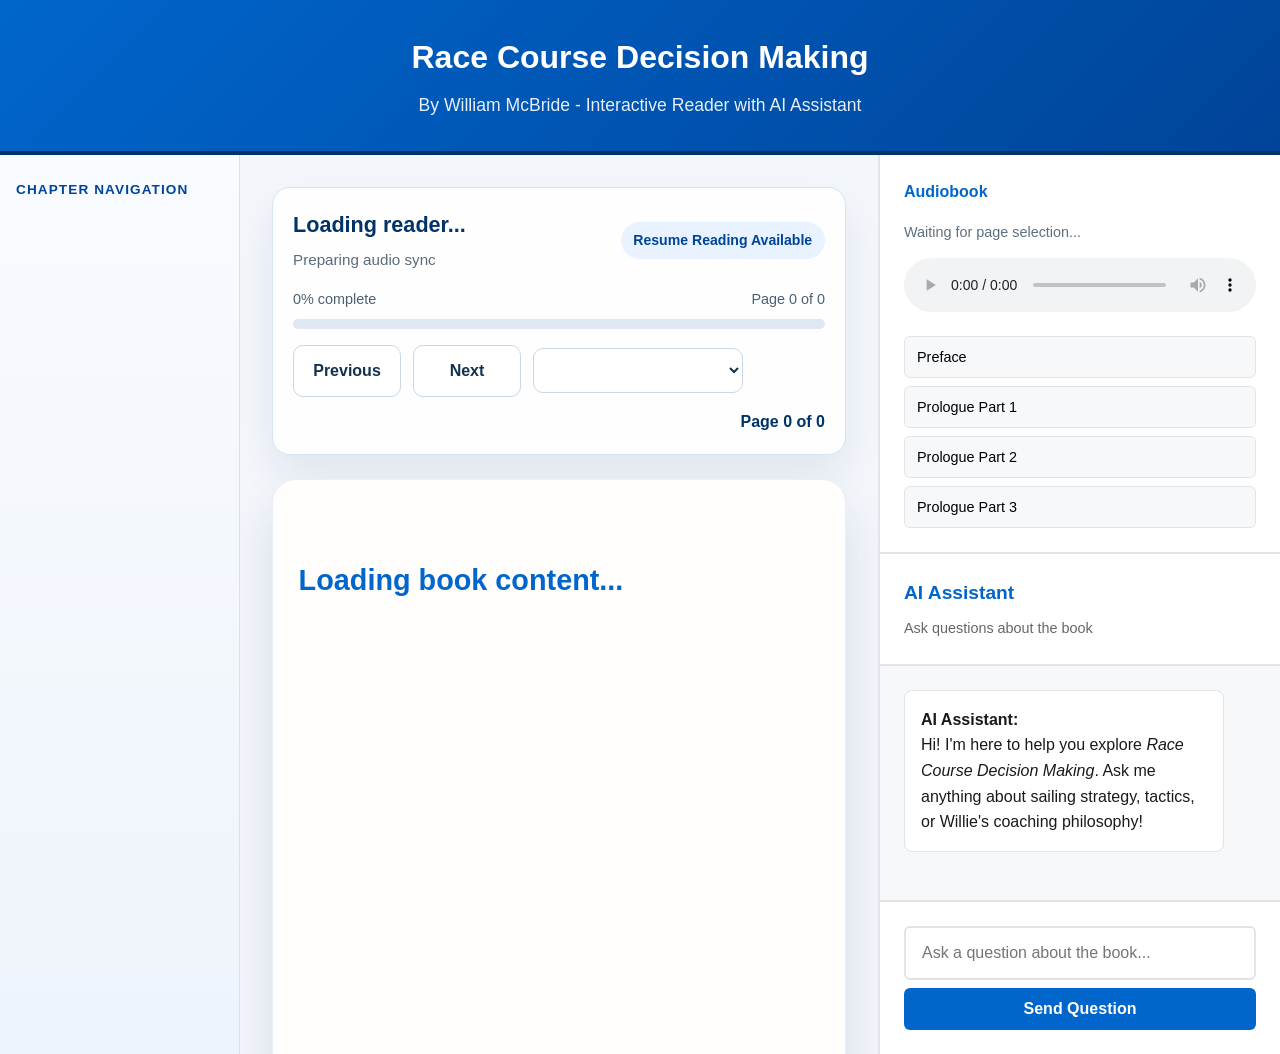
<file: index-broken.html>
<!DOCTYPE html>
<html lang="en">
<head>
    <meta charset="UTF-8">
    <meta name="viewport" content="width=device-width, initial-scale=1.0">
    <title>Race Course Decision Making - Interactive Reader</title>
    <style>
        * {
            margin: 0;
            padding: 0;
            box-sizing: border-box;
        }
        
        body {
            font-family: -apple-system, BlinkMacSystemFont, 'Segoe UI', Helvetica, Arial, sans-serif;
            line-height: 1.6;
            color: #1a1a1a;
            background: #ffffff;
        }
        
        .header {
            background: linear-gradient(135deg, #0066cc 0%, #004499 100%);
            color: white;
            padding: 2rem;
            text-align: center;
            border-bottom: 4px solid #003366;
        }
        
        .header h1 {
            font-size: 2rem;
            margin-bottom: 0.5rem;
        }
        
        .header p {
            font-size: 1.1rem;
            opacity: 0.9;
        }
        
        .container {
            display: grid;
            grid-template-columns: 1fr 400px;
            gap: 0;
            height: calc(100vh - 120px);
        }
        
        .book-pane {
            padding: 0;
            overflow: hidden;
            background: #f3f6fb;
            border-right: 2px solid #e1e4e8;
        }
        
        .book-content {
            max-width: 700px;
            margin: 0 auto;
        }

        .reader-layout {
            display: grid;
            grid-template-columns: 240px minmax(0, 1fr);
            height: 100%;
        }

        .chapter-sidebar {
            background: linear-gradient(180deg, #f8fbff 0%, #eef4fb 100%);
            border-right: 1px solid #d8e2ef;
            padding: 1.5rem 1rem;
            overflow-y: auto;
        }

        .sidebar-title {
            font-size: 0.85rem;
            font-weight: 700;
            letter-spacing: 0.08em;
            text-transform: uppercase;
            color: #004499;
            margin-bottom: 1rem;
        }

        .chapter-nav {
            display: flex;
            flex-direction: column;
            gap: 0.5rem;
        }

        .chapter-link {
            width: 100%;
            padding: 0.85rem 0.95rem;
            border: 1px solid #d7e3f0;
            border-radius: 12px;
            background: rgba(255, 255, 255, 0.85);
            color: #1f2d3d;
            text-align: left;
            cursor: pointer;
            transition: transform 0.18s ease, border-color 0.18s ease, background 0.18s ease;
        }

        .chapter-link:hover,
        .chapter-link:focus-visible {
            border-color: #0066cc;
            transform: translateX(2px);
            outline: none;
        }

        .chapter-link.active {
            background: #0066cc;
            color: white;
            border-color: #0066cc;
            box-shadow: 0 12px 24px rgba(0, 102, 204, 0.18);
        }

        .chapter-link small {
            display: block;
            opacity: 0.75;
            margin-top: 0.2rem;
        }

        .reader-main {
            overflow-y: auto;
            padding: 2rem;
        }

        .reader-toolbar {
            max-width: 860px;
            margin: 0 auto 1.5rem;
            padding: 1.25rem;
            border: 1px solid #d7e3f0;
            border-radius: 18px;
            background: rgba(255, 255, 255, 0.92);
            box-shadow: 0 20px 40px rgba(15, 50, 95, 0.08);
        }

        .reader-toolbar-top {
            display: flex;
            justify-content: space-between;
            gap: 1rem;
            align-items: center;
            margin-bottom: 1rem;
            flex-wrap: wrap;
        }

        .reading-status h2 {
            font-size: 1.35rem;
            color: #003366;
            margin-bottom: 0.3rem;
        }

        .reading-meta {
            font-size: 0.95rem;
            color: #5b6b7a;
        }

        .resume-indicator {
            display: inline-flex;
            align-items: center;
            gap: 0.4rem;
            padding: 0.45rem 0.8rem;
            border-radius: 999px;
            background: #e8f3ff;
            color: #004499;
            font-size: 0.88rem;
            font-weight: 600;
        }

        .progress-wrap {
            margin-bottom: 1rem;
        }

        .progress-meta {
            display: flex;
            justify-content: space-between;
            gap: 1rem;
            margin-bottom: 0.5rem;
            font-size: 0.9rem;
            color: #4c6074;
        }

        .progress-bar {
            height: 10px;
            background: #dfe8f2;
            border-radius: 999px;
            overflow: hidden;
        }

        .progress-fill {
            width: 0;
            height: 100%;
            background: linear-gradient(90deg, #0066cc 0%, #2d8cff 100%);
            transition: width 0.25s ease;
        }

        .reader-controls {
            display: flex;
            gap: 0.75rem;
            align-items: center;
            flex-wrap: wrap;
        }

        .page-btn,
        .page-select {
            border: 1px solid #c9d8e8;
            border-radius: 10px;
            background: white;
            color: #12324f;
            font: inherit;
        }

        .page-btn {
            padding: 0.75rem 1rem;
            cursor: pointer;
            font-weight: 600;
            min-width: 108px;
        }

        .page-btn:hover,
        .page-btn:focus-visible {
            border-color: #0066cc;
            outline: none;
        }

        .page-btn:disabled {
            opacity: 0.45;
            cursor: not-allowed;
        }

        .page-select {
            padding: 0.75rem 0.9rem;
            min-width: 210px;
        }

        .page-indicator {
            margin-left: auto;
            font-weight: 700;
            color: #003366;
        }

        .page-surface {
            max-width: 860px;
            margin: 0 auto;
            padding: 2.75rem clamp(1.5rem, 2vw, 3rem);
            border-radius: 24px;
            background: #fffefc;
            box-shadow: 0 28px 50px rgba(15, 50, 95, 0.12);
            border: 1px solid #ebf0f5;
            min-height: calc(100% - 150px);
        }

        .page-frame {
            opacity: 1;
            transform: translateY(0);
            transition: opacity 0.22s ease, transform 0.22s ease;
        }

        .page-frame.is-fading {
            opacity: 0;
            transform: translateY(12px);
        }

        .book-content h1 {
            font-size: 2.4rem;
            line-height: 1.15;
            color: #002b55;
            margin-bottom: 0.75rem;
            letter-spacing: -0.02em;
        }
        
        .book-content h2 {
            color: #0066cc;
            margin-top: 2.4rem;
            margin-bottom: 1rem;
            font-size: 1.8rem;
            line-height: 1.2;
        }
        
        .book-content h3 {
            color: #004499;
            margin-top: 1.75rem;
            margin-bottom: 0.75rem;
            font-size: 1.3rem;
            line-height: 1.3;
        }
        
        .book-content p {
            margin-bottom: 1.3rem;
            text-align: left;
            font-size: 1.08rem;
            line-height: 1.9;
            color: #203142;
            max-width: 66ch;
        }

        .book-content em,
        .book-content strong {
            color: inherit;
        }

        .book-content img {
            max-width: 100%;
            height: auto;
            border-radius: 14px;
            margin: 1rem 0;
            background: #f3f6fb;
        }

        .book-content a {
            color: #0066cc;
        }
        
        .ai-pane {
            background: #f6f8fa;
            display: flex;
            flex-direction: column;
        }
        
        .ai-header {
            background: #ffffff;
            padding: 1.5rem;
            border-bottom: 2px solid #e1e4e8;
        }
        
        .ai-header h3 {
            font-size: 1.2rem;
            color: #0066cc;
        }
        
        .chat-messages {
            flex: 1;
            overflow-y: auto;
            padding: 1.5rem;
        }
        
        .message {
            margin-bottom: 1.5rem;
            padding: 1rem;
            border-radius: 8px;
        }
        
        .message.user {
            background: #0066cc;
            color: white;
            margin-left: 2rem;
        }
        
        .message.assistant {
            background: #ffffff;
            border: 1px solid #e1e4e8;
            margin-right: 2rem;
        }
        
        .chat-input-area {
            padding: 1.5rem;
            background: #ffffff;
            border-top: 2px solid #e1e4e8;
        }
        
        .chat-input {
            width: 100%;
            padding: 1rem;
            border: 2px solid #e1e4e8;
            border-radius: 6px;
            font-size: 1rem;
            font-family: inherit;
        }
        
        .chat-input:focus {
            outline: none;
            border-color: #0066cc;
        }
        
        .send-btn {
            margin-top: 0.5rem;
            width: 100%;
            padding: 0.75rem;
            background: #0066cc;
            color: white;
            border: none;
            border-radius: 6px;
            font-size: 1rem;
            cursor: pointer;
            font-weight: bold;
        }
        
        .send-btn:hover {
            background: #0052a3;
        }
        
        .audio-player {
            background: #ffffff;
            padding: 1.5rem;
            border-bottom: 2px solid #e1e4e8;
        }
        
        .audio-player h4 {
            margin-bottom: 1rem;
            color: #0066cc;
        }
        
        .audio-controls {
            display: flex;
            flex-direction: column;
            gap: 0.5rem;
        }

        .audio-meta {
            font-size: 0.9rem;
            color: #5f6f7f;
            margin-bottom: 0.9rem;
        }
        
        .chapter-btn {
            padding: 0.75rem;
            background: #f6f8fa;
            border: 1px solid #e1e4e8;
            border-radius: 6px;
            cursor: pointer;
            text-align: left;
            font-size: 0.9rem;
        }
        
        .chapter-btn:hover {
            background: #e1e4e8;
        }
        
        .chapter-btn.active {
            background: #0066cc;
            color: white;
            border-color: #0066cc;
        }
        
        @media (max-width: 1024px) {
            .container {
                grid-template-columns: 1fr;
                height: auto;
            }

            .reader-layout {
                grid-template-columns: 1fr;
            }

            .chapter-sidebar {
                border-right: none;
                border-bottom: 1px solid #d8e2ef;
            }

            .chapter-nav {
                flex-direction: row;
                overflow-x: auto;
                padding-bottom: 0.25rem;
            }

            .chapter-link {
                min-width: 220px;
            }

            .reader-main {
                padding: 1rem;
            }

            .page-surface {
                min-height: auto;
                padding: 2rem 1.25rem;
            }
            
            .ai-pane {
                min-height: 500px;
            }
        }

        @media (max-width: 640px) {
            .header {
                padding: 1.5rem 1rem;
            }

            .reading-status h2 {
                font-size: 1.1rem;
            }

            .reader-toolbar {
                padding: 1rem;
            }

            .reader-controls {
                display: grid;
                grid-template-columns: 1fr 1fr;
            }

            .page-select,
            .page-indicator {
                grid-column: 1 / -1;
                width: 100%;
                margin-left: 0;
            }

            .page-btn {
                min-width: 0;
                width: 100%;
            }

            .book-content h1 {
                font-size: 1.9rem;
            }

            .book-content h2 {
                font-size: 1.5rem;
            }

            .book-content p {
                font-size: 1rem;
            }
        }
    </style>
</head>
<body>
    <div class="header">
        <h1>Race Course Decision Making</h1>
        <p>By William McBride - Interactive Reader with AI Assistant</p>
    </div>
    
    <div class="container">
        <div class="book-pane">
            <div class="reader-layout">
                <aside class="chapter-sidebar">
                    <div class="sidebar-title">Chapter Navigation</div>
                    <div class="chapter-nav" id="chapterNav"></div>
                </aside>
                <div class="reader-main" id="readerMain">
                    <div class="reader-toolbar">
                        <div class="reader-toolbar-top">
                            <div class="reading-status">
                                <h2 id="currentSection">Loading reader...</h2>
                                <div class="reading-meta" id="audioChapterLabel">Preparing audio sync</div>
                            </div>
                            <div class="resume-indicator" id="resumeIndicator" hidden>Resume Reading Available</div>
                        </div>
                        <div class="progress-wrap">
                            <div class="progress-meta">
                                <span id="progressPercent">0% complete</span>
                                <span id="progressDetail">Page 0 of 0</span>
                            </div>
                            <div class="progress-bar">
                                <div class="progress-fill" id="progressFill"></div>
                            </div>
                        </div>
                        <div class="reader-controls">
                            <button class="page-btn" id="prevPageBtn" type="button">Previous</button>
                            <button class="page-btn" id="nextPageBtn" type="button">Next</button>
                            <select class="page-select" id="pageJumpSelect" aria-label="Jump to page"></select>
                            <div class="page-indicator" id="pageIndicator">Page 0 of 0</div>
                        </div>
                    </div>
                    <div class="page-surface">
                        <div class="book-content page-frame" id="bookContent">
                            <h2>Loading book content...</h2>
                        </div>
                    </div>
                </div>
            </div>
        </div>
        
        <div class="ai-pane">
            <div class="audio-player">
                <h4>Audiobook</h4>
                <div class="audio-meta" id="audioMeta">Waiting for page selection...</div>
                <audio id="audioPlayer" controls style="width: 100%; margin-bottom: 1rem;">
                    <source src="" type="audio/mpeg">
                </audio>
                <div class="audio-controls">
                    <button class="chapter-btn" type="button" data-audio-key="preface">Preface</button>
                    <button class="chapter-btn" type="button" data-audio-key="prologue-1">Prologue Part 1</button>
                    <button class="chapter-btn" type="button" data-audio-key="prologue-2">Prologue Part 2</button>
                    <button class="chapter-btn" type="button" data-audio-key="prologue-3">Prologue Part 3</button>
                </div>
            </div>
            
            <div class="ai-header">
                <h3> AI Assistant</h3>
                <p style="font-size: 0.9rem; color: #666; margin-top: 0.5rem;">Ask questions about the book</p>
            </div>
            
            <div class="chat-messages" id="chatMessages">
                <div class="message assistant">
                    <strong>AI Assistant:</strong><br>
                    Hi! I'm here to help you explore <em>Race Course Decision Making</em>. Ask me anything about sailing strategy, tactics, or Willie's coaching philosophy!
                </div>
            </div>
            
            <div class="chat-input-area">
                <input type="text" id="chatInput" class="chat-input" placeholder="Ask a question about the book...">
                <button class="send-btn" id="sendBtn" type="button">Send Question</button>
            </div>
        </div>
    </div>
    <script>
window.BOOK_HTML = "<h1>Race Course Decision Making</h1><h2>2025 Edition</h2><h3>By William McBride</h3><h2>Contents</h2><h2>Preface</h2><p>The following book is the latest version of materials that I use in my remote coaching module on Race Course Decision Making. The online content is in a continual state of improvement and updates, in part because I am constantly trying to improve the curriculum, but to a large extent because these ideas evolve each year that I coach. As such, in some sections you might find references to materials that are not yet available. Despite this, the aim is for each section to be able to stand on its own with descriptions and figures in this book to explain the concepts in a thorough way.</p><p>The objective of writing this book has been as much an exercise for me to organize my own thoughts, as it has been a mission to explain many of the concepts that I teach to sailors and teams that I coach. It is in an ongoing process of revision as I learn more and adapt these ideas and techniques, but if I don't publish it in some way now, it may sit in my personal archive forever, as I will probably never really consider it to be \"complete\"!</p><p>More important than the specific ideas archived here, are the thought process behind them. To become one of the top sailors in the world, it is not enough to memorize facts or follow directions on technique; top teams are thought leaders and pioneers, who study extensively to learn what has come before, and then strive to push the bar forward. This process can be creative at times, while scientific and methodical at others. It is almost certainly messy, and it is far from a straight line. Hopefully the ideas in this book - and more importantly, the thought process behind them - help you to look at your race course decision making in a new and interesting way, and to take a journey down your own path of learning that produces results on the race course!</p><h2>Prologue: The Education of a Coach</h2><p>In 2016, at age 26, I coached Paris Henken—then just 20 years old—and Helena Scutt—24 at the time—at the Rio Olympics, making me the youngest coach for the US Olympic Sailing Team in several decades. At age 34, I still get asked how I could possibly have coached at the Olympics so young.</p><p>The answer starts with Ty Reed. Ty was my high school coach, and the one who introduced me to the 29er. I remember when he asked, \"Do you want to keep sailing the Laser? Because if you start sailing the 29er, you're never going to want to go back.\" He was right. I did my time in the C420, Laser, and FJ, but they were all just stepping stones to what I really cared about: skiff sailing. I sailed the 29er through high school, representing the U.S. at the ISAF Youth Worlds, and by college I was running clinics to pass on the knowledge I had gained from training with teammates like Oliver Toole and our friends and rivals Judge Ryan and Hans Henken.</p><p>That desire to share turned into something bigger: the Skiff Squad. It started small, but it grew fast. Our first BootCamp brought together names that would soon become a big part of the U.S. sailing scene: Dane Wilson, Chris Williford, Riley Gibbs, Tucker Atterbury, and others who would go on to compete in college and beyond. The group dominated the national 29er circuit, with consistent podiums at the Youth Worlds and top finishes at 29er Worlds.</p><p>The secret wasn’t me. It was the system: a generational handoff of knowledge. Most sailors started as helms and aged into crewing roles, helping a younger helm along the same path. Each generation learned from the one before, added their unique learnings, and then passed that knowledge down. It created a pipeline.</p><p>The 29er class has a hard age limit of 18 for the Youth Worlds. That means most sailors have a 2-3 year window as a helm, maybe another 2-3 as a crew. The basic skill set can be taught in a year, refined in the second, and by the third, it’s all about racing. Transitioning to crew brings fresh focus, and mentoring a younger helm becomes part of the challenge. Skiff Squad became a place to refine that process.</p><p>While I was in college, I ran Skiff Squad on the side. It was scrappy. 29ers were expensive. Coach boats were even more expensive. Some days I lost money because teams canceled last-minute, but it taught me how to run a program, manage people, and share a vision.</p><p>Then I got an offer I wasn’t expecting. During my senior year at UC Santa Barbara, the Santa Barbara Youth Sailing Foundation posted a job opening for a program director. I applied on a whim. One parent told me, \"Don't turn down a job you haven't been offered.\" That stuck with me. When the offer came—$42,000 to run the program while finishing school—I couldn't say no. I took my final semesters pass/no-pass and threw myself into it.</p><p>I was on the water 240 days the year I graduated. Tuesdays and Thursdays were high school practice. Wednesdays and Fridays were Opti, Laser, and 29er practice. Weekends were regattas. The program motto was \"Safety, fun, results—always in that order.\" I hired the best coaches I could find, filled in where needed, and built a culture of loving hard work. The results followed: we went from middle of the pack to dominating Southern California.</p><p>At this point, everything I taught came from my own experience. I had been where these kids wanted to go. But as they got better, their questions got harder. Why did this work? Why not that? I started to hit the edge of my own understanding.</p><p>To keep up, I began sailing professionally, including seasons in the Melges 20 with three-time Olympian Chris Rast. Chris accelerated my development. More than anything, he taught me how to ask better questions. His approach was rigorous, almost scientific: start with a hypothesis, test it, and keep testing until you learn something. He once told me, \"Olympic sailing is like getting your PhD in sailing. First, master what's known. Then push beyond it.\"</p><p>I realized that top-level coaching isn’t about being the expert with all the answers—it’s about becoming the kind of person who knows how to ask the right questions. It’s about stepping into the unknown alongside your team, testing ideas, tossing out what doesn’t work, and refining what does. In this phase of coaching, you aren’t the guide on the hill—you’re in the trenches, experimenting and iterating shoulder-to-shoulder with your athletes. You’re building trust, not just by giving answers, but by showing them how to explore the edges of performance with curiosity, discipline, and humility.</p><p>This shift—from teacher to collaborator—was the turning point for me. It marked a new chapter, one that felt less like I was reciting what I had learned, and more like I was participating in the evolution of the sport itself. It changed how I ran training, how I debriefed, and even how I approached planning a season. Everything became more intentional, more data-driven, more dialog-based. And maybe more than anything, it became more human. Coaching became a conversation, not a lecture. And that conversation has been the foundation of everything I’ve done since.</p><p>In August 2024, Paris Henken called. She was thinking about one last campaign. \"But I won't do it if you're not part of it. I feel like we have unfinished business,\" she said.</p><p>By January 2025, she was all in. But she still didn’t have a crew. Then Helena Scutt called. Paris figured it was just to say hi. Instead, Helena said, \"I'm thinking about coming back.\"</p><p>Less than a week later, Paris and Helena were back in the 49erFX—together again, for the first time since Rio.</p><p>And we were back at the edge of the known, ready to push further.</p><h2>Introduction</h2><h3>Introduction To Race Course Decision Making</h3><p>*Day two of the 2020 49er World Championship was do or die for Paris Henken and Anna Tunnacliffe-Tobias in the 2020 Olympic Trials. On day one, a field of seaweed had blown across the course as the afternoon pressure filled, making it impossible to get around the course without collecting bouquets of floating weed on both foils. Teams experimented with different techniques and timings to try to clear blades with minimal losses, but it was experimentation under pressure. Regardless of how well you could clear, there was always that aspect of random bad luck if you hit a patch of weed on starboard layline, and had to gybe out before rounding the weather mark as a result. As the day went on, the kelp got thicker, and the scorelines became more erratic. By the end of day one, Paris and Anna sat in the high teens with 42 points total - 23 points behind Steph Roble and Maggie Shea, whom they needed to beat.*</p><p>*As teams tuned up for day two of racing, the team knew that they needed a big day to get back into contention, and from the coach boat, I knew that we didn't have any races to spare to start the comeback. Despite the big task ahead, confidence was high, and we hit the water focused on executing our routine.*</p><p>*An hour before racing started, we arrived on the race course to find nice breeze, and got to work tuning the rig for the full power, flat water conditions. One solid upwind, one solid downwind, a few turns on the rig, some small adjustments to sheeting ranges and techniques got the boat dialed for the day. And then we set about focusing on the conditions - what type of day would it be, and where would the advantage come from?*</p><p>*Unlike the usual thermal breeze that locals had told us to watch for, this breeze was gradient driven, with puffy, shifty streaks of pressure randomly moving down the course.*</p><p>*First, the randomness in itself held a critical piece of information: lay lines would be risky, but edges of the fleet would create opportunity.*</p><p>*The course was set against a thin peninsula of land obstructing the left corner of the course, and a shoreline a few hundred meters to weather of the windward mark. While the left land was closer, it was also quite low lying, whereas the right land to weather of the course had some large hills and more ground cover - a factor that Wind Strategy (Campbell, Houghton) would say might increase friction.*</p><p>*With the weather shoreline, we might expect more right shift at the top of the course in the Southern Hemisphere, but with the tall hills, this might also be accompanied by less pressure - something we observed in the warm up before racing.*</p><p>*Current was minimal in the bay, but a channel ran across the bottom of the course, diagonally from right to left, so if any water was flowing out in the ebb tide, it might have a small effect on sea state or speed over ground in the bottom third of the course.*</p><p>*With a preliminary mental model of the race course devised, we spent the last few minutes testing our theories, checking angles off of the pin, checking pressure in the left hand corner, and getting as many compass numbers on port and starboard tack as possible.*</p><p>*From the first starting gun, Paris and Anna were on a mission, executing a pin third start to edge out to the left side of the course. Off the line they carved out a nice hole, and then put their heads down in the boat for the first minute, focusing 100% on boat speed. A minute into the race their pack was looking good, so the discussion onboard went something like this: \"High mode to peel the Danes off of our hip - then as soon as they go we're looking for a nice spot to tack with a big lane. Want to be able to hold for a while.\"*</p><p>*The scoreline tells the story of the next three races: their 1, 4, 1 won the day, launching them forward in the standings and setting the stage for the remainder of the event.*</p><p>Unlike football, basketball, or soccer where the strongest team on a given day can usually fight through the competition to carry the day, sailboat racing is a unique game of probabilities, wherein sometimes you do everything wrong and still win, and other times you do everything right only to be disappointed. In studying tactics and strategy, our challenge is to learn how to separate the outcomes from the decision making process.</p><p>Races are often won and lost on big features that change quickly, and are obvious in retrospect: a big shift that defines a beat, or a pressure line that rolls through and helps one side come out way ahead. The storyline as told by race winners often goes like this: \"We looked up the course and saw pressure on one side, so we went there and we were right!\" This is how many of us learn strategy in junior sailing: look upwind, trust your eyes, and bet on what you see. But what carries an individual race, often is not the same thing that carries the day, or wins a regatta.</p><p>What the best strategists tune into on any given day, are the underlying factors and conditions of the weather, the geography, the fleet, and the course that hint at longer term, smaller margin advantages.</p><p>The better the fleet you race in, the more everyone will identify the low hanging fruit, so the more nuanced the understanding must be to extract small gains. In a local fleet, identifying new pressure might be enough to give you the edge, but if everyone is sharp, the whole fleet will tune into the pressure differences. In the more advanced fleet, everyone might bet correctly on the side to play, but as the front row heads to that favored side and the wind oscillates slightly, the question often arises: is it more important to tack on the shift, or to head toward slightly better pressure? Many in the fleet will see this as a 50:50 chance, but top strategists have a system to help answer this question so that they are right 60 or 70 percent of the time. </p><p>To add another layer of complexity to the previous example, if the starting line is biased towards the unfavored side, the odds of the favored side paying off might become even tighter. </p><p>One of the reasons that we love sailboat racing is the dynamic, strategic game that changes every day, in every condition. The ever changing race course and tactical positioning against other boats makes every situation unique, and every tactical decision needs to be evaluated instantaneously as positions change. Dave Ullman likes to say, \"Sailing is not a thinking game, it is a reaction game.\" In the tactical world where an inch or two difference in positioning can shift the balance of who is strong and who is weak, this is exactly right. In the McBride Racing Tactical Playbook, I wrote about some of the most common positioning scenarios, and the communications that set the stage for solid, split second reactions. In the final section of this book I will review some of these ideas as they relate to the execution of strategy, however the main focus of the first two parts of this book will be on big picture decision making. </p><p>The goal of this book is to frame the decision making process in terms of a finite set of slowly changing factors, which can be evaluated ahead of time to identify small margin advantages over long periods of time. The discussion will start by focusing on **Race Course Philosophy** - the biggest of big picture factors, which change rarely if ever for a given class in a particular wind speed. The next section will dig into **Strategy,** building a framework for evaluating the \"betting odds\" on any given race course, and establishing five mindsets that should be applied to help prioritize the right factors across different conditions. Finally, we'll finish by discussing **Tactical positoning** and how your team can develop a playbook of moves that can be used to adapt to the quickly changing scenarios that develop with other boats on the race course. </p><p>To put this all into a real world example, consider Paris and Anna's second day of the 2020 Worlds. Paris' Race Course Philosophy was something that had been built over years of 49er racing. She knew that the beat would be about 7 minutes long, and that she'd need to focus on speed for the first few minutes off the line. The Strategy was devised before the start of the race based on the geography of the surrounding area and the conditions that we saw in the forecast and verified on the race course. This gave us confidence that over the course of three races, the left would hold a slight edge over the right. The Tactical consideration was the discussion about peeling the boat on their hip through a high mode and then taking a big lane back across to the right. </p><p>When these three pieces come together, the decision making process takes into account big picture priorities of the class you're racing, medium term factors of weather and geography that will help to know in advance which priorities are most important on a given day, and short term factors like puffs, lulls, positioning against other boats, etc. </p><p>Hopefully this book will help you to bring these three factors together in your own sailing. </p><h3>Overview of Race Course Philosophy Tactics and Strategy</h3><p>Hi there, I'm Willie McBride and in this book, I'm going to be your coach as we discuss decision making on the race course. For me, understanding the tactical decision making process has been a long road, trying to take a sometimes mystical topic, and understand it in a way that can be articulated, improved upon, taught and ultimately applied successfully. </p><p>Tactics and strategy are probably the most difficult topics to learn in sailing because sometimes you make all the right decisions and lose, and other times you make all the wrong decisions and win. This book is going to cover a lot of ground on race course decision making - from race course fundamentals, to one on one battles, and how to choose a strategy before the race begins. The best tactical systems use logical ideas to create an intuitive approach to racing that can adapt to new situations. My goal in the next few topics is to fast track your understanding of tactics, strategy and race course philosophy, while helping you to develop a process for improving those fundamentals, and ultimately creating your own, intuitive understanding of the race course. </p><p>This book is designed to be used in conjunction with the online McBride Racing Google Classroom curriculum, which will include videos to supplement the reading, quizzes to help you identify gaps in your understanding, and exercises to help you practice applying these ideas on the water. In the book you'll sometimes see references to videos to help you stay on track. I recommend going through the videos and reading together, one section at a time, as there is an order of operations that is designed to build on each idea. If questions arise, please don't hesitate to reach out; when things don't make sense, **these are often some of the most important learning moments!**</p><p>I'm looking forward to diving in, so in the next section we'll talk about the three main building blocks of decision making: tactics, strategy and race course philosophy. </p><h3>The Three Building Blocks Of Race Course Decision Making</h3><p>One of my coaches early in my sailing career had a saying that he liked to repeat whenever we talked about tactics and strategy: he would say, \"Sailing is simple. You only ever have one decision to make: do I tack, or do I go straight?\" </p><p>Some of the sailors who I've coached have also been coached by Ed Baird, who likes to say that, \"When two boats cross, one of them is making the wrong decision and one is making the right decision, so if you're one of the two, you need to figure out which one you are.\" </p><p>In making decisions around the race course, there are three main building blocks that you need to understand in order to make good choices. The first of these building blocks is what I'm going to refer to as **Race Course Philosophy**. Race Course Philosophy is the idea that whether your race course is set in Santa Barbara, California, Miami, Florida, or Auckland, New Zealand, there are some characteristics of the boat that you're racing that will always apply in your decision making. </p><p>Take the 49er class for instance. Like many classes in sailing, the International 49er Class Association provides guidelines to race organizers to help them run good races. Target times for the length of a race are generally 35 minutes, with a matrix of course lengths corresponding to wind strengths to help race committees set good courses. If you know the course length, and you know the approximate wind speed, you can work backwards from there to understand how long the first beat will be, how long you are likely to spend on starboard tack before reaching layline and even what percentage of your overall leverage you stand to take by starting at a particular end of the starting line. If a lot of that went over your head, don't worry, we'll break it all down in the next topic in the course, but for now, what's important to understand is that those factors all fall into this idea of Race Course Philosophy, because they are factors that will generally be predictable no matter where in the world you're racing, how shifty the wind is, or what tack you're on at any given moment. </p><p>The second major building block that you'll need to understand is **Strategy**. I like to think of strategy as your roadmap for a race. To create a good roadmap, you'll need to understand what the weather is on a macro level, as well as how the wind and current are moving on a more micro level. For this section, we're going to talk a lot about different types of days, and I'm going to share the system that I've developed by categorizing and combining the best ideas of the top coaches that I've worked alongside. </p><p>Finally, we'll dig into the one-on-one knife fights that occur around the race course, in the topic on **Tactics**. This section will be all about the nuances of positioning and the tradeoffs that we make when we use our leverage to create big, comfortable lanes, or to put pressure on our competitors. Here we'll discuss how to balance wind prediction - sailing just against the wind without regard to what your competitors are doing - with fleet management - how you respond to competitor position. </p><p>![](/Users/williammcbride/Documents/Race%20Course%20Decision%20Making/Figures/Tables/Table1.png)</p><p>*Table 1. Characteristics of tactical, strategic, and race course philosophy decisions.*</p><p>An interesting piece of race course philosophy in the 49er fleet is that on average, the top boats only pass about two boats per race after the top mark. This means that if you can learn to win the one-on-one match races around the course, and pick the fights you know you have a good chance of winning, you can minimize risks that a lot of competitors take when they feel that they need to bet big to make gains. Instead of betting on factors that are outside of your control, we'll talk about how to consistently pick off a few boats each race while maintaining high percentage strategic execution. </p><p>Understanding the big picture will help you separate these topics in your mind, and organize your thoughts into a more systematic process that you can tweak later on. Ultimately it will shape your mindset to help to know at any moment whether you should tack or go straight! Simplicity is key, but first we need to blow everything up before we can restructure your thinking, and repackage it into a streamlined system, so let's get to work. </p><h3>Building A Process For Learning Race Course Decision Making</h3><p>Tactics and strategy are the most difficult topics in sailing to teach and to learn because you can make all the right decisions and still lose a race, and you can make all the wrong decisions and still win. As a result, it's easy to get confused about what is right, what is wrong, where you might have applied good tactics, but just made a bad big picture strategic call, or vice versa. </p><p>The system that I'm going to teach you can't eliminate that, but it will teach you how to think about your own races to evaluate where errors occurred. To do this, it's helpful to keep a journal where you write about each race you sail in, and follow a repeatable, 3 step process for evaluating those races. </p><p>**Step 1** is to write down observations from before the race: what did you see on the race course that might impact your game plan? </p><p>**Step 2** is to write down what you thought those observations meant, or in other words, what your game plan was based on your observations. </p><p>**Step 3** is to write down what actually happened, and to reflect on whether there were factors that you should have identified or weighted differently. </p><p>Let's look at an example. </p><p>![](/Users/williammcbride/Documents/Race%20Course%20Decision%20Making/Figures/Figures/Figure1.png)</p><p>*Figure 1. Looking upwind from an aerial view of the race course in Arhus, Denmark.*</p><p>Let's say we look up this race course in Aarhus, Denmark. The marks aren't set yet, but we immediately see puffy conditions. There is land close to windward of the course, and the breeze is very shifty. Once the marks are in the water, we recognize that the course is square and the starting line is long enough for all of the boats to fit. All of these observations are the things that we'll record in our notebook at the end of the day for step one. No opinions yet, just observations of what we see. </p><p>Based on these observations, hopefully we made a game plan before the race, and step two of our journal entry is all about writing that game plan down, no matter whether it was right or wrong. In this case let's say, that after looking upwind, we thought that the course would be puffy and shifty, so we picked an \"edge out\" strategy - this is something we'll talk a lot more about when we get into the topic on strategy and type of day. We weren't sure which side to play, so we figured that a boat end start would be high percentage. </p><p>One really important note here is that the edge out strategy has a built in plan B associated with it - if we get shot out at the start, we're still looking to work towards an edge - likely the right edge in this case because we're planning on starting at the boat end. </p><p>We'll talk later about switching the plan at the last minute, and the risks involved there, but if you switched plans after the warning signal or any time during the race, it's important to note that in part two of your journal entry. With our plan A and our plan B clearly defined, we have a game plan that we can follow on the race course to see if it's right or wrong. </p><p>**The biggest mistake that you can make on the racecourse at this point, is to allow yourself to get pushed around and not end up executing your plan**. In step three of your journal entry, you'll be recording whether the plan worked or not, so if you didn't actually end up executing that plan at all, then you're not going to learn much from this exercise. In this case, let's say we executed our plan A, \"edge out right\" strategy, and rounded the top mark in 10th out of 30, winning the right, but losing out to the pack on the left. Obviously there must have been some successes for us to round top 10, but in step 3 it's important to reflect on the fact that the left ended up paying and to ask the question, \"Was there something I could have seen to predict that ahead of time? Was there a geographic feature or visual pressure on the water?\" </p><p>In this case, I might hypothesize that the windward shoreline actually created a left bend to the wind that was more significant than I realized. Again we'll talk about shore effects in a later topic, but the takeaway here was that I expected it to be a puffy, shifty, random course, and in reality I weighted this factor of the windward shoreline too lightly, so in the future maybe I need to put more faith in the left when the mark is close to a windward shore. </p><p>This is just a hypothetical situation, and your own races will all be different, but practicing this process of note taking will make you much better at racing in the long run and help to give you a steeper learning curve to understand factors that others miss. If you do this for 15 regattas per year, with 10 races at each event, you'll have analyzed 150 races. Think about what a difference this will make after a year or two, or four, or ten! </p><h2>I. Race Course Philosophy</h2><h3>What Is Race Course Philosophy?</h3><p>Chances are good that you've talked with coaches in the past about tactics, and strategy - the other two components of this book - but unless you've worked with me before, the term \"Race Course Philosophy\" is probably new. This is something that often gets lumped into Strategy, but to me the important distinction is that Race Course Philosophy covers ideas that carry over from venue to venue, and race course to race course, whereas Strategy is specific to a particular day or weather conditions. </p><p>![Figure2.png](/Users/williammcbride/Documents/Race%20Course%20Decision%20Making/Figures/Figures/Figure2.png)</p><p>*Figure 2. Race tracks of race leaders.*</p><p>Look at these tracks. Can you see similarities between them? </p><p>![Figure3.png](/Users/williammcbride/Documents/Race%20Course%20Decision%20Making/Figures/Figures/Figure3.png)</p><p>*Figure 3. Race tracks of mid fleet boats.*</p><p>How about these? Can you tell that they are different from the first set of tracks? Each of these tracks was recorded on a different race course, in different wind conditions, but the first three were winning tracks, whereas the second three were mid-fleet tracks. </p><p>The winning tracks share characteristics, because regardless of whether you're sailing in an oscillating sea breeze, a shifty gradient, a day with current fighting you on one tack, or a day with flatter water on one side of the course, there are certain factors that remain consistent for a given class in a given windspeed. </p><p>Some of those factors that we'll talk about in the next few sections include: </p><p>- How long it takes to get to the weather mark </p><p>- The cost of a maneuver in a given windspeed </p><p>- How risky each region of the starting line is </p><p>This means that there are certain characteristics of winning tracks that tend to be extremely predictable. </p><p>In this section we'll consider those factors as well as many others, to try to understand what common characteristics winning tracks share, and how we can use that to design a winning mindset. </p><h3>What We Know About The Starting Line</h3><p>I want to start this discussion with a quick thought experiment. I want you to consider the question: if you could only start in one location on the starting line for the rest of your life, where would it be? Remember, you have to start there every race, no matter what. If the right is favored, you start in this spot. If the left is favored, you start in this spot. If you're not sure, you start in this same spot. Take a minute to consider where you would choose to start and write it down. We'll come back to this later in this section to see if your thoughts have changed at all. </p><p>How often do the top sailors get off the line with a plan A start? </p><p>In the 49erFX class, I have reviewed tracks from hundreds of starts to try to answer that question, and what I learned was pretty surprising. While we often end a regatta and tell ourselves that the team that won just got off the starting line clean every time, the reality is that even the top teams often get buried at the start. </p><p>Below is a starting line analysis of Nacra 17 Gold Medalists and World Champions, Ruggero Tita and Caterina Banti, at the 2022 World Championship, which they won by a wide margin. </p><p>![Table2.png](/Users/williammcbride/Documents/Race%20Course%20Decision%20Making/Figures/Tables/Table2.png)</p><p>*Table 2. Ruggero Tita and Caterina Banti starting metrics at the 2022 World Championship.*</p><p>In the same week, the Dutch team of Bart Lambriex and Floris van de Werken won the 49er World Championship with the following starting performance. </p><p>![Table3.png](/Users/williammcbride/Documents/Race%20Course%20Decision%20Making/Figures/Tables/Table3.png)</p><p>*Table 3. Bart Lambriex and Floris Van De Werken starting metrics at the 2022 49er World Championship.*</p><p>Let's break down these score cards. </p><p>I like to categorize starts as plan A, B or C. We all know what a plan A start feels like - you nail the line with speed in a nice hole, and you can continue straight indefinitely. Plan C starts are also probably all too familiar: you come off the line in bad air, and immediately you're looking for an escape route. Plan B starts are a bit more difficult to identify because they can feel hopeful. In a plan B start, you're not immediately in bad air, so you might feel like you can fight for a lane, but what makes a plan B start rough is that you have a boat above or below - sometimes both - that prevents you from putting the bow up or down in sea state or changing pressure. This means that you might be able to sail a good VMG in stable conditions, but you can't sail your own mode, so while you might be able to hang on for a while, eventually your lane will disappear, and you'll slip out the back into a plan C lane. </p><p>In addition, I use the following starting line map to categorize starting positions:</p><p>![Figure4.png](/Users/williammcbride/Documents/Race%20Course%20Decision%20Making/Figures/Figures/Figure4.png)</p><p>Position one is leeward of the pin third; two is weather of the pin third; three is leeward of the middle third; four is weather of the middle third; five is leeward of the boat third; and six is weather of the boat third. </p><p>What I found from watching FX tracks for several years, and what you see in the data from the 2022 Nacra 17 and 49er World Championship, is that in general, even the top teams have about 1/3 of their races where they get off the line in a plan A lane, 1/3 in a plan B lane, and 1/3 in a plan C lane. In the tables above, I calculated the average starting execution for each team by assigning 3 points for a plan A start, 2 points for a plan B, and 1 point for a plan C. In the columns labeled \"average\", you can see that the Italians averaged 2.067 over 16 races while the Dutch averaged 2.000 over 14 races. This reflects the fact that each team had almost exactly the same number of plan A starts as they had plan C starts. In top tier fleets, this should be the expected outcome, whereas in softer fleets, there is more opportunity to build an edge on the starting line. </p><p>If you're interested in a deeper discussion about this, I have a whole starting module that dives into these findings, why they seem to be so consistent across the board, and the factors that can actually help to move the needle. For now though, **the important piece of race course philosophy here is that everyone finds themselves scrapping back off the starting line more often than you might think**, and this is going to shape our approach to the starting line. </p><p>*** </p><p>The next thing that we need to consider on the starting line is the difference between risk and consequence. If you've seen the movie, \"free solo,\" Alex Honold, who climbed El Capitan with no safety gear or harness, talks about this idea. For him, \"risk\" is the likelihood that he falls off the wall, which - with all of his training - is very unlikely. On the other hand, \"consequence\" is what would happen if he did fall - he would die. so obviously the risk has a very high level of consequence associated with it. </p><p>We can think of the starting line the same way. If you start at the pin, the risk might be the same as starting at the boat - you're just as likely to win or lose the battle as you would be anywhere else on the line. But the consequence of losing that battle might be much worse if you have to spend the first two minutes of the race ducking the whole fleet. In contrast, the consequence of a plan C start at the boat end might be very small if you can tack and escape into clear air immediately. </p><p>You can use this idea to evaluate the starting line in all sorts of situations. If the pin end is favored by ten degrees or more, maybe the risk of starting at the boat end goes way down, and risk at the pin goes way up because the fleet is piled up at the pin. On the other hand, the consequence of a plan C start at the pin might be totally acceptable because you'll already be ahead of 90% of the fleet, and your chances of finding a hole to pop through on port is high. The consequence of a plan A start at the boat end is probably quite bad in this scenario, because you'll be far behind from the start, so it's worth taking the risk to try to win the pin, especially if you know how to execute the proper plan C escape in a worst case scenario. </p><p>Starting in the middle of the line can definitely be appealing because it allows you to avoid making a bet early on, and gives you access to either side of the course. We'll talk about how this factors into Strategy in part 2 of the book, but it's important to realize that strategic risk is different than starting line risk and consequence. In the case of a mid line start, line sag is always a significant factor that can sometimes help to lower risk, but will almost always involve a negative consequence of less certainty in line position. Even at the highest level of the sport - Olympic gold fleet racing - line sag is consistently a major factor. Boats in the middle of the line generally start at least a boat length or two under the line, while boats at the ends have an easier time judging how far forward they can be, and consistently start closer. These are the best sailors in the world, who have spent years practicing judging the line, or using line sights to tell where it is, so the fact that this still happens at the top level is testament to an inherent limitation of human perception. **The principle of race course philosophy that we can glean from this is that when we consider where to start, we need to keep line sag in mind as a factor that on average will put you behind from the start** if you choose to start in the middle of the line. </p><p>\\\\*** </p><p>So let's come back to our original thought experiment now: If you could only start in one position, in every race for the rest of your sailing career, what spot would optimize your outcomes? </p><p>Winning the pin is one of the best feelings in sailing, but Dave Perry likes to joke that it's like doing heroin - it might be great once, but eventually it will kill you! The consequence of a plan C start from the pin can be very bad, and considering that probably 50% of races that you'll sail in your life will be right favored, when in doubt it's probably not the spot you want to bet on. </p><p>I think that it's tempting to bet on the middle of the line, because some races are going to be left favored while others will be right favored, and the midline start will allow you to access either. On the other hand, you're starting behind due to line sag, and your escape plan from the middle is more difficult than the escape from the boat end. </p><p>For me personally, I believe that the high percentage answer to this question is to start in the boat third of the line, where the plan A potentially gives you access to either side of the course, the plan B and C starts have lower consequence, and you're not fighting back to make up for line sag. </p><p>Now this obviously doesn't mean that you should always start at the boat end, but **it is a factor in every single race that might tip the scale slightly in the favor of starting closer to that end**, so it's a piece of race course philosophy that is important to understand and internalize when making starting line decisions. This can be helpful when you're not sure what to do, and will make more of your races look like those winning tracks! </p><p>\\\\*** </p><p>When I first wrote this section, I ended the discussion of Race Course Philosophy on the starting line right here. But then I coached at the 2022 Nacra and 49er World Championship, and an interesting counter example popped up that is a worthwhile example of how race course philosophy is an evolving topic that requires lots of data, and long term study to glean advantages from. </p><p>At the 2022 World Championships, we saw the average starting line execution of 2.000 and 2.067 for the winners in both the 49er and the Nacra, confirming my  long standing belief from analyzing 49er racing, that even the leaders have about the same number of plan C starts as plan A starts. However, this year, an interesting development occurred. In the Nacra fleet, the leaders had 7 plan A starts, 6 plan C's and 3 plan B's. In the 49er it was 6 plan A's, 6 plan C's and 2 plan B's. In both cases, this was a departure from a more even distribution of A's, B's and C's that I'm used to seeing because it was more of a \"Ricky Bobby\" approach, where, \"If you're not first, you're last.\" You're either ripping fast in clear air off the line (A), or you're eating bad air from the start (C) with very few starts in the plan B category. </p><p>This might be a random occurrence rather than a shift in starting philosophy, in which case, we would expect to see a reversion to the mean in the future - more plan B starts and fewer of the extremes. But perhaps this could signal a shift in starting strategies from the top of the fleet. </p><p>As you develop your own race course philosophies, data points like this should cause you to pause and ask questions: Why did this approach win the World Championship? And is there something that we can learn from this to help us evolve our own understanding of how to approach racing? </p><p>A theory that we could explore in this particular example would be: perhaps the leaders are taking more risk by starting closer to the ends of the line more often, where there is more traffic, and therefore more of a binary outcome. A plan A start at the favored end, and a plan C start at the favored end with a well-executed escape might yield a better average top mark rounding than two plan B starts up the line in less traffic. Alternatively, maybe these top teams have figured out that they stand a better chance of escaping if they bail out onto port the moment a lane looks like it might become compromised, resulting in more port tack starts. These port starts in turn might be more likely to be a binary outcome. I could see this creating an advantage because the escape from a plan C start on port tack is likely easier than the escape from a plan C start on starboard tack. </p><p>I don't have a definitive answer to this question, nor am I sure whether this is even a long term trend, but hopefully this illustrates how race course philosophy evolves over time, and how you can build your own process for asking these important questions, and trying to find an edge by understanding big picture race course trends in your class of boat. </p><h3>First Beat Fundamentals</h3><p>What does a regular first beat look like for your particular class? Here are some questions that you should know the answers to: </p><p>- How long is the beat? </p><p>- How many times do the leaders generally tack? </p><p>- How much do you lose taking two tacks? </p><p>- How long does it take to create enough leverage to gain the distance lost on two tacks if you get a 5 degree shift? </p><p>Let's start with the simple stuff first. In many classes, the class association provides race guidelines to standardize the length of races for various conditions. In the 49er for example, the light air course length is around .7 nautical miles, while in breeze they'll go up to around 1.3 or 1.4. Their goal is to hit a target time of around 30 minute races, which works out to be about 8 minute beats and 6 minute down winds for the race leaders. We can work backward from that to know that on an average beat, you have about three minutes, forty seconds of port tack and three minutes, forty seconds of starboard on a square racecourse. </p><p>So what good does that do us? </p><p>To go back to our idea that \"winning tracks\" share certain characteristics, **if we know how much time we're going to spend on each tack, we have a much better idea of where certain tacks should take place**. For example, if you're leading off the line and feeling pretty good on the fleet, it's likely that your first tack will be between 2-3 minutes after the start. Working backwards from that, if you have a plan B start where you can hang in clear air, but you aren't able to really sail your own groove, you're likely looking to tack before the plan A starters roll, so your first tack might be 1-2 minutes after the start. If you wait for two minutes or more, be aware that you might be exposing yourself to the risk of plan A boats tacking on you. </p><p>Plan C boats should be looking to escape immediately - as Dave Perry says, \"You don't have to prove that bad air is bad\" - but you'll need to be careful that other plan C boats don't leebow you, or slam you as you duck a pack. As a result, the sailors who really know how to escape from plan C situations will always tack before 1 minute to avoid getting tacked on by plan B boats, but will often wait 30 seconds or more to let other plan C boats clear eachother out and take the big risks. Proximity to the boat end will play a big role in whether you're the plan C boat tacking right away if you started right next to the boat, being patient and waiting 30 seconds if you started to leeward of the boat third or in the middle, or sometimes closer to a minute if you started at the pin. For a full discussion of this, check out my remote coaching module on starting. </p><p>\\\\*** </p><p>One of the best metrics that I have found to assess teams' first beat decision making is **what percentage of their races they are able to sail at full speed for three out of the first five minutes of the race**. Let's break that down to ensure that we understand what that means, and then we'll talk about how the best teams make it happen depending on how their start goes. </p><p>In the last section on starting line race course philosophy, we talked about the fact that even the best teams often have plan C starts. If this is true though, then what actually sets these teams apart from the rest of the fleet? </p><p>What the numbers show is that the **top teams are very good at finding positions where they are able to sail at their absolute full speed for at least three minutes within the first five minutes after the starting gun, regardless of how good or bad their start was**. For those who come off the line in plan A lanes, this might be easy - they can sail at full speed right away, and have a good chance of holding on while everyone else drops back. For plan B teams, or plan C teams however, this may be more difficult.  Essentially it means that from the time the starting gun fires, they have two minutes to find clear air where they can let the boat rip. As the coach of 3x ISSA National Champion, Mater Dei High School, Aubrey Mayer tells his sailors, \"You don't have to **start** well, but you have to **exit** well.\" Fortunately, the mechanics of a good exit are fairly consistent, so when you know what patterns to look for you'll find the exit routes much more consistently. </p><p>The simplest exit, which you probably already know, is the plan A exit. Teams who escape the line in a plan A lane often choose to go straight, unless the other side of the course is obviously favored, because going straight is an almost guaranteed way to sail fast for the first three minutes of the race and lock in a spot in the front row halfway up the first beat. </p><p>Teams who come off the line with plan B lanes, also get to sail fast off the line, and even though they won't be able to hold forever, this means that they have some time to let the plan C teams drop back and pick a lane when the crowd has thinned slightly. If you find yourself in the plan B situation off the line, your goal is to hang in a tight lane for a minute and a half, pick a nice clean lane, and then make the next three minutes full speed ahead. Finally, If you are plan C, you might need to take a clearing tack or in tough circumstances, maybe even two. If you can go from a plan C lane to a plan B lane after the first tack at 30 seconds, hang for a minute and a half, and then upgrade from plan B to plan A for 3 minutes of full speed, you'll likely find yourself in the battle at the top mark. </p><p>One way to think about this idea is that each tack that you take in the first two minutes of the race needs to upgrade your lane. If you come off the line in a plan C lane, your first tack might not put you in a plan A lane (in fact, if it does, it's much more likely that someone else will tack on you!), but you should be looking for a solid plan B lane to exit into within the first 30-60 seconds. If you can achieve this, you have until the two minute mark to find your plan A lane, which you'll then need to hold for the next three minutes. </p><p>If you come off the line in a plan B lane, your first tack should upgrade your lane to a plan A that you can hold for three minutes. Take your time selecting it so that you don't get tacked on, but be sure to go before the two minute mark. </p><p>As a plan A boat off the line, you can just sail fast for the first three minutes, while the rest of the fleet falls back, but if a big shift puts you into a tight lane, don't panic, and don't rush to clear out! Pause for long enough to look around, and think about the best way to escape back into a sustainable clear lane. As long as you can find your way to a plan A lane within two minutes of losing your original lane, you'll have a pretty good shot at a solid top mark rounding! </p><p>My final note on this idea is that obviously this is a generalization that doesn't take into account strategy or tactics. We're talking about averages over the course of a regatta, so while it's a really useful framework that will help with decision making, you'll have to learn how to balance these ideas with strategic specifics for an individual race course. In Part 2 of this book we'll address the fact that it's usually not good enough to just find a clear lane anywhere - you'll need a clear lane that allows you to execute your game plan. We'll look at different strategies for different types of day, and this will help to define where the clear lanes will need to be located to stay in the game. Later, we will go into more depth on balancing race course philosophy, strategy and tactics. To do this, we'll come back to the idea of risk versus consequence, and we'll use this framework to evaluate not only the best plan A strategies, but also the highest percentage plan B and C outcomes. </p><p>\\\\*** </p><p>One exercise that I like to do to help understand how a beat might play out, is to calculate the break even point of doing two extra tacks to take advantage of wind shifts. The basic idea behind this is that if you know how much distance you lose from tacking, you can compare the expected loss of two tacks to the expected gain from sailing a shift for a known amount of time to figure out how long the shift will have to hold for you to create enough leverage to break even. Below you'll find the methodology for calculating what I call the \"tactical calculator\" for a particular class of boat. This is a fairly complex process the first time, but once you've gone through the exercise for your class, you'll have a valuable tool to evaluate tactical trade offs! </p><p>![Figure5.png](/Users/williammcbride/Documents/Race%20Course%20Decision%20Making/Figures/Figures/Figure5.png)</p><p>*Figure 5. Methodology for calculating leverage creation from SOG vectors.*</p><p>![Figure6.png](/Users/williammcbride/Documents/Race%20Course%20Decision%20Making/Figures/Figures/Figure6.png)</p><p>*Figure 6. Methodology for calculating shift gain from shift size and tacking angle.*</p><p>![Figure7.png](/Users/williammcbride/Documents/Race%20Course%20Decision%20Making/Figures/Figures/Figure7.png)</p><p>Figure 7. Methodology for comparing shift timing to maneuver loss.</p><p>By applying these calculations across a few different shift sizes and possible boat speeds, we can create the table below for the J70 in this case, or any other class. </p><p>![Figure8.png](/Users/williammcbride/Documents/Race%20Course%20Decision%20Making/Figures/Figures/Figure8.png)</p><p>*Figure 8. A example of a \"tactical calculator\" for the J70 class.*</p><p>This table tells us that if we're going 4 knots through the water, we're creating 1.31meters of leverage every second, and it will take 34 seconds to create the leverage required for a 5 degree shift to make up for two extra tacks. The assumptions here that we've figured out ahead of time by looking at GPS tracks, are that the boat loses 4 meters in a tack and tacks through 80 degrees. This means that if you tack, sail for 34 seconds, and then get a 5 degree header to tack on, you'll have made the same distance upwind as if you had gone straight for those 34 seconds without tacking. To apply this to racing, this means that if you believe that a 5 degree header will hold for 34 seconds or more, you should tack on it to sail the lifted angle, but if you think it's just a momentary flick in the wind direction that will rebound within 34 seconds, you'll want to stay straight. </p><p>\\\\*** </p><p>The other big thing we know about first beats on any race course is that **priorities need to shift as you head up the beat**. If we were to break the beat into thirds what would the priority be on each third of the course? What would you focus on in the first two minutes? What about in the last two minutes? What about in between? The exact timing might shift slightly in your class of boat, and your team might create your own communication terminology, but the idea is going to be very similar for everyone. </p><p>![Figure9.png](/Users/williammcbride/Documents/Race%20Course%20Decision%20Making/Figures/Figures/Figure9.png)</p><p>*Figure 9. Example first beat priorities & communications diagram.*</p><p>**The first third of the beat is about escaping from the chaos of the line**. If you were a plan A starter, you'll be looking to go fast. If you're a plan B starter, you'll be looking to hang in your lane long enough to find a big fat lane, and then go fast. If you were a plan C starter, you'll be looking to clear out as soon as possible and try to upgrade your lane slightly with each tack. Either way, you're looking to escape, and the focus is largely on lane selection, boat speed, and moding. </p><p>**The second third of the beat will be all about executing the strategy and game plan** that you should have made before the start. We're going to talk about this a lot more in a later topic in this module, but this is where your compass numbers, pressure identification, fleet management and more come into play. The priority is on having your head out of the boat, looking around, and doing what you planned to do. </p><p>Finally, **as you get to the top of the beat, you'll be looking to approach the top mark, and your priority shifts to setting yourself up to manage the laylines**. The next section is all about layline management because it's so important to get it right, but the big picture idea is that you generally have more to gain or lose by setting up for your approach to the mark, than you do from anything else. </p><p>So that's the whole beat! Three sections, three different priorities, and some actionable things to shift your focus to, to help you address each priority. </p><p>\\\\*** </p><p>These upwind principles are the base of the decision making pyramid, and are important to understand, because they will help you settle ties in your mind when you are trying to decide between two opposite strategic factors. If you see pressure on one side of the course for example, but you think the other side might have better shift, go back to basics: which side is easier to get to? Will it be easier to execute your mode off the line on one side than the other? At the end of the day, if you come off the line, and sail fast for three out of the first five minutes, and you're going to a side that you think will likely be competitive, you'll probably be in the hunt by the time you get to the top of the course. From there we need to understand how to manage laylines... </p><h3>Weather Mark Layline Management</h3><p>The approach to the windward mark is one of the first beat priorities that we talked about in the last section, and it's so important that we're going to dedicate a whole section to understanding the average outcomes of different weather mark layline approaches. In later topics we'll get into the tactics around lay lines, and we'll talk about how different conditions affect the strategy of layline management, but there are a few race course philosophy ideas that apply at the top mark, which will be the same on every race course you ever sail on. </p><p>The first idea that a lot of people are familiar with, is the fact that once you get to lay line, you lose on any wind shift. Get lifted, and you're over-stood, which opens the door for people to tack in underneath your line and sail less distance to the mark. On the other hand, headers make you cave to anyone with leverage closer to the center of the course. Both scenarios are bad, so when you get to layline early, all you can do is hope that the wind doesn't shift either direction. Hope generally isn't a good strategy! The farther from the mark you are when you get to lay, the more time there is for a shift to happen before you get around, and the more leverage you'll have, so the bigger the impact. This is why you'll hear coaches tell you never to get to layline too soon. </p><p>![Figure10.png](/Users/williammcbride/Documents/Race%20Course%20Decision%20Making/Figures/Figures/Figure10.png)</p><p>*Figure 10. Communicating about positioning relative to layline in terms of percentages.*</p><p>For any leg of the course, one way that top sailors discuss their position on the course is by referring to how much of each tack they've already sailed in percentage terms (pictured above). If you're expecting a 7 minute beat on a square race course, that means that you'll have 3.5 minutes of starboard and 3.5 minutes of port to sail. If you come off the starting line on starboard tack at the boat end in the diagram above, and you sail for one minute, forty-five seconds, you'll be at, \"50% to port lay.\" In this particular example as pictured, you'll also be about 30% to starboard layline, though on a real race course, this will depend on how long your starting line is, and how long the race course is. </p><p>Using this language, our first race course philosophy rule of thumb around laylines, is that top teams often avoid lay lines early in the beat, preferring to \"tack shy\" around 70% or 80% of the way to lay. </p><p>\\\\*** </p><p>Here's a question that should factor into your decision on when to get to layline: How precise can you be when calling laylines? Can you tell the difference between 100 degrees, and 105 degrees when you look over your shoulder? Even if you're very good at calling lay lines, like we discussed with line sag on the starting line, the precision to call lay line within 5 degrees is a limitation of human perception and paired with the fact that tacking angles actually change a few degrees for most classes as wind speed increases or decreases, it makes it risky to call layline from far away. Let's say you're in the corner of that 1 nautical mile course again, and you're tacking through 105 degrees. You make a judgment call for where the layline is and take the tack. If your judgment was wrong by just 5 degrees, and you sailed 5 degrees past layline, you'll be sailing 182 extra meters. </p><p>If you miss lay by 5 degrees in the left corner 50 percent of the way to starboard lay line, you'll halve that extra distance, only having to make up 91 extra meters. </p><p>Here's how this scenario played out in one race at the 2022 49er World Championship. </p><p>Below is the track for USA 132 in race 2 of the championship: </p><p>![Figure11.png](/Users/williammcbride/Documents/Race%20Course%20Decision%20Making/Figures/Figures/Figure11.png)</p><p>*Figure 11. USA 132 GPS track for Race 2 of the 2022 49er World Championship.*</p><p>Coming into the top mark, SAP shows their rank bouncing around between 10th and 18th place, but generally probably around 14th or 15th. In contrast, two time Olympic Bronze Medalists, Heil/Plousel in Germany 12, are deep in the mid 20s as shown below: </p><p>![Figure12.png](/Users/williammcbride/Documents/Race%20Course%20Decision%20Making/Figures/Figures/Figure12.png)</p><p>*Figure 12. Half way up the first beat of Race 2, USA 132 sits in 14 while GER 12 sits 26th.*</p><p>The Germans take the \"lane you deserve\" under the fleet (an idea we'll talk about more in part 2), avoiding layline. Here's where they tack: </p><p>![Figure13.png](/Users/williammcbride/Documents/Race%20Course%20Decision%20Making/Figures/Figures/Figure13.png)</p><p>*Figure 13. Three minues from W1 USA 132 arrives at layline while GER 12 tacks underneath.*</p><p>In contrast, USA 132 heads into the corner and spends the last 3:36 of the beat on starboard, averaging 4.94knots of VMG: </p><p>![Figure14.png](/Users/williammcbride/Documents/Race%20Course%20Decision%20Making/Figures/Figures/Figure14.png)</p><p>*Figure 14. On layline USA 132 averages 4.94knots of VMG.* </p><p>By comparison, USA 132 had been averaging around 6.06 knots of VMG during the minute of sailing prior to their tack: </p><p>![Figure15.png](/Users/williammcbride/Documents/Race%20Course%20Decision%20Making/Figures/Figures/Figure15.png)</p><p>*Figure 15. Prior to layline USA 132 was averaging 6.06knots of VMG.*</p><p>Here is the comparison by the top mark: </p><p>![Figure16.png](/Users/williammcbride/Documents/Race%20Course%20Decision%20Making/Figures/Figures/Figure16.png)</p><p>*Figure 16. By the top mark, GER 12 rounds 17th while USA 132 rounds 27th*</p><p>In the end, GER 12 rounds 17th, and USA 132 rounds 27th. </p><p>SAP Analytics estimates that teams were losing around 2.5 boat lengths per tack, or 12 meters. If USA 132's speed was 8.25 knots for the last 3:30 of the beat, and the boat tacks through about 105°, that means that they had about 728m of leverage from the center of the course at that point. **Overstanding by 5° there (within the range of human perception to estimate layline), it means that they had to sail an extra 102 meters to get to the mark - well worth the two extra tacks (24m), as well as some bad air**. </p><p>\\\\*** </p><p>In the 49er, this move often creates a big gain for teams in the middle of the fleet because many of the other boats around them will take the high risk move by banging a corner in search of a clear air lane, and end up overstanding. On the other hand, the top pack in a 49er race, might be better off pushing the race all the way to layline to keep things simple and force teams farther back in the fleet to take more difficult positions. In comparison, in the J70 fleet, the leaders will almost always take the option to tack shy of layline, because the cost of tacking is very cheap and the insurance that you get by staying off of layline until very late in the beat is well worth the two extra maneuvers. At the end of the day, the \"conservative\" move is based on the tacking loss in your class and your position in the fleet, so understanding how to adapt your tactical game accordingly is very important. </p><p>\\\\*** </p><p>All of these factors will come into play a lot more when we start talking about the strategy of wind shifts, or the tactics of pinning people into the corners of the course. For now though, understanding that lay lines are risky on any race course, especially when you get close to the corners can help you decide how to set up your final approach to the mark. </p><p>**Edges Pay In Light Air**</p><p>Now that we've discussed the importance of staying off of laylines, let's look at the power of edges! In light air, if you've worked with a coach, you have undoubtedly heard the adage that wind goes up, over and around big packs of boats, so being on the edge of the fleet will result in more wind. While I'm not 100% convinced on the mechanics of why this phenomenon works, there is an unmistakable relationship between boatspeed, and proximity to the edge of the fleet. </p><p>At the 2018 Olympic test event in Enoshima, Japan the first day of racing in the 49erFX fleet saw light air conditions, but a fairly stable wind direction. The following plot shows the relationship between teams' average speed over ground, and XTE - a metric that represents the average distance that a team sailed from the center of the course. High XTE numbers suggest that a team was closer to the edges of the course than their competitors, while low XTE represent a team who sailed up the middle. </p><p>![Figure17.png](/Users/williammcbride/Documents/Race%20Course%20Decision%20Making/Figures/Figures/Figure17.png)</p><p>*Figure 17. A plot of SOG vs. XTE shows a strong relationship between better speed and being closer to the edges of the course when SOG < 6.5knots.*</p><p>What we see is a very strong relationship between SOG and XTE, where the boats farther out on the edges average up to a knot or more faster than the boats closer to the center. The consistency of this phenomenon makes it one of the most important factors in light air racing. </p><h3>9 Ways To Pass Boats Downwind</h3><p>While tactics and strategy will play into our down wind decision making in certain conditions, downwind we move with the wind, so we see far fewer wind shifts, and pressure differences than upwind. As a result, **race course philosophy plays a huge role in decision making downwind**. </p><p>Like the upwind, we can generally split the downwind race track into a few sections but unlike the upwind, I generally like to think about downwind as just two priority groups. First we have the escape from the weather mark, in which we look to execute whatever strategy we discussed before rounding the mark. After that, we need to be thinking very early about the approach to the leeward mark. </p><p>![Figure18.png](/Users/williammcbride/Documents/Race%20Course%20Decision%20Making/Figures/Figures/Figure18.png)</p><p>I have studied downwind asymmetric tactics from the coach boat and the race course for many years, and the system that I'm going to teach you here is what I believe creates the most consistent outcomes in asymmetric boats. In symmetrical boats, a very similar system can be built, but it will be simplified by the fact that there isn't much leverage in symmetrical boats downwind, and clear air is harder to find, making it more of a priority. </p><p>Let's dig in. </p><p>\\\\*** </p><p>In the 49er class, a study of one full season of racing revealed that the top \"boat passers\" in the fleet generally only pass between 2-4 boats per race after the first top mark rounding. To me, what this means is that if we can minimize risks and minimize opportunities for other boats to pass us, then we can be really patient in identifying three or four of the highest percentage opportunities where we stand a good chance of picking off one boat. I believe that there are 9 scenarios that you see repeated over and over again in every race no matter what the conditions, that fit this profile, so if you can learn to identify these 9 ways to pass boats, you'll often have at least one or two chances to make those high percentage passes on each downwind. </p><p>What is the first opportunity you have to pass a boat downwind? **Before you've even rounded the top mark, the topic of discussion should be, \"Do we straight set or gybe set?\"** Oftentimes coming into the top mark, the answer isn't obvious, but when it is, the teams who have that discussion early on, and clearly communicate the plan before rounding the mark make the first gain of the downwind, and have an opportunity to pass boats who aren't considering their options. We're going to go into more detail about when to straight set and when to gybe set when we get to the topic on strategy, but some factors that I always consider are pressure, shift, and course geometry. If there is obviously more pressure on one side, be aggressive about getting there. This is not about sniffing out something that nobody else sees - that would be higher risk. Instead, think of the opportunity here as being more about reacting first to obvious pressure differences. If you're seeing big phases, the gybe set might make sense if it puts you on the headed gybe early. Remember, since we're going with the wind downwind, you might only see one shift in a whole leg, so taking the header early can set you up to be inside the single favorable shift later on. Finally, if the course is obviously super skewed because of a big shift or race committee error, sailing the long gybe first can make a big difference, and winning to the gybe set or even doing a gybe and THEN set can put you in a position to put pressure on those who gybe late. Keep in mind though, **this isn't about betting against the masses - this is about recognizing the high percentage move, and reacting early.**</p><p>\\\\*** </p><p>The next opportunity to pass downwind is a bit of a controversial one, so you might sometimes hear other coaches contradict this advice, but after you've decided whether to straight set or gybe around the mark, I believe that **the next immediate opportunity to pass a boat is to set in the high lane either on port or on starboard**. I personally believe that you should always be looking for this opportunity, and that the default expectation coming into the mark is that you're trying to roll the boat ahead of you. </p><p>Some coaches argue that the low set makes it more likely to jump the boat ahead later in the leg, but for me the decision goes back to percentages. If your default move around the mark is a low set - or even a VMG mode - there may be a higher chance of getting the jump later in the race, but there is also a much higher chance that you lose a boat for a variety of reasons. If everyone has a good set, and everyone is playing a strong tactical game, the fleet should be a parade around the mark at this point - there will be no passing either way - but that's not what we see in reality. </p><p>The reality of the situation is that this is one of the most common passing lanes on the race course, and the opportunities are usually unexpected, presenting themselves when an unforced error by a boat immediately ahead opens the door. As a result, if you have to think about what to do, you're often too late. On the other hand, if you're set up in a position to capitalize on the unexpected mistakes, you'll be able to pounce. The added benefit here is that by taking the high lane by default, you'll make it hard for boats to get around you if the unexpected happens to you! </p><p>At the end of the day, the data is convincing to me that by avoiding unforeseen negative outcomes of the low set, and offering the possibility of picking off one competitor, **the high set is the default move here at the top mark** with a few exceptions that we'll cover in part three when we discuss tactics. </p><p>\\\\*** </p><p>We're actually going to skip ahead now to the fourth opportunity and we'll come back to number three later. This one is the most familiar for most people, and it is the fundamental building block of downwind tactics in asymmetric boats. \"The jump\" is what we call it, and the move is pretty straight forward - if you know where the apparent wind angle is, **you're looking to gybe in a place where you end up on top of your competitor's breeze after a gybe**. The closer to the corner of the course you can push your competition, the easier it will be to really tee them up, and the fewer options they'll have to try to escape, so generally the move is to push into the corner, working low at the end to try to set up for the jump with some lateral separation. </p><p>![Figure19.png](/Users/williammcbride/Documents/Race%20Course%20Decision%20Making/Figures/Figures/Figure19.png)</p><p>*Figure 19. Yellow gybes with Blue, executing the \"jump\" to put Blue in bad air at position 3. This is the fundamental building block of downwind assymetric tactics.*</p><p>The jump is a tactical move that is extremely critical to master as it drives most tactical thinking downwind when looking to control your competitors. For more on the jump, variations, defenses, and how to use the move to manipulate the boats around you, the McBride Racing Tactical Playbook is a more complete resource, and in my Race Course Decision Making Google Classroom, I'll include some more in depth videos. What you need to know about the jump from the standpoint of race course philosophy is that this is a defining move on the downwind race track, and certainly an opportunity that you should be looking for to pass a boat. Interestingly however, because it is such a pillar of downwind tactics, at the top levels it becomes slightly less common to see a clean pass made here, as good teams will have a number of defensive plays. </p><p>**Whether you get the jump on your opponent or not, this will set the stage for how the race plays out before and after the gybe in the corner of the course**. </p><p>\\\\*** </p><p>Let's back up now to opportunity number three. If you discussed the gybe set (opportunity #1), but decided to go straight, then you tried to roll your opponent at the top mark (opportunity #2) and couldn't get over top, now you're probably pushing into the corner of the course, looking for your opportunity to set up for the jump (opportunity #4). If they get a nice puff to get down inside of you, or if it just becomes obvious that you aren't going to be able to get the jump, **at some point around 50-70% of the way to layline, your next opportunity will be to take an early gybe out to create some leverage, and also to give yourself the chance of coming back with starboard advantage later**. </p><p>Most likely, you'll want to be patient for the first 50% of the downwind, clearing out from the top mark, and escaping from bad air and traffic. Once things start to thin out a little bit however, there will often be a moment when **the boats behind you are still trying to escape from traffic, and the boats in front are trying to keep things simple by sailing fast towards layline**. This is your opportunity to lead the pack back to the center of the course and take a little bit of leverage. </p><p>This play is slightly different than the ones that we've talked about so far, because it involves a little bit more risk exposure. If the shift or pressure goes against you, you might lose here, so it's obviously best when paired with a strategic advantage that you think might pay off anyways. However, when you're behind, this is the high percentage, not simply because it is a bet against your opponent, but because it puts you on the inside of the \"bad air diamond\" in the second half of the downwind, and forces your opponent to the outside of the diamond. In addition, the fact that you'll lead into the final shift or pressure gives you the ability to decide whether to go back for one more shot at your opponent, especially in lighter air, or to simply extend to layline to keep things simple. </p><p>The bottom line is that this is slightly riskier than the options that we've discussed so far, but **for teams who are far enough behind that they don't have a shot at the jump in the corner, gybing early often becomes the best percentage outcome**. </p><p>\\\\*** </p><p>So back to number four, let's say you ARE in touch to make the jump happen, this is where this whole process becomes a big exercise in game theory. If you are in touch for the jump, your opponent probably knows what you're trying to do, and if they're good, they know that you'll be trying to push the game into the corner and trap them in a spot where they don't have any options. As a result, **the front boat can and should be looking to gybe early**. If they pick the right moment to gybe at around 50% or 60%, you'll be nervous to match because of bad air from the fleet behind, and because often, trying to get the jump this early in the beat will mean splitting with the majority of the fleet who are still on the train to the right hand corner looking downwind. Again, this is higher risk. So **move number 5, is to extend to the corner when your opponent gybes away early**. </p><p>The key to this move is putting yourself in the shark mindset. You are on offense and you're out there to hunt down the boat in front. If they gybe early to defend, you take what they give you and take the leverage, forcing them to split with the majority of the fleet. If they're nervous, they may gybe back in a risky position under the fleet, otherwise, they're giving you a chance to gain on a shift without taking any risk of losing the main pack behind you who is still probably on starboard. </p><p>\\\\*** </p><p>We're on opportunity number 6 now, and for this one, we need to rewind the race again, and go back to that situation in opportunity number 3 where you DID gybe early. If you recall, we said that **you were giving yourself a chance of coming back with starboard advantage, and that is going to be your next shot at picking off your target**. As you approach the leeward gate, starboard advantage is worth about a boat length and a half of advantage, because that's how much they'll need to be able to cross you by to safely get across. </p><p>If you wait until you're on layline to the gate, there's a good chance that your opponent will be able to neutralize your starboard advantage by using mark room, so the key here is to gybe late enough that you're not at risk of getting into the bad air from boats behind, but early enough that you're not yet on layline to the mark room zone of the first gate mark. The earlier you make your move, the more chances you'll have later on. </p><p>We're going to talk about this much more in the next section about the decision diamond, but the bottom line here, is that **an early gybe either on lay to the windward edge of the mark room zone for the first gate mark, or even before in some situations, can force your opponent to duck you if you've made a little gain by splitting**. </p><p>\\\\*** </p><p>Before we finish off the final three opportunities, it's important to note that opportunities 3-6 often repeat themselves over and over again within a single race, especially if you're sailing a class that has longer races, or you're sailing a light air downwind where boat handling is cheap. </p><p>Let's say you set up for the jump, your opponent knows you've got them, so they gybe at 70%. You jump, and they decide to take another gybe back out to extend to layline. Coming into the leeward mark, you might come back early to ensure that you get them with starboard advantage, but if they've made a gain, you might need to loop back to the jump move in the corner. If they are crossing you and you can't get the jump on them, you may want to go for the early gybe to take a bit more leverage. </p><p>This is all something we'll talk about more later when we talk about tactics, but step one is identifying the opportunities as they arise. </p><p>\\\\*** </p><p>Okay on to number 7. We're closing in on the gate, and our final three opportunities are all going to be about using the gate to our advantage. Seven is simple: **if you're pushing your competitor to the corner and they sail past layline, you nail it, or even push just slightly past it yourself**. Any extra distance that they sail then is all gains for you, and to get to the mark they'll have to sail through your bad air, which is extremely unlikely! </p><p>\\\\*** </p><p>Number 8 is similar, because it's all about sailing less distance. **Knowing the favored gate is critical, because if you have a gate that is one extra boat length downwind, it will be worth two lengths - one on the downwind and one on the upwind**. One trick for this is checking the gate skew before racing starts if the marks are in the water. If you aren't able to check the skew before racing, then your approach to the leeward marks should be based on the type of day that you think you're sailing, which we will get into in Part Two. </p><p>\\\\*** </p><p>Finally, y**our last opportunity to get around your opponent will be to set up for mark room**. The setups and moves for achieving mark room are all about tactical positioning, which we'll cover in Part Three. </p><p>If you stick to this process downwind, and refine your execution over time, you'll have a quiver of high percentage moves that you can use to pick off one or two boats, which will allow you to reduce risk the rest of the way around the race course. </p><h3>The Downwind Decision Diamond</h3><p>Now that we've looked at the downwind overall, let's zero in on the leeward gate. Again, we're not going to get into the weeds of tactical moves yet in this section, but we do need to understand the philosophy of density and risk as it relates to the bottom marks. </p><p>To understand the bounds of our playing field around the leeward mark, first we need to back up to one decision point earlier on in the course. The gybe point in the corner is something we talk a lot about. This is the spot where most of the fleet starts looking to gybe out of the starboard tack train, ripping down from the top mark. While some boats usually choose to gybe set right at the mark, if you miss that opportunity, you're probably locked into a drag race for a while to clear out, and escape from traffic. This means that most boats are looking to gybe between 70% and 100% of the way to layline to the gate. </p><p>On the other end of our playing field, I'm going to make the argument that you should almost never go to the far layline to the near gate for a number of reasons that we'll get into when we talk about strategy and tactics, but gybing on the near layline to the far gate is a really nice option because it gives you the ability to center up, and make a final call on which gate mark is favored when you get down to the bottom of the course. </p><p>![Figure20.png](/Users/williammcbride/Documents/Race%20Course%20Decision%20Making/Figures/Figures/Figure20.png)</p><p>*Figure 20. The Decision Diamond is a way to think about your final approach to the gate, and how to make a high percentage approach.*</p><p>On the other gybe, we have similar boundaries that stem from gybe-set boats, or boats who gybed out early. And **where these laylines all come together is what I call the \"decision diamond\"**. From anywhere inside of the decision diamond you can still get to either gate mark. You can evaluate fleet density, favored side on the next leg of the course, and anything else that you think is important and you can make those things a priority. But once you get outside of the decision diamond, you'll be locked in to one side or the other for the next few minutes of the race, so the decision you make here will be critical to your mark rounding and at least the first third of the next beat. </p><p>\\\\*** </p><p>Not all parts of the diamond were created equal, so it's very important to understand how to decide where to enter the decision diamond. The closer you get to the bottom of the diamond, the easier your layline calls will be, and the simpler your run can be. At the extreme, maybe you don't even gybe after entering the diamond: from the corner of the course, you gybe on the near layline to the far gate, take the left hand turn around the gate, and you're out. On the other hand, if you are fighting a tight battle with the fleet, there will likely be boats who are already committed to one side or the other, and if you enter the diamond down low, there is a very high risk of getting pinwheeled at the mark, or at the very least, not making it to the side that you want. </p><p>So the rule of thumb is this: If you're winning the race and you're clear ahead, hit the bottom of the diamond and keep things simple. The tighter the battle you're in, the more you'll want to enter the diamond at the top, make your decision, and then start fighting to get into the corner (the dotted red circles pictured above) that will give you room at the mark that you want to take by gybe-dousing around the mark. </p><p>If you think about the leeward gate this way, you'll have a much easier time managing traffic, avoiding costly pinwheels, and getting in and out of the bottom corner quickly when the racing is tight. </p><h3>Downwind Philosophy Of Symmetrical Spinnaker Boats</h3><p>Symmetrical spinnaker boats are similar in many ways to asymmetrics, so if you haven't already, I highly encourage you to review the materials on asymmetric downwind Race Course Philosophy. With that said, there is way less playground when racing symmetrical boats downwind, and lanes tend to be much thinner as a result. This means that living in bad air can be a big part of the game. </p><p>![Figure21.png](/Users/williammcbride/Documents/Race%20Course%20Decision%20Making/Figures/Figures/Figure21.png)</p><p>*Figure 21. The field of play for symetric and assymetric boats.*</p><p>Let's look at a few important pieces of Race Course Philosophy that should be considered when sailing symmetrical kite boats. </p><p>\\\\*** </p><p>Like in asymmetrics I encourage you to think of the downwind as two distinct sections - the escape from the windward mark, and the approach to the gate. Unlike in asymmetric racing however, the narrow playing field means that you'll need to commit to one side or the other very early in the downwind, because it is so painful to sail across the middle later in the downwind, so pretty much immediately after establishing your lane around the weather mark you'll need to start thinking about which gate you want to round, and setting yourself up to get to that side. </p><p>![Figure22.png](/Users/williammcbride/Documents/Race%20Course%20Decision%20Making/Figures/Figures/Figure22.png)</p><p>*Figure 22. Downwind priorities for symmetrical boats are impacted by the field of play.*</p><p>Because the playground in symmetrics is so small, the priority downwind is on keeping your air clear. As you look to escape the windward mark, you're looking to be on the \"outside of the diamond\" (see diagram below), meaning that you might need to sail a high mode to ensure that you establish clear air. The gybe set is a tricky move in this case because you'll have bad air from the fleet to contend with immediately at the mark, but if you don't go soon enough, you'll find yourself inside of the diamond. As a result, it is my experience that the gybeset is far less common in symmetric boats on windward leeward courses, though maybe more common on trapezoid courses. On the second half of the downwind, the clearest air will be in the middle of the diamond, so the early gybe will often allow you to stay fast for longer. For this reason, you'll want to have a conversation about which gate you're considering early on, and start thinking about exiting in a clear air lane to get to the side that you want before the rest of the fleet. There is often a small window of time when the boats behind you are still nervous about the bad air from behind, and the boats in front of you have not yet decided which gate they want. </p><p>![Figure23.png](/Users/williammcbride/Documents/Race%20Course%20Decision%20Making/Figures/Figures/Figure23.png)</p><p>*Figure 23. Communicating about where to find clear air on the inside or outside of the diamond.*</p><p>One of the most important things to remember in symmetric boats is that your approach to the leeward mark starts much, much earlier than you think it does. Once you get down to the bottom, your track to the mark will be mostly dictated by bad air, and any time you spend sailing above your VMG angle is generally super painful, so you'll need to plan way ahead for which gate you want to go to, and how you're going to get there. This places a priority on getting a gate heading before the race if the marks are in the water, and really being sharp on the compass angles downwind to try to work out if you are lifted or headed. We'll talk about this more when we talk about types of day in the section on strategy, but keep in mind that this component is super critical in symmetrical boats. </p><p>Coming into the gate marks, there is often no way to avoid bad air in symmetric boats, which can cause the fleet to condense around the bottom. Starboard advantage and room at the mark become extremely important and the left turn might be easier, and higher percentage on average. With that said, make sure that you're having a discussion half way down the run about what side you want upwind, and start playing to that gate early! </p><p>Finally, one thing to keep in mind at the gate is that symmetrical gate marks are often spaced quite similarly to gate marks on an asymmetric race course. Because the VMG angle on symmetrical boats is so much deeper, this means that changing your mind at the last minute means sailing a radically high angle above your VMG mode, so it almost always results in a large loss. A useful tool that you might consider constructing for your class, is a tactical calculator where you consider the tradeoffs between rounding the favored gate and sailing better VMG. If you realize at the last minute that the other gate is favored by a boat length, the question of whether to switch will be a function of the VMG loss to get there, and the amount of extra distance you'll need to sail to round the unfavored gate. The formula is something like: if VMG loss (meters/second) * time (seconds) < gate favor (meters) * 2, then switch sides and round the favored gate. In most classes, the range of possibilities could probably be calculated fairly succinctly, and would provide an objective data point when making decisions around the leeward gate. </p><p>The downwind game in symmetrical boats is strongly driven by Race Course Philosophy because often the decisions made early in the leg are the driving factors when you get to the bottom, so knowing the probabilities that big pictures moves play out is very critical. Personally I have not done a tremendous amount of high level coaching in symmetrical classes, but this should be a major area of focus for anyone who is! </p><h3>The Evolution of Race Course Philosophy</h3><p>As our boats get faster and faster, and disciplines become shorter and shorter in duration, the nature of decision making in sailing becomes more of a reaction game and less of a thinking game. The Formula Kite discipline for the 2024 Olympics featured 10-15 minute races, with speeds over 35 knots. The racing is tight and tactical. But at just over 2.5 minutes for most legs of the course, the decision points are limited, and the options are more defined than ever before. </p><p>In the past, critics of high performance sailing have argued that this makes the racing more of a drag race and less of a chess game. As a junior sailor, I grew up with this debate raging in the sailing community. Even in my own sailing program, there was a faction who thought that clear sails were improper, and that no good tacticians would ever come out of the \"skiff generation.\" </p><p>As a former 29er sailor, 420 sailor, 470 sailor and 49er sailor, I got a little taste of it all, and I realized pretty quickly that the framing of the debate as some boats being \"more tactical\" or \"less tactical\" did not fit the reality of the racing. In reality, the decision making process is different, but the differences are more a question of scale and timing than anything else. As I have watched and coached Olympic class racing over the last few years, this has guided my thinking on race course decision making, and inspired the three pronged model of decision making. </p><p>Tactics are the one on one chess game playing out almost instantaneously, everywhere on the race course. \"If I do this, they'll do that.\" Strategy is all about battle planning for the next race. \"Based on the environment and the type of day, this is the way that I want to engage the fleet.\" Race course philosophy is more of a philosophical poker tournament that is only visible over time. In any given race you might make all the right moves based on the statistics, and a bad wind shift puts you behind. In other races, you might make all the wrong decisions and still win. Ultimately though, over the course of a regatta or a season, the teams who stick to the high percentage decisions find an edge. </p><p>Interestingly, with the new fast paced formats of racing, I believe that Race Course Philosophy is becoming a critical ingredient in the decision making process like never before. At the 2022 Formula Kite World Championship, some competitors completed 19 races over the course of the 6 day event. With so many races to magnify small margin decisions, understanding how the percentages play out on the laylines, or how the average boat end start modifies your chances of escaping the line with a clean lane becomes a critical exercise. </p><p>There is so much more work to do in this area, and with the technology resources available today, we have the ability to answer questions that could never before be addressed in a quantitative way. By pulling data from GPS trackers, mark rounding tallies, and online results, there is a new frontier of race course decision making that is only now evolving. In some cases, these tools will reinforce old wisdom passed down from experienced racers. In other cases, the old wisdom will be proven wrong, or new strategies will be discovered by combining small margin decisions into a high percentage machine. </p><p>Big teams with dedicated analysts are poised to raise the bar in this arena if resources are allocated correctly, but simply adding this category of lessons to your team's decision making process, and understanding how to weight these factors against the strategic and tactical factors will put you on the path to better understanding Race Course Philosophy and the underlying fundamentals that will add context to the rest of our discussion about decision making. </p><h2>II. Strategy</h2><h3>What is Strategy?</h3><p>As a junior sailor, I consumed all of the sailing books that I could get my hands on. From Stuart Walker's Advanced Racing Tactics, I learned that I needed to minimize major mistakes. From Dave Perry's, Winning In One Designs I learned the importance of switching mindsets from moderate wind **assertiveness** to light air **patience**. </p><p>At the same time, my high school sailing coach was teaching me important lessons on the race course. \"Cross when you can,\" was a common mantra. Other days the advice would be, \"Start in a position to get to the first pressure.\" Sometimes I would follow the advice and win, and other times I would follow the advice and lose. The more experience I got, the more I began to **fit the tactical lessons into some rough categories**. If the course was short, it might be more important to start closer to the boat and protect starboard advantage. If the course was long, maybe it didn't matter where I started. In bad fleets I could push the line and use a line-sight to nail my time-on-distance at the start, but in good fleets, I had to start against the fleet. </p><p>I started to be able to see how some days were \"formula\" days, where there was a place to race to, or a formula that just kept working over and over again. If you could figure out the formula on these days, you could just rinse and repeat. Other days, the course was more open, and I realized that it was important to sail the shifts. </p><p>I believe that most sailors coming out of Southern California around that time probably had a similar experience, **soaking in all of the experience and wisdom of the older racers around us, and trying to make sense of it in our own ways**. And it seemed to work! Southern California was the powerhouse of junior sailing in the United States at that time. Sailors from the SCYYRA Race Team or the CISA Sailing team swept the International Orange Bowl on a fairly regular basis. The ISAF Youth World team was disproportionately Californian. The US Youth Championships routinely had Californians standing atop the podium in the 420, 29er, and Laser classes. </p><p>But once we moved up to the next level, the game started to break down a little bit. From my generation we had a big cohort of Olympic hopefuls hit the campaign trail and start testing their mettle against the international competition. </p><p>Chris Barnard and Charlie Buckingham topped the US Laser contingent. Brianna Provancia, Sydney Bolger and Carly Shevitz battled it out in the 470. Dane Wilson, Nevin Snow, Hans Henken, Judge Ryan, and others trained in the 49er. Paris Henken and Helena Scutt were the first US Olympic representatives in the 49er FX. Caleb Paine won an Olympic Bronze medal in the Finn class in 2016. I did a stint in the 470 and the 49er each. </p><p>For each of these teams, I think that there were days of their campaigns when everything seemed to click. We had the speed. We had the moves on the starting line. We had the smarts around the race course. It all came together and we could walk away from a day of racing with great scores. Other days however, it felt like we were banging our heads against the wall. </p><p>We were told that this was all part of the learning process, and that with time, we would figure out how to put it all together. But as time went on, it seemed like our international competition learned faster than us. Years one and two of Olympic quadrenniums might show signs of hope - a great result here and there, renewing the faith, and keeping us hungry. **But by year three, international teams were firing on all cylinders and while we still had good days every once in a while, the good regattas became fewer and fewer**. </p><p>Some people pointed to big picture structural issues in funding and organization as the culprit, while others focused on tiny details that might in theory all add up over time. </p><p>At the end of the day however, I think it goes back to our foundation of race course decision making. The days that American teams walk away with solid score lines are disproportionately the \"formula days,\" where they figure out what is working, and do the same thing in every race. </p><p>\\\\*** </p><p>When I started coaching full time, the first question that I wanted to answer was, \"Do coaches matter?\" Were results simply the expression of some natural ability - talent - or were the best coaches somehow cultivating the skills needed to succeed? To me, Victor Kovelenko was the answer to the question. If you haven't read Victor's biography called, The Medal Maker, I recommend it. The book chronicles Victor's training in Ukraine under the soviet system, before moving to Australia and taking the Australian 470 program from a bottom tier program to a double Olympic Gold Medal winning (men's and women's) juggernaut in his first quad with the team. He then proceeded to repeat this success each year until the 2021 Olympics in Tokyo. **Undoubtedly, Victor has created a process for learning and improvement in the Australian 470 program, that systematically creates championship capable teams**. </p><p>When one of Victor's most successful proteges, the most decorated double handed Olympic crew in the history of the sport, Malcolm Paige was hired to lead the US Sailing Team after another bleak quad for the Stars and Stripes in 2016, I was excited for the opportunity to pull back the curtain to find out what it was that made the Aussies so successful. I learned a lot from Malcolm during the time that he ran the team, but one of the most important takeaways was that he always talked about strategy in terms of the **type of day**. </p><p>A critical moment for me was at the 2018 World Sailing Championship in Aarhus, Denmark. As a whole, the US Sailing Team was off to a solid start to the event, but on day two, the wind shifted around to the west - a puffy, shifty wind direction - and across the board, performance plummeted. We were no longer in the \"formula\" racing sweet spot. </p><p>We kept trying to predict which side would pay, but the wind was unpredictable. It wasn't a college sailing, \"head out of the boat,\" style of racing where you sail to what you see up the course. Fundamentally, this racing did not fit into any of the styles of racing that we talked about on a regular basis. </p><p>![Figure1.png](/Users/williammcbride/Documents/Race%20Course%20Decision%20Making/Figures/Figures/Figure1.png)</p><p>Malcolm identified it as an \"edge of the group\" type of day, where boats on either edge of a pack would come out ahead, whereas boats in the middle of groups would get burned. He explained the logic of how boats gained or lost in the randomness, and described a strategy designed to maximize performance in a fundamentally unpredictable wind. At that point, I didn't fully grasp the strategy yet, and there were many nuances to work out, but the idea opened my eyes to the power of understanding the type of day, and ensuring that our toolbox contained strategies to address each type of day that we might encounter. This Part of the book will lay out a foundation for thinking about types of day in a way that is both logical and systematic enough to be predictable and repeatable from venue to venue, while also being flexible enough to encompass every scenario that you might encounter on a race course. </p><p>\\\\*** </p><p>When I think back to the cohort of Southern California sailors who I grew up with, I think that we had a lot of the right raw materials to become really great sailors, but ultimately succeeding in today's professional Olympic environment requires a better process for learning, and in the case of race course decision making, a better framework for thinking about strategy. We need a systematic approach that allows us to file away lessons for retrieval at the right time later on. This isn't necessarily a complete decision making system by itself, but it is a scaffolding to organize the wisdom, advice, and lessons learned that we get from coaches, and experience on the race course. </p><p>Instead of random tactical thoughts floating around in our heads that create a \"gut feeling\" which may or may not be correct, this provides a system that we can draw on with more confidence to help predict which days might be \"connect the dots\" days, which ones we might want to \"cross when we can,\" and which days are \"formula\" race days. </p><h3>Making Your Bet: The Game Of Odds</h3><p>Oftentimes at the end of a big day of racing, I hear the top teams come off the water and talk about what was working. \"We just stayed lifted and it worked well,\" one team might say, while another might explain that, \"We kept our heads out of the boat and sailed to pressure,\" and another might think that, \"The bottom left was strong, but you had to get to the top right.\" **Even with dramatically different ideas of what was working on the race course, those three teams might be top three on the day**. One of the most interesting things about our sport is that **sometimes you can do everything right and lose, while other times, you can get it all wrong and still win**. </p><p>The margins on each decision are often very, very small. Maybe the right pays on a beat and six out of the top ten come from that side, but four teams on the left side keep their air clear, stay fast and stay lifted for most of the beat to round out the top ten. Maybe one team focuses most of their energy on using a compass to stay lifted every beat, and another team doesn't even have a compass, instead relying 100% on fleet management. One of the top international 470 teams with several Olympic appearances and multiple 470 World Championship medals to their names, who I trained with during the summer of 2009 used to say, \"We always play the wind as if it was oscillating. We focus our energy on timing the shifts and staying lifted. Even if that's not exactly what is happening, or the shift persists, it works out enough of the time that we are always in the battle.\" </p><p>What all of this means is that we are constantly making little bets about what will work, and even the best sailors in the world are wrong a very significant percentage of the time. The five types of day outlined here are designed to offer specific strategies tailored for the conditions on each day. The percentage chance that they work out for any given race is high, but certainly not assured, and the better you can get at incorporating other information into your decision making model, the better you'll get at using these types of day effectively. </p><p>In the next few sections we're going to dig into some of the tools that we can use to help us decide on which strategy to play. This is something that you'll need to do every race, and the more you practice, the better you'll get at it. </p><p>\\\\*** </p><p>Over the summer of 2022 I coached with Evan Aras, who made the analogy that **every race is a story**: you make your decisions based on the events that have transpired so far in the story, and those decisions should line up in a consistent way. When you are making good decisions, they align with your beliefs about what the wind is doing, what the current is doing and how to manage the fleet. When you make bad decisions, it's generally because you've lost the plot a little bit, and you start making decisions that do not align with the rest of the storyline.  </p><p>I used to talk about this same idea as your \"mental model\" for the race course. Your mental model of the race course is the full set of facts that you're using to make decisions. The more you sail on the course, the more you prove or disprove your model, and adjust it to fit the observations that you're making. Here's an example from an event that I coached in 2022: </p><p>![Figure24.png](/Users/williammcbride/Documents/Race%20Course%20Decision%20Making/Figures/Figures/Figure24.png)</p><p>*Figure 24. A mental model articulated and pictured in a debrief from coaching at Oakcliff.*</p><p>We're going to talk about how to create these mental models, or storylines and how to use them along with the type of day, to end up with a plan for your race. </p><p>Many coaches and sailors call this part, making a \"game plan,\" but I prefer to think of it as \"placing a bet\". To me, the term \"game plan\" is too black and white: \"X is what is happening, therefore Y is what I'm going to do.\" The game plan is either right or wrong, and if you get off script, there's no coming back. In contrast, placing a bet is a little bit more about playing the odds. Maybe we'll be a little bit correct; maybe we'll really nail it; maybe we'll be a little bit wrong; or maybe we'll totally blow it. Either way, each bet is an important data point that helps to inform our next bet. On any day, there is a lot of uncertainty and the ability to adapt your strategy to roll with the punches comes from this idea of playing the odds. </p><p>\\\\*** </p><p>Let's look at one, super simple example of race course betting odds to start thinking about what this tool looks like. In the last section we talked about Race Course Philosphy, and the fact that Plan A boats off the starting line tend to go straight more often than plan B and Plan C starters. This means that a disproportionate number of teams who have good starts end up on the left side of the course. With all else being equal, you might expect a small bias towards the top 10 rounders coming from the left, so your base case betting odds for which side might come out ahead could be 55/45 favoring the left. If however, you see the right looking strong after the first beat, this might be a stronger indicator of a right favored race course than if the top pack comes from the left, so we might adjust our bettering odds to 45/55 favoring the right. </p><p>\\\\*** </p><p>One analogy that I think is really important to understand is card counting in blackjack. The whole idea of blackjack is that you play the odds - you win some, you lose some, but the question is when to bet big. People who count cards win by betting small amounts on the first several hands, so they might win some and lose some, but they're never winning or losing very much. What they ARE doing though, is collecting data to help them understand the odds, so that as more cards become visible, they have a better idea of when to bet big. In sailing, you should always be filing away data points in your mind. Ultimately the goal is to build a mental model of the race course that you can use to decide when to bet big. On some types of day, you'll never have high enough confidence in the odds to want to bet big, and that's okay! But the more you think about this, the better you'll get at assessing your confidence in the type of day, and the next feature of the course, and the better your decision making will get. </p><p>\\\\*** </p><p>One of the biggest things that I've found is that if you do your homework, you settle on a strategy and you make a bet prior to the starting sequence, it rarely pays to change your mind halfway through the sequence. All of those data points that you'll collect before racing that we're about to talk about - forecast data or compass numbers or split tacks - are like counting cards. Each one is a data point, and each one helps to refine your model for what is going on in the day. If you have an hour before your first race to do your homework, the chances that a last minute shift or puff should cause you to throw out all of that research is really low. My rule of thumb is that you should stick with your plan unless there is a change in the big picture weather in the area - so if it was foggy for instance, and the fog starts pushing out, you might change your bet. Otherwise, stick to your guns and trust the work that you did before the start. </p><p>The beauty of thinking about your plan as betting odds is that you can account for new factors without throwing out the whole plan. Let's say you think that the right is going to be strong because you see more consistent pressure there, so you decide on the outside right strategy. But as you get into sequence, the wind shifts a bit left, favoring the pin. Do you change your game plan to start at the pin, and try to tack and cross immediately? With the odds based approach, I would probably just shift my starting position slightly towards the pin, choosing to err a bit more towards the favored end of the line, but sticking to the same plan. It allows me to keep my confidence high, while adjusting slightly for those new factors that will undoubtedly appear around the race course. </p><p>In the next sevreral sections we'll look at specific data points that you should be collecting before every race to help you place your bet. </p><p>#### Making Your Bet: Venue Research</p><p>In preparing for big regattas, one of the most important pieces of homework that you can do well ahead of time, is to research your venue. In some cases, you may be able to find local experts to help you understand the dynamics of the race course that you'll be on, but even if you can't there are still a lot of insights that you can glean with a few online tools. Let's put in place a process for venue research that you can do before any big event. </p><p>Before we dive in, if you haven't read Wind Strategy, by David Houghton and Fiona Campbell it is a must read for strategic thinking on the water and venue research beforehand. A lot of the ideas that I'm going to lay out here come straight out of Wind Strategy, and that book dives a lot deeper into the mechanics of all of this, so if any of this section seems a little bit mystical or unclear, do yourself a favor, and read Wind Strategy! </p><p>Step one when we're researching a new venue is to get a chart of the water, and a map of the land. For water charts, I generally use the Navionics app, which is available on pretty much any tablet or phone, and can generally provide you with detailed sonar soundings of the bathymetry of any venue. For topography of the surrounding land, I use [topographic-map.com](http://topographic-map.com). Finally, I often check a Google satellite image of the area just to start to get a sense of what the surrounding land usage looks like - buildings, trees, farmland, etc. All of this will be useful when determining what different wind directions might look like. </p><p>My next stop in researching a venue is generally to visit the \"Statistics\" section of [windfinder.com](http://windfinder.com). This is a useful tool that can help to understand what the wind has historically done in a venue, but you have to be a little bit careful. The data presented on the stats page here will generally give 24 hour statistics, which might throw you off a little bit. In Long Beach for example, Wind Finder shows historical data of 0-7 knots 75% of the time during the summer. While anyone who has sailed in Long Beach knows that the summer is a super reliable, 15 knot sea breeze, the low numbers reflect the light air evenings and mornings from around 6pm to 12pm the next day - 75% of the day. </p><p>![Figure25.png](/Users/williammcbride/Documents/Race%20Course%20Decision%20Making/Figures/Figures/Figure25.png)</p><p>*Figure 25. A wind rose from a year of venue data in Long Beach found at windfinder.com.*</p><p>There's no substitute for a local weather guru to make sure that you're pointed in the right direction, but once you know what you're looking for, you'll feel pretty confident from looking at the Windfinder data that the thermal wind direction is generally from the SW to WSW shown above, and that July is the peak season. </p><p>Wind direction will start to hint at what might be driving the racing breeze. Compare Long Beach above, to Gulfport below. </p><p>A big difference that should jump out at you, is the fact that the Gulfport wind is far less onetrack than Long Beach. In Gulfport we see the distribution of wind directions and wind speeds spread out a lot more from every direction except maybe due West. </p><p>![Figure26.png](/Users/williammcbride/Documents/Race%20Course%20Decision%20Making/Figures/Figures/Figure26.png)</p><p>*Figure 26. A wind rose from a year of venue data in Gulfport at windfinder.com.*</p><p>Knowing this, we might focus a lot of attention on the South Westerly in Long Beach, whereas in Gulfport, we're going to need our callbook to cover a number of directions. </p><p>\\\\*** </p><p>Okay, let's get into the real work of constructing our call book. What we do now, is essentially apply the lessons from Wind Strategy to our particular venue to start making some guesses about what we might see from various wind directions. If the Windfinder homework, or discussions with locals have revealed some specific wind directions to focus on, I'll generally start with those directions, otherwise, I like to measure the orientation of the coastline at the venue, and then look at the 4 directions perpendicular or parallel to the coastline. </p><p>Here are some examples of how that looks. </p><p>![Figure27.png](/Users/williammcbride/Documents/Race%20Course%20Decision%20Making/Figures/Figures/Figure27.png)</p><p>*Figure 27. An example callbook page from Gulfport, MS in an easterly wind.*</p><p>The Gulfport coastline runs roughly east to west with a compass axis around 70 degrees, or a perpendicular axis of 160 degrees. As such, in the Easterly wind, you have a breeze blowing down the shoreline. Over land in the northern hemisphere, additional friction from trees and other land use increases friction between the air and the surface, so on average, wind directions over land will be left shifted relative to wind directions over the water. </p><p>In the case of Gulfport in the Easterly, what this means is that we might expect a left shifted wind over land to converge with the easterly direction over water, increasing the wind speed in a zone of convergence. If the wind were from a Westerly or WSW'ly direction we might expect the opposite, because in this case, the left shift over land pulls the wind AWAY from the wind over the water, causing a zone of divergence and lighter wind next to the shoreline. Wind Strategy explains the mechanics of this in detail, so I recommend adding the book to your reading list! </p><p>In addition to this zone of convergence, one question to consider in the easterly wind direction in Gulfport is whether the wind is thermal or gradient driven. In general, the Easterly is fairly far left of the direction that we might expect to see thermal development, so in general we would expect to see this wind develop as the result of a pressure system driven gradient wind. One expectation in gradient wind is that the best pressure will generally sit offshore, where there is less friction from the land. </p><p>If we are sailing in an Easterly breeze in Gulfport, these two features - (1) the near-shore convergence and left shift, and (2) the offshore increase in wind speed - will be features worth looking for. Depending on where your course is set, you may be too far from the shoreline to see the convergence zone, and the offshore pressure might play a big role. On the other hand, if you're closer to the shoreline, the convergence and associated left shift near land might overpower the offshore pressure to be the defining feature on the race course. </p><p>Finally, knowing the shoreline axis in the easterly can help to understand when conditions might change. In this case, the shoreline runs from 250 WSW to 70 ENE, making the perpendicular axis 160 SSE. With this in mind, the most basic factor that we should keep in mind is that Starboard tack will take us closer to shore both upwind and downwind, while Port will take us away from shore. Assuming that we're sailing a boat that tacks through 90 degrees, if the wind shifts to the right of 105 however, this dynamic changes so that both tacks take us away from the shoreline upwind, and both gybes take us closer to shore downwind. </p><p>Let's consider the convergence versus offshore pressure example above in this context. At the 2022 Viper 640 North American Championship, the final day of racing started with wind blowing from around 90 degrees, and the course was set close to shore. In the first few races of the day, the left paid big, likely as a result of a combination of convergence on the left side of the course, and slightly less adverse current in shallower water, closer to shore. Starboard tack was critical off the line because it took you to more pressure, left shift, and less adverse current. As the day continued however, the wind slowly shifted right to 105 and even had moments as far right as 115. Once right of 105, the zone of left shifted convergence was no longer on the race course, so while Starboard tack still kept you in shallow water and thus better current for longer, additional gradient pressure on the right side of the course made the race course far more even. Teams who identified this change in wind axis relative to the shoreline realized that there were now more passing lanes, opening up the course and bringing the right side into play. </p><p>By mapping out these features ahead of time we can create a better idea of what to look for and what to test on the race course before we ever get to the venue. On this particular day at the Viper 640 North Americans, the left was very strong early in the day, so it was surprising to see the right start working as the wind settled in from a few degrees farther right. Understanding the role that the shoreline axis played was critical to shifting the mindset, and understanding how to adjust the betting odds as the day progressed. Let's look at another example. </p><p>![Figure28.png](/Users/williammcbride/Documents/Race%20Course%20Decision%20Making/Figures/Figures/Figure28.png)</p><p>*Figure 28. Example callbook page from Lake Como, Italy.*</p><p>In addition to looking at the theoretical mechanics of the wind in an area, talking to local experts is one of the best ways to fast track your understanding of a venue. Above is an example of a briefing constructed from a call with a local expert in Lake Como. I find that this type of graphical layout to distill a conversation into bullet points linked to a map can help you to start visualizing a venue, and visualizing situations that might unfold on the race course. In this case I included a photo from a Google Images search of the \"Lake Boats Museum\" that our local expert referenced, so that we could start visualizing the building that we were trying to find on the shoreline. </p><p>The next step in developing a good Callbook is to combine the wind mechanics illustrated in the Gulfport example with the types of local knowledge that can only come from experience in a venue, or a local expert. Let's look at how your Callbook can evolve over time as you spend more time sailing on a venue and getting familiar with the features. </p><p>![Figure29.png](/Users/williammcbride/Documents/Race%20Course%20Decision%20Making/Figures/Figures/Figure29.png)</p><p>*Figure 29. Example Coronado Sea Breeze callbook page.*</p><p>In Coronado, California, the Sea Breeze is one of the most common conditions to see year round, so focusing on the subtleties of the wind range between the South West to the West North Westerly will cover a lot of bases. Above is a page from my Coronado Callbook, focused on the building seabreeze, and the shift caused by the wind blowing over the \"Silver Strand\" beach to the west of the race area. </p><p>This is a good example of how a Callbook might evolve over time, after racing on a venue a number of times. Instead of assumptions about what the conditions might be like, this section has been built out to incorporate actual observations from past racing at the venue. One thing you'll see here, is that the mechanics behind the past observations have been explained rather than just saying, \"When X happens, Y tends to pay.\" Working towards building out a deeper understanding of the mechanics behind the conditions at a particular venue will help to identify changing conditions, and again, adjust your betting odds to help predict the outcomes of changing weather factors throughout the day. </p><p>![Figure30.png](/Users/williammcbride/Documents/Race%20Course%20Decision%20Making/Figures/Figures/Figure30.png)</p><p>*Figure 30. Example callbook page from Saint Margaret's Bay, Canada.*</p><p>This callbook becomes a tool that I like to check each morning, and modify as we get more time on the venue to improve our models of the local knowledge. Above is an example from Saint Margaret's Bay in Nova Scotia, where the 2022 49er, 49er FX and Nacra 17 World Championships were held. After checking the forecast for the day, part of the morning routine for the teams that I was coaching at this event was to review our previous notes from the expected wind direction. Given that we saw a different direction almost every day, this was a very important exercise to help refresh our memories of what had worked the last time we saw the forecasted wind direction. At the end of each day, we added notes on how that day had played out to improve the Callbook. </p><p>Once you have your preliminary Callbook constructed, you'll be able to use the tool to help make difficult decisions when other advantages are more subtle. Let's walk through how we adjust the betting odds on a day of racing in a North Westerly breeze on Biscayne Bay in Miami. </p><p>When low pressure systems bring winter cold fronts through Miami, it is common to get one to three days of South Westerly breeze, becoming Westerly and then slowly shifting right to become North Westerly and eventually Northerly on Biscayne Bay. In the North Westerly, the wind blowing through the city often creates very shifty and very puffy wind, with super flat water close to land, and steep, tight chop as you get farther South East towards Key Biscayne. Looking upwind, the race course is often very visual because the puffs are so much bigger than the lulls, which creates either a \"connect-the-dots'' type of day if the differential between puffs and lulls are big enough, or an \"edge out\" type of day, if the pressure differences are a bit smaller. We'll get into this a lot more later in part 2, but for the sake of this example, let's say that the puffs are around 17 knots, and the lulls are down to 14 - a significant difference, but not enough to outweigh the importance of the shifts that often accompany the pressure changes rolling off the shoreline. As a result, in this example, we're going to play this race as the \"edge out\" type of day. Once we have identified the type of day, the next step is to decide on how to hedge our bets. This is where the Miami Callbook and the Wind Strategy mechanics come in. </p><p>What we know from the mechanics of the wind, is that we expect to see a left shift in the wind over land, so in the case of the NW'ly, offshore breeze in Miami, we expect to see more left angle as we get closer to the land at the top of the course, and more right angle towards the bottom. In addition, in a gradient wind, we expect to see more pressure farther from shore, and lighter pressure as we get farther away from the city. As we look up the racecourse at a puffy, shifty race track, it might not be immediately apparent whether the right or left will pay, but knowing that the wind is theoretically left shifted closer to the top, I would likely shift my betting odds slightly to a, \"60:40 left favored,\" bet before doing any testing. </p><p>On the other hand, the exact wind direction might factor in in terms of which tack might keep us in pressure longer. Depending on where your course is set, the shoreline axis might change a little bit, but in our example, let's say that our course is set about a mile east of the Coconut Grove Sailing Club, where the shoreline axis is approximately 200°. Early in the cold front, the wind direction might be left of perpendicular to that axis (i.e. left of 290°), and if this is the case, Port will take us closer to land sooner, potentially taking us out of pressure due to our theoretical expectation about more pressure offshore in gradient winds. Starboard will keep us offshore for longer, so in this case, maybe we modify the betting odds to favor the left a little bit more than our previous assessment: maybe instead of, \"60:40 left,\" we adjust our bet to \"65:35 left.\" What we're essentially saying here is that while we expect both sides to be in play, the left might have a decent edge over the course of the day. </p><p>What I like to tell sailors that I'm coaching on this type of day is that it's likely a day where it seems random in the moment because of the puffy shifty conditions, but when you look back on the day as a whole, you'll often realize that the left was actually pretty strong on average, and that teams who played the right had to work harder and be more precise about connecting the dots to come out ahead. This mindset will keep you open to opportunities from either side, but will help you settle the low margin decisions with more confidence than you might otherwise have. </p><p>As the cold front progresses through Miami, the wind ticks slowly to the right. Often this shift is too slow to matter over an hour long race, but what it does change is how the wind axis relates to the shoreline axis. As the wind gets to the right of perpendicular to the shoreline axis, now Starboard tack takes us closer to land sooner, and Port theoretically keeps us in more wind for longer. In this case, we need to shift our betting odds back in the opposite direction: instead of, \"65:35 left\", now the theoretical odds change to, \"55:45 right.\" This is a much tighter margin, so your conviction in one side should probably be weaker, and other factors might be more likely to sway your decision making. </p><p>One of the most important advantages that top teams take advantage of in these tight margin races is the psychological confidence that comes from knowing that either side could come  in, and that often times the best you can do is to win your side and hope the final shift and puff go your way. This makes it easier to shake it off and focus on the next play when things go wrong. Sometimes we talk about needing to be a \"goldfish\" with a short memory on these days. </p><p>This should not mean that we abandon our type of day strategy to try to sail up the middle of the course because we're not sure which side will pay! Instead, it means that we should stick to our guns - bet on edging out left, and play our strategy well. If the right comes in at the top, chances are pretty good that the left won't be far behind and that the top 10 teams will include boats from either side who \"won their side.\" An added benefit is that often this means that fewer teams will be tempted to fight hard for the pin end, because they don't see a strong reason to bet on the left. This can make the \"edge out left\" strategy easier for you to execute! </p><p>\\\\*** </p><p>In this example that I gave, I nudged the betting odds 10% left or right due to expected **shift geographies** (the windward shoreline) - particularly because I have experience racing in Miami where I've seen this situation play out many times. I adjusted the odds 5% due to theoretical **pressure differences due to the shoreline axis** (port took us a bit closer to shore than starboard when TWD was left of 290°, but not a LOT closer). </p><p>After adjusting the theoretical odds, the next step would be to actually test those odds on the course. Warming up before the race I'd be looking for evidence to confirm or reject the mental model and betting odds that we've generated so far. The modification here might be an overall adjustment of 5% one way or the other based on general confidence, or it might be 5% one way or another on an individual factor like pressure based on a visual observation or a compass confirmation. For example, if I can visually confirm more pressure offshore, I might increase that component of my bet. If I see the opposite of what I expect, it might negate the theoretical bet completely, or even swing it in the opposite direction if I'm confident enough in what my eyes are telling me. </p><p>At the end of the day, how you adjust the betting odds on your boat might vary - you might treat every factor with equal weight or you might be a little bit less quantitative and more abstract. Over time, no matter how you adjust the betting odds, practicing this system of strategic hedging will improve your ability to understand how different factors will impact racing, and will improve your confidence when playing the game against other tacticians! </p><p>\\\\*** </p><p>Smaller margins in the betting odds may also modify your **plan B gameplan**, which is extremely important to articulate. Once again let's consider our example of the Miami North Westerly where we have narrowed our odds to 55:45 left. In this example we're dealing with a 10 percentage point spread - 55% left to 45% right. This is a pretty small margin when betting on a particular side of the course to play, and below a certain point, if a bad start makes it easier to execute your \"type of day\" strategy on the other side of the course, you might consider taking it. </p><p>With the edge out type of day, the main pillar of the racing style is getting to an outside edge of your group. Let's say we wanted to edge out left, but at the start we end up too shy on layline to the pin end, and are forced to tack and duck a big portion of the fleet. Initially our plan B will be to find a decent lane back left to start working our way towards that outside left edge of the group as we discussed earlier. But in a tight fleet, there's a decent chance that a lot of boats come off the line with good lanes, and by the time we find a lane back left, we find ourselves to the right of 70% of the fleet. In this circumstance, if the spread on our betting odds were big - let's say 65:35 left - we might still consider taking the lane back left to do our best to work that side. On the other hand, the closer we get to 50:50 odds, the more likely we might be to abandon the left, and instead focus on edging out to the right of the fleet. </p><p>Knowing when to switch the plan B is a bit of an art depending on where you are in the fleet, what type of day you think it is, starting line bias, what you've decided on as your betting odds, and how likely you think you are to be able to execute the type of day strategy on the other side. As you start to implement this system, the best rule of thumb is to err on the side of caution by trusting your original evaluation. If you thought the left was slightly favored, bet on the left and vice versa. This will ensure that you have a more reliable data point to debrief on and learn from after the race. The more you practice, however, the better you'll get at recognizing the moments when small spreads and potential line bias present the opportunity to switch your plan B to control the other side of the course than you were originally planning. </p><p>\\\\*** </p><p>This venue based model for adjusting the betting odds is a great way to build a big picture understanding of where you're going to go race, but in the next chapter we're going to zoom in one level to look at an individual day of racing, to understand how we can utilize the weather forecast to improve our betting odds even more. </p><p>#### Making Your Bet: Incorporating Forecasts Into Decision Making</p><p>Every day of the 2021 J70 World Championship in Marina Del Rey, Dave Ullman arrived at Maxwell's Cafe like clockwork with his first few coffees deleted, and a paper printout of the day's forecast to pass around the table. Dave is a legend in so many areas of the sport, and he is religious about checking the forecast ahead of time to try to understand the impact that it will have on the day of racing. </p><p>On the flip side of the coin is Olympic Gold medalist, Kevin Burnham, who legend has it, went racing every day without a forecast, instead preferring to wake up and smell the wind - feel it on his face - without preconceptions to bias his view of what he was seeing develop, and watching on the race course. </p><p>The difference in mindset between these two top sailors illustrates dramatic differences between some of the best sailors in the world, and highlights the fact that the advantage that can be gained from a forecast is a subtle and fickle factor in decision making. On formula race days where the same game plan works over and over again, a forecast might help to identify the important factors early in the day, build the confidence needed to commit to the game plan in race one, and identify when those factors might stop working. On the other hand, in inshore buoy racing, granularity matters, and when forecasts take a big picture view that conflicts with the micro level wind shifts and pressure differences that we see in an hour long race, they can distract and confuse, obscuring the type of day and the priorities that really matter. </p><p>One trick that Dave Ullman uses is that he always uses the same forecaster - someone who he trusts to get it right - and he trusts them completely until the first sign that the forecast is wrong, at which point he throws it out completely for the given day. </p><p>In just the last few years however, forecasting technology has improved so quickly, and online tools have provided access to so many free data sets and forecasting models, that for tacticians willing to get into the nuts and bolts, it is possible to pull back the curtains around professional level forecasting and improve the decision making process. The goal here is to take advantage of the insights that a forecast might offer, while being more tuned into when those forecasts might get things wrong. This fits very nicely into our betting odds model, so let's look at how we can drill down another level to make our race course decisions more robust. </p><p>\\\\*** </p><p>When many sailors check the forecast in the morning, the first three things that often come to mind are, \"Are we going to have 'nice' conditions for racing today?\" \"What is the wind going to be like for the rest of the regatta?\" And, \"What should I pack for clothes today?\" As a coach, my goal is to shift these priorities. I want my athletes to eventually be relaxed in any conditions, and to feel like any conditions are \"nice\" conditions to go racing! I want them to focus on the things that they can control, and let go of things that they can't, such as what the wind is going to do later in the week. As for the question of wardrobe, I believe that the philosophy should be, \"Bring it all, every day and focus on what matters.\" The more you understand how to derive real, valuable information from the forecast, the more your gear selection becomes an afterthought... </p><p>The first question that should come to mind every day when you see the forecast is, \"What type of day do we expect to see on the race course?\" We are going to discuss how to ue the forecast to help answer this question soon, but for now we'll focus on how we can use the forecast to start to understand what is driving the wind on our race course, how these observations can be appplied to anticipate the characteristics of the breeze, and ultimately how this should shape our strategic thinking. </p><p>The first tool that I use each day when checking the wind is PredictWind because personally I have had a lot of good experience with their proprietary forecasting models - PWE (a modified version of the European model) and PWG (a modified version of the GFS model). SailFlow is another great tool, espeically for those racing primarilly in the United States. </p><p>No matter what tool you use, most modern forecasting tools will show a range of forecasting models, so step one is to see what the different models say, and start developing an idea of which ones to trust. Below is a super simplified list of models that I like to look at, and my understanding of how each model is biased. This is a field that is constantly changing, and one that I am constantly learning about, so full disclosure here: I recommend doing your own research into the models available on your forecasting service, how they work, and what factors they are optimized to predict. </p><p>![Table4.png](/Users/williammcbride/Documents/Race%20Course%20Decision%20Making/Figures/Tables/Table4.png)</p><p>*Table 4. Some common forecasting models and when to use each.*</p><p>Ultimately, checking all of the models for agreement, and then focusing on the ones that you think will be most relevant for the day and the venue that you'll be racing in can help to understand how much stock to put in each model. </p><p>\\\\*** </p><p>As you look at the forecast, the first question that I like to ask is, **\"Are we expecting a thermal or a gradient wind?\"** I've used the term on a number of occasions already, but let's quickly review the difference between thermal circulations, and gradient driven wind. Again, Wind Strategy covers this topic in more detail, so the following section is meant more as a review. If you're new to the idea, go read Wind Strategy! </p><p>Gradient wind is driven by large scale atmospheric pressure systems creating areas of high and low pressure, which drive air movement across the globe. In contrast, thermal wind is driven by more localized temperature differences that drive closed circulations. When you hear weather forecasters talking about high pressure, low pressure, cold fronts, warm fronts, or these types of weather phenomena, these are drivers of the gradient, whereas a local sea breeze is an example of a thermal.</p><p>An important thing to understand about gradient wind, is that it varies depending on elevation in the atmosphere. A low pressure system moving over Florida may be characterized by very strong winds 600 meters above sea level, and strong winds 300 meters above sea level, but under certain circumstances, this wind may not mix down to the surface of the water where we race. In this case, we often say that, \"The gradient wind is weak,\" because in sailing we're concerned mainly with the surface gradient, even though it is windy higher up in the atmosphere. When we know that we're racing in a gradient wind, we want a forecast that gives us an idea of what the wind is doing within the first 600 meters of the surface, because we can use that information to try to predict how the wind might change if mixing in the atmosphere increases. </p><p>**Thermal Wind**</p><p>Thermally driven wind generally refers to more localized wind patterns, driven by a cycle of diurnal heating and cooling. In Southern California this is a common weather pattern thanks to the dramatic heating and cooling of the inland deserts each day. Heating inland causes air to rise. In areas with enough moisture in the atmosphere this often appears in the form of cumulus cloud development. The rising air creates low pressure close to the ground, sucking in cooler surrounding air. As the cool air gets sucked in, higher level air subsides to take its place. The subsidence pulls the upper level air in what we call, \"counterflow,\" drawing in the air that previously rose due to heating. This cycle of heating, counterflow, and subsidence, sucking cooler surrounding air in creates a circulation that grows and grows, building in strength as heating continues. </p><p>This thermal circulation requires two things: (1) at least three degrees celsius of temperature differential between the water and the land, and (2) calm upper level gradient wind. To understand if thermal development may impact your race course, start by checking temperature differentials between the water on the venue and nearby inland cities. If the differential is at least 3 degrees celsius, next check the gradient wind forecasts. For this, I like to use [windy.com](http://windy.com) to check the surface level wind (use the slider in the bottom right corner of the screen to ensure that \"surface\" is selected) on the European model at 8am in the morning, as well as the 100m and 300m level winds. If these are all less than about 7 knots, this sets the stage for thermal development. Direction of this gradient wind also matters as discussed in Wind Strategy's section on quadrant analysis. Essentially, gradient wind at the 100m and 300m levels that **promote counterflow** can help to facilitate thermal development as long as it doesn't overpower the subsidence. </p><p>Investigating these factors can help to understand if there is potential for thermal development, and knowing this will help you to identify the thermal component if it starts to happen. Ultimately however, localized conditions can be difficult to predict because they depend on dynamic conditions like cloud cover, sun angle and more. Keep in mind that the rules of thumb given above are just the starting place. More temperature differential and more favorable upper level gradient will increase the likelihood of a stronger thermal. If three degrees of temperature differential is enough to drive a thermal on a day with a 2-3 knot gradient aiding counterflow aloft, a 6 knot temperature differential might be able to overcome worse counterflow conditions, or might drive a stronger thermal given the same favorable conditions aloft. </p><p>One of the best signs to look for to help identify developing thermal circulations is the appearance of cumulus clouds over land. Cumulus clouds indicate moist air rising to a level where the temperature drop causes the moisture to condense into clouds. While dry environments like California may not always have enough moisture in the air for this phenomenon to occur, if there is enough moisture, this will be one of the first signs to look for to identify strong enough to influence the wind. </p><p>\\\\*** </p><p>One common misconception that I hear repeated often is that if the wind is from the same direction as the thermal in the morning, that it will add to the thermal and cause it to be stronger. While this can sometimes be true, the reality is more nuanced. Below is a back and forth that I had with weather guru, Mike Godsey, to help clarify some aspects of the interaction between thermal development and gradient augmentation. </p><p>![Table5.png](/Users/williammcbride/Documents/Race%20Course%20Decision%20Making/Figures/Tables/Table5.png)</p><p>Once you get on the water, a few hints will help you confirm whether the wind is thermal or gradient driven. Wind early in the morning is a sign of gradient, as are cloudy skies, or winds that come with stormy conditions. Thermals generally develop on clear days where heating can occur as the sun gets higher in the sky. Thermals generally fill from the shoreline out towards the water, with the strongest wind on the shoreline, whereas gradients fill from the water first, in towards the beach with the maximum pressure offshore. There are plenty of exceptions to these generalizations, but knowing the factors to look for can help to confirm what you're seeing. </p><p>\\\\*** </p><p>The toughest days to tell apart are often light gradients and light thermals. Light thermals are often driven by small temperature differentials, so when you check the forecasts in the morning, you might see a 2-3 degree temperature difference followed by a 6-9 knot afternoon wind. This wind could be a building gradient mixing down to the surface from higher levels, or it could be a light thermal circulation. On these days, getting eyes on the water early to watch the wind fill in can help to tell the difference. </p><p>In Marina Del Rey, one sign that you're seeing a light thermal fill is that the harbor channel will show good wind - a \"Harbor Hurricane\" - while everything else is dead calm. You might start sailing out to the race course, only to exit the jetty into glassy water. Making the distinction can help you predict whether the wind will present a stable oscillation, or whether you should expect a more random, puffy shifty racing style. Next we'll look at how to use your forecast to select the strategic \"type of day.\" </p><p>\\\\*** </p><p>The basis for the five types of day that we mentioned earlier, is the randomness and the variance between two factors - pressure and shift. These factors are often (though not always) closely related to the type of wind that we expect to see, so once we answer the question, \"Thermal or gradient?\" we can start to predict how the day might play out. </p><p>With a thermal wind, generally we expect to see less random variation in both pressure and shift. The extreme example of this might be days where you can almost set your watch to time the oscillations in wind shifts. When we get these conditions, shifts will last a predictable amount of time, and the amplitude of the shifts will fall within a predictable range. Five to ten degrees of oscillation every five to fifteen minutes is a common thermal pattern. The exact timing and size of the shifts will depend largely on the heating source for the thermal circulation: how far it is from the race area, how easily it heats and cools, and other atmospheric factors impacting the circulation development. Ground cover, slope angle of the heating area, and moisture in the soil might all be examples of factors that would impact heating, and therefore determine how pressure and shift change thoughout the day. What is important to understand here, is that a set of physical factors driving the wind will determine the variations in shifts and pressure changes, and these physical factors do not change over the course of a race day, so there will be less variation in wind conditions. </p><p>On a thermal day, it is common to see patterns change slowly around the hours of peak heating (generally 2-3pm), and more quickly as temperatures change more dramatically early in the day or late in the afternoon. If we see a thermal shift pattern persist over the course of an hour or two in the afternoon, and then the wind goes outside of this range - maybe we see a left shift falling five degrees outside of the wind range from the previous two hours - it might be a strong sign that the temperature differential driving the thermal is changing, and we can expect to see more trend in that direction. </p><p>A classic example of this is in Long Beach, California which is well known for the consistent thermally driven sea breeze during the summer. In Long Beach, we often arrive at the venue in the morning to a light southerly flow from around 180°S. This light gradient wind is driven by a low pressure system sitting over California. The light gradient wind, paired with intense desert heating inland from Long Beach create ideal conditions for thermal development. During the light morning gradient, racing often occurs in random, shifty conditions, with slightly more pressure farther from shore. Around noon however, flicks of right shift will begin to influence the race course. </p><p>When the thermal begins to fill in, the wind will quickly shift right to 200°, 210° and then 220° over the course of an hour, settling in to a long, tight oscillation. Depending on heating, the right shift can continue slowly over the next few hours to get as far right as 235°. As discussed in the segment by Mike Godsey above, this max pressure, and max right angle is likely driven by the Pacific High gradient connecting with the thermal wind later in the day. </p><p>As the land starts to cool however, the thermal effects begin to fade, and flicks of left angle might offer a warning that the stable racing conditions are about to give way to a relatively quick, persistent left shift, back to the low pressure gradient angle of 180°. Tuning into these momentary deviations outside of the typical range can help you to hedge your bets, and start preparing for a new racing condition. </p><p>\\\\*** </p><p>On thermal days, geographic effects will often be magnified in importance, because other factors are minimized. In Santa Barbara, California, the summer sea breeze often builds around 12 or 1pm, bringing very stable wind from the West. In general, this wind exhibits almost no oscillation, with uniform pressure across the race area. In this case, the geographic impacts become the primary feature of the race course, because a small advantage gained from sailing in less current near shore, or a slight geographic wind shift around Ledbetter Point outweigh the nearly non-existent thermal oscillations. If you have ever sailed in Santa Barbara, you know that local knowledge is \"go right\" when the thermal is in! </p><p>\\\\*** </p><p>Because of these characteristics of thermal wind, the most common types of day to see during a thermal are (1) **Inside Track** days where we want to stay in phase with a predicatble windshift by leading packs into the next shift, and (2) **Place To Race To** days where one side continues to pay. We will talk about both of these types far mor later in this section. Whether we see an Inside Track day or a Place To Race To day  in the thermal often depends on the size and length of the shifts as well as the surrounding geography. Margins are fairly large between teams who get it right, and teams who get it wrong, so going out early to figure out what range the wind is in, and how often it is shifting will pay dividends on these days. The more homework you do here, the higher your confidence should become, and the better you should be able to predict what is coming next. </p><p>Hedge your bets around transitional periods early in the day or late in the day, when temperatures are changing quickly, and the thermal circulation is changing rapidly, but once you get into the thermal conditions trust your homework. Look for shifts outside of the expected range to help you understand when you are in this timeframe or not. </p><p>\\\\*** </p><p>**Gradient Wind**</p><p>In contrast to thermal winds, gradient driven wind is far more dynamic. Pressure systems moving through the atmosphere impact each other constantly, changing timing, trajectory and intensity. In addition, local factors like heating determine how much mixing occurs between atmospheric layers, changing how gradient wind mixes down to the surface. Let's briefly look at some of those mechanics to understand why gradient wind is less stable than thermal wind, and then dig into how we can use this information to help improve our approach to racing on gradient days. </p><p>When we talk about gradient wind, the wind that we race in is the \"surface level gradient\" next to the water, but to understand how gradient wind changes over the course of the day, it is important to understand that wind speed and direction change a lot with relation to elevation. On [windy.com](http://www.windy.com), checking the 100m gradient, 300m gradient and 600m gradient can give you an idea of what is happening higher above sea level, and as a result, what might make it down to the surface if the atmospheric layers begin to mix. </p><p>When temperatures are cold, atmospheric stratification occurs, creating a situation where different layers of wind can become very compartmentalized. This often happens overnight. Heating however can create vertical columns of air movement much in the same way that heating causes air to rise in a thermal breeze. The main difference here however, is that the vertical movement is more random. Imagine a situation where relatively calm air at the surface rises into a higher atmospheric layer where the gradient is moving at 20 knots. This calm air accelerates into the higher layer, but leaves a vacuum where it came from. If the wind aloft is moving at 20 knots, it is unlikely to experience enough cooling to fall to the surface, reverse direction and complete a thermal circulation, but it might drop into the lower pressure zone created by the rising surface air. For our purposes as racers, this essentially creates random columns of rising and falling air, all moving in similar directions, but with highly variable velocities, or \"puffy\" conditions. </p><p>In addition to velocity differences aloft, the wind direction is often different higher in the air column than it is at the surface. We call this phenomenon, \"wind shear.\" On average, wind higher up is often right shifted in the northern hemisphere relative to wind at the surface due to more friction with the land surface down low - a result of the coriolis effect. This means that as mixing occurs, the wind from aloft might bring right shifted, puffs on average. This depends a lot on the pressure system however, so two tricks for determining wind shear are (1) looking at the movement of the clouds aloft to see what direction they are moving relative to the surface wind, and (2) checking the [windy.com](http://www.windy.com) forecast for gradient wind direction at the surface level, 100m level and 300m level. If you see variation of more than 10°-15° forecasted, this might be a good indication of significant wind shear. </p><p>\\\\*** </p><p>On days where you expect wind shear, work hard to figure out if the puffs on the water are related to a specific wind direction - for example, if puffs bring right shift while lulls bring left shift. On puffy, shifty days, this can sometimes be a subtle but important factor that can create a small margin advantage to bet on. </p><p>If pressure is associated with a specific direction, the rule of thumb to remember is that it will be easier to come out of that side. This is because you will have more opportunities to cross back to the center, towards your opponents on a lifted puff. This can be factored into your game plan by nudging your betting odds a few percentage points in the direction of the expected puff direction. </p><p>Because this phenomenon most often occurs on very puffy, shifty days it can be quite challenging to pick up on, even if you're looking for it. As a coach, if I'm seeing wind shear in the clouds, and seeing wind shear in the forecast, the line that I like to use with my sailors is, \"This is the type of day where both sides look good at times, and both sides look bad at times, but at the end of the day when you look back on the racing, you realize that if you had bet on the side with wind shear aloft, it was quite strong on average.\" The more you do your homework to determine wind shear, the more you'll start to notice the impact that it has, especially on small margin days, and the more confident you'll be in nudging your bet towards the 100m wind direction. </p><p>\\\\*** </p><p>Gradient winds are generally puffier, shiftier and harder to predict than thermally driven winds. Often, either side can win because shifts will make both sides strong at least once in a beat. These are the days where one team might come off the water thinking that the left worked all day long, and another team might come in thinking that the right was the place to be. The reality in these situations is often that \"right\" versus \"left\" is the wrong construct for thinking about what paid. Instead, success is more about leading into either side so that when the shift happens to put your side of the course ahead, you can come back at the fleet looking strong. I like to tell teams that on these days, \"Leading to the first feature on your side is important.\" </p><p>One metric that I like to track during racing, is how many of the top 10 teams come from the left and how many come from the right side of the course. In a thermal wind, if the right side is favored, the split will often be dramatic - 70% or more of the lead pack will come from the same side of the course on average. In contrast, gradient days will often be much closer. </p><p>Two important takeaways come from this. The first is that on gradient days, it's more likely that you can make either side of the course work. The second is that the advantage on gradient days is a much smaller margin than on thermal days, so we need to be very perceptive to pick up on the average advantage. </p><p>On day one of the 2022 Viper North American Championship, the top team was extremely fast, winning 4 out of 4 races on a gradient driven day by playing into the left side of the course early in each race and coming back on the first big left shift. At the debrief later that day, they concluded that the left was strong, and that this was why they won the day. Zooming out however, in the top 10, 57%  of the top 10 teams came from the right with only 43% coming from the left.  The takeaway here is that both sides worked - top teams came from the left, and top teams came from the right. If the left won every race, it obviously wasn't bad! On average however,  the right had a 14% edge over the left in that top group. </p><p>If the regatta leaders had played the opposite side well, it's likely that they would have still won every race. On the other hand, it would be easy for a team who finished 5th on the day by playing the right to draw the conclusion that they were on the wrong side of the course if they don't have the ability to zoom out and see all of the factors at play. If you have the benefit of a coach on the water, this is a great data point for them to keep track of, and if not, one factor you'll want to discuss at the end of each race in addition to what paid, is how important it was to bet on a side versus playing the edge out strategy well. </p><p>\\\\*** </p><p>One of the things that makes sailing such a challenging and interesting sport is that in some races you make all the right decisions and lose, while in others you make all the wrong decisions and win. Keeping your strategic learning curve steep requires you to try to distinguish between these two situations and everything in between. The top tacticians are constantly asking, \"Was I focused on the right factors?\" \"How would I know to shift my focus in the future?\" \"Did the people who beat me predict what was going to happen better than I did? Did they just deal with uncertainty in a smarter way?\" And finally, \"How can I adjust my decision making system to do it better in the future?\" If you put the work in to understand the forecast ahead of time, you will better understand the factors at play, and get more out of each debrief to help refine your decision making process over time. </p><p>#### Making Your Bet: Master The Compass</p><p>Using the compass has aspects of art and science and takes practice that can distract from other important race decisions at first, but this is one of your best tools for determining the type of day and executing your plan. I'm going to walk you through the basics, but I can't stress the point enough, that you should absolutely have a compass on your boat, and you should practice using it until it becomes part of your every day process. If you're a junior sailor, learning how to use the compass now will give you a huge leg up down the road because you'll start to see the art of interpreting the numbers. If you've been sailing for a while and are just now learning how to use the compass or looking to add some tricks, this will be a great way to make your decision making more process oriented and reproducible. Okay, let's dive in.  </p><p>So the process that I use to start understanding a day of racing is pretty simple. Some people sail upwind and record a compass heading every minute for 30 minutes or something like that, but personally, I like to just keep track of the heading on an ongoing basis without writing anything down. Specifically what I'm looking for is my max lift and max header number on each tack along with the average range. For instance you might sail along for 10 minutes on starboard and see the compass click back and forth between 190 and 195 with periods where it ticks up to 200 for a while. Maybe you see a momentary spike to 205 for a few seconds. We could call that a range from 190-205, but where the art comes in, is recognizing that the momentary spike to 205 might not be a repeatable moment - maybe it was a wave, or maybe just one random puff - so we might actually call that a range from 190-200. This is one reason that **you need to practice using the compass**.   </p><p>Once we get those numbers, I would write them down - \"190/200\" - on the starboard side of my boat. If I'm sailing upwind during the race, and I see 190 on the compass, that lets me know that I'm on a pretty down angle, and I should probably consider tacking. One little convention here that you can use to help stay organized, and help you make faster decisions, is to always record wind angles in 5 degree increments when possible. If I see my compass bouncing around between 203 and 207 for a long period of time, and then shifting back to 191-194, I'll generally write that down as 190-205. This keeps the math simple, and accounts for the fact that some of the compass movement might be due to the boat bouncing around. On the other hand, if I see the compass locked on 207 for a minute or so, I might actually record the 207 number, because I might be looking that more precise number again.   </p><p>When you're warming up, you want to get numbers for both starboard tack and port tack, though in my experience it's common to dedicate a lot of time to one side and not a lot to the other tack. Again, this is where you'll need to practice and figure out the process that works best for your team. On a J70 team that I raced with, we would spend a lot of time getting our starboard angles, and then often only have five minutes left on port before we needed to head back downwind. If you consider the fact that many wind shifts take ten minutes or sometimes longer, this means that we likely didn't see the whole range on port. In this case, a trick that you can use is that if you know the tacking angle of your boat, and you know that you tacked on a left shift, you can estimate what the port angles might be, or what range you might expect to see. As you go through the day, you'll have more and more opportunity to write these numbers down, and the picture will become clearer.  </p><p>One of the tricks with the compass is knowing what number to tack on. In certain conditions we see a steady, symmetrical oscillation in the wind - it trends slowly left and then slowly right and then back left, etc. In this circumstance, the goal is to always be lifted, so we need to know the average wind direction. If we're looking at our wind range of 190-200, the average here would be 195. In the other example, where the wind range was 190-205, the average would be 197.5. If we saw a range of 191-207, the average would be 199. This is an example of where recording wind directions in 5 degree increments makes the math a little bit easier. In any of these cases, if we're seeing a steady oscillation, our goal is to tack anytime we find ourselves on the headed side of the average number. That's an important idea, because many people like to wait until they see the max down number to tack, but at that point, you might have already been sailing a header for a while.   </p><p>So when would you want to wait to see those max down numbers? Well the last example was very idealistic - a slow steady oscillation going one direction and then the next. In a well developed sea breeze we might see this, but in practice it is somewhat rare. Instead, what we often see is more sporadic movement. Maybe the wind has angles that it likes to settle into, so instead of a slow, steady shift, we see 190 hold for a few minutes, and then - bang - it shifts quickly to 205, where it holds for a few minutes before shifting back quickly. Sometimes we see a slow shift one way and a quick shift another way, like in the case of an undeveloped thermal breeze close to shore. This might happen when the land heats slowly causing the sea breeze to build and shift right slowly, and then at a certain point the cold air from the sea breeze cuts off the thermal circulation, speed drops quickly and the shift goes back left, hard. Without the sea breeze to cool the land, now it heats back up and the cycle repeats. Other times, we might see a random, gradient breeze where the wind shifts 5 degrees left, then 5 right, then 5 left, and then 5 MORE left, and 5 right. This less systematic shift pattern tells us something about the wind that we can use to help predict the type of day, and also might make us more hesitant to tack on the average because it might flick back into a header on the new tack as soon as we go.   </p><p>All of this can be a bit overwhelming at first, but like I said, the key is practice.  </p><p>**Here are a few questions that you should be asking on a regular basis to help you make use of the compass.**  </p><p>The first one that I ask all the time as the tactician is, **\"Where are we in our range?\"** Basically I'm asking my helmsman or someone designated to watch the numbers, what range we've been seeing, and whether they think we're lifted or headed. If we've written down 190-205 as our range on starboard, and they've been watching the compass, and our number has been hovering around 202, 203, 204, they might report, \"We've been seeing about 203 - pretty high in our range.\" And if they're really over achieving they might say something about the average number or what they think a header looks like, so maybe, \"195 is average angle, and 190 was the lowest we saw before racing.\"   </p><p>In response, **one thing that I like to talk to my team about, is what number we're looking for**. Again, this will depend on what you think the wind is doing and where you are on the course. If you're getting close to an edge, you might be willing to tack on a small header, so you might let them know, \"We're looking for 195 - happy to take anything under that.\" Or you might see a big left angle up the course on cruising boats so you might tell them, \"We're going to be patient here and wait to see pretty down numbers. I think we're going to see 190 again.\"  </p><p>As you get to the top of the course, something that is important to consider is **how LONG you have been in a phase for**. If you just saw a right shift, you might expect the wind to spend some time in that phase before it comes back, so it might be the final shift of the beat. On the other hand, if it has been in that phase for several minutes, maybe you expect it to come back soon. This is something that you'll learn from spending more time watching the compass and understanding the wind on a particular day.  </p><p>The best tacticians have spent enough time looking at the compass that they develop an intuitive sense for the size and length of the shifts that they're looking for on a given day. They recognize that the compass can tell you a lot about what the wind is doing and that helps them make a call on the type of day. They use the compass a little bit differently depending on the type of day. We're going to look at all of this in more detail as we get into the five types of day.</p><p>#### Making Your Bet: Course Geometry</p><p>Course geometry can have a big impact on your race course strategy, and it's one piece of homework that often gets overlooked. When we talk about course geometry, we're talking about how square the marks are to the wind and to each other -  how square the starting line is to the wind axis, or how square the gates are. I like to draw a picture on the deck to ensure that I don't miss anything and so that I don't have to hold all of the numbers in my head. Using your compass, you'll want to measure the bearing from the starting line to the weather mark, the bearing from one end of the starting line to the other and the bearing of the gate. </p><p>I like to report the gate and the starting line bearing as the perpendicular angle rather than the sighted angle so that we're comparing apples to apples when we talk about wind directions. If the bearing from the pin end back to the boat end is 275° for example, I would subtract 90° so that I know the line is square to a wind direction of 185°. </p><p>Course geometry is important because it helps us keep our options open in shifty conditions. One question that I like to ask before every race is, \"Where is the risk on this race course?\" In most conditions, getting to the corners too early in a beat eliminates options and increases the chance of over-standing lay lines. Let's say the windward mark is skewed right so that you'll be sailing a lot of port tack, and not much starboard. In this case, there is more risk on the left side of the course because the corner will come up on you really quickly. So the rule of thumb here is that when in doubt, sailing the long tack first will keep your options open. </p><p>\\\\*** </p><p>The idea of sailing the long tack or long gybe first is one that you'll hear a lot, and it's worth understanding why it works so often. To think about this idea, think about a typical one nautical mile race track. On a square course, any boat sailing up that track will spend 50% of their time on starboard and 50% of their time on port. With 5 degrees of skew those numbers change so that that long tack accounts for 55% of the beat while the short is only 45%. Skew 10 degrees, and now 59% of the beat will be spent on the long tack, while only 41% will be sailed on the short tack. In terms of a 49er race, where the target time for a beat is about seven minutes, this translates into an extra 1:16 on the long tack compared to the short tack. </p><p>Now think about how many times you've been racing upwind, waiting for your shift to come, hoping and praying that it comes before you get to layline... **The advantage of sailing the long tack first, is that it buys you time for the shift to go your direction**. </p><p>\\\\*** </p><p>For me, course geometry can be a really helpful tie breaker if I'm looking up a race course, and I can't really tell which side has more pressure. If I'm sailing an inside track strategy or an edge out strategy with equal pressure across the course, and I have low confidence in what the weather is doing, the next question is always, is there more port or starboard in this beat? If the weather mark is skewed, then I'll favor the side that keeps me centered up relative to the mark for longer. For example, if the weather mark is skewed right by 5 degrees in gradient wind, I might play the edge out right strategy, because the left edge of the fleet will get to the port lay line sooner, giving the boats on the right more options and opportunities. </p><p>\\\\*** </p><p>One obvious advantage of knowing your course geometry is if  you can identify a bias in the leeward gate. Often the gate is set before racing starts, and if you can measure the bias ahead of time, you'll have a much better chance of picking the correct gate at the bottom of your run. </p><p>\\\\*** </p><p>Something that we touched on briefly when talking about venue research, callbooks and geographic effects, is how the course geometry relates to the shoreline. In almost any breeze, there are some rules of thumb around how the wind changes near land. Whether you're sailing in a thermal sea breeze, or a gradient, you'll want to know which tack or gybe takes you towards land faster or which one gets you off shore. At the J70 Worlds at Cal Yacht Club, the course was often set at a slight right tilt to the shoreline, so that Starboard tack took you offshore slightly quicker than port tack. This was almost impossible to see from our vantage point on the water, but we spent a lot of time looking at our GPS tracks, so we knew that this was a feature of the course. There were several days where the strategy was a bit of a tossup between edging out right or edging out left - looking upwind, the pressure looked the same on both sides - but knowing that starboard took us out to the ocean, we favored that tack if we expected to be sailing in a gradient because even though we didn't see much pressure difference on the water, we expected that getting offshore in the gradient would give us just a bit more pressure. In these situations we played an edge out left strategy, and it worked out more often than not. </p><p>\\\\*** </p><p>Finally, knowing the course geometry before the start can also help you adapt to changing conditions if you need to revise your bet. One situation that happens a lot in Southern California, is a transition from a southerly, morning gradient wind, to the thermal in the afternoon. If you find yourself sailing through the transition, knowing the bearing from the weather mark to the gate or the finish line can make a huge difference if the breeze starts to clock. Often, the question you'll need to answer is: \"Should I extend around the top mark into the persistent lift to be inside the wheel on the wind shift and gain on the fleet, or do I need to gybe early here to avoid over-standing the lay line to the bottom?\" If you know how square the top mark was at the start, and you knew the wind direction at the start, you can generally do some quick math with your upwind headings at the top of the course as the wind starts to clock, to estimate the wind direction, and figure out how close to the layline you'll be, and whether there will be any opportunity from extending farther. </p><p>\\\\*** </p><p>One last piece of course geometry that I've seen play a big role in racing, from time to time is the ratio of starting line length to windward mark length. This isn't necessarily something that you need to draw with the sharpie, but it's worth thinking about how much leverage you're going to start the race with. Occasionally, on really short courses, or very long starting lines, a large percentage of your total leverage will be available right at the starting gun by starting to one side or the other. In these races, you'll need to fight hard for the side you want early on, because that first decision will have a big impact on your final leverage. </p><p>\\\\*** </p><p>The more you make course geometry part of your pre-race homework, the more little tricks you'll pick up, and the more ways you'll find to apply it, so start carrying a compass and a sharpie and make it part of your routine every race. </p><p>#### Making Your Bet: Hedging Your Bets</p><p>When your confidence is high in the favored side of the course, or the favored end of the line, it's likely that other people will notice the same factors that you're betting on, and develop similar ideas. As more people pile into the same strategy, traffic will increase, and you'll need to consider how much you want to fight the fight and how you plan on hedging your bets. </p><p>The most common way that teams hedge their bets is generally to balance their decision making between traffic considerations and their ideal plan: if the left looks good, start at the pin end, but start to windward of the crowd fighting for the pin. While this is by far the most common way to hedge bets, it's not the best fit for every situation, so **in this section we're going to look at different ways to hedge your bets, and when each might be best**. </p><p>\\\\*** </p><p>When we talk about making \"high percentage decisions\" we're talking about making decisions that have a high chance of a good outcome. We need to break this thinking into two parts: first is the chance of each possible outcome that could come from a decision, and second is how good each outcome could be. </p><p>Let's look at Ricky Bobby, who either wins, or crashes his car trying to win... He lives by the philosophy, [\"If you're not first, you're last.\"](https://www.youtube.com/watch?v=ZWICKSP6vhQ) In this case, there's maybe a 50% chance that everything goes right, but also a 50% chance that everything goes wrong. In the case that everything goes right, he wins the race. But if things go wrong he is guaranteed a last place finish. When you combine these factors you get a 50% chance of first, 50% chance of last, which on average puts you right in the middle. Maybe good enough for race car drivers, but not good enough for sailors who want to win regattas! </p><p>Okay back to sailing. Let's look at a situation where the left side of the course is favored on a square starting line with a lot of traffic pushing down towards the pin. In this case, If we decide to fight the fight, and slug it out with the pack at the pin, we might win the pin end and come off the line winning the race. However, there's also a chance that we don't lay the pin end, and immediately we find ourselves close to last. There is a third possibility, which is that we get off the line on starboard, but bad chop from the crowd puts us in a plan B or plan C lane, and we have to tack within the first few minutes of the race to get out of bad air. We're not quite Ricky Bobby here, but maybe this means that there's a 25% chance of being the first boat into the favored side, a 25% chance of being last off the line because we don't lay the pin, a 25% chance of being in a plan B lane off the line where we need to tack within the first 2 minutes of the race, and a 25% chance of being in a plan C lane off the line where we're actively in bad air from the gun. </p><p>Instead, if we start to weather of the pin pack, we know that we're going to at least lay, and our chance of a plan A start might increase a little bit just because there is less traffic to contend with. With the plan A start, we're still in a position to get to the left side of the course, so while it's not quite as good as winning the pin, we can expect that some of the pin pack will have plan B starts or worse, and we'll probably come out beating them. In addition, if we have a plan B or C start, we're already a little bit farther up the line, which might make the bailout easier. Ultimately, maybe the likelihood of plan A, B, and C become 40%, 30% and 30% respectively. Maybe we expect to be the 5th front row team into the favored side if we get off the line as the plan A boat, whereas the B and C outcomes might be similar to B and C from the pin. </p><p>Ultimately, this isn't an exact calculation that you're going to do every time you line up for a start, but intuitively you'll need to learn how to hedge your bets by adjusting how aggressive you are willing to be to gain a potential advantage. </p><p>\\\\*** </p><p>In the film, Free Solo, Alex Honald discusses [the distinction between \"risk\" and \"consequence\" as they relate to his climbing.](https://youtu.be/OX7NAlLkLs4) Because he trained on the route he was going to climb so many times, and knew how to approach each section, he felt that the chance of failure, or the \"risk\" was low. In contrast, in the event that he did fall... the consequence of certain death was as high as it gets! </p><p>We can apply this same idea on the starting line. </p><p>What is the chance that you escape from a certain situation given the fleet density, skew of the line, etc.? In Alex's terms, that's the risk. </p><p>But on the other hand, what is the cost if you don't escape? What place will you be in? Will you have to sit in bad air? Will you be able to go to the side that you like? That's the consequence. </p><p>If Ricky Bobby crashes 50% of the time, risk is high and consequences are high, but if he knows that he'll only crash 10% of the time, risk is low and consequences are still the same high standard of \"first or last\". </p><p>Keeping those two factors separate is very important. </p><p>Here's a thought experiment to consider for a minute: what is the difference in risk and consequence between starting at the favored end on a ten degree boat favored line versus a fifteen degree pin favored line? </p><p>In both cases, the fleet is likely to pile up at the favored end making starting difficult. In both cases, the layline is going to play a big role, making it hard to judge where you need to be. In both cases, your rate of approach to the line will likely be different than you are used to, because with the pin favor you'll be approaching very flat to the line, while with the boat favor, you'll be approaching closer to perpendicular than you're used to. </p><p>As such, the risk in both situations is probably fairly high. </p><p>But the consequences for a second row start in each are very different. </p><p>On the pin favored line, a second row start, or missing the layline to the mark probably means ducking a significant portion of the fleet. Hopefully a hole opens up to pop through, but there's a good chance that you're ducking several boats, and that other boats with plan B starts are bailing out as well, which can make escape lanes more limited. </p><p>In contrast, the boat favored plan B is fairly forgiving. If you were fighting it out at the boat end already, there aren't many boats keeping you from tacking out right. Clear lanes on port open up quickly, and because you were already on the favored end, you're likely beating most of the fleet. </p><p>The first hedge - moving towards the center of the line to avoid the traffic that tends to pile up at a favored end - had to do with minimizing risk. In the thought experiment above however, you might realize that we can hedge our bet by focusing not on the risk aspect of the equation, but on the consiquence. In the pin favored versus boat favored example, a hedge when starting at a crowded pin might be to start up the line to minimize risk. With a boat favored line however, we could hedge out bets by agressively fighting for the boat end of the line - a super risky play, but one in which the consiquence of the plan B escape route - tacking immediately - is probably much easier to manage than the plan B of starting closer to the middle in this situation. Let's take a look at a few more ways that we can move the needle on the consequence side of the equation to hedge our bets in a different way. </p><p>\\\\*** </p><p>One metric that I like to track as a coach is how often teams that I'm working with stick to the plan that they made before the start of a race. If they tell me, \"We like the outside right track,\" and then they start at the boat end and tack right away, that's likely a tick in the positive column. On the other hand if they tell me they want the left, but bailout due to a bad start and never make it back to the left side, that's a mark in the negative column. In plan A situations, this metric is an indication of confidence and clarity in game plans, but in plan B and plan C situations, this metric often indicates a team's ability to manage consequences of a bad start in such a way that allows them to stick to their beliefs on the race course. </p><p>When it comes to improving plan B and plan C outcomes, this metric is the best one that I've found. Teams who stick to their guns and find ways to execute their gameplan even after compromised starts are the ones who are able to string together a full regatta rather than just having a few good races. There are a few things that these teams focus on that can help you improve your bailout game. </p><p>First, trust your homework. More often than not, changing your plan at the last minute because you've seen a momentary change in angle or pressure should not override the hour of prep or even the fifteen minutes of homework that you did in clear air before the race started. If you thought the left was favored then, it's probably still favored. </p><p>Second, learn to identify which escape routes apply to your gameplan and which do not. If you think one side is heavily favored, it's probably not a great plan to tack away from the favored side and continue across to the opposite corner in search of clear air. On the other hand, if you felt that the breeze was fairly uniform across the course, maybe the escape route does differ from the side that you were originally planning on heading towards. In the next few sections we'll be digging into this to identify the escape routes for five different types of days. If you can come away with a systematic plan for how to execute your gameplan when you've had a plan B or C start, you'll be able to keep your confidence high and focus on the factors that matter after a compromised start. </p><p>At the end of the day, one of the best things that you can do to improve your bailouts is to practice doing it! This is often a neglected focus during practices because it's so much easier to train in clear air, ideal situations, but once you realize that even the top teams spend the majority of their races digging back from compromised starts, the importance of this skill set should be clear. </p><p>\\\\*** </p><p>An interesting example of two different way of hedging bets can be seen by comparing the starting strategies of the winners of the 2022 49er Worlds, with the starting strategies of the winners of the 2020 49er Worlds. </p><p>At the 2020 49er Worlds in Australia, Pete Burling and Blaire Tuke won the regatta with about ⅓ plan A starts, ⅓ plan B starts, and ⅓ plan C starts. They often hedged their bets by choosing low traffic positions on the starting line, where they could get off clean in the front pack, and work through the fleet from there. </p><p>In contrast, at the 2022 World Championship in Canada, Bart Lambriex and Floris van de Werken took a much more aggressive approach to starting, pushing their starting positions closer to the ends of the line, and taking more risk. In 14 races, they had about 43% plan A starts, 43% plan C starts and only about 14% plan B starts. This was much closer to the Ricky Bobby mentality of starting, but they were exceptionally good at selecting lanes to bail out into, and very disciplined about sticking to their game plan after the bailout. This allowed them to win more races outright than Pete and Blair, which made up for the bad races. </p><p>This is a good illustration of two different hedging strategies applied extremely well. Both of these teams knew how much risk they were willing to take, and how to battle back when they didn't come off the line in the plan A lane. </p><p>Which hedging strategy is better? This will depend on the fleet that you're sailing in and where you find your strengths and weaknesses to be. In many cases, I tend to think that the best approach to hedging is the one that less of the fleet is comfortable with. If everyone focuses on minimizing risk by staying out of traffic, the top teams will all migrate towards the middle of the line making it easier to win the pin if you decide to fight the fight! On the other hand, if the top teams are all counting on their plan B and C execution to get them out of trouble when their aggressive starting strategies go wrong, you'll have more of those top teams taking high risk positions, and the risk might go up even more than usual. </p><p>On the other hand, some tacticians believe in the opposite: they think that sticking with the top players is the high percentage move, because if you're doing the same thing as the other top teams, it comes down to who executes best. One of my coaches growing up recommended a strategy that he called, \"Polling the players.\" The idea was to keep one eye on where the other top teams were setting up on the line, and when in doubt, to crowdsource decision making by starting near the other good teams. </p><p>One other factor that might determine whether you hedge risk or consequence is what factors are driving your decision making. In cases where one side of the course is favored, but the line is square, hedging based on risk by finding the low traffic location is likely a better choice because the whole fleet will start on the same ladder rung, so there will be fewer opportunities to find sneaky lanes to live in when executing the plan B or C strategies. When the starting line is skewed, more opportunities present themselves for plan B and C teams who know what to look for. </p><p>Ultimately, as the 49er Worlds example shows, there are a range of strategies that can work. The work that you have to do as a team is practicing where to take risk, and where to be conservative to create a risk profile that works out over the course of a whole regatta. With the information that we've discussed here, you'll be well equipped to have these discussions as a team after each race, each day of sailing and each regatta to adjust your risk taking over time. </p><p>\\\\*** </p><p>We've focused a lot on starting line bets here because that's the first bet you'll need to make when deciding your gameplan for a race, but this same idea can be applied to upwind positioning, downwind positioning, mark rounding decisions, and more around the race course. In the next section we're going to look at five types of days, and we'll dissect the decision making process on each part of the course. See if you can identify the hedges that we make on each section to ensure that we're ultimately making high percentage decisions for the conditions of the day. </p><h3>5 Types of Day</h3><p>Ask ten Olympic caliber coaches or athletes what strategy will win on a given day, and you're likely to get ten different answers. While all ten of them may have a similar vision in their minds of what a good race looks like in a certain set of conditions, the way that they describe these strategies varies a lot. </p><p>Make no mistake, I'm not saying that these people aren't good - in fact, these are the best in the biz. But in a sport where there is so much ambiguity in language - so much subtlety and nuance to strategic decision making and tactical ideas - even the top sailors and coaches often speak in generalities, trying to convey an attitude or a mindset through a series of observations or through a stream of consciousness. </p><p>So how do we improve communication about strategy to create more consistent decisions? How do we convey specific, repeatable lessons that our athletes will be able to extrapolate to future situations? How do we clarify and categorize strategy in a more productive, objective system in our own minds? </p><p>I believe we can understand strategy in a far more objective, factual way, thus removing a lot of the uncertainty, and introducing confidence into the process, which becomes the most important strategic weapon of all. </p><p>#### Foundations Of The System</p><p>When I began this process of developing a more precise system for communication strategic decision making, I started by listening to everyone who would talk to me about strategy to find out what advice was floating around, what categories it could fit into, and how we could do a better job of syncing up strategic ideas across days, venues, teams, age levels, regions of the country, etc. While everyone seemed to have some specific ideas about different sailing styles that were required to race, and everyone had some key nuggets of advice for different conditions that seemed to fall into a few categories, nobody was really able to present a cohesive system for thinking about types of day. </p><p>I started organizing the information that I was hearing from other coaches and thinking about the logical underpinnings behind it. Why were some days best played one way, while other days required a whole different set of priorities? And could we use this information to predict the racing style before the start of the first race? </p><p>As I sorted the responses from coaches, I found that almost all of the feedback that I was getting fell into one of five categories, and I started to piece together connections between these categories that pointed to underlying conditions based on two aspects of wind stability: stability in angle (shiftiness) and stability in pressure (puffiness). Within each of these categories there were further distinctions: were the puffs \"units\" or \"bands\"? Were the shifts predictable or random? </p><p>Our discussion of strategy is going to start out by focusing on these 5 types of day - how to identify them, how to set the proper priorities and mind set for each - and then we'll go into some additional strategic skills that will help you implement these ideas in real racing situations. </p><p>The top sailors and coaches that I spoke to about types of day were generally concerned with predicting how the fleet would behave, and what the priorities would look like on the race course. The question that they all started with could be boiled down to: **\"What matters today?\"** </p><p>And within that question, there were several smaller questions that could help figure out more details of the day: </p><p>- Does shift matter? </p><p>- Does pressure matter? </p><p>- Do both matter? </p><p>- Is there a place to race to? </p><p>- How confident are you? </p><p>By looking at the forecast and the course location you should be able to take a pretty good stab at answering all five of these questions, and when you do, you'll start to zero in on the type of day. </p><p>**The Five Types**</p><p>The questions that we use to help determine the type of day are critical because they allow us to have a flexible enough system that it can encompass an endless number of scenarios that we might encounter on the water, while being specific enough to answer objectively. The underlying assumption is that on any race course, the priorities that we focus on when creating a game plan for a race is either dictated by wind shifts, by pressure differences, by both, or else we just aren't sure. Occationally venue specific features such as sea state differences or current differences can create an advantage, but for the most part, there are no other logical, strategic possibilities. </p><p>The following scenarios illustrate the five types of days that we're going to discuss in this section. </p><p>On a day with consistent wind speed where shift matters a lot, we'll talk about the **Inside Track** and how to stay in phase to win the day. On light air days where pressure comes down the course in patches, we'll discuss **Connecting The Dots**. One of the most commonly misunderstood types of day is the **Edge Out** day, where both pressure and shift matter. This might be a day where your coach is telling you to \"win your side\". Sometimes we'll have days where pressure matters because there is a place to race to - one side of the course with more wind - or sometimes there is a place to race to because of sea state, whether that's favorable current or flat water. On these days we'll implement an **Outside Track** strategy. And finally, there will be days where confidence is low, and we need to **Minimize Decisions**, so this last strategy will be optimized for decision making in low certainty situations. </p><p>![Figure31.png](/Users/williammcbride/Documents/Race%20Course%20Decision%20Making/Figures/Figures/Figure31.png)</p><p>*Figure 31. A flowchart for decision making on all 5 types of day.*</p><p>We'll talk about the ideal way to play each of these strategies, as well as the plan B execution in each case. We'll talk about how to identify when the type of day is actually changing - for instance when it is changing from an inside track, to an outside track day. </p><p>![Table6.png](/Users/williammcbride/Documents/Race%20Course%20Decision%20Making/Figures/Tables/Table6.png)</p><p>*Table 6. Characteristics of the 5 types of days.*</p><p>By understanding the five types of day and how to identify them, you'll have a very effective toolbox for setting the correct mindset and making a game plan, so let's dive in, and start talking about the connect the dots strategy. </p><p>#### Type 1: Connect the Dots</p><p>![Figure32.png](/Users/williammcbride/Documents/Race%20Course%20Decision%20Making/Figures/Figures/Figure32.png)</p><p>The first type of day that we're going to look at is a \"Connect the dots\" day, which is likely a term that you've heard before, or maybe even used to describe a day where pressure is the most important feature of the course. The description should conjur a picture of distinct puffs, rolling down the race course, and a type of day where sailors need to have their heads out of the boat, eyes scanning for the next opportunity. Often times, these days are light air days, when the difference between puffs and lulls is a large percentage of the overall wind speed. We'll talk about how to approach this on the starting line, the first beat, the plan B, and elsewhere around the race course, but before we get started, it's important to address one common misconception.</p><p>When I talk to coaches and sailors about identifying the type of day, I am constantly surprised at how often days get categorized as Connect The Dots days, and I think that it stems from a misunderstanding of the Edge Out type of day that we will address later. On Connect The Dots days, **pressure is the most important feature on the race course, and there are many distinct pressure features on the course**. To fall into the connect the dots category, **pressure must be overwhelmingly more important than shift**. As a result, many connect the dots days are light air days, where the difference between sailing in a puff and a lull might be a 100% change in speed - enough to make any wind shift insignificant in comparison. When this is the case, it is worthwhile to sail through a header if it gets you to more pressure sooner. This should be a distinctly different sailing style than the one adopted on shifty, puffy (often gradient wind driven) days where both pressure and shift play a role in getting up the course.</p><p>The mistake that I often observe teams make, is identifying the puffs visually and determining that the day will be a Connect the Dots type of day without assessing the importance of the shift component. If the prssure isn't overwhelmingly more important than the shift, then we're probably not talking about a Connect The Dots day, and if you sail those days the same way, you'll definitely come away frustrated! </p><p>A question that you should be asking every day that you go sailing is, \"What matters today?\" or \"What is going to make the difference between winning and losing today?\" </p><p>If the answer to that question when you look out at the water, or you look at the forecast is, \"Pressure is going to matter most today.\" Then there's a good chance that we're looking at a Connect The Dots type of day. The main feature of connect the dots is that we have **really distinct units of pressure** that are going to be driving the decision making. If you can stay in the pressure, you'll be faster than anyone else, and that will be the most important factor. </p><p>On light, gradient wind days we see this a lot. If the windspeed is 4-6 knots, someone sailing in a puff of 6 might be sailing in 50% more pressure than another boat in a lull. This is going to make it critical to stay in pressure while wind shifts are probably secondary at best. Compare this to a puffy, shifty, 15 knot day, where that same 2 knot puff is only worth 13% more, and you can see why Connect The Dots conditions are usually light air days. Patchy texture on the water can be a good indicator of connect the dots conditions, as well as distinct puffs that fan out. </p><p>One of the most common mistakes when identifying Connect The Dots days, is that pressure is often associated with with shifts, and if those shifts are big enough to matter, you'll need to play the Edge Out strategy instead of Connect The Dots. </p><p>So once we have identified a connect the dots day, how do we use that knowledge to craft a high percentage strategy? </p><p>To start with, connecting the dots is much more about seeing the wind and fighting to stay in the pressure than it is about managing the fleet. Some top coaches that I talked to about this condition used the terms, \"Head on a swivel,\" or, \"Do what you see,\" as mantras for the day because the **visual aspect of wind prediction is so critical on these patchy days**. With that said, positioning matters relative to other boats because the wind is so localized, that **you'll need the freedom to tack**, so getting locked into packs is really bad. Keeping your head out of the boat is key to sailing well in this condition, because the \"dots\" are visible, making this a very visual style of racing.</p><p>One key to understanding Connect The Dots is realizing that wind is three dimensional, and the texture that you're seeing on the water is probably skipping or bouncing or falling from higher levels in the atmosphere where there is more wind. Generally, pressure is just as likely to fill in anywhere on the course, so \"dots\" are just as likely to fill on the edges as in the middle. This tends to mean that there is very little repeatablity from race to race, or even leg to leg. Instead, the teams who move forward in the fleet in these conditions do so by hunting for the next pressure, keeping their options open and their eyes up the beat. There is a tremendous amount of opportunity to move forward in these conditions, so stay alert and keep betting! </p><p>While repeatability from race to race is low, there are a few tricks that top tacticians use to find small advanatages on the margins. We've discussed why pressure is the dominant feature in these conditions, and this generally means that if you play the pressure well anywhere on the course, you'll have a good shot at rounding the top mark in a strong position. As a secondary consideration however, this pressure is often associated with shift, either because the pressure is fanning out on the water (sometimes described as a \"cat's paw\" puff), because the wind from higher atmospheric levels is coming from a slightly different direction, or just for the reason that the boat can point higher in pressure (velocity lift - not a real wind shift). This means that it can often be helpful on connect the dots days to use a tool like windy.com to check the wind shear or to look at what direction the clouds are moving higher in the sky to understand if there might be a bias to the puff shift direction. If the higher level wind is left shifted, we might see more of the puffs resulting in left angle, which could make it advantageous to connect the dots on the left side of the course, in contrast to a scenario where the wind aloft is right shifted, and thus the righty puffs make the right side slightly advantageous. In either of these scenarios, it's still likely that playing the pressure anywhere on the course will still be the most important factor, but within the top group, the advantage may go to the team who identifies this underlying shift bias. </p><p>When in doubt, keep your head out of the boat, trust your eyes, stay lifted, and stay off of lay lines to keep your options open. </p><p>##### Starting</p><p>On the starting line, committing to your position late in the sequence can give you an opportunity to start in more pressure, so spend a lot of time in the sequence hanging out on port tack to get an idea of what's coming down the course. Once you have an idea of where you need to start to get to the first puff, sail on port against the grain to go find your hole. Starting in low density in a spot on the line is probably more important in these conditions than in any other conditions, because it will allow you to make your own decisions up the course. On these days, a port tack start can be a great way to pop out into a position where you have freedom to tack early on. Often times if you can create a small advantage at the start, it gets easier to go where you see the most pressure, so the rich often get richer. If you get pinned by a group, you'll have a harder time controlling your destiny for the rest of the race. </p><p>##### First Tack</p><p>Your first tack off the line will be all about sailing to pressure. Have your head out of the boat, and believe what your eyes tell you. The key to executing here is keeping your options open, so low density positioning with the option to tack is important. </p><p>##### Plan B</p><p>If you find yourself battling back from a bad start, remember that **there is a lot of opportunity on Connect The Dots days, because pressure and shifts are so localized**. If you can get free to a place where you can make your own decisions, and work the pressure that you have, you'll move forwards in the fleet. A mantra to live by in this condition is, \"Do the best you can with the pressure you have.\" Especially if you had a bad start, you might not be in a position to get to the very best pressure on the course, but the most important thing you can do is focus on your little local area and making the most of what you have rather than getting greedy and trying to get across the course to something better. Connect the dots wind is often fickle, and by the time you cross the course, the whole landscape will probably look different. </p><p>##### Downwind</p><p>Downwind racing in this condition can be really dynamic because the speed gain of staying in pressure can offset the losses from many , if that's what it takes to stay in the puffs. Be sure to gybe while you're still in the puff, rather than waiting to feel the pressure decrease. Once again, this means trusting your eyes! If the dots are moving down the course, you may be able to take one or two all the way from top to bottom, so it may seem a bit more like a channel of wind rather than a \"dot\" as you see on the upwind. </p><p>One comment that I often hear on connect the dots days, is that boats chasing a leader sometimes have an easier time making decisions downwind than the leaders. This is because the chasing boat can watch the lead boat, and the moment the lead boat shows signs of sailing into less pressure, the chasing boat prepares to gybe. If you're the leader in this situation, it's important to practice rolling straight into a gybe the moment the boat goes soft. Instead of waiting to see if the pressure comes back, or heading up to re-pressure the foils, try using the softening pressure to create weather heel and using that weather heel to roll into a slow carving gybe*. This will often be your best chance of surviving the jump from the boat behind. </p><p>**\\\\*Note:** Slowing the turn down when sailing into a lull is very important because your apparent wind will be swinging forwards. If the wind is light enough, a normal rate of turn may collapse your sails, and in most conditions it will take longer for you to rebuild speed on the exit unless you slow enough to allow the apparent wind to swing back aft. </p><p>##### Second Beat</p><p>On the second beat, the biggest mistake that I see teams make in this condition is that they get defensive and start trying to fleet manage. Keep in mind that what got you to the front of the fleet in the first place in this condition was keeping your head out of the boat and hunting for more wind. Because the wind is so localized, the moment you start trying to fleet manage in this condition, you're likely to get sucked back into the battle with the boats behind. Instead, be confident in what your eyes are telling you and keep hunting for more wind! </p><p>Overall, we don't see this condition super often in skiff racing, because race committees like to try to wait for wind to solidify more, but knowing how to get it done in connect the dots can be worth a lot of points when you do get to put your skills to work, so roll this strategy around in your head, and jump on the opportunity to practice in these conditions. </p><p>#### Type 2: Inside Track</p><p>![Figure33.png](/Users/williammcbride/Documents/Race%20Course%20Decision%20Making/Figures/Figures/Figure33.png)</p><p>In steady oscillating conditions, with mostly uniform pressure, when you ask the question, \"What matters today?\" hopefully the answer will be, \"Wind shifts.\" In typical sea breeze conditions with a stable oscillation, everyone has the same pressure, so the **main strategic focus that the top teams prioritize is sailing less distance by staying lifted**. You'll hear some coaches call this condition, \"Cross when you can,\" because a good indicator that you're headed is that you have the angle to cross the boats on your hip. In a good fleet though, you'll notice that there is rarely any crossing because as soon as you tack to cross the boats on your hip, they'll lead back, and when they get the next header and tack on it, you'll likely want to lead them. In this way, you can almost crowdsource your decision making by ensuring that you never cross any packs, and never get crossed by any packs. **The mantra here should be, \"Do the average thing, and let other people take themselves out.\"** </p><p>While some coaches call this an \"open race course\" because you're not pushing hard to get to one side or the other, generally it is a higher percentage move to try to play towards one side of the course based on other observations like geographic effects, weather trends, cloud patterns, or sea state. Keep in mind though that you'll likely be mostly focused on fleet management with only a small portion of attention required to keep track of factors outside of positioning and angle. </p><p>Compass numbers are critical on this type of day, so get out early and do your homework to try to create a little edge on the rest of the fleet. </p><p>##### Starting</p><p>If you know your compass numbers, the first big opportunity to execute this strategy better than others is to practice starting in a spot where you can get on the lifted tack with a big lane early. Starting closer to the boat end often makes this easier because you'll have options off the line. If the race committee is sharp, they'll likely be trying to set the line square to the average wind direction, so the favored end won't matter as much as just being able to get lifted right away. This also means that you should consider starting on port tack at the boat end if it puts you on the lift at the starting gun. This is probably not a condition to fight hard for a 5 degree line bias. </p><p>##### First Tack</p><p>Off the line, your first tack will be all about tacking to stay lifted. You should be tracking the wind angle through the whole sequence if possible, to know if the wind is shifting, so that off the line you're verifying with the compass and then either holding in the lift, or tacking as soon as possible to get lifted. The biggest mistake that most teams make in this condition is sailing out of phase for the first few minutes because they don't know what a lift looks like or what a header looks like. Work hard between races in this condition to know the compass numbers and you will be rewarded with confidence off the line! </p><p>##### The Last Shift</p><p>The other big opportunity on the inside track is getting the final shift right. Again, this is an area where many people just go with the flow rather than fighting for the favored side, and if you can learn to identify the final shift, you'll be able to make gains at the very end of the beat. To find the favored side at the end of the beat you need to know two things. First you need to understand that the final shift is like a persistent shift. As the wind oscillates back and forth, you would generally shoot to stay lifted by tacking on the mean compass heading as the breeze swings. For the final shift however, digging hard into that last shift is critical. This means though that you need to know which shift is going to be the last one, so the second thing you'll need to know is how long the shifts are generally lasting and how long ago the last shift happened. If you've been seeing a shift every three minutes, and it has been two minutes since the last shift, you'll likely be looking for one more shift if the mark is more than a minute away. On the other hand, if the mark is two minutes away when you feel an oscillation happen, you know that this is likely to be the last shift. One thing that will help build your confidence in these conditions is understanding how consistently the oscillations are timed, so do your homework before the racing starts, and write down your compass number every minute. </p><p>A good conversation to have before each race in this condition is to articulate how many tacks you think the leaders will do, and how many tacks the mid-fleet pack will do. On a long course, or a day with frequent shifts, this number will be higher. On days with more stable breeze, or shorter courses, this number will be smaller. The closer to the front of the pack, the more patient you can be in waiting for the ideal numbers, while the farther back you are, the more you'll be willing to take smaller shifts. </p><p>One trick that I use in venues where I expect to see a sea breeze over several days, is to record GPS tracks each day to review each evening to help figure out the timing of the shifts. Often times big picture shift tracking isn't something that you have a lot of time to do on the water, but if you record a GPS track, you'll be able to review it later on. </p><p>If you are coaching and have wind instrumentation, sea breeze days are good days to be sharp on the instruments to try to time the shifts. Keep in mind that if you are motoring or sailing upwind, the shifts will come to you faster than if you are moving downwind. </p><p>##### Plan B</p><p>The plan B for inside tracks depends on the size and length of the shifts - the fewer shifts you'll experience, and the smaller in magnitude, the more important it is to just get to a nice open piece of water to go fast. With more shifts, or bigger magnitude though, you'll need to stay lifted even if it means taking a slightly more compromised lane. One important exercise when executing plan B on the inside track is to **think about what lane you deserve** - if you came off the line in front, don't settle for a second tier lane, but at the same time, if you're 12th in the race, you need to take the 12th best lane - too good and one of the top 11 teams will likely tack on you; too bad and you'll bleed boat lengths by sailing in bad air. Boats sailing the plan B strategy on the inside track make gains by staying lifted in lanes that aren't worse than the other boats that they're racing against (if you're 10th for instance, find a lane that keeps you lifted, and isn't worse than the 9th place team or the 11th place team). Stay in phase with the fleet, and let other teams take themselves out. Find the \"sneaky lanes\" that allow you to stay alive and lifted while others drop back. As with the plan A strategy, the mantra here should be, \"Do the average thing, and let other people take themselves out.\" </p><p>##### The Lane You Deserve</p><p>The idea of \"The Lane You Deserve\" is critical to understand on inside track days, so I'm going to include an excerpt from *The McBride Racing Tactical Playbook* here, to dig into the concept a little bit more. </p><p>![Table7.png](/Users/williammcbride/Documents/Race%20Course%20Decision%20Making/Figures/Tables/Table7.png)</p><p>##### Downwind</p><p>In inside track conditions, the first decision you'll need to make downwind is which gybe is headed. On the first lap of a track, you may need to postpone a gybe onto the headed board to avoid bad air from the upwind starboard tack lay line, but you'll want to get onto the headed gybe as quickly as possible. From here, generally the tactical game is all about trying to jump the boat in front of you. The early gybe back towards the gate (\"the decision point diamond\") keeps your options open in these conditions, ensures that you don't over stand the leeward mark, and gives you one last play coming into the leeward gate. Remember, downwind you'll be moving with the wind, so if you saw two oscillations on your upwind, chances are good that you'll only see one on the downwind. </p><p>##### Second Beat</p><p>As a coach at the Olympic level, I work with some of the best sailors in the country. I always have my own opinions about how they should race on a certain day, but when coaching top athletes, I try to avoid the narrative of, \"I thought X, but you did Y, so you must be wrong.\" Instead, I find that a more productive way to evaluate teams' strategies is to ask the question, \"Did every decision make sense based on a consistent narrative?\" The gate rounding of the inside track strategy is one of the most common places that I see this narrative break down, even for experienced teams and if you can build the correct habits here, you'll pick up a lot of boat lengths at the bottom of the course on an oscillating day. </p><p>On a good race course with square geometry, race committees generally try to set gate marks square to the average wind direction. In an oscillating breeze, this means that rounding the favored gate will also put you on the headed tack. As such, on oscillating days the expectation should be that more often than not, if you are able to round the favored gate, the maneuver will be a \"round-and-tack\" to get on the lift right away. </p><p>Because of these same fundamentals, if you find yourself farther back in the fleet on an oscillating day, the gate becomes one of the best passing lanes on the race course. Option A as you come into the gate should be the same as the leaders: in low traffic situations, you'll round the favored gate and try to tack immediately. If you can execute a good round-and-tack maneuver, you'll often be able to sneak inside of teams who rounded, sailed for a minute, and then tacked, which will set you up to gain on the next shift. Interestingly, option B can also be a good opportunity to gain if you recognize that there is traffic at the favored gate. In option B, the move is to round the unfavored gate in less traffic, and hang straight to stay on the lifted tack. By executing a slightly simpler maneuver, you'll have a quicker escape from the mark, and you'll gain some leverage into the next shift, which should be a gain as you continue up the race course. </p><p>In reality, this leeward gate will almost always be dictated largely by traffic, so the main priority to keep in mind on the second beat, is to get lifted as quickly as possible in the lane that you deserve! </p><p>#### Type 3: Outside Track</p><p>![Figure34.png](/Users/williammcbride/Documents/Race%20Course%20Decision%20Making/Figures/Figures/Figure34.png)</p><p>This next strategy - the Outside Track - is really straight forward, but often one of the most challenging to execute well. When we're asking the question about what matters on this type of day, the answer will generally be that there is a \"place to race to.\" This scenario generally sets up with a pressure gradient across the course, a current gradient, or a persistent shift, and **the farther you get to the favored side, the more you'll gain**. </p><p>If you suspect that a condition might create a place to race to, work hard with a training partner to split tacks before the start, build confidence in the favored side, and then take advantage of your confidence by making a plan that will get you into the favored side. Often an advantage on outside track days can be found in the first race of the day by being the first boat to commit to the outside track while others are trying to be conservative by tacking shy of layline. </p><p>If you're not the first boat to lead to the favored side, boats ahead of you will probably start tacking out of the favored side, and the question that you need to be asking is, \"Is there room to play through?\" Often opportunities present themselves when leaders tack to cross the fleet without going all the way to layline. If those boats have gone shy, leaving space on their hip, look to play through to get closer to the side that you know will keep paying. Your challenge will be avoiding bad air, so knowing how to manage blockers - a topic we'll cover in the tactics segment - will be really important here. </p><p>In a dying breeze, look for the outside track to pay - be patient on your side, and play it out to the last of the breeze. Common in stable, light air conditions, and/or fading, stable breeze. </p><p>##### Starting</p><p>Starting near the favored side of the course generally outweighs other considerations in the outside track, but if it's obvious that the left is favored, sometimes it's better to be 1/3 of the way up from the pin end of the line to avoid the crowd. If the right side is favored, don't be afraid to fight hard to win the boat end. Plan B options are generally pretty good when this is the case, so it's a good moment to really get in the fight and take a big risk with a relatively low consequence if you get it wrong. Ultimately, on outside track days, success on the starting line is best measured by looking one minute up the beat, at whether you are in a good lane going to the favored side. </p><p>##### First Tack</p><p>In an outside track situation, one of the keys is to minimize maneuvers, so if you've executed a plan A start, hopefully you'll be drag racing into the corner, and tacking as close to lay line as you dare. </p><p>##### Plan B</p><p>If you find yourself in plan B on the outside track, you'll have your work cut out for you, so one of the most important things you can do right away is to adopt a mindset that **the goal is to not lose any more** rather than trying to bet big or split and lose even more. The plan B from the outside track is one of the most difficult strategies to execute because generally if there is a place to race to, the leaders will lock down all of the lanes in that direction. The big judgment call here, is how far to go to get a better lane, versus how favored that side is. The most common mistake that I see people make is to abandon the favored side completely to try to get to a big open lane. The more you practice this, the better you'll get at knowing where the happy medium lies for a given condition, but one thing that can help is to remember that you're racing the boats immediately around you - not the people 2 boat lengths ahead. The rich often get richer on outside track courses, so if you can hold your ground and let other people take themselves out, you'll be doing alright. </p><p>![Figure35.png](/Users/williammcbride/Documents/Race%20Course%20Decision%20Making/Figures/Figures/Figure35.png)</p><p>*Figure 35. Two examples of successful Plan B tracks (Orange & Yellow respectively).*</p><p>Your goal is to get back onto the tack that takes you to the favored side as soon as possible after the start so keep your head out of the boat for sneaky lanes as you bail out, and remember that in extreme cases, it may be worth sailing in bad air to get to the favored side. One thing that is super important in this condition is to discuss the plan B ahead of time so that you know how good your lane needs to be incase you don't have a Plan A start. </p><p>When you find yourself executing a plan B outside track, look for passing lanes that might not exist in other conditions by sailing slightly past layline. Oftentimes, the fleet will play the laylines like a normal beat, tacking shy and leaving clear air just beyond lay, especially early in the day. This can pay big if you get to take advantage of the favored condition in clear air, however, the more obvious it becomes as the day goes on, the less likely it is to pay. </p><p>##### Downwind</p><p>In outside track conditions, there is generally a place to race to downwind, whether that is pressure, favorable current, better sea state, or whatever made it an outside track course upwind. Interestingly, in apparent wind boats, current plays a much smaller role downwind than upwind, because it has a big impact on apparent wind in addition to speed over ground. On outside track courses, look to play it out to the favorable corner and gybe late if there are any lanes to make that happen. A lot of times you can gain if the fleet gets sucked into the typical jumping duel downwind, and you just stay clear and extend into the corner. </p><p>##### Second Beat</p><p>The second beat on outside track race courses is all about lane management. In general, when there is a place to race to, the fleet will figure out the formula by the second lap around the course, so the leaders will take the best lanes to the favored side. If you find yourself in this lead group, life is easy! Take the gate that allows you to head to the favored side, or think about hedging your bet a little bit by rounding the opposite mark and tacking if you have a little bit of lead to burn. </p><p>Where the second beat gets challenging is when you find yourself behind, looking for a lane to get to the favored side. In this case, two rules of thumb can help you make the right decision around the gate. First, focus on the boats on or near your ladder rung. Figure out who you are racing against, and ignore the boats significantly ahead. At this point in the race, on an outside track race course, the rich tend to get richer, so trying to get the same quality of lane as the boats in the pack ahead of you is often a recipe for losing out to the boats nearby. Instead, you're looking for a lane that is about as good as the boats that you're racing against that takes you to the favored side. </p><p>The second rule of thumb is: focus on traffic at the leeward gate. If you're all by yourself coming into the gate, keep things simple and round the gate mark closest to the favored side of the course. This minimizes maneuvers, and puts you to the favored side of your competition immediately out of the gate. Often times however, this gate will be the crowded one, because the fleet will be fighting for the favored side. In this case, the high percentage move is often to round the gate on the unfavored side (especially if the gate itself is favored) and do an extra tack to head the direction that you want to go. The worst case scenario when you find yourself in the middle of the fleet is to round the favored gate in traffic, or behind a pack of boats, causing you to have to take a clearing tack and then an additional tack to get going the right direction. </p><p>Depending on your class, and the maneuver loss that you expect from taking extra tacks, it's often useful to think through this whole scenario in terms of the number of meters lost from a left turn or a right turn to get going to the favored side, and then factor in the favor of the gate mark. At the end of the day, the goal is to get going to the side that you like as quickly as possible, with minimal maneuvers, and an equal lane to the boats you're racing against. </p><p>#### Type 4: Edge Out</p><p>![Figure36.png](/Users/williammcbride/Documents/Race%20Course%20Decision%20Making/Figures/Figures/Figure36.png)</p><p>Okay, so we've talked about situations where pressure matters, where shift matters, and where there is a place to race to, but what if both pressure and shift matter? Have you ever come in from a day of sailing and felt like you were torn all day between tacking on the shifts or waiting it out for more pressure? If you find yourself making this evaluation, it's likely that you're sailing in an Edge Out condition. We often see this condition in gradient wind, and in most of the venues that you'll sail in, this will likely make up the majority of your racing. Oddly, this is also generally the worst understood strategy of them all. </p><p>The Edge Out strategy can be challenging because you'll have moments where you have both pressure and shift making you look good, followed by moments where you don't have either, or you only have one of the two. In this condition, the top teams often comment that they're trusting their instincts to decide where to go, but this approach makes it hard to learn how to become one of the top teams! Trying to predict the wind is generally very difficult in this condition, so instead, we need to play a special form of fleet management designed to consolidate strength and keep options open in moments of weakness. We'll get into the strategy in a minute, but first, let's dig into how we identify Edge Out conditions. </p><p>Edge Out conditions are characterized by two or more unpredictable features per leg, as is often the case in a gradient-driven breeze. In previous sections, we've discussed how to tell the difference between a gradient wind and a thermal, and if the morning forecast shows a setup for a moderate gradient breeze, the edge out strategy should be top of mind. One common mantra in this condition is, \"Win your side,\" so if you hear coaches repeating this line, it might be a hint that they're seeing an edge out condition. </p><p>The other piece of advice that fits closely on this type of day is, \"Sail the long tack first.\" This goes back to the thought experiment posed at the beginning of this chapter: \"How would you win on an infinitely long race course?\" The idea behind this thought experiment is that on an infinitely long race course, you could wait as long as you needed to, to get a big enough shift to put you in the lead before tacking. On a random day, if you can lead the fleet on the long tack off of the starting line, chances are good that you'll get a favorable shift before you get to layline, and you can use this shift to come back at your competition with an advantage. This is particularly true with fewer, or longer shifts on a beat. </p><p>The Edge Out strategy can also be relevant when it is difficult to see pressure differences on the water. For example, the strategy works well on connect the dots days if you can't see the pressure well. Pressure might be the dominant feature, but if it's really hard to see the pressure differences visually, your gains and losses may become more random and less predictable. </p><p>The key to making high percentage decisions on an Edge Out day is to understand where to look for opportunities to make gains, and how to lock in gains once they've been made. Specifically, **being near an outside edge of the fleet or a pack of boats** gives you the ability to sail towards an edge of the course  in clear air, even if you are not strong on the boats around you, whereas the boats in the middle are forced to try to live in tough lanes. Then **when you get your shift in pressure, and feel strong, you can head back towards the center to push the fleet together**. Boats in the middle of a pack might look good at moments, but their ability to tack to consolidate gains will be compromised by traffic, and their ability to sail in clear air when they are weak will be almost non-existent. Keep in mind however, that because these days are inherently shifty, the edges are risky. This means that when we're strong, we want to stay off of laylines so that we don't sail extra distance. </p><p>**The strategy can be summed up as follows: sail on the edges of the fleet, but avoid the corners of the course by herding the fleet back to the middle when you are strong. Tack away from the fleet when you are weak, and take strength back towards your competition.**</p><p>To execute this strategy well, you should try to work hard in the pre-start to understand which phase you are in at the gun and which end of the line is favored. Fight for the favored end of the line, and prioritize starting on the edge of that side so that you can **lead into the first feature**. If you can win the favored end, it is worth a lot more in this condition than in many other conditions because you'll be on the edge of your group from the start. Gains in this condition come from forcing your competition to fight for lanes in the middle, so the earlier you can start to pinch people off, and herd the fleet back towards the middle, the more room you will have to work with, and the easier your job will get. </p><p>![Figure37.png](/Users/williammcbride/Documents/Race%20Course%20Decision%20Making/Figures/Figures/Figure37.png)</p><p>*Figure 37. Outside and inside edges of groups are relative to the axis of the course.*</p><p>In the example above, let's say that we looked up the course and determined that the pressure is either slightly better on the left or fairly uniform across the course. We would want to start closest to the left edge of the course, and importantly, we want to make our way to the outside edge of our group. </p><p>To stay in a high percentage position, your goal is to be on the outside edge of your group (the left edge if you're to the left of the center of the course; right edge if you're to the right), while \"herding\" the fleet away from laylines as it will be shifty and unpredictable. </p><p>One trick here is to **talk about who you are racing against**. Unlike in a steady thermal oscillation, in unpredictable conditions, there will be less of a consensus within the fleet about which tack to be on, so there will likely be moments where you have to decide whether to tack on a boat that's playing through your line towards the edge of the fleet, or let them go so that you can consolidate teams closer to the center. If a boat on your ladder rung pushes towards your edge of the course, the decision should be pretty easy - you'll likely want to lead them. However, if it's a tight race and one or two boats try to play beyond your line to get towards the edge of the fleet, you'll be forced to decide whether to edge out more or continue consolidateing towards the middle. To help make this decision, discuss which boats around you are the main threats. </p><p>Depending on the day, the size of the shifts, the skill level of the boats around you, and how close to the top of the course you are, the decision you'll need to make is whether the boat behind has a good shot at getting you if you allow them to play through, and whether it's worth defending, by tacking towards the edge yourself, even though this puts you closer to layline.  This is where top teams who have raced in these conditions a lot develop a \"gut feeling\" for when to cover the teams heading towards the edges, and when to consolidate the majority of the  fleet by pushing back towards the middle. </p><p>If you are on port tack coming back towards the center of the course from the left corner, and you feel like you're in a fairly strong shift towards the top of the course, a boat crossing two boat lengths behind headed to the corner might not be a big threat, and you'll likely be better off consolidating and staying off of layline incase you have one or two more shifts in the beat. On the other hand, if this same situation plays out early in the race, farther from layline, it might be worth tight covering to send the starboard tacker back towards the center of the course, creating more traffic for your opponents, and protecting the edge of the pack. Similarly, if a boat is positioned to cross less than a boat length behind near the top of the course, you might take the tight cover because they're more of a threat, and will be more of an inconvenience for your opponents if you can send them back into traffic. </p><p>The mantra that I like to remember here is: \"Stay on the edge of the fleet, but out of the corner of the course.\" </p><p>In this condition, it is important to realize that sometimes you may guess wrong because the condition is unpredictable, but you need to \"keep betting\" on the side that you think will pay. At the end of the day, you'll be correct more often than if you stop betting. </p><p>An important thing to recognize is that often in edge out conditions, the top 10 teams at the first weather mark will be fairly evenly split between the left and the right sides unless there is an underlying advantage making one side stronger than the other. As a result, if you find yourself near the top of the fleet, there is often a time at the top of the course when you have the option to switch from edging out to one side of the course to edging out to the other. Depending on how many boats are still on your ladder rung, there may be an opportunity to play through (especially if there are fewer boats near you). If playing through allows you to lead into the long tack at the top of the course, this can often be a good move. For example, let's imagine that you have edged out left for the first two thirds of the beat. Your race is going well, and you're solidly in the top ten as you enter the last third of the beat. The opportunity presents itself for you to duck a few boats to edge out right, and port is the long tack from where you are on the course. This might be a good play, if it allows you to lead a majority of those top 10 boats that you're racing against into a side that you have more opportunity on (more time before you're forced to tack on the layline). This last part of the beat is an important moment to bet on what your eyes tell you. If you see pressure, don't be afraid to switch sides at the end. </p><p>##### Starting</p><p>My most common advice on Edge Out days is, \"Race to the first feature.\" This becomes much easier to execute if you can start close to the side that you think will pay. Teams who start closer to the middle in these conditions often spend the first half of the beat battling towards and edge of the fleet, and by the top, half, find themselves with few options left. While it is possible to battle to an edge from the middle, the earlier you make it to the edge of the fleet, the better your lane will be in the difficult moments, and the easier your race will be. It pays in this condition to know how to win an end, so do your homework in practice, and use your skills to own your side! </p><p>##### The Boat-End-Start-Edge-Out-Left Gameplan</p><p>One special case that comes up often, and is worth discussing, is what to do when you identify an Edge Out Left strategy, but the pin is super crowded, or the boat end is meaningfully favored. In either of these scenarios, one possible gameplan might be to start at the boat end, and battle towards the top left edge. One piece of advice that you'll hear from coaches quite often in these conditions, is that it's easier to go to the side that you start on, so you might want to think twice before starting at the boat end and battling for the top left, however, there are definitely times when you need to make it happen, so it's important to know what to look for when you do. </p><p>Let's use an example where your betting odds are 60/40 left, but the pin is very crowded on a fairly square line. You decide that the risk factor from battling for the pin isn't worth the possible reward. You could shift half way up the line, but then you'd be in the middle of the fleet, and you'd be following the top pack into the left. Instead, one option is to start near the boat end, where you can play the Edge Out strategy on the right side of the left pack. This can be a strong position, especially in the first two thirds of the beat, because you will have freedom to tack, allowing you to cross boats from the left when you feel strong, and lead the pack when you feel weak. The issue usually comes in the final third of the course, when the right pack and the left pack converge. Near the top of the course, if you are still to the right side of the left pack, or the left side of the right pack as the fleet comes back together, you'll be stuck in the middle between the hammer and the anvil... As such, it is critical to work your way to an outside edge before the final third of the beat, even if that means cutting your losses at some point and finding a spot to punch through. </p><p>##### First Tack</p><p>One of the most important things you can do in Edge Out conditions, is to bring the first shift back towards the middle when you feel strong. The idea of this strategy is that everyone across the course will have moments where they feel lifted in pressure, and look good as a result. If you can play from the edges, the advantage is not about having pressure that the rest of the fleet doesn't have, but it's about giving yourself the opportunity to stay alive when you don't look strong. By pushing the game back towards the center as soon as possible when you do look strong, you'll take advantage of momentary strength to force a lot of your competition to sail in bad air, or tack before they get the shift they're looking for. The earlier you can start forcing the boats in the middle to fight with each other, the more likely you are to have an advantage at the next cross, and the stronger your position will be to continue to control the race. If you take the first tack back with strength, and a lot of the fleet decides to play through rather than leading you back to the center, consider a tight cover back towards the edge. </p><p>##### Plan B</p><p>If you don't get off the line cleanly, the key to a good plan B in the Edge Out strategy is figuring out how to work your way out to an edge. Generally, you should look to tack quickly on shifts that will take you to the edge, and dig a bit more into shifts that are going to send you back into the middle. This might mean going against the shift a bit longer than you would like, but it will be a longer term investment in positioning that will start to pay off as you work your way up the course. </p><p>Another way to think about this same idea is to think about how you will deal with close crosses. On an inside track day, we said that the goal is to \"crowd source\" decision making by never crossing anyone and never getting crossed by anyone. This means that on inside track days, we almost always \"lead back\" packs of boats. In contrast, on the Edge Out day, we only lead back close crosses when it takes us towards the edge of our group. On close crosses back towards the middle, the move is generally to play through to get closer to the edge, and then \"hip up\" on the competition. 2016 Olympian Riley Gibbs thinks about this as an arrow shape, where the question is whether to be inside of the arrow or outside of the arrow. </p><p>One thing to keep in mind is that the plan B is much more difficult in this condition the closer you are to the middle of the starting line, so don't let yourself get pushed into the middle of the line. </p><p>##### Downwind</p><p>Downwind in this condition, we follow many of the same rules as upwind, with one big difference: downwind we will encounter fewer pressure changes and angle changes because we are moving with the wind, so it is critical to take advantage of each one. To help achieve this, one of the first rules of thumb downwind in this condition is to get onto the long gybe early. Just like upwind, this gives you more opportunities for the randomness to go your direction before you reach layline, so when in doubt at the top mark, get on the long gybe early. </p><p>Once on the long gybe, the goal is to find a nice lifting puff to gybe in. If that puff arrives early in the leg, take it. If you have to wait all the way until the corner to get it, be patient. Chances are good that you'll only have a few opportunities to make the gain. </p><p>In these conditions, making the correct decision on the straight set versus the gybe set is particularly important because if you can hook into the pressure and shift, it will immediately put you on a different ladder rung. </p><p>##### Second Beat</p><p>On the second beat of an edge out race course, an interesting thing often happens: because the fleet is now spread out, the edge out strategy doesn't work the same way that it does when the fleet is tight. On the first beat, making gains was all about keeping your air clear when you were weak and forcing your competition to sail in more traffic when you were strong. But as the fleet spreads out, traffic gets thinner, everyone at the front of the fleet has a pretty good lane. This means that you can no longer rely on the same mechanism to make gains. When the fleet thins out (which sometimes happens as early as the first beat), the game becomes more about staying lifted, and trying to lead the pack on the long tack. </p><p>To set yourself up for this strategy, it's helpful to start thinking about which tack is going to be the long tack before you reach the leeward gate. If the gate is square to the average wind direction, then the long tack will be defined by the shift at the bottom, so you'll likely need to round the favored mark and tack immediately.</p><p>One passing lane to look for in these conditions is the lane that gets created by teams who round the favored gate, but wait to see what the boats behind do before tacking. If you can round and tack before the boat ahead of you tacks, you'll be leading on the long tack, where you can be patient and wait for a good shift to tack on.</p><p>After rounding the gate, focus on staying lifted. On puffy, shifty days, there are often several shifts per beat, so if you are diligent about staying lifted, you can make big gains. In my experience, boats who play the fleet too much here lose out to those who just focus on staying lifted, even though it might have worked on the first beat to pay more attention to fleet management. If you're not sure what phase you're in, or which way the shift is going to go next, get back on the long tack, and wait until you feel strong again!</p><p>#### Type 5: Uncertain</p><p>![Figure38.png](/Users/williammcbride/Documents/Race%20Course%20Decision%20Making/Figures/Figures/Figure38.png)</p><p>Finally, if we're really unsure of the conditions, we need a default strategy that will keep us in the hunt. If you're not sure what is going to matter, then the best strategy is to go back to basics and focus on a few simple things that we picked apart in the Race Course Philosophy section.</p><p>Knowing when to use this strategy is really important. So far, most of the strategies we've talked about take place in dynamic conditions with significant pressure differences or shifty wind. In contrast, this final strategy works best in conditions where big picture weather aspects create uncertainty in what will happen next. Two breezes fighting is the perfect example - you may be sailing in a relatively stable breeze, but if another wind is nearby, and it pushes in, it might really mix up the racing. Other times, maybe this is a scenario where you know that a sea breeze will fill in, but you don't know when. On the flip side, this often happens when a thermal circulation falls apart at the end of the day as the land starts to cool. Or maybe it's a wind with very slow, long, random shifts, with one feature per beat where you're not sure which direction the shift will go. Finally, we sometimes see this strategy work well when a factor like sun angle, water color, or nearby shoreline makes it hard to see wind on the water. **These are situations where its hard to predict what will happen next, so we just need to make high percentage decisions, let our strengths work for us, and trust that with enough races, the percentages will work out**. If you've done your homework well, and you're still having a hard time placing a high percentage bet, the minimize decisions strategy goes back to basics with planned decision points to keep you focused on the right things.</p><p>##### Starting</p><p>On the starting line, the general rule of thumb here should be that you are shooting to execute a high percentage escape. Prioritizing low density, and an easy bailout is a good idea if you have the option. In my remote starting module I lay out a flowchart for deciding where to start on the starting line, and I really encourage you to go review that, but for the sake of the Minimize Decisions strategy, here's a simplified version.</p><p>If the line is biased by five degrees or less, starting near the leeward side of the boat third of the line puts you in a strong position to play from the middle of the fleet, while keeping options open to both the left and right sides. In addition, it gives you high percentage escape routes if you come off the line in plan B or plan C lanes. </p><p>If the line is 5-10 degrees biased towards the pin, you'll probably want to shift to the windward portion of the pin third to lock in the early advantage, though low density will be more important than bias, so if that means starting in the middle third, do it.</p><p>Finally, if either end is more than 10 degrees favored, you'll need to go fight it out at that end. Again, go review the starting strategies presented in the stating module, because they go into a lot more depth on how to evaluate risk and consequence on the starting line, and how to build this into your strategy.</p><p>##### First Tack</p><p>On the first beat, the metric that we discussed in the Race Course Philosophy section that is most strongly correlated with good outcomes, is whether you are able to sail at full speed for three out of the first five minutes. If you're playing the Minimize Decisions strategy, focus on executing your escape from the line to prioritize having a nice lane where you can let your speed work for you. Again, there's more discussion about this in the Race Course Philosophy topic, and even more in the Google Classroom starting module, but Plan A boats should generally be looking to go fast for two to three minutes and tack in a big lane. Plan B starters should be looking to hang for a minute or a minute and a half, and then find a fat lane to escape into. Plan C boats are looking to escape as early as possible without getting tacked on. If you can upgrade your lane once within the first thirty seconds of the race, and again in the next minute and a half, you'll likely be able to sail full speed for three out of those first five minutes.</p><p>Once you have made your escape, your first decision point will be around 70% of the way to layline whether that's on the left side of the course in the plan A scenario or on the right side if you find yourself flushed off the line. The question at that point will be, \"Which side has paid so far, and why?\" The more you practice this strategy, the better you'll get at answering that question. Generally there are four possible answers - either the right or left paid, and they generally either paid primarily because of pressure or shift. If you think the left paid because of pressure, you'll want to keep extending that direction. If you think it paid because of shift, you'll have to decide whether you think it might persist, or rebound in the other direction. You'll apply the same logic to the right side of the course if you ended up in executing your plan B strategy.</p><p>![Figure39.png](/Users/williammcbride/Documents/Race%20Course%20Decision%20Making/Figures/Figures/Figure39.png)</p><p>*Figure 39. The Minimize Decisions strategy boils down to two decision points.*</p><p>If you decide to tack, ensure that you're exiting into a fat lane that will allow you to keep sailing fast. If you're still not sure what is paying, this might be a good time to cross boats on your hip as long as you don't have to duck anyone to make it happen, that way you can center up for the approach to the weather mark.</p><p>##### Plan B</p><p>Because you were unsure what to do in the first place, plan B in the Minimize Decisions Strategy is to take a clearing tack in a fat lane, and let it rip for 3 minutes, essentially executing the same strategy as before, but on the right side of the track rather than the left.</p><p>##### Approaching the Weather Mark</p><p>Your second and final decision in the minimize decisions strategy will happen in the last 10% of the beat, so you'll want to center up on the course at 90% to layline, no matter what you see around you. By centering up with 10% of the course left to go, you'll put yourself in a position to ask two important questions while you still have options left. The first question is, \"How crowded will the starboard tack layline be?\" If the layline is stacking up to be super crowded, you may need to get to lay early, to ensure that you have a spot to get around the mark. This often happens in stable conditions, where the wind speed is moderate, so everyone is going fast, and you haven't seen much movement in the breeze. If there's a chance that there will be gaps in the fleet at the weather mark however, you'll likely want to stay off of layline as long as possible to keep your air clear and avoid over standing. Finally, if you find yourself ahead in the fleet, or you think that the layline will be pretty low density, you'll need to answer the second question, which is, \"Where will the final gain be made?\"</p><p>If you're able to follow this strategy, it will keep you going fast, keep maneuvers to a minimum, minimize risk on the laylines, and allow you to execute a game plan with confidence, knowing that nobody really knows what will happen next.</p><p>##### Downwind</p><p>When minimizing decisions downwind, start on the gybe that takes you closest to the leeward mark if possible. Rely on the \"9 Ways to Pass Boats Downwind\" from the Race Course Philosophy section, and boat on boat tactics to pick off one or two boats if possible. The early gybe back towards the gate (\"the decision diamond\") keeps your options open in these conditions, ensures that you don't over stand the leeward mark, and gives you one last play coming into the leeward gate.</p><p>One of the most important aspects of the Minimize Decisions strategy is that it works out to be a high percentage strategy by hedging against any major mistakes using race course philosophy. This should be a fairly infrequent strategy because the better you get, the more you'll have a prediction about what might happen next, and the more little geographic features will influence your decision making. You can still apply aspects of meteorology and wind prediction to help hedge your bet a little bit in this strategy, so in the next section on tactics we'll start digging into some of the other tools that you have to help bring it all together.</p><h3>Spirit Animals Of the Five Types Of Day</h3><p>The previous section includes a lot of details about how to address each type of day. As a coach, what I look for, is that each decision fits within a certain mindset. If a team is fighting agressively for one side of the starting line in an \"Outside Track\" mentality, I want to see every other aspect of the race reflect those priorities. They should be digging into the corners upwind, using a plan B strategy that gets them back into the favored side, shaping their downwind strategy around the same beliefs, and taking the gate mark that allows them to stick to the same strategy. Overall, this means that each type of day has a very specific mindset that the most successful racers are able to adopt. For some teams that I work with, we have a list of \"type of day mantras\" - a little reminder of the mindset for each day of racing. For other teams, we've created a list of five spirit animals to channel, depending on the type of day! </p><p>![Figure40.2.jpeg](/Users/williammcbride/Documents/Race%20Course%20Decision%20Making/Figures/Figures/V2%20Figures/Figure40.2.jpeg)</p><p>The five spirit animals are: </p><p>- Inside Track: The Owl</p><p>- Outside Track: The Salmon</p><p>- Edge Out: The Wolf</p><p>- Connect The Dots: The Meercat</p><p>- Minimize Decisions: The Crocodile</p><p>Let's look at the mantras and mentalities of each spirit animal!</p><p>**The Owl:** The owl is calucluating and surgical. On days where the breeze is shifting within a consistent range, the Owl works hard before racing to collect compass numbers, and remains very tuned into the compass during racing. The owl stays in phase upwind and downwind, talking constantly about whether the numbers are showing a lift or a header, and striving to sail the shortest distance to the mark by staying lifted. So often, the inside track is a game of inches, and the Owl excels through surgical precision and adherance to the numbers. Our mantra in this condition is: \"Do the average thing and let everyone else take themselves out.\"</p><p>**The Salmon:** Outside track days are challenging because the whole fleet often knows which side is favored, and the strategic game becomes an unforgiving battle for specific spots on the starting line and on the race course. As a result, the execution is hard, but you have to embrace the fight. The Salmon is stubborn, and is a master of remaining calm while fighting the upstream battle. The Salmon gets to the favored end of the line early and is willing to battle on the starting line for the full 5 minute sequence. If they win the start, they lock in on their long journey to the favored side. In plan B scenarios, the destination is the priority, and they find a slippery lane that will take them all the way to the final destination.</p><p>**The Wolf:** On Edge Out days, the Wolf is agressive about attacking the first feature of the course, and using the feature strategically to apply maximium pressure to the rest of the fleet. When behind, the Wolf is always hunting for passing lanes, always looking for ways to cut off her prey, and pick off competitors one at a time.</p><p>**The Meercat:** When many features and opportunities present themselves, the meercat is alert, observant and opportunistic. The Meercat has her head on a swivel, looking around constantly, and is ready to dart towards the nearest pressure, even if that means doing extra maneuvers. </p><p>**The Croccodile:** On uncertain days, the croccodile is patient and waits until she sees an opportunity to strike. Setting herself up for success, the Croccodile sets up in a high percentage spot on the starting line (low density) where she can go straight for a while. As soon as the opportunity becomes clear, however, the Crocodile strikes agressively and decisively.</p><p>If you choose the wrong spirit animal for the conditions, you will know it. In the outside track conditions, the stubborn salmon excels, but the hunting Wolf gets spooked if she starts to drown in the long jounrey upstream, and often makes a rash decision to hunt for passing lanes on the other side of the course. This is a major mistake!</p><p>Obviously we've had fun coming up with these mental models, but it can be a super helpful excercise for your team to articulate the mantra or spirit animal before each race, and spend a moment resetting the mind in the style that will fit the condition. </p><p>\\\\***</p><p>By studying these five types of day, you'll be able to build out a very adaptable framework for making a gameplan. By sticking to a system like this, you'll be able to apply lessons that you lean over time to improve your system, and recall the important mantras, communications, and decision points for each type of race course. The outline provided here is just a start for you to build from, so work hard to understand the reasoning behind each type of day, and then make it your own! In the next section, we'll switch our focus to the third and final aspect of race course decision making: tactics.</p><h2>III. Tactics</h2><h3>What Are Tactics?</h3><p>*With a minute and a half to the final start of the 2022 J70 World Championship, points were tight at the front of the fleet. All the players were stacked up, jockeying for position at a very favored pin end, and the seconds seemed to drag on as we got closer and closer to the pin boat and the layline that would force us to bail out.*</p><p>*\"One minute to go.\" We were still okay.*</p><p>So far in this book we've discussed big picture factors of decision making including Race Course Philosophy and Strategy, but no matter how good you are at analyzing the type of day and figuring out where the marginal advantages might lie, your ability to execute on those ideas often comes down to split second actions that have to be automatic. Dave Ullman likes to say, \"Sailing is not a thinking game, it's a reaction game.\" In the tight situations, there's not enough time to think - you just have to react. The study of tactics is all about creating an intuition about the boats, conditions and situations unfolding around you, that allow you to make the right response before the window of opportunity closes and the situation changes.</p><p>Two months before the J70 World Championship, the top tacticians in the world lined up at the 202One Tokyo Olympics, and my whole J70 team gathered around the television to watch and learn. In race one, we were already taking notes. Pete Burling and Blair Tuke - Olympic favorites and eventual silver medalists - lined up on starboard tack, outside of the port layline to the pin end of the starting line with a minute to go to the first start of their Gold Medal defense. As the time ticked down, they sat on starboard, wide of the line while the whole fleet battled with each other. At 30 seconds, we couldn't believe that they were still on starboard, pointed away from the line. At 20 we thought they must be making a mistake. Not until 10 seconds did they tack to port, and even then, they didn't accelerate towards the line - they just waited patiently. The gun went off, and still Pete and Blair were patient, waiting for the fleet to flop to port on a very pin favored line. As it turns out, the pin had been so favored, that simply by waiting for the gun to go off, and the fleet to clear out, they were able to snag a top five position of of the starting line, and two minutes into the race were battling for the lead. </p><p>Flash back forward to the 2022 J70 Worlds.</p><p>*\"50 seconds. Bogey behind you.\" Uh oh - need to defend - bow down hard.*</p><p>*\"40 seconds. Not making it!\"*</p><p>*As soon as we realized that we weren't laying the pin end, there was no time to think - only time to react.*</p><p>*\"Pete and Blair Olympic race 1 start - do it.\" I didn't know what would happen next - if anyone would have any idea what I meant, but immediately everyone sprang into action. The jib came on hard and the bow came down low to create space for a tack. As soon as we were beyond layline, Jordan put the helm down to whip the boat around 180 degrees with the jib fully luffing. And then we waited... In front of us the fleet was in disarray.*</p><p>*We waited more. Boats who weren't laying started tacking onto port and starboard tackers who couldn't avoid, screamed as rails locked and gelcoat flew.*</p><p>*The starting gun went off and we waited a little bit more. Plan C boats started bailing out and suddenly there were several holes in front of us. We trimmed in and shot through a hole, eyes searching for our escape lane onto starboard.*</p><p>*Ten seconds passed and we ducked a starboard tacker with a nice line on their hip. We tacked into the upgraded lane, now going full speed, in clear air with only a few boats to the left of us who had started ahead.*</p><p>*Thirty seconds passed in this lane, and suddenly we were in clear water, racing hard against the top five in the fleet. We led back to the right near layline, and slowly inched away from the competition to take the bullet in the final race of the regatta.*</p><p>In that final race, we sailed like we had nothing to lose. We fought hard for the side that we wanted at the favored end, and took a lot of risk in doing so. It could have gone really poorly, but at the end of the day, the difference maker was a split second assessment and reaction to the positioning of boats around us that allowed us to execute a solid escape at the favored end, in a high-risk, high-consequence position and it all came together.</p><p>The study of tactics is about developing an intuitive sense of high percentage positioning based on where you want to go, and what unique situation presents itself. No two situations are exactly alike, but patterns can help you understand where to look for opportunity, and how different positioning decisions will impact the boats around you.</p><p>Tactics deserves a book of its own and in the McBride Racing Tactical Handbook, I've laid out a framework for a more complete study of the topic. In the book, I define tactics as: **Momentary deviations from the pre-planned strategy, which allow you to continue executing that strategy from the most effective position possible.**</p><p>In the future I plan to update that work and build an online curriculum around it. In this book, the tactical discussion will specifically focus on how we can use positioning to help execute our gameplans in the five types of days that we outlined in the strategy section. We'll talk about subtleties of lane selection, terminology to help clarify communications around positioning, and how to assess risk in positioning.</p><p>Ultimately the goal is to help you start to think about the push and pull of positioning on boats around you. The better you get at this skill, the more you will be able to **\"read the minds\" of your competitors**, and position yourself in lanes that will encourage them to do what you want them to do, whether that's bailing out of a lane early, consolidating with the fleet, or picking a fight with another boat.</p><p>Let's dive in.</p><h3>Tactics of Connect The Dots</h3><p>On connect the dots days, the number one mantra is, \"Sail your own race.\" Pressure is localized, so what you feel and the opportunities that you have access to are different from any other boat on the course. You might see big pressure on one side of the course, but if you can't get there, it doesn't matter - you have to **do what you can with what you have.**</p><p>How does this impact our tactical positioning around other boats? The main answer is that we need to maintain our ability to make our own decisions while closing down options for others. Getting pinned from tacking can be disastrous, because if the boat preventing you from tacking is in better pressure than you, there will be nothing you can do to upgrade your position.</p><p>Starting on port can be a big weapon here because it immediately gets you out of sync with the rest of the fleet, and makes it harder for other boats to control you. Low density starts and boat end starts are good for similar reasons - freedom to tack is everything.</p><p>On one connect the dots day of racing, debriefing with the 49er fleet at the Oakcliff Sailing Center in Oyster Bay, one of the sailors remarked, \"We always wanted to round the top mark just behind the leaders. We would follow them until they started to run out of pressure at which point they had to point higher, and we would roll into a gybe immediately forcing them to extend straight into the lull for a few seconds, while we stayed in the puff.\"</p><p>If you're the boat ahead in this case, it's worth learning from the boat behind! They're looking for signs of lighter pressure to inform their gybe, so if you feel the pressure lightening, and put the bow up in response, you're telegraphing the change, and giving them time to set up for an easy jump. On the other hand, if you have the discussion ahead of time, that at the first sign of lighter pressure the skipper is going to turn the boat to gybe, both team members can be poised so that when pressure fades, rather than going bow up to build pressure, you let the pressure fade, the boat heel to weather and use this weather heel to roll straight into a gybe.</p><p>In response, maybe the boat behind changes their plan to a simultaneous gybe rather than gybing when you go bow up, but now you can defend by gybing to a hot angle - on my teams we use the term, “Gybe to hot.”</p><p>This game of cat and mouse is how the tactical game works, so learning to read the mind of your competition to understand where they think the opportunities lie is very important!</p><h3>Tactics of The Inside Track</h3><p>One mantra that I like to keep in mind when executing the inside track strategy is, \"Lead back lead packs.\"</p><p>In the section on Edge Out Tactics we'll talk about when to take fat lanes, and when to take thin lanes, but in contrast, the inside track usually benefits from taking \"average\" lanes - not so big that it tempts your competitors to take it, but not so small that you're forced to tack early, or forced to take losses by sailing in worse air than your closest competitors.</p><p>When we're sailing the inside track strategy, there are a few rules of thumb that can help with lane selection and shift recognition that I'll illustrate in a series of examples below. Each example is from the McBride Racing Tactical Playbook, and presents a hypothetical scenario, followed by a rule of thumb and description of the discussion and decision making process surrounding the scenario.</p><p>Take a look, decide how you would respond to these setups, and then read about the approach that we would recommend.</p><p>#### UW 5.1 -- Cross When You Can</p><p>![Figure40.png](/Users/williammcbride/Documents/Race%20Course%20Decision%20Making/Figures/Figures/Figure40.png)</p><p>**Guiding Principle(s):** Inside track.</p><p>**The Play:** In a steady oscillating breeze, the minimum distance around the course is to tack each time the wind shifts through the average wind direction, however, in practice, it can often times be difficult to know where that average direction is, and even if you know what it is, tactically there is often a higher percentage move: cross when you can. This nugget of wisdom that coaches often preach, ticks off a lot of different boxes on the strategic checklist. First of all, crossing packs when you have the opportunity often helps to put you in phase if you are uncertain of the shift pattern. If this is the case, chances are, much of the pack on your hip will end up tacking also. Probably more importantly, crossing when you can, establishes control over the boats around you. Putting you in a strong position to fleet manage the pack that you have just crossed. If the fleet does not tack to match your play, consider hipping back up on the fleet to loose cover and minimize leverage as you sail into the next shift.</p><p>In the scenario pictured, Red has gained enough of an advantage (likely from a small right shift) that she can tack without the threat of being lee-bowed by any of the boats on her hip. Using the boats on your hip as an indicator of whether or not a wind shift has occurred is a very good way to stay in phase. On port, the play applies in the same circumstances, however, you would need a bigger shift to tack and cross because you don't have right of way to force your competitors to avoid you.</p><p>**Most Common Mistakes:** Applying this play if it takes you out of pressure or into traffic.</p><p>**Pro Tip:** To defend against this, competitors will often tack simultaneously to prevent you from consolidating gains. Pair this play with UW 4.1 to close leverage and lock in gains when you are in a strong shift.</p><p>**Best Communication:** \"We can cross the boats on our hip,\" \"Let's consolidate,\" \"Center up on this pack\"</p><h3>UW 6</h3><p>![Figure41.png](/Users/williammcbride/Documents/Race%20Course%20Decision%20Making/Figures/Figures/Figure41.png)</p><p>**Description:** In an oscillating breeze you are on the outside of a lift, and you believe that the next shift will be a header.  What is the high percentage move?</p><p>#### UW 6.1 -- Consolidate Gains By Footing In Lifts</p><p>![Figure42.png](/Users/williammcbride/Documents/Race%20Course%20Decision%20Making/Figures/Figures/Figure42.png)</p><p>**Guiding Principle(s):** Inside track.</p><p>**The Play:** VMG is typically independent of phases or shifts, but consolidating your lead when you are in a strong shift eliminates the need to time shifts perfectly, keeps options open, and becomes a higher and higher percentage option, as the breeze becomes less predictable. To execute this play, take advantage of lifts by sailing a low, fast mode to get over top of your competition as they get lifted into you. Essentially, you are burning some of your (recently extended) lead in order to close leverage, and assume a more dominant position over your competition.</p><p>The benefits of this play are obvious when a shift puts you out in front of your competition, but you can leverage the same idea even in close quarters, by footing into a controlling position where you can pin your opponent from tacking.</p><p>**Most Common Mistakes:** Footing too aggressively and ending up in bad air!</p><p>**Pro Tip:** In unstable, unpredictable conditions, this play paired with a tiny speed edge makes for a super powerful combination. Use your speed edge to stay alive when you feel weak, and then consolidate your lead when you feel strong against your competition. This tactics will create a lot of options down the road.</p><p>**Best Communication:** \"Fast mode here,\" \"Consolidate with a fast mode,\" \"Kill mode\"</p><h3>UW 7</h3><p>![Figure43.png](/Users/williammcbride/Documents/Race%20Course%20Decision%20Making/Figures/Figures/Figure43.png)</p><p>**Description:** You are approaching the lead pack out of the left and you are nearly even with Green and Yellow. Your strategy is to play the inside track. Should you play through, or lead back?</p><p>#### UW 7.1 -- Lead Back Leading Packs</p><p>![Figure44.png](/Users/williammcbride/Documents/Race%20Course%20Decision%20Making/Figures/Figures/Figure44.png)</p><p>**Guiding Principle(s):** Inside track.</p><p>**The Play:** The dialogue that should be initiated at position one or earlier is, \"Are we playing through or leading back?\" In an oscillating breeze, this discussion should always occur before every crossing situation. In this case, favored side does not matter because this is the lead pack from the left, and they are all on port. Red should get as close to the leaders as possible, in order to shut down lanes, and make it difficult for Green to sail his own groove. Leading back is the high percentage move here both in terms of wind prediction as well as fleet management. The lead packing being on port is a good indicator that we might be in left phase, which means that the next shift will be back right. Even if the fleet is not a good indication of the phase, tacking to leeward puts Red in a position to consolidate any gains by tacking first, should the breeze go right. Finally, if Red is bow behind at all, leading back saves any potential ducking situations. If left pressure begins to come in hard, it is likely that Green will tack to minimize Yellow's leverage, in which case Red will be able to go as well. This also preserves starboard advantage.</p><p>**Most Common Mistakes:** Don't get greedy, and try to force the fleet to tack just because you are a Starboard boat. Chances are, one or two boats from the pack will find a way to get to the right of you (either by ducking, or by crossing you), which gives them starboard advantage and control of the right shift.</p><p>**Pro Tip:** The deeper you are in the fleet, the earlier this conversation needs to take place. If half of the port pack is crossing you, you need to know early on whether your plan is to play through or lead back so that you can tack early enough to keep your bow clear.</p><p>**Best Communication:** \"Lead back or play through?\" \"Leading back,\" \"Tacking to leeward of the pack\"</p><h3>Tactics of The Edge Out Strategy</h3><p>When it comes to learning how to execute the Edge Out strategy well, one of the most challenging aspects of these types of day is that often the rich get richer. If you can escape from the line and make the first decision correctly, you set yourself up to control the fleet, making the next move easier, and the move after that even easier. Get it wrong however, and it will be an especially difficult fight to get back into the race. As a result we're going to start with a discussion about the first tactical decision off the line - the timing of the first tack relative to other boats - and then we'll build from there.</p><p>The following illustration shows the importance of this first tack timing. In these three images, Red, Purple, and Green have started to leeward of Blue, and have created a half boat length advantage one minute after the start. All three are looking to tack.</p><p>Red is not sure where she wants to go, but after seeing Blue decide to tack, matches the maneuver a second later.</p><p>![Figure45.png](/Users/williammcbride/Documents/Race%20Course%20Decision%20Making/Figures/Figures/Figure45.png)</p><p>*Figure 45. Subtleties in the leeward boat's tack position can make a big difference tactically.*</p><p>Purple knows she wants to tack, and communicates that she wants a \"simultaneous tack\" with Blue, turning at the same time and maintaining the original distance.</p><p>Green knows that she is looking to tack and pressure Blue, so the moment she sees Blue prepping sheets for the tack, she starts cheating into the turn to be one step ahead.</p><p>The end result is that Green can put the bow down to pressure Blue, but may need to tack away fairly quickly if Blue gains an advantage. Red has a big lane to live in, which may be good if she expects to go straight for a long time, but doesn't put much pressure on Blue, and is at a disadvantage if she expects a right shift next, because she has given Blue additional leverage. Purple maintains the same leverage, which gives her tactical options in the next shift.</p><p>While the Red position is likely good for a Place To Race To/Outside Track race, or a Minimize Decisions strategy because it will allow Red to hang for a long time, Purple is likely better for the Inside Track strategy because she will be able to live through some small shifts, while having the option of a tight leebow on the next shift. Green is ideal for an Edge Out strategy where Green started close to the pin. In this case, pressuring Blue back to the middle of the course takes away their ability to sail a high mode tactically or for VMG reasons, and forces them to sail quickly back towards the rest of the fleet.</p><p>![Figure46.png](/Users/williammcbride/Documents/Race%20Course%20Decision%20Making/Figures/Figures/Figure46.png)</p><p>*Figure 46. A real-life example of the importance of subtle positioning differences.*</p><p>Let's look at an example from a small, regional 49er race in 2022.</p><p>On this track, the boat that we're looking at - let's call him George - won the pin end, and quickly gained an advantage on 3 boats on his hip.</p><p>The weather boat of the three - let's call him Larry - had a plan A start and hug on George's hip, while the other two were forced to bail out. After about a minute of sailing on starboard tack, Larry faded slightly into George, and tacked to clear. Seeing Larry tack out, George looked around, realized that he too wanted to tack to cover the fleet, and tacked about 10 seconds later.</p><p>As we can see from the speed graph, George was going 10 knots upwind just before his first tack, which means that by waiting 10 seconds to match Larry, George gave him about 40 additional meters of leverage. In a 5 degree right shift, this is an extra 3.5 meter gain for Larry, or 7 meters in a 10 degree shift. Assuming he is likely going to wait for a favorable shift to bring back, this probably negates George's lead on the next 10 degree shift.</p><p>In this case, George should have had the discussion much earlier, about whether he wanted to tack, so that when Larry tacked, the decision was already made. From there, the question is one of how strong George is. If George has a full boat length advantage or more, he may want to try for the tight cover from the Green example above. If he is moderately strong, but worried that a wind shift might be enough for Larry to get to his breeze in the tight lane, maybe he would take the purple lane. If he feels that he has made all of his gains due to a speed advantage despite being in right phase, or if he feels that there is more left shift left to come, maybe the red positioning makes more sense to take additional leverage to the left, but in this case confidence would need to be quite high, and one of the characteristics that we have discussed about edge out conditions is the inherent randomness and instability in the wind, so this is probably not a bet that aligns with your underlying thesis.</p><p>#### Edge Out Tactics From Front v. Middle; Early v. Late</p><p>One characteristic of edge out tactics is that they change slightly as the fleet thins out throughout the race. Let's dig into the differences.</p><p>![Figure47.png](/Users/williammcbride/Documents/Race%20Course%20Decision%20Making/Figures/Figures/Figure47.png)</p><p>*Figure 47. Subtleties in the weather boat positioning can make a big difference.*</p><p>In the illustration above, let's say you're the weather boat racing against Blue, and you've built a 1 boat length advantage. You're edging out left, and when the left shift happens, Blue suddenly starts feeling stronger - let's say they pull bow even - and tack back at you. You could call starboard, but if they decide to leebow, they'll be in a strong position to pinch you off, and you'll be forcing a split, which is not really what we want with our close competitors. Instead, the move here is to decide what you think the best weapon to attack might be.</p><p>In this illustration, Yellow tacks at the same time as Blue to maintain leverage and keep enough of a gap that she can tack back without getting pinned. This is a nice option because it maximizes your time sailing the lifted tack (you tack on the shift instead of before or after it), and because it keeps you bow forward enough that you don't worry about blue being a threat if the wind shifts more left.</p><p>In contrast, Green goes for a tighter leebow on Blue, which is a bit more of a match racing move. This is more aggressive, and gives Green the opportunity to start hurting Blue in just a tiny right shift. If you have separated from the fleet more - often later on in the race (second beat?) - and you're not worried about losing the boats behind you, this is a nice move because it can basically only go 1 way: you either hurt Blue, or you hold even. In contrast, giving Blue more leverage can allow them to escape into different pressure or a bit more lefty, which might give them the ability to turn the tables on you and put you in this same tight leebow position when you have to tack back.</p><p>Finally, Red sees the shift coming, and tacks quickly onto the shift. The communication in the boat before the tack was, **\"As soon as I feel any left shift, I'm turning the boat.\"** Instead of putting the bow down in the lefty and then tacking, Red then is prepared to roll straight into the tack and opens up a bit more leverage. This is generally a nice move early in the beat, when the rest of the fleet on your hip is still an issue because you are able to bring strength back at them, while building slightly more leverage to gain on Blue when the next right shift comes. By doing this early in the beat, you ensure that there is plenty of run-way left for the right shift to come in (as opposed to late in the beat, where you might never get the righty to bring back at Blue).</p><p>**To be clear, there is not an initial VMG difference with any of these scenarios, but the tactical positioning changes the pressure on the boats around you in subtle but critical ways.**</p><p>#### Leverage And Risk</p><p>One of the ideas here that can be applied across any type of day, is that risk is a function of leverage, and that you want to adjust your strategy depending on where you are in the fleet. When you are winning the race, you can still play the edge out left strategy, but your willingness to give leverage to the boats you're racing should be lower. In contrast, when you're 3rd, or 5th or 10th playing the edge out strategy, you may be looking for a bit more leverage on the boats nearby, because you might be looking for the next shift to get you a bit more of an advantage.</p><p>Notice that in any case, I'm talking about pretty subtle differences. The difference between Green's position and Red's position, might be a total of 2, 3, or 4 seconds between when they tack, but that time and leverage can make a significant difference in the game of inches.</p><p>The better you get at this, the more you will find the position that both (1) keeps you executing your strategy for the type of day, while (2) scaling risk appropriately through leverage depending on where you are in the fleet. If you tack too close on your competitor you will not be able to execute your strategy, but if you give them too much leverage, you won't be able to control them and you give them a chance of getting back into the race with some good luck.</p><p>The example below, is an excerpt from a debrief that I wrote after a day of practice racing. See if you can pick out some of the scenarios that we've discussed so far:</p><p>![Figure48.png](/Users/williammcbride/Documents/Race%20Course%20Decision%20Making/Figures/Figures/Figure48.png)</p><h3>Tactics of the Outside Track</h3><p>When you identify the type of day as an Outside Track day, the tactical game becomes one of lane preservation and balancing how important it is to get to the favored side with how important it is to have a clear lane. In the earlier section on the outside track strategy, we discussed the importance of evaluating how much clear air is the right amount of clear air, but sometimes you need to tough it out in bad air for a while to get to the favored side. This is where it can really pay to have some tactical tricks up your sleeve. </p><p>In particular, in this situation **blockers become a big part of the game**, and the next play will give an example of how a blocker might be used to ensure that your lane doesn't get taken away later in the beat.</p><p>#### UW 3.1 -- Find A Blocker To The Favored Side</p><p>![Figure49.png](/Users/williammcbride/Documents/Race%20Course%20Decision%20Making/Figures/Figures/Figure49.png)</p><p>**Guiding Principle(s):** Outside track.</p><p>**The Play:** Red should duck Blue and use her as a blocker to go to the left, that way there is no way for Yellow to bounce Red back right.  In this scenario, Yellow is essentially looking to execute UW 1.1, so the high percentage move accounts for Yellow's likely next move.  In this situation Yellow will likely lee-bow Blue and force them to tack out, or at least make it very hard for her to sail full speed.</p><p>If there is a line of boats above Blue that Red would have to deal with if she ducked Blue, Red should tack as early as possible to force Yellow to decide whether to tack or duck.  If Yellow lee-bows, then Red might have a chance to survive by double-tacking.</p><p>**Most Common Mistakes:** The obvious mistake here occurs when Red fails to account for Yellow's presence.  If Red lee-bows Blue, and then Yellow lee-bows Red, chances are good that Red (being the sandwiched boat) will get shot out the back and have to tack away.</p><p>**Pro Tip:** The key to making this play happen as effectively as possible, is knowing exactly how far past Blue you must sail in order to live on her hip.  Go too far and you lose leverage toward the favored side as well as control of when the other two boats tack, while not going far enough can result in an early exit due to bad air from Blue.  For the best chances of success, master your ducking maneuvers, as well as your tacks, and be sure to spend some time practicing sailing in a tight lane!</p><p>**Best Communication:** \"Need a blocker back left,\" \"Blue is our blocker,\" \"Tacking to pin after Blue\"</p><p>\\\\***</p><p>In addition to using blockers on the race course, it is important to think about how to preserve your lane once you get to layline, as outside track race courses often necessitate early layline arrival. While the next play isn't exclusively an Outside Track play, it is an important one to have in the tool bag any time you get to layline early, and you'll often need to use it on the outside track.</p><p>#### WM 6.1 -- Live On Lay Line By Attacking Port Threats</p><p>![Figure50.png](/Users/williammcbride/Documents/Race%20Course%20Decision%20Making/Figures/Figures/Figure50.png)</p><p>**Guiding Principle(s):** Small gains at the mark rounding pay big in the escape\nfrom the mark.</p><p>**The Play:** When you get to lay line early, any extra boat handling will result in a big loss -- not only will you be doing extra maneuvers, you'll be sailing extra distance as well -- so it's critical to manage nearby competitors correctly in order to live. The goal of this play is to avoid a brutal lee-bow, by creating space to leeward, buying yourself clear air, and the ability to live to the mark. In the best case scenario, you'll force your competition to either tack shy of lay, or go behind you, but even if they live to round the mark ahead of you, you'll be in a much better position for the downwind leg. The key here is building speed early with a bow-down mode. The more speed you have, the more difficult it will be for Blue to judge where they need to tack, which will generally result in them tacking early. Once Blue commits to the tack, burn your speed in a high mode, to lift back into a higher lane and create even more space.</p><p>**Most Common Mistakes:** Success here requires an aggressive mindset; the harder you attack the port tacker, and the more speed you can generate, the more difficult their life will be. This move can work in so many situations, but a tentative approach will only result in giving away gage on the mark. Bev aggressive and commit to your play!</p><p>**Pro Tip:** A good discussion to have before every race is how much risk versus reward is in each corner of the course. When current is pushing up course, and there is a current gradient across the course, often times, the corner with favorable current will be very high risk but very high reward. In these situations, getting to lay line early can pay big if you have the tactical tools to live, so be aggressive, and go for the big rewards, but use your tactics (definitely keep this play in mind!) to mitigate risk.</p><p>It can be slightly more difficult to make this decision when you are barely laying; putting the bow down might kill your chance of making the mark. The discussion that will help make the decision should be about how critical it is to sail in clear air. If you have a long way to go before you round the mark, clear air is king, but if you'll be rounding in the next thirty seconds, maybe it's better to suck it up, stay high, and let the lee bow happen to ensure you make it around the mark.</p><p>**Best Communication:**</p><p>\"Incoming threat on port tack,\" \"We need to live here; we're on lay line,\" \"We have quite a while left on starboard lay line -- clear air is the priority,\" \"Create a lane here,\" \"Bow down - attack mode\"</p><h3>Tactical Summary</h3><p>As I said at the beginning, tactics deserve a whole book to themselves, but hopefully this section has helped you to understand how to better distinguish your tactical decisions from the strategic ones, and how to align your tactics with the type of day.</p><p>As with every other piece of race course decision making, each team will develop their own plays, communications, and archive of memories to draw from when making the split second reactions to situations around the race course. With that said, there is no substitute for sitting down with your teammates and talking through the intended responses before they occur to create a baseline system that you can build from. Do the homework and you will be rewarded on the race course!</p><h2>Conclusion: Balancing Race Course Philosophy, Strategy and Tactics</h2><h3>When The Unconscious Becomes Conscious</h3><p>On the race course, decision making often boils down to a gut feeling and an intuitive reaction in the moment. It can feel spontaneous, and magical - like a sixth sense for sailboat racing. But underneath these intuitions - behind the curtain - is a complex process that your brain is constantly performing whether you realize it or not. One of the Kite Foil athletes that I have worked with loves the quote by psychologist Carl Jung: ​​\"Until the unconscious becomes conscious, it will direct your life and you will call it fate.\" In the case of race course decision making, if we can break down the components of this mystical \"sixth sense,\" we can start to understand the mechanics behind our intuition, and rebuild a new process for decision making based on measurements and logic instead of a conglomeration of random experiences.</p><p>In this book we've drilled down into the mechanics that drive this decision making process. We've highlighted some big picture factors of Race Course Philosophy that rarely change for individual racing disciplines. We've outlined five categories that wind patterns might fit into - how to predict those days, and ultimately how to adapt our strategies to fit them. And finally, we've looked at some tools that teams need to carry in their tactical repertoires to adapt for other boats on the race course so that the strategic aims can be realized.</p><p>Hopefully one of your takeaways here is that while we've presented a framework for each of these topics, the work is not complete. With today's technology, we have more data to analyze racing than ever before. GPS tracking will continue to push our understanding of high percentage race course decisions. Wind measurement systems will improve our ability to categorize conditions. For teams (likely at the Federation level) who invest in this research, and who are willing to evolve from traditional wisdom, there is a new frontier of tactical advantage that will produce sharper, more confident athletes. For teams who can implement this objective feedback into their process without losing sight of the intuitive, creative, feel-based decisions, there is an opportunity to learn faster than ever before.</p><p>Once this model begins to take shape however, we have one more task: putting it all together.</p><p>**No Mind.**</p><p>If we can make the unconscious conscious by drilling down into individual pieces, hopefully your experience on the race course feels less like fate and more like individual agency. But sometimes this same process that can be such a critical tool for expediting our learning can work against us.</p><p>In the movie, The Last Samurai, there's a ridiculous scene that I love, where Tom Cruise is learning to fight with a Samurai sword, and after practicing all of the moves, he starts sparring with some of the other samurai. For several rounds, he tries to use the moves that he has practiced, but time and time again, the other warriors slap his wooden sword aside, and connect with his face, ending the match in a few moves. One of the younger samurai who is watching comes to Cruise's rescue, counseling the dejected warrior after he finds himself on the ground yet again.</p><p>\"Too many mind,\" says the character.</p><p>At first Tom doesn't understand what he means at first, but then the young samurai elaborates: \"Mind sword. Mind the people watching. Mind enemy. Too many mind... No mind.\"</p><p>And suddenly Tom understands: he is thinking about all of the details of his training, and by getting lured into the details, he keeps getting schooled.</p><p>Queue inspirational music.</p><p>As Cruise stands up, he clears his mind. The first strike comes, and he responds fluidly - mindlessly - executing what he has practiced and flowing into the next movement, and then the next, and the next. </p><p>Okay, I know it's kind of corny, but there is so much going on in this scene that I love, and I think it represents one of the biggest challenges that we face as athletes and coaches.</p><p>During training, we talk about the importance of the details. We break things down into tiny pieces and strive at every turn to understand not just WHAT works, but WHY it works. In this book we have gone deep into details of wind mechanics, tactical decision making and race course strategy that is likely far more detailed than any discussion you have had on the subjects. In my experience as a coach, dissecting the concepts like this creates a far more efficient way to learn very hard ideas.</p><p>But once you have explored these ideas in a critical way, we need to move them from the analytical realm to the intuitive. We need to think about the ideas long enough that they can percolate through our minds, and then trust that they will impact our split second responses. We need to move from an adult's analytical approach, to a child's fearless mindset of \"no mind.</p><p>\\\\***</p><p>An exercise that I like to use to analyze decision making with teams that I'm coaching, is to show them a clip of drone video and point to a boat: \"You're dropped into this situation - what do you do from here?\" In the classroom, we discuss positioning relative to other boats. We discuss wind that we see on the water. We discuss the big picture of where the boat is on the race course, and how many options are left. We try to weigh the importance of each of these factors, often categorizing them in terms of meters gained or lost to try to compare options. But on the water, we don't have this luxury.</p><p>In the heat of battle, every moment is a decision - either to continue straight, or to start executing a maneuver. Every decision requires the right balance of strategy, tactics and race course philosophy. Without thinking about it, each decision that you make on the race course draws from ideas in all three of those categories, and the x factor is how you balance them.</p><p>Some people call this talent. Others realize that this skill comes from experience, but they don't realize that experience alone isn't enough. Without the conceptual underpinnings in the back of your mind, reps on the race course aren't enough to produce this skill set. Equipped with the knowledge that you've picked up by working through this course, you now have the conceptual underpinnings floating around in your mind, and if you can pair these ideas with reps on the race course, you'll begin to find balance between these ideas in a way that will produce the x factor.</p><p>The trick here is to not get too fixated on any single idea. This is\neasier said than done.</p><p>Armed with your new knowledge on types of day, it can be tempting to get on the course and focus all of your attention on the one or two factors that you think will be important on a given day. The pitfall here is that it's too easy to get tunnel vision, and miss big opportunities on the starting line, or miss changes in the weather.</p><p>In tight tactical situations, it's easy to focus on winning the boat-on-boat battle, but if this takes you to the wrong part of the race track, then you and your competitor will both lose out.</p><p>One way that I like to address this issue is to work very hard in the\nmornings before racing, doing the homework, and then once the picture\nhas been painted, relax and tell some jokes as we get on the water. This\nensures that we are prepared with all of the necessary information, but\nloose and relaxed going into racing.</p><p>Ultimately, once you have done your homework, letting things flow and trusting your gut is the final step that will allow you to develop a winning mindset over time.</p><p>\\\\***</p><p>For some people, the analytical realm is the comfortable place to be. They're happy getting deeper and deeper into details, picking things apart more and more, to build a theoretical masterpiece... but often these people will have trouble executing what they have built when the pressure is on. If this is you, the final step after you've done the work of reading and thinking hard, is to turn your brain off, and go place yourself in difficult situations, where you can let the academic lessons become intuitive ones. If you're looking for more guidance in this area, I highly recommend reading the book, \"The Inner Game of Tennis,\" or [listening to Michael Lewis' podcast with the author, Timothy Galloway.](https://podcasts.apple.com/ca/podcast/against-the-rules-with-michael-lewis/id1455379351?i=1000475065232)</p><p>Others live in the intuitive realm, and if that is you, congratulations on making it through this book! I hope that you have slowed down with the reading enough to really soak in the information, engage in the thought process, and make these ideas your own. For these people, it will be easier to switch back into competition mode, but more difficult to adapt and improve - especially at the top level. If this is you, it's worth reminding yourself frequently that \"talent\" only gets you so far, and that you need to put in the analytical work in the off seasons to ensure that you're bringing new ideas into your competition season.</p><p>While \"talent\" and \"natural ability\" are popular narratives from club level racing all the way up to the Olympics, there is no substitute for deep thinking, many hours of training to make these ideas second nature, and then reps around the race course learning to trust your intuition. The balance that we are looking to strike, and the process that we need to build, is one which leverages a deep analytical understanding of the decision making process to make improvements, but then allows these ideas to flow naturally on the race course without over analyzing.</p><p>There is no magic bullet; talent (nature) can't be separated from the learning process (nurture); and in our sport, there are as many different ways to build a successful program as there are teams. At the end of the day, the time that you've dedicated to this process of learning by reading this book will help these ideas percolate into your decision making on the race course, help you trust your gut feelings more, and give you more confidence as a person, as an athlete, and as a racer.</p><p>See you on the race course!</p>";

    </script>
    

    <script>
const STORAGE_KEY = "bookReader.paginationState.v2";
const PAGE_WORD_TARGET = 650;
const PAGE_WORD_MIN = 500;
const FADE_DURATION = 180;
const OLLAMA_URL = "http://localhost:11434/api/chat";
const audioFiles = {
    preface: {
        label: "Preface",
        src: "audiobook/01-preface.mp3"
    },
    "prologue-1": {
        label: "Prologue Part 1",
        src: "audiobook/02-prologue-part-1.mp3"
    },
    "prologue-2": {
        label: "Prologue Part 2",
        src: "audiobook/02-prologue-part-2.mp3"
    },
    "prologue-3": {
        label: "Prologue Part 3",
        src: "audiobook/02-prologue-part-3.mp3"
    }
};

const state = {
    currentPage: 0,
    activeAudioKey: "preface",
    audioPositions: {},
    wasPlaying: false,
    pages: [],
    chapterNav: [],
    resumeAvailable: false
};

const elements = {};

function countWords(text) {
    const clean = text.replace(/\s+/g, " ").trim();
    return clean ? clean.split(" ").length : 0;
}

function clampPage(pageNumber) {
    return Math.max(0, Math.min(pageNumber, state.pages.length - 1));
}

function normalizeChapterTitle(text) {
    return text.replace(/\s+/g, " ").trim();
}

function chapterDisplayLabel(page) {
    if (page.audioDerived) {
        return `${page.audioLabel} for ${page.chapterTitle}`;
    }
    return page.audioLabel;
}

function showReaderError(message) {
    if (elements.currentSection) {
        elements.currentSection.textContent = "Reader failed to load";
    }
    if (elements.audioChapterLabel) {
        elements.audioChapterLabel.textContent = message;
    }
    if (elements.bookContent) {
        elements.bookContent.innerHTML = `<p>${message}</p>`;
    }
}

function loadState() {
    try {
        const raw = localStorage.getItem(STORAGE_KEY);
        if (!raw) {
            return;
        }
        const saved = JSON.parse(raw);
        if (Number.isInteger(saved.currentPage)) {
            state.currentPage = saved.currentPage;
        }
        if (saved.activeAudioKey && audioFiles[saved.activeAudioKey]) {
            state.activeAudioKey = saved.activeAudioKey;
        }
        if (saved.audioPositions && typeof saved.audioPositions === "object") {
            state.audioPositions = saved.audioPositions;
        }
        state.wasPlaying = Boolean(saved.wasPlaying);
        state.resumeAvailable = Number.isInteger(saved.currentPage) && saved.currentPage > 0;
    } catch (error) {
        console.warn("Could not restore reader state", error);
    }
}

function saveState() {
    if (!elements.audioPlayer) {
        return;
    }
    localStorage.setItem(STORAGE_KEY, JSON.stringify({
        currentPage: state.currentPage,
        activeAudioKey: state.activeAudioKey,
        audioPositions: state.audioPositions,
        wasPlaying: !elements.audioPlayer.paused
    }));
}

function buildPagesFromHtml(html) {
    const parser = document.createElement("div");
    parser.innerHTML = html;
    const blocks = [];
    let currentChapterTitle = "Opening";

    Array.from(parser.children).forEach((node) => {
        const tag = node.tagName.toLowerCase();
        const text = node.textContent || "";
        const normalizedText = normalizeChapterTitle(text);
        if (!normalizedText && tag !== "img") {
            return;
        }
        if (tag === "h2" && normalizedText !== "Contents" && normalizedText !== "2025 Edition") {
            currentChapterTitle = normalizedText;
        }
        blocks.push({
            tag,
            html: node.outerHTML,
            words: countWords(text),
            chapterTitle: currentChapterTitle
        });
    });

    const pages = [];
    let pageBlocks = [];
    let pageWords = 0;
    let pageChapter = blocks[0] ? blocks[0].chapterTitle : "Opening";

    function flushPage() {
        if (!pageBlocks.length) {
            return;
        }
        pages.push({
            html: pageBlocks.map((block) => block.html).join(""),
            wordCount: pageWords,
            chapterTitle: pageChapter
        });
        pageBlocks = [];
        pageWords = 0;
    }

    blocks.forEach((block, index) => {
        const nextBlock = blocks[index + 1];
        const startsNewChapter =
            block.tag === "h2" &&
            pageBlocks.length > 0 &&
            pageChapter !== "Opening" &&
            block.chapterTitle !== pageChapter;

        if (startsNewChapter) {
            flushPage();
            pageChapter = block.chapterTitle;
        }

        if (!pageBlocks.length) {
            pageChapter = block.chapterTitle;
        }
        if (pageChapter === "Opening" && block.chapterTitle !== "Opening") {
            pageChapter = block.chapterTitle;
        }

        pageBlocks.push(block);
        pageWords += block.words;

        const nextStartsChapter =
            nextBlock &&
            nextBlock.tag === "h2" &&
            nextBlock.chapterTitle !== pageChapter;
        const isSafeBreakpoint = pageWords >= PAGE_WORD_TARGET || (pageWords >= PAGE_WORD_MIN && nextStartsChapter);

        if (isSafeBreakpoint) {
            flushPage();
        }
    });

    flushPage();
    return pages;
}

function assignAudioToPages(pages) {
    const prologuePages = pages
        .map((page, index) => ({ page, index }))
        .filter(({ page }) => /Prologue/i.test(page.chapterTitle));

    const prologueChunk = prologuePages.length ? Math.ceil(prologuePages.length / 3) : 0;

    pages.forEach((page, index) => {
        let audioKey = "prologue-3";
        let audioDerived = false;

        if (index === 0 || /Preface/i.test(page.chapterTitle)) {
            audioKey = "preface";
        } else if (/Prologue/i.test(page.chapterTitle) && prologueChunk) {
            const position = prologuePages.findIndex((entry) => entry.index === index);
            if (position < prologueChunk) {
                audioKey = "prologue-1";
            } else if (position < prologueChunk * 2) {
                audioKey = "prologue-2";
            } else {
                audioKey = "prologue-3";
            }
        } else {
            audioDerived = true;
        }

        page.audioKey = audioKey;
        page.audioLabel = audioFiles[audioKey].label;
        page.audioDerived = audioDerived;
        page.number = index + 1;
    });

    return pages;
}

function buildChapterNavigation() {
    const seen = new Set();
    state.chapterNav = state.pages.reduce((items, page, index) => {
        if (seen.has(page.chapterTitle)) {
            return items;
        }
        seen.add(page.chapterTitle);
        items.push({
            title: page.chapterTitle,
            pageIndex: index
        });
        return items;
    }, []);
}

function populatePageJump() {
    elements.pageJumpSelect.innerHTML = state.pages.map((page, index) => {
        return `<option value="${index}">Page ${index + 1}: ${page.chapterTitle}</option>`;
    }).join("");
}

function renderChapterNav() {
    const currentPage = state.pages[state.currentPage];
    elements.chapterNav.innerHTML = state.chapterNav.map((chapter) => {
        const active = currentPage.chapterTitle === chapter.title ? "active" : "";
        return `
            <button class="chapter-link ${active}" type="button" data-page-index="${chapter.pageIndex}">
                ${chapter.title}
                <small>Starts on page ${chapter.pageIndex + 1}</small>
            </button>
        `;
    }).join("");
}

function updateAudioButtons(activeKey) {
    document.querySelectorAll(".chapter-btn").forEach((button) => {
        button.classList.toggle("active", button.dataset.audioKey === activeKey);
    });
}

function restoreAudioPosition(audioKey, shouldAutoplay) {
    const targetTime = state.audioPositions[audioKey] || 0;
    const player = elements.audioPlayer;

    function applyPosition() {
        if (targetTime > 0 && Number.isFinite(targetTime)) {
            player.currentTime = targetTime;
        }
        if (shouldAutoplay) {
            player.play().catch(() => {});
        }
    }

    if (player.readyState >= 1) {
        applyPosition();
        return;
    }

    player.addEventListener("loadedmetadata", applyPosition, { once: true });
}

function resolveAssetUrl(relativePath) {
    return new URL(relativePath, document.baseURI).href;
}

function syncAudioForPage(page, forceReload = false) {
    const player = elements.audioPlayer;
    const nextAudioKey = page.audioKey;
    const currentSrc = player.currentSrc || player.getAttribute("src") || "";
    const nextSrc = resolveAssetUrl(audioFiles[nextAudioKey].src);
    const sameAudio = currentSrc === nextSrc;
    const wasPlaying = !player.paused;

    if (state.activeAudioKey) {
        state.audioPositions[state.activeAudioKey] = player.currentTime || state.audioPositions[state.activeAudioKey] || 0;
    }

    state.activeAudioKey = nextAudioKey;
    updateAudioButtons(nextAudioKey);

    if (!sameAudio || forceReload) {
        player.src = nextSrc;
        player.load();
        restoreAudioPosition(nextAudioKey, wasPlaying || state.wasPlaying);
    }

    elements.audioMeta.textContent = page.audioDerived
        ? `Current page uses ${audioFiles[nextAudioKey].label}. Additional audiobook chapters have not been mapped yet.`
        : `Current page is synced to ${audioFiles[nextAudioKey].label}.`;
}

function renderPage(pageIndex, options = {}) {
    const index = clampPage(pageIndex);
    const page = state.pages[index];
    state.currentPage = index;

    const applyRender = () => {
        elements.bookContent.innerHTML = page.html;
        elements.currentSection.textContent = page.chapterTitle;
        elements.audioChapterLabel.textContent = `Audio chapter: ${chapterDisplayLabel(page)}`;
        elements.pageIndicator.textContent = `Page ${page.number} of ${state.pages.length}`;
        elements.progressDetail.textContent = `Page ${page.number} of ${state.pages.length}`;
        const progress = Math.round((page.number / state.pages.length) * 100);
        elements.progressPercent.textContent = `${progress}% complete`;
        elements.progressFill.style.width = `${progress}%`;
        elements.pageJumpSelect.value = String(index);
        elements.prevPageBtn.disabled = index === 0;
        elements.nextPageBtn.disabled = index === state.pages.length - 1;
        renderChapterNav();
        syncAudioForPage(page, options.forceAudioReload);
        saveState();
        elements.readerMain.scrollTop = 0;
        elements.bookContent.classList.remove("is-fading");
    };

    if (options.skipFade) {
        applyRender();
        return;
    }

    elements.bookContent.classList.add("is-fading");
    window.setTimeout(applyRender, FADE_DURATION);
}

function goToPage(pageIndex, options = {}) {
    const clamped = clampPage(pageIndex);
    if (clamped === state.currentPage && !options.forceAudioReload) {
        return;
    }
    renderPage(clamped, options);
}

function jumpToAudioChapter(audioKey) {
    const matchingPageIndex = state.pages.findIndex((page) => page.audioKey === audioKey);
    if (matchingPageIndex === -1) {
        return;
    }
    state.audioPositions[audioKey] = state.audioPositions[audioKey] || 0;
    state.wasPlaying = true;
    goToPage(matchingPageIndex, { forceAudioReload: true });
}

function handleKeyNavigation(event) {
    const activeTag = document.activeElement && document.activeElement.tagName;
    if (activeTag === "INPUT" || activeTag === "TEXTAREA" || activeTag === "SELECT") {
        return;
    }

    if (event.key === "ArrowRight") {
        event.preventDefault();
        goToPage(state.currentPage + 1);
    } else if (event.key === "ArrowLeft") {
        event.preventDefault();
        goToPage(state.currentPage - 1);
    }
}

function appendChatMessage(role, html, id = "") {
    const wrapper = document.createElement("div");
    wrapper.className = `message ${role}`;
    if (id) {
        wrapper.id = id;
    }
    wrapper.innerHTML = html;
    elements.chatMessages.appendChild(wrapper);
    elements.chatMessages.scrollTop = elements.chatMessages.scrollHeight;
    return wrapper;
}

function escapeHtml(value) {
    return value
        .replaceAll("&", "&amp;")
        .replaceAll("<", "&lt;")
        .replaceAll(">", "&gt;")
        .replaceAll('"', "&quot;")
        .replaceAll("'", "&#39;");
}

async function askOllama(question) {
    const response = await fetch(OLLAMA_URL, {
        method: "POST",
        headers: { "Content-Type": "application/json" },
        body: JSON.stringify({
            model: "llama3.1:8b",
            messages: [
                {
                    role: "system",
                    content: "You are an expert sailing coach assistant helping readers understand Willie McBride's book Race Course Decision Making. Answer questions based on sailing strategy, tactics, and race course philosophy."
                },
                {
                    role: "user",
                    content: question
                }
            ],
            stream: false
        })
    });

    if (!response.ok) {
        throw new Error(`Ollama returned ${response.status}`);
    }

    const data = await response.json();
    const content = data && data.message && data.message.content;
    if (!content) {
        throw new Error("Ollama response was missing message content");
    }
    return content;
}

function placeholderAnswer(question) {
    return [
        "AI placeholder mode is active.",
        "Local Ollama was not reachable, so this fallback confirms the chat UI is working.",
        `Question received: "${question}"`,
        "Start Ollama to get live answers from the local model."
    ].join(" ");
}

async function sendMessage() {
    const question = elements.chatInput.value.trim();
    if (!question) {
        return;
    }

    appendChatMessage("user", `<strong>You:</strong><br>${escapeHtml(question)}`);
    elements.chatInput.value = "";

    const thinking = appendChatMessage("assistant", "<strong>AI Assistant:</strong><br>Thinking...", "thinking");

    try {
        const answer = await askOllama(question);
        thinking.innerHTML = `<strong>AI Assistant:</strong><br>${escapeHtml(answer).replaceAll("\n", "<br>")}`;
    } catch (error) {
        console.warn("Falling back to placeholder AI response", error);
        thinking.innerHTML = `<strong>AI Assistant:</strong><br>${escapeHtml(placeholderAnswer(question))}`;
    }

    thinking.id = "";
    elements.chatMessages.scrollTop = elements.chatMessages.scrollHeight;
}

function bindEvents() {
    elements.prevPageBtn.addEventListener("click", () => goToPage(state.currentPage - 1));
    elements.nextPageBtn.addEventListener("click", () => goToPage(state.currentPage + 1));
    elements.pageJumpSelect.addEventListener("change", (event) => goToPage(Number(event.target.value)));

    elements.chapterNav.addEventListener("click", (event) => {
        const target = event.target.closest("[data-page-index]");
        if (!target) {
            return;
        }
        goToPage(Number(target.dataset.pageIndex));
    });

    document.querySelectorAll(".chapter-btn").forEach((button) => {
        button.addEventListener("click", () => jumpToAudioChapter(button.dataset.audioKey));
    });

    elements.chatInput.addEventListener("keydown", (event) => {
        if (event.key === "Enter") {
            event.preventDefault();
            sendMessage();
        }
    });
    elements.sendBtn.addEventListener("click", sendMessage);

    elements.audioPlayer.addEventListener("timeupdate", () => {
        state.audioPositions[state.activeAudioKey] = elements.audioPlayer.currentTime;
        saveState();
    });

    elements.audioPlayer.addEventListener("play", () => {
        state.wasPlaying = true;
        saveState();
    });

    elements.audioPlayer.addEventListener("pause", () => {
        state.wasPlaying = false;
        saveState();
    });

    window.addEventListener("keydown", handleKeyNavigation);
    window.addEventListener("beforeunload", saveState);
}

function cacheElements() {
    elements.bookContent = document.getElementById("bookContent");
    elements.chapterNav = document.getElementById("chapterNav");
    elements.currentSection = document.getElementById("currentSection");
    elements.audioChapterLabel = document.getElementById("audioChapterLabel");
    elements.resumeIndicator = document.getElementById("resumeIndicator");
    elements.progressPercent = document.getElementById("progressPercent");
    elements.progressDetail = document.getElementById("progressDetail");
    elements.progressFill = document.getElementById("progressFill");
    elements.prevPageBtn = document.getElementById("prevPageBtn");
    elements.nextPageBtn = document.getElementById("nextPageBtn");
    elements.pageJumpSelect = document.getElementById("pageJumpSelect");
    elements.pageIndicator = document.getElementById("pageIndicator");
    elements.audioPlayer = document.getElementById("audioPlayer");
    elements.audioMeta = document.getElementById("audioMeta");
    elements.readerMain = document.getElementById("readerMain");
    elements.chatMessages = document.getElementById("chatMessages");
    elements.chatInput = document.getElementById("chatInput");
    elements.sendBtn = document.getElementById("sendBtn");
}

async function setTimeout(initReader, 100) {
    cacheElements();
    loadState();

    const bookHtml = typeof window.BOOK_HTML === "string" ? window.BOOK_HTML : "";
    if (!bookHtml) {
        throw new Error("BOOK_HTML was not available on window");
    }
    state.pages = assignAudioToPages(buildPagesFromHtml(bookHtml));

    if (!state.pages.length) {
        throw new Error("No pages were generated from book content");
    }

    buildChapterNavigation();
    state.currentPage = clampPage(state.currentPage);
    populatePageJump();

    if (state.resumeAvailable) {
        elements.resumeIndicator.hidden = false;
        elements.resumeIndicator.textContent = `Resume Reading: Page ${state.currentPage + 1}`;
    }

    bindEvents();
    renderPage(state.currentPage, { skipFade: true, forceAudioReload: true });
}

document.addEventListener("DOMContentLoaded", () => {
    setTimeout(initReader, 100).catch((error) => {
        console.error("Reader initialization failed", error);
        cacheElements();
        showReaderError("The reader could not initialize. Check book-content.js and reader.js.");
    });
});

window.sendMessage = sendMessage;

    </script>
</body>
</html>
</file>
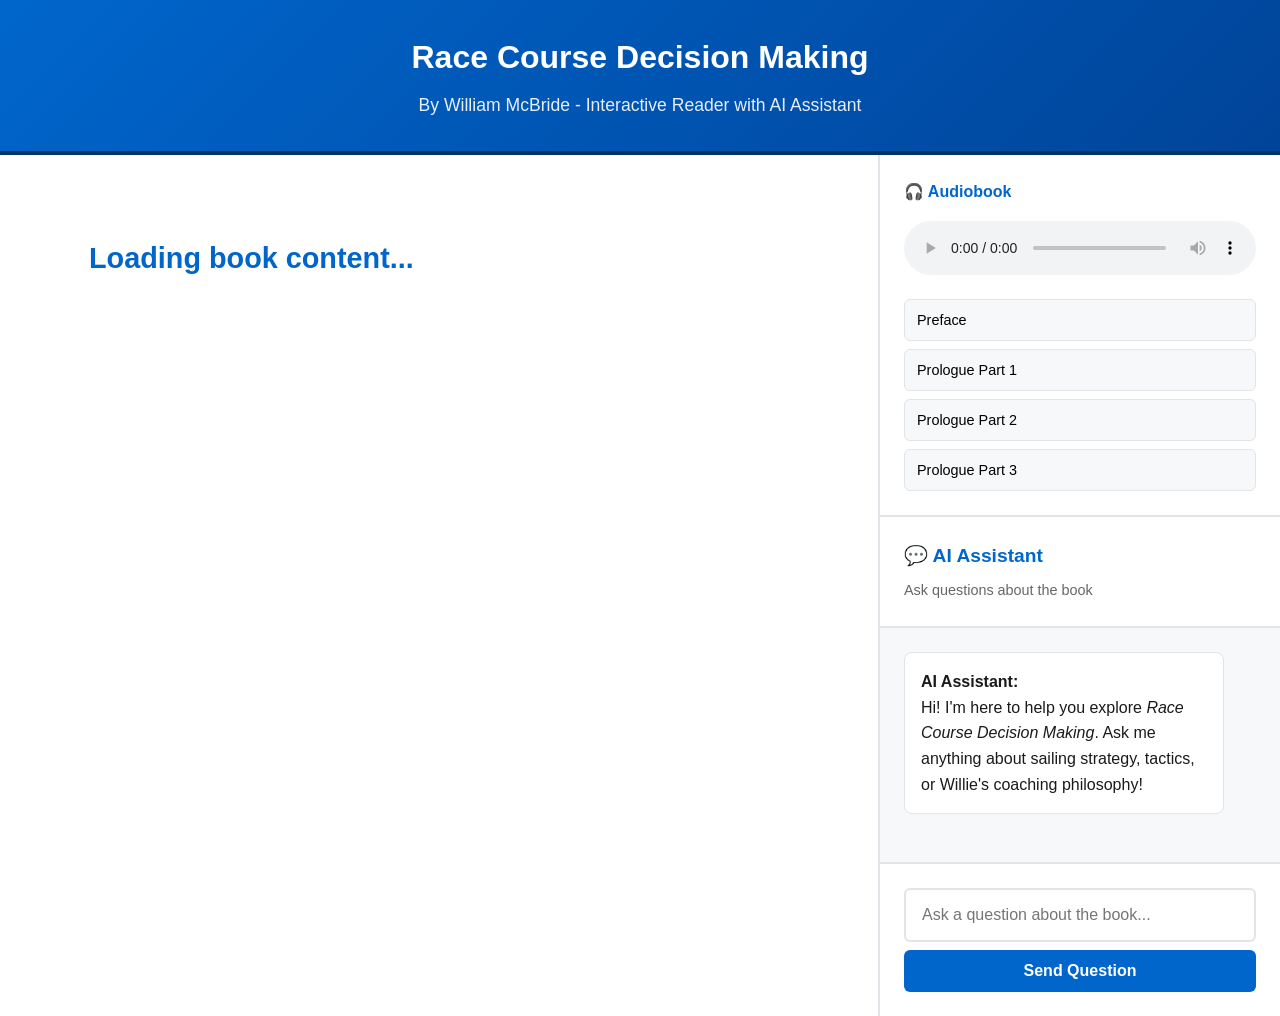
<file: index-embedded.html>
<!DOCTYPE html>
<html lang="en">
<head>
    <meta charset="UTF-8">
    <meta name="viewport" content="width=device-width, initial-scale=1.0">
    <title>Race Course Decision Making - Interactive Reader</title>
    <style>
        * {
            margin: 0;
            padding: 0;
            box-sizing: border-box;
        }
        
        body {
            font-family: -apple-system, BlinkMacSystemFont, 'Segoe UI', Helvetica, Arial, sans-serif;
            line-height: 1.6;
            color: #1a1a1a;
            background: #ffffff;
        }
        
        .header {
            background: linear-gradient(135deg, #0066cc 0%, #004499 100%);
            color: white;
            padding: 2rem;
            text-align: center;
            border-bottom: 4px solid #003366;
        }
        
        .header h1 {
            font-size: 2rem;
            margin-bottom: 0.5rem;
        }
        
        .header p {
            font-size: 1.1rem;
            opacity: 0.9;
        }
        
        .container {
            display: grid;
            grid-template-columns: 1fr 400px;
            gap: 0;
            height: calc(100vh - 120px);
        }
        
        .book-pane {
            padding: 3rem;
            overflow-y: auto;
            background: #ffffff;
            border-right: 2px solid #e1e4e8;
        }
        
        .book-content {
            max-width: 700px;
            margin: 0 auto;
        }
        
        .book-content h2 {
            color: #0066cc;
            margin-top: 2rem;
            margin-bottom: 1rem;
            font-size: 1.8rem;
        }
        
        .book-content h3 {
            color: #004499;
            margin-top: 1.5rem;
            margin-bottom: 0.75rem;
            font-size: 1.3rem;
        }
        
        .book-content p {
            margin-bottom: 1.2rem;
            text-align: justify;
        }
        
        .ai-pane {
            background: #f6f8fa;
            display: flex;
            flex-direction: column;
        }
        
        .ai-header {
            background: #ffffff;
            padding: 1.5rem;
            border-bottom: 2px solid #e1e4e8;
        }
        
        .ai-header h3 {
            font-size: 1.2rem;
            color: #0066cc;
        }
        
        .chat-messages {
            flex: 1;
            overflow-y: auto;
            padding: 1.5rem;
        }
        
        .message {
            margin-bottom: 1.5rem;
            padding: 1rem;
            border-radius: 8px;
        }
        
        .message.user {
            background: #0066cc;
            color: white;
            margin-left: 2rem;
        }
        
        .message.assistant {
            background: #ffffff;
            border: 1px solid #e1e4e8;
            margin-right: 2rem;
        }
        
        .chat-input-area {
            padding: 1.5rem;
            background: #ffffff;
            border-top: 2px solid #e1e4e8;
        }
        
        .chat-input {
            width: 100%;
            padding: 1rem;
            border: 2px solid #e1e4e8;
            border-radius: 6px;
            font-size: 1rem;
            font-family: inherit;
        }
        
        .chat-input:focus {
            outline: none;
            border-color: #0066cc;
        }
        
        .send-btn {
            margin-top: 0.5rem;
            width: 100%;
            padding: 0.75rem;
            background: #0066cc;
            color: white;
            border: none;
            border-radius: 6px;
            font-size: 1rem;
            cursor: pointer;
            font-weight: bold;
        }
        
        .send-btn:hover {
            background: #0052a3;
        }
        
        .audio-player {
            background: #ffffff;
            padding: 1.5rem;
            border-bottom: 2px solid #e1e4e8;
        }
        
        .audio-player h4 {
            margin-bottom: 1rem;
            color: #0066cc;
        }
        
        .audio-controls {
            display: flex;
            flex-direction: column;
            gap: 0.5rem;
        }
        
        .chapter-btn {
            padding: 0.75rem;
            background: #f6f8fa;
            border: 1px solid #e1e4e8;
            border-radius: 6px;
            cursor: pointer;
            text-align: left;
            font-size: 0.9rem;
        }
        
        .chapter-btn:hover {
            background: #e1e4e8;
        }
        
        .chapter-btn.active {
            background: #0066cc;
            color: white;
            border-color: #0066cc;
        }
        
        @media (max-width: 1024px) {
            .container {
                grid-template-columns: 1fr;
                height: auto;
            }
            
            .ai-pane {
                min-height: 500px;
            }
        }
    </style>
</head>
<body>
    <div class="header">
        <h1>Race Course Decision Making</h1>
        <p>By William McBride - Interactive Reader with AI Assistant</p>
    </div>
    
    <div class="container">
        <div class="book-pane">
            <div class="book-content" id="bookContent">
                <h2>Loading book content...</h2>
            </div>
        </div>
        
        <div class="ai-pane">
            <div class="audio-player">
                <h4>🎧 Audiobook</h4>
                <audio id="audioPlayer" controls style="width: 100%; margin-bottom: 1rem;">
                    <source src="" type="audio/mpeg">
                </audio>
                <div class="audio-controls">
                    <button class="chapter-btn" onclick="playChapter('preface')">Preface</button>
                    <button class="chapter-btn" onclick="playChapter('prologue-1')">Prologue Part 1</button>
                    <button class="chapter-btn" onclick="playChapter('prologue-2')">Prologue Part 2</button>
                    <button class="chapter-btn" onclick="playChapter('prologue-3')">Prologue Part 3</button>
                </div>
            </div>
            
            <div class="ai-header">
                <h3>💬 AI Assistant</h3>
                <p style="font-size: 0.9rem; color: #666; margin-top: 0.5rem;">Ask questions about the book</p>
            </div>
            
            <div class="chat-messages" id="chatMessages">
                <div class="message assistant">
                    <strong>AI Assistant:</strong><br>
                    Hi! I'm here to help you explore <em>Race Course Decision Making</em>. Ask me anything about sailing strategy, tactics, or Willie's coaching philosophy!
                </div>
            </div>
            
            <div class="chat-input-area">
                <input type="text" id="chatInput" class="chat-input" placeholder="Ask a question about the book..." onkeypress="if(event.key==='Enter') sendMessage()">
                <button class="send-btn" onclick="sendMessage()">Send Question</button>
            </div>
        </div>
    </div>
    
    <script>
        // Audio player mapping (you'll need to upload these files to Squarespace)
        const audioFiles = {
            'preface': 'https://YOUR-SITE.squarespace.com/s/01-preface.mp3',
            'prologue-1': 'https://YOUR-SITE.squarespace.com/s/02-prologue-part-1.mp3',
            'prologue-2': 'https://YOUR-SITE.squarespace.com/s/02-prologue-part-2.mp3',
            'prologue-3': 'https://YOUR-SITE.squarespace.com/s/02-prologue-part-3.mp3'
        };
        
        function playChapter(chapter) {
            const player = document.getElementById('audioPlayer');
            player.src = audioFiles[chapter];
            player.play();
            
            // Update active button
            document.querySelectorAll('.chapter-btn').forEach(btn => btn.classList.remove('active'));
            event.target.classList.add('active');
        }
        
        async function sendMessage() {
            const input = document.getElementById('chatInput');
            const messages = document.getElementById('chatMessages');
            const question = input.value.trim();
            
            if (!question) return;
            
            // Add user message
            messages.innerHTML += `
                <div class="message user">
                    <strong>You:</strong><br>${question}
                </div>
            `;
            
            input.value = '';
            messages.scrollTop = messages.scrollHeight;
            
            // Add thinking indicator
            messages.innerHTML += `
                <div class="message assistant" id="thinking">
                    <strong>AI Assistant:</strong><br>Thinking...
                </div>
            `;
            messages.scrollTop = messages.scrollHeight;
            
            try {
                // Call Ollama API (you'll need to set up CORS or use a proxy)
                const response = await fetch('http://localhost:11434/api/chat', {
                    method: 'POST',
                    headers: {'Content-Type': 'application/json'},
                    body: JSON.stringify({
                        model: 'llama3.1:8b',
                        messages: [{
                            role: 'system',
                            content: 'You are an expert sailing coach assistant helping readers understand Willie McBride\'s book "Race Course Decision Making". Answer questions based on sailing strategy, tactics, and race course philosophy.'
                        }, {
                            role: 'user',
                            content: question
                        }],
                        stream: false
                    })
                }
                
                const data = await response.json();
                const answer = data.message.content;
                
                // Replace thinking with answer
                document.getElementById('thinking').innerHTML = `
                    <strong>AI Assistant:</strong><br>${answer}
                `;
                document.getElementById('thinking').id = '';
                
            } catch (error) {
                document.getElementById('thinking').innerHTML = `
                    <strong>AI Assistant:</strong><br>
                    <span style="color: #cc0000;">Error: Could not connect to AI. Make sure Ollama is running.</span>
                `;
                document.getElementById('thinking').id = '';
            }
            
            messages.scrollTop = messages.scrollHeight;
        }
        
        // Load book content
        const markdown = `# Race Course Decision Making

## 2025 Edition

### By William McBride

## Contents

## Preface

The following book is the latest version of materials that I use in my remote coaching module on Race Course Decision Making. The online content is in a continual state of improvement and updates, in part because I am constantly trying to improve the curriculum, but to a large extent because these ideas evolve each year that I coach. As such, in some sections you might find references to materials that are not yet available. Despite this, the aim is for each section to be able to stand on its own with descriptions and figures in this book to explain the concepts in a thorough way.

The objective of writing this book has been as much an exercise for me to organize my own thoughts, as it has been a mission to explain many of the concepts that I teach to sailors and teams that I coach. It is in an ongoing process of revision as I learn more and adapt these ideas and techniques, but if I don't publish it in some way now, it may sit in my personal archive forever, as I will probably never really consider it to be "complete"!

More important than the specific ideas archived here, are the thought process behind them. To become one of the top sailors in the world, it is not enough to memorize facts or follow directions on technique; top teams are thought leaders and pioneers, who study extensively to learn what has come before, and then strive to push the bar forward. This process can be creative at times, while scientific and methodical at others. It is almost certainly messy, and it is far from a straight line. Hopefully the ideas in this book - and more importantly, the thought process behind them - help you to look at your race course decision making in a new and interesting way, and to take a journey down your own path of learning that produces results on the race course!

## Prologue: The Education of a Coach

In 2016, at age 26, I coached Paris Henken—then just 20 years old—and Helena Scutt—24 at the time—at the Rio Olympics, making me the youngest coach for the US Olympic Sailing Team in several decades. At age 34, I still get asked how I could possibly have coached at the Olympics so young.

The answer starts with Ty Reed. Ty was my high school coach, and the one who introduced me to the 29er. I remember when he asked, "Do you want to keep sailing the Laser? Because if you start sailing the 29er, you're never going to want to go back." He was right. I did my time in the C420, Laser, and FJ, but they were all just stepping stones to what I really cared about: skiff sailing. I sailed the 29er through high school, representing the U.S. at the ISAF Youth Worlds, and by college I was running clinics to pass on the knowledge I had gained from training with teammates like Oliver Toole and our friends and rivals Judge Ryan and Hans Henken.

That desire to share turned into something bigger: the Skiff Squad. It started small, but it grew fast. Our first BootCamp brought together names that would soon become a big part of the U.S. sailing scene: Dane Wilson, Chris Williford, Riley Gibbs, Tucker Atterbury, and others who would go on to compete in college and beyond. The group dominated the national 29er circuit, with consistent podiums at the Youth Worlds and top finishes at 29er Worlds.

The secret wasn’t me. It was the system: a generational handoff of knowledge. Most sailors started as helms and aged into crewing roles, helping a younger helm along the same path. Each generation learned from the one before, added their unique learnings, and then passed that knowledge down. It created a pipeline.

The 29er class has a hard age limit of 18 for the Youth Worlds. That means most sailors have a 2-3 year window as a helm, maybe another 2-3 as a crew. The basic skill set can be taught in a year, refined in the second, and by the third, it’s all about racing. Transitioning to crew brings fresh focus, and mentoring a younger helm becomes part of the challenge. Skiff Squad became a place to refine that process.

While I was in college, I ran Skiff Squad on the side. It was scrappy. 29ers were expensive. Coach boats were even more expensive. Some days I lost money because teams canceled last-minute, but it taught me how to run a program, manage people, and share a vision.

Then I got an offer I wasn’t expecting. During my senior year at UC Santa Barbara, the Santa Barbara Youth Sailing Foundation posted a job opening for a program director. I applied on a whim. One parent told me, "Don't turn down a job you haven't been offered." That stuck with me. When the offer came—$42,000 to run the program while finishing school—I couldn't say no. I took my final semesters pass/no-pass and threw myself into it.

I was on the water 240 days the year I graduated. Tuesdays and Thursdays were high school practice. Wednesdays and Fridays were Opti, Laser, and 29er practice. Weekends were regattas. The program motto was "Safety, fun, results—always in that order." I hired the best coaches I could find, filled in where needed, and built a culture of loving hard work. The results followed: we went from middle of the pack to dominating Southern California.

At this point, everything I taught came from my own experience. I had been where these kids wanted to go. But as they got better, their questions got harder. Why did this work? Why not that? I started to hit the edge of my own understanding.

To keep up, I began sailing professionally, including seasons in the Melges 20 with three-time Olympian Chris Rast. Chris accelerated my development. More than anything, he taught me how to ask better questions. His approach was rigorous, almost scientific: start with a hypothesis, test it, and keep testing until you learn something. He once told me, "Olympic sailing is like getting your PhD in sailing. First, master what's known. Then push beyond it."

I realized that top-level coaching isn’t about being the expert with all the answers—it’s about becoming the kind of person who knows how to ask the right questions. It’s about stepping into the unknown alongside your team, testing ideas, tossing out what doesn’t work, and refining what does. In this phase of coaching, you aren’t the guide on the hill—you’re in the trenches, experimenting and iterating shoulder-to-shoulder with your athletes. You’re building trust, not just by giving answers, but by showing them how to explore the edges of performance with curiosity, discipline, and humility.

This shift—from teacher to collaborator—was the turning point for me. It marked a new chapter, one that felt less like I was reciting what I had learned, and more like I was participating in the evolution of the sport itself. It changed how I ran training, how I debriefed, and even how I approached planning a season. Everything became more intentional, more data-driven, more dialog-based. And maybe more than anything, it became more human. Coaching became a conversation, not a lecture. And that conversation has been the foundation of everything I’ve done since.

In August 2024, Paris Henken called. She was thinking about one last campaign. "But I won't do it if you're not part of it. I feel like we have unfinished business," she said.

By January 2025, she was all in. But she still didn’t have a crew. Then Helena Scutt called. Paris figured it was just to say hi. Instead, Helena said, "I'm thinking about coming back."

Less than a week later, Paris and Helena were back in the 49erFX—together again, for the first time since Rio.

And we were back at the edge of the known, ready to push further.

## Introduction

### Introduction To Race Course Decision Making

*Day two of the 2020 49er World Championship was do or die for Paris Henken and Anna Tunnacliffe-Tobias in the 2020 Olympic Trials. On day one, a field of seaweed had blown across the course as the afternoon pressure filled, making it impossible to get around the course without collecting bouquets of floating weed on both foils. Teams experimented with different techniques and timings to try to clear blades with minimal losses, but it was experimentation under pressure. Regardless of how well you could clear, there was always that aspect of random bad luck if you hit a patch of weed on starboard layline, and had to gybe out before rounding the weather mark as a result. As the day went on, the kelp got thicker, and the scorelines became more erratic. By the end of day one, Paris and Anna sat in the high teens with 42 points total - 23 points behind Steph Roble and Maggie Shea, whom they needed to beat.*

*As teams tuned up for day two of racing, the team knew that they needed a big day to get back into contention, and from the coach boat, I knew that we didn't have any races to spare to start the comeback. Despite the big task ahead, confidence was high, and we hit the water focused on executing our routine.*

*An hour before racing started, we arrived on the race course to find nice breeze, and got to work tuning the rig for the full power, flat water conditions. One solid upwind, one solid downwind, a few turns on the rig, some small adjustments to sheeting ranges and techniques got the boat dialed for the day. And then we set about focusing on the conditions - what type of day would it be, and where would the advantage come from?*

*Unlike the usual thermal breeze that locals had told us to watch for, this breeze was gradient driven, with puffy, shifty streaks of pressure randomly moving down the course.*

*First, the randomness in itself held a critical piece of information: lay lines would be risky, but edges of the fleet would create opportunity.*

*The course was set against a thin peninsula of land obstructing the left corner of the course, and a shoreline a few hundred meters to weather of the windward mark. While the left land was closer, it was also quite low lying, whereas the right land to weather of the course had some large hills and more ground cover - a factor that Wind Strategy (Campbell, Houghton) would say might increase friction.*

*With the weather shoreline, we might expect more right shift at the top of the course in the Southern Hemisphere, but with the tall hills, this might also be accompanied by less pressure - something we observed in the warm up before racing.*

*Current was minimal in the bay, but a channel ran across the bottom of the course, diagonally from right to left, so if any water was flowing out in the ebb tide, it might have a small effect on sea state or speed over ground in the bottom third of the course.*

*With a preliminary mental model of the race course devised, we spent the last few minutes testing our theories, checking angles off of the pin, checking pressure in the left hand corner, and getting as many compass numbers on port and starboard tack as possible.*

*From the first starting gun, Paris and Anna were on a mission, executing a pin third start to edge out to the left side of the course. Off the line they carved out a nice hole, and then put their heads down in the boat for the first minute, focusing 100% on boat speed. A minute into the race their pack was looking good, so the discussion onboard went something like this: "High mode to peel the Danes off of our hip - then as soon as they go we're looking for a nice spot to tack with a big lane. Want to be able to hold for a while."*

*The scoreline tells the story of the next three races: their 1, 4, 1 won the day, launching them forward in the standings and setting the stage for the remainder of the event.*

Unlike football, basketball, or soccer where the strongest team on a given day can usually fight through the competition to carry the day, sailboat racing is a unique game of probabilities, wherein sometimes you do everything wrong and still win, and other times you do everything right only to be disappointed. In studying tactics and strategy, our challenge is to learn how to separate the outcomes from the decision making process.

Races are often won and lost on big features that change quickly, and are obvious in retrospect: a big shift that defines a beat, or a pressure line that rolls through and helps one side come out way ahead. The storyline as told by race winners often goes like this: "We looked up the course and saw pressure on one side, so we went there and we were right!" This is how many of us learn strategy in junior sailing: look upwind, trust your eyes, and bet on what you see. But what carries an individual race, often is not the same thing that carries the day, or wins a regatta.

What the best strategists tune into on any given day, are the underlying factors and conditions of the weather, the geography, the fleet, and the course that hint at longer term, smaller margin advantages.

The better the fleet you race in, the more everyone will identify the low hanging fruit, so the more nuanced the understanding must be to extract small gains. In a local fleet, identifying new pressure might be enough to give you the edge, but if everyone is sharp, the whole fleet will tune into the pressure differences. In the more advanced fleet, everyone might bet correctly on the side to play, but as the front row heads to that favored side and the wind oscillates slightly, the question often arises: is it more important to tack on the shift, or to head toward slightly better pressure? Many in the fleet will see this as a 50:50 chance, but top strategists have a system to help answer this question so that they are right 60 or 70 percent of the time. 

To add another layer of complexity to the previous example, if the starting line is biased towards the unfavored side, the odds of the favored side paying off might become even tighter. 

One of the reasons that we love sailboat racing is the dynamic, strategic game that changes every day, in every condition. The ever changing race course and tactical positioning against other boats makes every situation unique, and every tactical decision needs to be evaluated instantaneously as positions change. Dave Ullman likes to say, "Sailing is not a thinking game, it is a reaction game." In the tactical world where an inch or two difference in positioning can shift the balance of who is strong and who is weak, this is exactly right. In the McBride Racing Tactical Playbook, I wrote about some of the most common positioning scenarios, and the communications that set the stage for solid, split second reactions. In the final section of this book I will review some of these ideas as they relate to the execution of strategy, however the main focus of the first two parts of this book will be on big picture decision making. 

The goal of this book is to frame the decision making process in terms of a finite set of slowly changing factors, which can be evaluated ahead of time to identify small margin advantages over long periods of time. The discussion will start by focusing on **Race Course Philosophy** - the biggest of big picture factors, which change rarely if ever for a given class in a particular wind speed. The next section will dig into **Strategy,** building a framework for evaluating the "betting odds" on any given race course, and establishing five mindsets that should be applied to help prioritize the right factors across different conditions. Finally, we'll finish by discussing **Tactical positoning** and how your team can develop a playbook of moves that can be used to adapt to the quickly changing scenarios that develop with other boats on the race course. 

To put this all into a real world example, consider Paris and Anna's second day of the 2020 Worlds. Paris' Race Course Philosophy was something that had been built over years of 49er racing. She knew that the beat would be about 7 minutes long, and that she'd need to focus on speed for the first few minutes off the line. The Strategy was devised before the start of the race based on the geography of the surrounding area and the conditions that we saw in the forecast and verified on the race course. This gave us confidence that over the course of three races, the left would hold a slight edge over the right. The Tactical consideration was the discussion about peeling the boat on their hip through a high mode and then taking a big lane back across to the right. 

When these three pieces come together, the decision making process takes into account big picture priorities of the class you're racing, medium term factors of weather and geography that will help to know in advance which priorities are most important on a given day, and short term factors like puffs, lulls, positioning against other boats, etc. 

Hopefully this book will help you to bring these three factors together in your own sailing. 

### Overview of Race Course Philosophy Tactics and Strategy

Hi there, I'm Willie McBride and in this book, I'm going to be your coach as we discuss decision making on the race course. For me, understanding the tactical decision making process has been a long road, trying to take a sometimes mystical topic, and understand it in a way that can be articulated, improved upon, taught and ultimately applied successfully. 

Tactics and strategy are probably the most difficult topics to learn in sailing because sometimes you make all the right decisions and lose, and other times you make all the wrong decisions and win. This book is going to cover a lot of ground on race course decision making - from race course fundamentals, to one on one battles, and how to choose a strategy before the race begins. The best tactical systems use logical ideas to create an intuitive approach to racing that can adapt to new situations. My goal in the next few topics is to fast track your understanding of tactics, strategy and race course philosophy, while helping you to develop a process for improving those fundamentals, and ultimately creating your own, intuitive understanding of the race course. 

This book is designed to be used in conjunction with the online McBride Racing Google Classroom curriculum, which will include videos to supplement the reading, quizzes to help you identify gaps in your understanding, and exercises to help you practice applying these ideas on the water. In the book you'll sometimes see references to videos to help you stay on track. I recommend going through the videos and reading together, one section at a time, as there is an order of operations that is designed to build on each idea. If questions arise, please don't hesitate to reach out; when things don't make sense, **these are often some of the most important learning moments!**

I'm looking forward to diving in, so in the next section we'll talk about the three main building blocks of decision making: tactics, strategy and race course philosophy. 

### The Three Building Blocks Of Race Course Decision Making

One of my coaches early in my sailing career had a saying that he liked to repeat whenever we talked about tactics and strategy: he would say, "Sailing is simple. You only ever have one decision to make: do I tack, or do I go straight?" 

Some of the sailors who I've coached have also been coached by Ed Baird, who likes to say that, "When two boats cross, one of them is making the wrong decision and one is making the right decision, so if you're one of the two, you need to figure out which one you are." 

In making decisions around the race course, there are three main building blocks that you need to understand in order to make good choices. The first of these building blocks is what I'm going to refer to as **Race Course Philosophy**. Race Course Philosophy is the idea that whether your race course is set in Santa Barbara, California, Miami, Florida, or Auckland, New Zealand, there are some characteristics of the boat that you're racing that will always apply in your decision making. 

Take the 49er class for instance. Like many classes in sailing, the International 49er Class Association provides guidelines to race organizers to help them run good races. Target times for the length of a race are generally 35 minutes, with a matrix of course lengths corresponding to wind strengths to help race committees set good courses. If you know the course length, and you know the approximate wind speed, you can work backwards from there to understand how long the first beat will be, how long you are likely to spend on starboard tack before reaching layline and even what percentage of your overall leverage you stand to take by starting at a particular end of the starting line. If a lot of that went over your head, don't worry, we'll break it all down in the next topic in the course, but for now, what's important to understand is that those factors all fall into this idea of Race Course Philosophy, because they are factors that will generally be predictable no matter where in the world you're racing, how shifty the wind is, or what tack you're on at any given moment. 

The second major building block that you'll need to understand is **Strategy**. I like to think of strategy as your roadmap for a race. To create a good roadmap, you'll need to understand what the weather is on a macro level, as well as how the wind and current are moving on a more micro level. For this section, we're going to talk a lot about different types of days, and I'm going to share the system that I've developed by categorizing and combining the best ideas of the top coaches that I've worked alongside. 

Finally, we'll dig into the one-on-one knife fights that occur around the race course, in the topic on **Tactics**. This section will be all about the nuances of positioning and the tradeoffs that we make when we use our leverage to create big, comfortable lanes, or to put pressure on our competitors. Here we'll discuss how to balance wind prediction - sailing just against the wind without regard to what your competitors are doing - with fleet management - how you respond to competitor position. 

![](/Users/williammcbride/Documents/Race%20Course%20Decision%20Making/Figures/Tables/Table1.png)

*Table 1. Characteristics of tactical, strategic, and race course philosophy decisions.*

An interesting piece of race course philosophy in the 49er fleet is that on average, the top boats only pass about two boats per race after the top mark. This means that if you can learn to win the one-on-one match races around the course, and pick the fights you know you have a good chance of winning, you can minimize risks that a lot of competitors take when they feel that they need to bet big to make gains. Instead of betting on factors that are outside of your control, we'll talk about how to consistently pick off a few boats each race while maintaining high percentage strategic execution. 

Understanding the big picture will help you separate these topics in your mind, and organize your thoughts into a more systematic process that you can tweak later on. Ultimately it will shape your mindset to help to know at any moment whether you should tack or go straight! Simplicity is key, but first we need to blow everything up before we can restructure your thinking, and repackage it into a streamlined system, so let's get to work. 

### Building A Process For Learning Race Course Decision Making

Tactics and strategy are the most difficult topics in sailing to teach and to learn because you can make all the right decisions and still lose a race, and you can make all the wrong decisions and still win. As a result, it's easy to get confused about what is right, what is wrong, where you might have applied good tactics, but just made a bad big picture strategic call, or vice versa. 

The system that I'm going to teach you can't eliminate that, but it will teach you how to think about your own races to evaluate where errors occurred. To do this, it's helpful to keep a journal where you write about each race you sail in, and follow a repeatable, 3 step process for evaluating those races. 

**Step 1** is to write down observations from before the race: what did you see on the race course that might impact your game plan? 

**Step 2** is to write down what you thought those observations meant, or in other words, what your game plan was based on your observations. 

**Step 3** is to write down what actually happened, and to reflect on whether there were factors that you should have identified or weighted differently. 

Let's look at an example. 

![](/Users/williammcbride/Documents/Race%20Course%20Decision%20Making/Figures/Figures/Figure1.png)

*Figure 1. Looking upwind from an aerial view of the race course in Arhus, Denmark.*

Let's say we look up this race course in Aarhus, Denmark. The marks aren't set yet, but we immediately see puffy conditions. There is land close to windward of the course, and the breeze is very shifty. Once the marks are in the water, we recognize that the course is square and the starting line is long enough for all of the boats to fit. All of these observations are the things that we'll record in our notebook at the end of the day for step one. No opinions yet, just observations of what we see. 

Based on these observations, hopefully we made a game plan before the race, and step two of our journal entry is all about writing that game plan down, no matter whether it was right or wrong. In this case let's say, that after looking upwind, we thought that the course would be puffy and shifty, so we picked an "edge out" strategy - this is something we'll talk a lot more about when we get into the topic on strategy and type of day. We weren't sure which side to play, so we figured that a boat end start would be high percentage. 

One really important note here is that the edge out strategy has a built in plan B associated with it - if we get shot out at the start, we're still looking to work towards an edge - likely the right edge in this case because we're planning on starting at the boat end. 

We'll talk later about switching the plan at the last minute, and the risks involved there, but if you switched plans after the warning signal or any time during the race, it's important to note that in part two of your journal entry. With our plan A and our plan B clearly defined, we have a game plan that we can follow on the race course to see if it's right or wrong. 

**The biggest mistake that you can make on the racecourse at this point, is to allow yourself to get pushed around and not end up executing your plan**. In step three of your journal entry, you'll be recording whether the plan worked or not, so if you didn't actually end up executing that plan at all, then you're not going to learn much from this exercise. In this case, let's say we executed our plan A, "edge out right" strategy, and rounded the top mark in 10th out of 30, winning the right, but losing out to the pack on the left. Obviously there must have been some successes for us to round top 10, but in step 3 it's important to reflect on the fact that the left ended up paying and to ask the question, "Was there something I could have seen to predict that ahead of time? Was there a geographic feature or visual pressure on the water?" 

In this case, I might hypothesize that the windward shoreline actually created a left bend to the wind that was more significant than I realized. Again we'll talk about shore effects in a later topic, but the takeaway here was that I expected it to be a puffy, shifty, random course, and in reality I weighted this factor of the windward shoreline too lightly, so in the future maybe I need to put more faith in the left when the mark is close to a windward shore. 

This is just a hypothetical situation, and your own races will all be different, but practicing this process of note taking will make you much better at racing in the long run and help to give you a steeper learning curve to understand factors that others miss. If you do this for 15 regattas per year, with 10 races at each event, you'll have analyzed 150 races. Think about what a difference this will make after a year or two, or four, or ten! 

## I. Race Course Philosophy

### What Is Race Course Philosophy?

Chances are good that you've talked with coaches in the past about tactics, and strategy - the other two components of this book - but unless you've worked with me before, the term "Race Course Philosophy" is probably new. This is something that often gets lumped into Strategy, but to me the important distinction is that Race Course Philosophy covers ideas that carry over from venue to venue, and race course to race course, whereas Strategy is specific to a particular day or weather conditions. 

![Figure2.png](/Users/williammcbride/Documents/Race%20Course%20Decision%20Making/Figures/Figures/Figure2.png)

*Figure 2. Race tracks of race leaders.*

Look at these tracks. Can you see similarities between them? 

![Figure3.png](/Users/williammcbride/Documents/Race%20Course%20Decision%20Making/Figures/Figures/Figure3.png)

*Figure 3. Race tracks of mid fleet boats.*

How about these? Can you tell that they are different from the first set of tracks? Each of these tracks was recorded on a different race course, in different wind conditions, but the first three were winning tracks, whereas the second three were mid-fleet tracks. 

The winning tracks share characteristics, because regardless of whether you're sailing in an oscillating sea breeze, a shifty gradient, a day with current fighting you on one tack, or a day with flatter water on one side of the course, there are certain factors that remain consistent for a given class in a given windspeed. 

Some of those factors that we'll talk about in the next few sections include: 

- How long it takes to get to the weather mark 

- The cost of a maneuver in a given windspeed 

- How risky each region of the starting line is 

This means that there are certain characteristics of winning tracks that tend to be extremely predictable. 

In this section we'll consider those factors as well as many others, to try to understand what common characteristics winning tracks share, and how we can use that to design a winning mindset. 

### What We Know About The Starting Line

I want to start this discussion with a quick thought experiment. I want you to consider the question: if you could only start in one location on the starting line for the rest of your life, where would it be? Remember, you have to start there every race, no matter what. If the right is favored, you start in this spot. If the left is favored, you start in this spot. If you're not sure, you start in this same spot. Take a minute to consider where you would choose to start and write it down. We'll come back to this later in this section to see if your thoughts have changed at all. 

How often do the top sailors get off the line with a plan A start? 

In the 49erFX class, I have reviewed tracks from hundreds of starts to try to answer that question, and what I learned was pretty surprising. While we often end a regatta and tell ourselves that the team that won just got off the starting line clean every time, the reality is that even the top teams often get buried at the start. 

Below is a starting line analysis of Nacra 17 Gold Medalists and World Champions, Ruggero Tita and Caterina Banti, at the 2022 World Championship, which they won by a wide margin. 

![Table2.png](/Users/williammcbride/Documents/Race%20Course%20Decision%20Making/Figures/Tables/Table2.png)

*Table 2. Ruggero Tita and Caterina Banti starting metrics at the 2022 World Championship.*

In the same week, the Dutch team of Bart Lambriex and Floris van de Werken won the 49er World Championship with the following starting performance. 

![Table3.png](/Users/williammcbride/Documents/Race%20Course%20Decision%20Making/Figures/Tables/Table3.png)

*Table 3. Bart Lambriex and Floris Van De Werken starting metrics at the 2022 49er World Championship.*

Let's break down these score cards. 

I like to categorize starts as plan A, B or C. We all know what a plan A start feels like - you nail the line with speed in a nice hole, and you can continue straight indefinitely. Plan C starts are also probably all too familiar: you come off the line in bad air, and immediately you're looking for an escape route. Plan B starts are a bit more difficult to identify because they can feel hopeful. In a plan B start, you're not immediately in bad air, so you might feel like you can fight for a lane, but what makes a plan B start rough is that you have a boat above or below - sometimes both - that prevents you from putting the bow up or down in sea state or changing pressure. This means that you might be able to sail a good VMG in stable conditions, but you can't sail your own mode, so while you might be able to hang on for a while, eventually your lane will disappear, and you'll slip out the back into a plan C lane. 

In addition, I use the following starting line map to categorize starting positions:

![Figure4.png](/Users/williammcbride/Documents/Race%20Course%20Decision%20Making/Figures/Figures/Figure4.png)

Position one is leeward of the pin third; two is weather of the pin third; three is leeward of the middle third; four is weather of the middle third; five is leeward of the boat third; and six is weather of the boat third. 

What I found from watching FX tracks for several years, and what you see in the data from the 2022 Nacra 17 and 49er World Championship, is that in general, even the top teams have about 1/3 of their races where they get off the line in a plan A lane, 1/3 in a plan B lane, and 1/3 in a plan C lane. In the tables above, I calculated the average starting execution for each team by assigning 3 points for a plan A start, 2 points for a plan B, and 1 point for a plan C. In the columns labeled "average", you can see that the Italians averaged 2.067 over 16 races while the Dutch averaged 2.000 over 14 races. This reflects the fact that each team had almost exactly the same number of plan A starts as they had plan C starts. In top tier fleets, this should be the expected outcome, whereas in softer fleets, there is more opportunity to build an edge on the starting line. 

If you're interested in a deeper discussion about this, I have a whole starting module that dives into these findings, why they seem to be so consistent across the board, and the factors that can actually help to move the needle. For now though, **the important piece of race course philosophy here is that everyone finds themselves scrapping back off the starting line more often than you might think**, and this is going to shape our approach to the starting line. 

*** 

The next thing that we need to consider on the starting line is the difference between risk and consequence. If you've seen the movie, "free solo," Alex Honold, who climbed El Capitan with no safety gear or harness, talks about this idea. For him, "risk" is the likelihood that he falls off the wall, which - with all of his training - is very unlikely. On the other hand, "consequence" is what would happen if he did fall - he would die. so obviously the risk has a very high level of consequence associated with it. 

We can think of the starting line the same way. If you start at the pin, the risk might be the same as starting at the boat - you're just as likely to win or lose the battle as you would be anywhere else on the line. But the consequence of losing that battle might be much worse if you have to spend the first two minutes of the race ducking the whole fleet. In contrast, the consequence of a plan C start at the boat end might be very small if you can tack and escape into clear air immediately. 

You can use this idea to evaluate the starting line in all sorts of situations. If the pin end is favored by ten degrees or more, maybe the risk of starting at the boat end goes way down, and risk at the pin goes way up because the fleet is piled up at the pin. On the other hand, the consequence of a plan C start at the pin might be totally acceptable because you'll already be ahead of 90% of the fleet, and your chances of finding a hole to pop through on port is high. The consequence of a plan A start at the boat end is probably quite bad in this scenario, because you'll be far behind from the start, so it's worth taking the risk to try to win the pin, especially if you know how to execute the proper plan C escape in a worst case scenario. 

Starting in the middle of the line can definitely be appealing because it allows you to avoid making a bet early on, and gives you access to either side of the course. We'll talk about how this factors into Strategy in part 2 of the book, but it's important to realize that strategic risk is different than starting line risk and consequence. In the case of a mid line start, line sag is always a significant factor that can sometimes help to lower risk, but will almost always involve a negative consequence of less certainty in line position. Even at the highest level of the sport - Olympic gold fleet racing - line sag is consistently a major factor. Boats in the middle of the line generally start at least a boat length or two under the line, while boats at the ends have an easier time judging how far forward they can be, and consistently start closer. These are the best sailors in the world, who have spent years practicing judging the line, or using line sights to tell where it is, so the fact that this still happens at the top level is testament to an inherent limitation of human perception. **The principle of race course philosophy that we can glean from this is that when we consider where to start, we need to keep line sag in mind as a factor that on average will put you behind from the start** if you choose to start in the middle of the line. 

\\*** 

So let's come back to our original thought experiment now: If you could only start in one position, in every race for the rest of your sailing career, what spot would optimize your outcomes? 

Winning the pin is one of the best feelings in sailing, but Dave Perry likes to joke that it's like doing heroin - it might be great once, but eventually it will kill you! The consequence of a plan C start from the pin can be very bad, and considering that probably 50% of races that you'll sail in your life will be right favored, when in doubt it's probably not the spot you want to bet on. 

I think that it's tempting to bet on the middle of the line, because some races are going to be left favored while others will be right favored, and the midline start will allow you to access either. On the other hand, you're starting behind due to line sag, and your escape plan from the middle is more difficult than the escape from the boat end. 

For me personally, I believe that the high percentage answer to this question is to start in the boat third of the line, where the plan A potentially gives you access to either side of the course, the plan B and C starts have lower consequence, and you're not fighting back to make up for line sag. 

Now this obviously doesn't mean that you should always start at the boat end, but **it is a factor in every single race that might tip the scale slightly in the favor of starting closer to that end**, so it's a piece of race course philosophy that is important to understand and internalize when making starting line decisions. This can be helpful when you're not sure what to do, and will make more of your races look like those winning tracks! 

\\*** 

When I first wrote this section, I ended the discussion of Race Course Philosophy on the starting line right here. But then I coached at the 2022 Nacra and 49er World Championship, and an interesting counter example popped up that is a worthwhile example of how race course philosophy is an evolving topic that requires lots of data, and long term study to glean advantages from. 

At the 2022 World Championships, we saw the average starting line execution of 2.000 and 2.067 for the winners in both the 49er and the Nacra, confirming my  long standing belief from analyzing 49er racing, that even the leaders have about the same number of plan C starts as plan A starts. However, this year, an interesting development occurred. In the Nacra fleet, the leaders had 7 plan A starts, 6 plan C's and 3 plan B's. In the 49er it was 6 plan A's, 6 plan C's and 2 plan B's. In both cases, this was a departure from a more even distribution of A's, B's and C's that I'm used to seeing because it was more of a "Ricky Bobby" approach, where, "If you're not first, you're last." You're either ripping fast in clear air off the line (A), or you're eating bad air from the start (C) with very few starts in the plan B category. 

This might be a random occurrence rather than a shift in starting philosophy, in which case, we would expect to see a reversion to the mean in the future - more plan B starts and fewer of the extremes. But perhaps this could signal a shift in starting strategies from the top of the fleet. 

As you develop your own race course philosophies, data points like this should cause you to pause and ask questions: Why did this approach win the World Championship? And is there something that we can learn from this to help us evolve our own understanding of how to approach racing? 

A theory that we could explore in this particular example would be: perhaps the leaders are taking more risk by starting closer to the ends of the line more often, where there is more traffic, and therefore more of a binary outcome. A plan A start at the favored end, and a plan C start at the favored end with a well-executed escape might yield a better average top mark rounding than two plan B starts up the line in less traffic. Alternatively, maybe these top teams have figured out that they stand a better chance of escaping if they bail out onto port the moment a lane looks like it might become compromised, resulting in more port tack starts. These port starts in turn might be more likely to be a binary outcome. I could see this creating an advantage because the escape from a plan C start on port tack is likely easier than the escape from a plan C start on starboard tack. 

I don't have a definitive answer to this question, nor am I sure whether this is even a long term trend, but hopefully this illustrates how race course philosophy evolves over time, and how you can build your own process for asking these important questions, and trying to find an edge by understanding big picture race course trends in your class of boat. 

### First Beat Fundamentals

What does a regular first beat look like for your particular class? Here are some questions that you should know the answers to: 

- How long is the beat? 

- How many times do the leaders generally tack? 

- How much do you lose taking two tacks? 

- How long does it take to create enough leverage to gain the distance lost on two tacks if you get a 5 degree shift? 

Let's start with the simple stuff first. In many classes, the class association provides race guidelines to standardize the length of races for various conditions. In the 49er for example, the light air course length is around .7 nautical miles, while in breeze they'll go up to around 1.3 or 1.4. Their goal is to hit a target time of around 30 minute races, which works out to be about 8 minute beats and 6 minute down winds for the race leaders. We can work backward from that to know that on an average beat, you have about three minutes, forty seconds of port tack and three minutes, forty seconds of starboard on a square racecourse. 

So what good does that do us? 

To go back to our idea that "winning tracks" share certain characteristics, **if we know how much time we're going to spend on each tack, we have a much better idea of where certain tacks should take place**. For example, if you're leading off the line and feeling pretty good on the fleet, it's likely that your first tack will be between 2-3 minutes after the start. Working backwards from that, if you have a plan B start where you can hang in clear air, but you aren't able to really sail your own groove, you're likely looking to tack before the plan A starters roll, so your first tack might be 1-2 minutes after the start. If you wait for two minutes or more, be aware that you might be exposing yourself to the risk of plan A boats tacking on you. 

Plan C boats should be looking to escape immediately - as Dave Perry says, "You don't have to prove that bad air is bad" - but you'll need to be careful that other plan C boats don't leebow you, or slam you as you duck a pack. As a result, the sailors who really know how to escape from plan C situations will always tack before 1 minute to avoid getting tacked on by plan B boats, but will often wait 30 seconds or more to let other plan C boats clear eachother out and take the big risks. Proximity to the boat end will play a big role in whether you're the plan C boat tacking right away if you started right next to the boat, being patient and waiting 30 seconds if you started to leeward of the boat third or in the middle, or sometimes closer to a minute if you started at the pin. For a full discussion of this, check out my remote coaching module on starting. 

\\*** 

One of the best metrics that I have found to assess teams' first beat decision making is **what percentage of their races they are able to sail at full speed for three out of the first five minutes of the race**. Let's break that down to ensure that we understand what that means, and then we'll talk about how the best teams make it happen depending on how their start goes. 

In the last section on starting line race course philosophy, we talked about the fact that even the best teams often have plan C starts. If this is true though, then what actually sets these teams apart from the rest of the fleet? 

What the numbers show is that the **top teams are very good at finding positions where they are able to sail at their absolute full speed for at least three minutes within the first five minutes after the starting gun, regardless of how good or bad their start was**. For those who come off the line in plan A lanes, this might be easy - they can sail at full speed right away, and have a good chance of holding on while everyone else drops back. For plan B teams, or plan C teams however, this may be more difficult.  Essentially it means that from the time the starting gun fires, they have two minutes to find clear air where they can let the boat rip. As the coach of 3x ISSA National Champion, Mater Dei High School, Aubrey Mayer tells his sailors, "You don't have to **start** well, but you have to **exit** well." Fortunately, the mechanics of a good exit are fairly consistent, so when you know what patterns to look for you'll find the exit routes much more consistently. 

The simplest exit, which you probably already know, is the plan A exit. Teams who escape the line in a plan A lane often choose to go straight, unless the other side of the course is obviously favored, because going straight is an almost guaranteed way to sail fast for the first three minutes of the race and lock in a spot in the front row halfway up the first beat. 

Teams who come off the line with plan B lanes, also get to sail fast off the line, and even though they won't be able to hold forever, this means that they have some time to let the plan C teams drop back and pick a lane when the crowd has thinned slightly. If you find yourself in the plan B situation off the line, your goal is to hang in a tight lane for a minute and a half, pick a nice clean lane, and then make the next three minutes full speed ahead. Finally, If you are plan C, you might need to take a clearing tack or in tough circumstances, maybe even two. If you can go from a plan C lane to a plan B lane after the first tack at 30 seconds, hang for a minute and a half, and then upgrade from plan B to plan A for 3 minutes of full speed, you'll likely find yourself in the battle at the top mark. 

One way to think about this idea is that each tack that you take in the first two minutes of the race needs to upgrade your lane. If you come off the line in a plan C lane, your first tack might not put you in a plan A lane (in fact, if it does, it's much more likely that someone else will tack on you!), but you should be looking for a solid plan B lane to exit into within the first 30-60 seconds. If you can achieve this, you have until the two minute mark to find your plan A lane, which you'll then need to hold for the next three minutes. 

If you come off the line in a plan B lane, your first tack should upgrade your lane to a plan A that you can hold for three minutes. Take your time selecting it so that you don't get tacked on, but be sure to go before the two minute mark. 

As a plan A boat off the line, you can just sail fast for the first three minutes, while the rest of the fleet falls back, but if a big shift puts you into a tight lane, don't panic, and don't rush to clear out! Pause for long enough to look around, and think about the best way to escape back into a sustainable clear lane. As long as you can find your way to a plan A lane within two minutes of losing your original lane, you'll have a pretty good shot at a solid top mark rounding! 

My final note on this idea is that obviously this is a generalization that doesn't take into account strategy or tactics. We're talking about averages over the course of a regatta, so while it's a really useful framework that will help with decision making, you'll have to learn how to balance these ideas with strategic specifics for an individual race course. In Part 2 of this book we'll address the fact that it's usually not good enough to just find a clear lane anywhere - you'll need a clear lane that allows you to execute your game plan. We'll look at different strategies for different types of day, and this will help to define where the clear lanes will need to be located to stay in the game. Later, we will go into more depth on balancing race course philosophy, strategy and tactics. To do this, we'll come back to the idea of risk versus consequence, and we'll use this framework to evaluate not only the best plan A strategies, but also the highest percentage plan B and C outcomes. 

\\*** 

One exercise that I like to do to help understand how a beat might play out, is to calculate the break even point of doing two extra tacks to take advantage of wind shifts. The basic idea behind this is that if you know how much distance you lose from tacking, you can compare the expected loss of two tacks to the expected gain from sailing a shift for a known amount of time to figure out how long the shift will have to hold for you to create enough leverage to break even. Below you'll find the methodology for calculating what I call the "tactical calculator" for a particular class of boat. This is a fairly complex process the first time, but once you've gone through the exercise for your class, you'll have a valuable tool to evaluate tactical trade offs! 

![Figure5.png](/Users/williammcbride/Documents/Race%20Course%20Decision%20Making/Figures/Figures/Figure5.png)

*Figure 5. Methodology for calculating leverage creation from SOG vectors.*

![Figure6.png](/Users/williammcbride/Documents/Race%20Course%20Decision%20Making/Figures/Figures/Figure6.png)

*Figure 6. Methodology for calculating shift gain from shift size and tacking angle.*

![Figure7.png](/Users/williammcbride/Documents/Race%20Course%20Decision%20Making/Figures/Figures/Figure7.png)

Figure 7. Methodology for comparing shift timing to maneuver loss.

By applying these calculations across a few different shift sizes and possible boat speeds, we can create the table below for the J70 in this case, or any other class. 

![Figure8.png](/Users/williammcbride/Documents/Race%20Course%20Decision%20Making/Figures/Figures/Figure8.png)

*Figure 8. A example of a "tactical calculator" for the J70 class.*

This table tells us that if we're going 4 knots through the water, we're creating 1.31meters of leverage every second, and it will take 34 seconds to create the leverage required for a 5 degree shift to make up for two extra tacks. The assumptions here that we've figured out ahead of time by looking at GPS tracks, are that the boat loses 4 meters in a tack and tacks through 80 degrees. This means that if you tack, sail for 34 seconds, and then get a 5 degree header to tack on, you'll have made the same distance upwind as if you had gone straight for those 34 seconds without tacking. To apply this to racing, this means that if you believe that a 5 degree header will hold for 34 seconds or more, you should tack on it to sail the lifted angle, but if you think it's just a momentary flick in the wind direction that will rebound within 34 seconds, you'll want to stay straight. 

\\*** 

The other big thing we know about first beats on any race course is that **priorities need to shift as you head up the beat**. If we were to break the beat into thirds what would the priority be on each third of the course? What would you focus on in the first two minutes? What about in the last two minutes? What about in between? The exact timing might shift slightly in your class of boat, and your team might create your own communication terminology, but the idea is going to be very similar for everyone. 

![Figure9.png](/Users/williammcbride/Documents/Race%20Course%20Decision%20Making/Figures/Figures/Figure9.png)

*Figure 9. Example first beat priorities & communications diagram.*

**The first third of the beat is about escaping from the chaos of the line**. If you were a plan A starter, you'll be looking to go fast. If you're a plan B starter, you'll be looking to hang in your lane long enough to find a big fat lane, and then go fast. If you were a plan C starter, you'll be looking to clear out as soon as possible and try to upgrade your lane slightly with each tack. Either way, you're looking to escape, and the focus is largely on lane selection, boat speed, and moding. 

**The second third of the beat will be all about executing the strategy and game plan** that you should have made before the start. We're going to talk about this a lot more in a later topic in this module, but this is where your compass numbers, pressure identification, fleet management and more come into play. The priority is on having your head out of the boat, looking around, and doing what you planned to do. 

Finally, **as you get to the top of the beat, you'll be looking to approach the top mark, and your priority shifts to setting yourself up to manage the laylines**. The next section is all about layline management because it's so important to get it right, but the big picture idea is that you generally have more to gain or lose by setting up for your approach to the mark, than you do from anything else. 

So that's the whole beat! Three sections, three different priorities, and some actionable things to shift your focus to, to help you address each priority. 

\\*** 

These upwind principles are the base of the decision making pyramid, and are important to understand, because they will help you settle ties in your mind when you are trying to decide between two opposite strategic factors. If you see pressure on one side of the course for example, but you think the other side might have better shift, go back to basics: which side is easier to get to? Will it be easier to execute your mode off the line on one side than the other? At the end of the day, if you come off the line, and sail fast for three out of the first five minutes, and you're going to a side that you think will likely be competitive, you'll probably be in the hunt by the time you get to the top of the course. From there we need to understand how to manage laylines... 

### Weather Mark Layline Management

The approach to the windward mark is one of the first beat priorities that we talked about in the last section, and it's so important that we're going to dedicate a whole section to understanding the average outcomes of different weather mark layline approaches. In later topics we'll get into the tactics around lay lines, and we'll talk about how different conditions affect the strategy of layline management, but there are a few race course philosophy ideas that apply at the top mark, which will be the same on every race course you ever sail on. 

The first idea that a lot of people are familiar with, is the fact that once you get to lay line, you lose on any wind shift. Get lifted, and you're over-stood, which opens the door for people to tack in underneath your line and sail less distance to the mark. On the other hand, headers make you cave to anyone with leverage closer to the center of the course. Both scenarios are bad, so when you get to layline early, all you can do is hope that the wind doesn't shift either direction. Hope generally isn't a good strategy! The farther from the mark you are when you get to lay, the more time there is for a shift to happen before you get around, and the more leverage you'll have, so the bigger the impact. This is why you'll hear coaches tell you never to get to layline too soon. 

![Figure10.png](/Users/williammcbride/Documents/Race%20Course%20Decision%20Making/Figures/Figures/Figure10.png)

*Figure 10. Communicating about positioning relative to layline in terms of percentages.*

For any leg of the course, one way that top sailors discuss their position on the course is by referring to how much of each tack they've already sailed in percentage terms (pictured above). If you're expecting a 7 minute beat on a square race course, that means that you'll have 3.5 minutes of starboard and 3.5 minutes of port to sail. If you come off the starting line on starboard tack at the boat end in the diagram above, and you sail for one minute, forty-five seconds, you'll be at, "50% to port lay." In this particular example as pictured, you'll also be about 30% to starboard layline, though on a real race course, this will depend on how long your starting line is, and how long the race course is. 

Using this language, our first race course philosophy rule of thumb around laylines, is that top teams often avoid lay lines early in the beat, preferring to "tack shy" around 70% or 80% of the way to lay. 

\\*** 

Here's a question that should factor into your decision on when to get to layline: How precise can you be when calling laylines? Can you tell the difference between 100 degrees, and 105 degrees when you look over your shoulder? Even if you're very good at calling lay lines, like we discussed with line sag on the starting line, the precision to call lay line within 5 degrees is a limitation of human perception and paired with the fact that tacking angles actually change a few degrees for most classes as wind speed increases or decreases, it makes it risky to call layline from far away. Let's say you're in the corner of that 1 nautical mile course again, and you're tacking through 105 degrees. You make a judgment call for where the layline is and take the tack. If your judgment was wrong by just 5 degrees, and you sailed 5 degrees past layline, you'll be sailing 182 extra meters. 

If you miss lay by 5 degrees in the left corner 50 percent of the way to starboard lay line, you'll halve that extra distance, only having to make up 91 extra meters. 

Here's how this scenario played out in one race at the 2022 49er World Championship. 

Below is the track for USA 132 in race 2 of the championship: 

![Figure11.png](/Users/williammcbride/Documents/Race%20Course%20Decision%20Making/Figures/Figures/Figure11.png)

*Figure 11. USA 132 GPS track for Race 2 of the 2022 49er World Championship.*

Coming into the top mark, SAP shows their rank bouncing around between 10th and 18th place, but generally probably around 14th or 15th. In contrast, two time Olympic Bronze Medalists, Heil/Plousel in Germany 12, are deep in the mid 20s as shown below: 

![Figure12.png](/Users/williammcbride/Documents/Race%20Course%20Decision%20Making/Figures/Figures/Figure12.png)

*Figure 12. Half way up the first beat of Race 2, USA 132 sits in 14 while GER 12 sits 26th.*

The Germans take the "lane you deserve" under the fleet (an idea we'll talk about more in part 2), avoiding layline. Here's where they tack: 

![Figure13.png](/Users/williammcbride/Documents/Race%20Course%20Decision%20Making/Figures/Figures/Figure13.png)

*Figure 13. Three minues from W1 USA 132 arrives at layline while GER 12 tacks underneath.*

In contrast, USA 132 heads into the corner and spends the last 3:36 of the beat on starboard, averaging 4.94knots of VMG: 

![Figure14.png](/Users/williammcbride/Documents/Race%20Course%20Decision%20Making/Figures/Figures/Figure14.png)

*Figure 14. On layline USA 132 averages 4.94knots of VMG.* 

By comparison, USA 132 had been averaging around 6.06 knots of VMG during the minute of sailing prior to their tack: 

![Figure15.png](/Users/williammcbride/Documents/Race%20Course%20Decision%20Making/Figures/Figures/Figure15.png)

*Figure 15. Prior to layline USA 132 was averaging 6.06knots of VMG.*

Here is the comparison by the top mark: 

![Figure16.png](/Users/williammcbride/Documents/Race%20Course%20Decision%20Making/Figures/Figures/Figure16.png)

*Figure 16. By the top mark, GER 12 rounds 17th while USA 132 rounds 27th*

In the end, GER 12 rounds 17th, and USA 132 rounds 27th. 

SAP Analytics estimates that teams were losing around 2.5 boat lengths per tack, or 12 meters. If USA 132's speed was 8.25 knots for the last 3:30 of the beat, and the boat tacks through about 105°, that means that they had about 728m of leverage from the center of the course at that point. **Overstanding by 5° there (within the range of human perception to estimate layline), it means that they had to sail an extra 102 meters to get to the mark - well worth the two extra tacks (24m), as well as some bad air**. 

\\*** 

In the 49er, this move often creates a big gain for teams in the middle of the fleet because many of the other boats around them will take the high risk move by banging a corner in search of a clear air lane, and end up overstanding. On the other hand, the top pack in a 49er race, might be better off pushing the race all the way to layline to keep things simple and force teams farther back in the fleet to take more difficult positions. In comparison, in the J70 fleet, the leaders will almost always take the option to tack shy of layline, because the cost of tacking is very cheap and the insurance that you get by staying off of layline until very late in the beat is well worth the two extra maneuvers. At the end of the day, the "conservative" move is based on the tacking loss in your class and your position in the fleet, so understanding how to adapt your tactical game accordingly is very important. 

\\*** 

All of these factors will come into play a lot more when we start talking about the strategy of wind shifts, or the tactics of pinning people into the corners of the course. For now though, understanding that lay lines are risky on any race course, especially when you get close to the corners can help you decide how to set up your final approach to the mark. 

**Edges Pay In Light Air**

Now that we've discussed the importance of staying off of laylines, let's look at the power of edges! In light air, if you've worked with a coach, you have undoubtedly heard the adage that wind goes up, over and around big packs of boats, so being on the edge of the fleet will result in more wind. While I'm not 100% convinced on the mechanics of why this phenomenon works, there is an unmistakable relationship between boatspeed, and proximity to the edge of the fleet. 

At the 2018 Olympic test event in Enoshima, Japan the first day of racing in the 49erFX fleet saw light air conditions, but a fairly stable wind direction. The following plot shows the relationship between teams' average speed over ground, and XTE - a metric that represents the average distance that a team sailed from the center of the course. High XTE numbers suggest that a team was closer to the edges of the course than their competitors, while low XTE represent a team who sailed up the middle. 

![Figure17.png](/Users/williammcbride/Documents/Race%20Course%20Decision%20Making/Figures/Figures/Figure17.png)

*Figure 17. A plot of SOG vs. XTE shows a strong relationship between better speed and being closer to the edges of the course when SOG < 6.5knots.*

What we see is a very strong relationship between SOG and XTE, where the boats farther out on the edges average up to a knot or more faster than the boats closer to the center. The consistency of this phenomenon makes it one of the most important factors in light air racing. 

### 9 Ways To Pass Boats Downwind

While tactics and strategy will play into our down wind decision making in certain conditions, downwind we move with the wind, so we see far fewer wind shifts, and pressure differences than upwind. As a result, **race course philosophy plays a huge role in decision making downwind**. 

Like the upwind, we can generally split the downwind race track into a few sections but unlike the upwind, I generally like to think about downwind as just two priority groups. First we have the escape from the weather mark, in which we look to execute whatever strategy we discussed before rounding the mark. After that, we need to be thinking very early about the approach to the leeward mark. 

![Figure18.png](/Users/williammcbride/Documents/Race%20Course%20Decision%20Making/Figures/Figures/Figure18.png)

I have studied downwind asymmetric tactics from the coach boat and the race course for many years, and the system that I'm going to teach you here is what I believe creates the most consistent outcomes in asymmetric boats. In symmetrical boats, a very similar system can be built, but it will be simplified by the fact that there isn't much leverage in symmetrical boats downwind, and clear air is harder to find, making it more of a priority. 

Let's dig in. 

\\*** 

In the 49er class, a study of one full season of racing revealed that the top "boat passers" in the fleet generally only pass between 2-4 boats per race after the first top mark rounding. To me, what this means is that if we can minimize risks and minimize opportunities for other boats to pass us, then we can be really patient in identifying three or four of the highest percentage opportunities where we stand a good chance of picking off one boat. I believe that there are 9 scenarios that you see repeated over and over again in every race no matter what the conditions, that fit this profile, so if you can learn to identify these 9 ways to pass boats, you'll often have at least one or two chances to make those high percentage passes on each downwind. 

What is the first opportunity you have to pass a boat downwind? **Before you've even rounded the top mark, the topic of discussion should be, "Do we straight set or gybe set?"** Oftentimes coming into the top mark, the answer isn't obvious, but when it is, the teams who have that discussion early on, and clearly communicate the plan before rounding the mark make the first gain of the downwind, and have an opportunity to pass boats who aren't considering their options. We're going to go into more detail about when to straight set and when to gybe set when we get to the topic on strategy, but some factors that I always consider are pressure, shift, and course geometry. If there is obviously more pressure on one side, be aggressive about getting there. This is not about sniffing out something that nobody else sees - that would be higher risk. Instead, think of the opportunity here as being more about reacting first to obvious pressure differences. If you're seeing big phases, the gybe set might make sense if it puts you on the headed gybe early. Remember, since we're going with the wind downwind, you might only see one shift in a whole leg, so taking the header early can set you up to be inside the single favorable shift later on. Finally, if the course is obviously super skewed because of a big shift or race committee error, sailing the long gybe first can make a big difference, and winning to the gybe set or even doing a gybe and THEN set can put you in a position to put pressure on those who gybe late. Keep in mind though, **this isn't about betting against the masses - this is about recognizing the high percentage move, and reacting early.**

\\*** 

The next opportunity to pass downwind is a bit of a controversial one, so you might sometimes hear other coaches contradict this advice, but after you've decided whether to straight set or gybe around the mark, I believe that **the next immediate opportunity to pass a boat is to set in the high lane either on port or on starboard**. I personally believe that you should always be looking for this opportunity, and that the default expectation coming into the mark is that you're trying to roll the boat ahead of you. 

Some coaches argue that the low set makes it more likely to jump the boat ahead later in the leg, but for me the decision goes back to percentages. If your default move around the mark is a low set - or even a VMG mode - there may be a higher chance of getting the jump later in the race, but there is also a much higher chance that you lose a boat for a variety of reasons. If everyone has a good set, and everyone is playing a strong tactical game, the fleet should be a parade around the mark at this point - there will be no passing either way - but that's not what we see in reality. 

The reality of the situation is that this is one of the most common passing lanes on the race course, and the opportunities are usually unexpected, presenting themselves when an unforced error by a boat immediately ahead opens the door. As a result, if you have to think about what to do, you're often too late. On the other hand, if you're set up in a position to capitalize on the unexpected mistakes, you'll be able to pounce. The added benefit here is that by taking the high lane by default, you'll make it hard for boats to get around you if the unexpected happens to you! 

At the end of the day, the data is convincing to me that by avoiding unforeseen negative outcomes of the low set, and offering the possibility of picking off one competitor, **the high set is the default move here at the top mark** with a few exceptions that we'll cover in part three when we discuss tactics. 

\\*** 

We're actually going to skip ahead now to the fourth opportunity and we'll come back to number three later. This one is the most familiar for most people, and it is the fundamental building block of downwind tactics in asymmetric boats. "The jump" is what we call it, and the move is pretty straight forward - if you know where the apparent wind angle is, **you're looking to gybe in a place where you end up on top of your competitor's breeze after a gybe**. The closer to the corner of the course you can push your competition, the easier it will be to really tee them up, and the fewer options they'll have to try to escape, so generally the move is to push into the corner, working low at the end to try to set up for the jump with some lateral separation. 

![Figure19.png](/Users/williammcbride/Documents/Race%20Course%20Decision%20Making/Figures/Figures/Figure19.png)

*Figure 19. Yellow gybes with Blue, executing the "jump" to put Blue in bad air at position 3. This is the fundamental building block of downwind assymetric tactics.*

The jump is a tactical move that is extremely critical to master as it drives most tactical thinking downwind when looking to control your competitors. For more on the jump, variations, defenses, and how to use the move to manipulate the boats around you, the McBride Racing Tactical Playbook is a more complete resource, and in my Race Course Decision Making Google Classroom, I'll include some more in depth videos. What you need to know about the jump from the standpoint of race course philosophy is that this is a defining move on the downwind race track, and certainly an opportunity that you should be looking for to pass a boat. Interestingly however, because it is such a pillar of downwind tactics, at the top levels it becomes slightly less common to see a clean pass made here, as good teams will have a number of defensive plays. 

**Whether you get the jump on your opponent or not, this will set the stage for how the race plays out before and after the gybe in the corner of the course**. 

\\*** 

Let's back up now to opportunity number three. If you discussed the gybe set (opportunity #1), but decided to go straight, then you tried to roll your opponent at the top mark (opportunity #2) and couldn't get over top, now you're probably pushing into the corner of the course, looking for your opportunity to set up for the jump (opportunity #4). If they get a nice puff to get down inside of you, or if it just becomes obvious that you aren't going to be able to get the jump, **at some point around 50-70% of the way to layline, your next opportunity will be to take an early gybe out to create some leverage, and also to give yourself the chance of coming back with starboard advantage later**. 

Most likely, you'll want to be patient for the first 50% of the downwind, clearing out from the top mark, and escaping from bad air and traffic. Once things start to thin out a little bit however, there will often be a moment when **the boats behind you are still trying to escape from traffic, and the boats in front are trying to keep things simple by sailing fast towards layline**. This is your opportunity to lead the pack back to the center of the course and take a little bit of leverage. 

This play is slightly different than the ones that we've talked about so far, because it involves a little bit more risk exposure. If the shift or pressure goes against you, you might lose here, so it's obviously best when paired with a strategic advantage that you think might pay off anyways. However, when you're behind, this is the high percentage, not simply because it is a bet against your opponent, but because it puts you on the inside of the "bad air diamond" in the second half of the downwind, and forces your opponent to the outside of the diamond. In addition, the fact that you'll lead into the final shift or pressure gives you the ability to decide whether to go back for one more shot at your opponent, especially in lighter air, or to simply extend to layline to keep things simple. 

The bottom line is that this is slightly riskier than the options that we've discussed so far, but **for teams who are far enough behind that they don't have a shot at the jump in the corner, gybing early often becomes the best percentage outcome**. 

\\*** 

So back to number four, let's say you ARE in touch to make the jump happen, this is where this whole process becomes a big exercise in game theory. If you are in touch for the jump, your opponent probably knows what you're trying to do, and if they're good, they know that you'll be trying to push the game into the corner and trap them in a spot where they don't have any options. As a result, **the front boat can and should be looking to gybe early**. If they pick the right moment to gybe at around 50% or 60%, you'll be nervous to match because of bad air from the fleet behind, and because often, trying to get the jump this early in the beat will mean splitting with the majority of the fleet who are still on the train to the right hand corner looking downwind. Again, this is higher risk. So **move number 5, is to extend to the corner when your opponent gybes away early**. 

The key to this move is putting yourself in the shark mindset. You are on offense and you're out there to hunt down the boat in front. If they gybe early to defend, you take what they give you and take the leverage, forcing them to split with the majority of the fleet. If they're nervous, they may gybe back in a risky position under the fleet, otherwise, they're giving you a chance to gain on a shift without taking any risk of losing the main pack behind you who is still probably on starboard. 

\\*** 

We're on opportunity number 6 now, and for this one, we need to rewind the race again, and go back to that situation in opportunity number 3 where you DID gybe early. If you recall, we said that **you were giving yourself a chance of coming back with starboard advantage, and that is going to be your next shot at picking off your target**. As you approach the leeward gate, starboard advantage is worth about a boat length and a half of advantage, because that's how much they'll need to be able to cross you by to safely get across. 

If you wait until you're on layline to the gate, there's a good chance that your opponent will be able to neutralize your starboard advantage by using mark room, so the key here is to gybe late enough that you're not at risk of getting into the bad air from boats behind, but early enough that you're not yet on layline to the mark room zone of the first gate mark. The earlier you make your move, the more chances you'll have later on. 

We're going to talk about this much more in the next section about the decision diamond, but the bottom line here, is that **an early gybe either on lay to the windward edge of the mark room zone for the first gate mark, or even before in some situations, can force your opponent to duck you if you've made a little gain by splitting**. 

\\*** 

Before we finish off the final three opportunities, it's important to note that opportunities 3-6 often repeat themselves over and over again within a single race, especially if you're sailing a class that has longer races, or you're sailing a light air downwind where boat handling is cheap. 

Let's say you set up for the jump, your opponent knows you've got them, so they gybe at 70%. You jump, and they decide to take another gybe back out to extend to layline. Coming into the leeward mark, you might come back early to ensure that you get them with starboard advantage, but if they've made a gain, you might need to loop back to the jump move in the corner. If they are crossing you and you can't get the jump on them, you may want to go for the early gybe to take a bit more leverage. 

This is all something we'll talk about more later when we talk about tactics, but step one is identifying the opportunities as they arise. 

\\*** 

Okay on to number 7. We're closing in on the gate, and our final three opportunities are all going to be about using the gate to our advantage. Seven is simple: **if you're pushing your competitor to the corner and they sail past layline, you nail it, or even push just slightly past it yourself**. Any extra distance that they sail then is all gains for you, and to get to the mark they'll have to sail through your bad air, which is extremely unlikely! 

\\*** 

Number 8 is similar, because it's all about sailing less distance. **Knowing the favored gate is critical, because if you have a gate that is one extra boat length downwind, it will be worth two lengths - one on the downwind and one on the upwind**. One trick for this is checking the gate skew before racing starts if the marks are in the water. If you aren't able to check the skew before racing, then your approach to the leeward marks should be based on the type of day that you think you're sailing, which we will get into in Part Two. 

\\*** 

Finally, y**our last opportunity to get around your opponent will be to set up for mark room**. The setups and moves for achieving mark room are all about tactical positioning, which we'll cover in Part Three. 

If you stick to this process downwind, and refine your execution over time, you'll have a quiver of high percentage moves that you can use to pick off one or two boats, which will allow you to reduce risk the rest of the way around the race course. 

### The Downwind Decision Diamond

Now that we've looked at the downwind overall, let's zero in on the leeward gate. Again, we're not going to get into the weeds of tactical moves yet in this section, but we do need to understand the philosophy of density and risk as it relates to the bottom marks. 

To understand the bounds of our playing field around the leeward mark, first we need to back up to one decision point earlier on in the course. The gybe point in the corner is something we talk a lot about. This is the spot where most of the fleet starts looking to gybe out of the starboard tack train, ripping down from the top mark. While some boats usually choose to gybe set right at the mark, if you miss that opportunity, you're probably locked into a drag race for a while to clear out, and escape from traffic. This means that most boats are looking to gybe between 70% and 100% of the way to layline to the gate. 

On the other end of our playing field, I'm going to make the argument that you should almost never go to the far layline to the near gate for a number of reasons that we'll get into when we talk about strategy and tactics, but gybing on the near layline to the far gate is a really nice option because it gives you the ability to center up, and make a final call on which gate mark is favored when you get down to the bottom of the course. 

![Figure20.png](/Users/williammcbride/Documents/Race%20Course%20Decision%20Making/Figures/Figures/Figure20.png)

*Figure 20. The Decision Diamond is a way to think about your final approach to the gate, and how to make a high percentage approach.*

On the other gybe, we have similar boundaries that stem from gybe-set boats, or boats who gybed out early. And **where these laylines all come together is what I call the "decision diamond"**. From anywhere inside of the decision diamond you can still get to either gate mark. You can evaluate fleet density, favored side on the next leg of the course, and anything else that you think is important and you can make those things a priority. But once you get outside of the decision diamond, you'll be locked in to one side or the other for the next few minutes of the race, so the decision you make here will be critical to your mark rounding and at least the first third of the next beat. 

\\*** 

Not all parts of the diamond were created equal, so it's very important to understand how to decide where to enter the decision diamond. The closer you get to the bottom of the diamond, the easier your layline calls will be, and the simpler your run can be. At the extreme, maybe you don't even gybe after entering the diamond: from the corner of the course, you gybe on the near layline to the far gate, take the left hand turn around the gate, and you're out. On the other hand, if you are fighting a tight battle with the fleet, there will likely be boats who are already committed to one side or the other, and if you enter the diamond down low, there is a very high risk of getting pinwheeled at the mark, or at the very least, not making it to the side that you want. 

So the rule of thumb is this: If you're winning the race and you're clear ahead, hit the bottom of the diamond and keep things simple. The tighter the battle you're in, the more you'll want to enter the diamond at the top, make your decision, and then start fighting to get into the corner (the dotted red circles pictured above) that will give you room at the mark that you want to take by gybe-dousing around the mark. 

If you think about the leeward gate this way, you'll have a much easier time managing traffic, avoiding costly pinwheels, and getting in and out of the bottom corner quickly when the racing is tight. 

### Downwind Philosophy Of Symmetrical Spinnaker Boats

Symmetrical spinnaker boats are similar in many ways to asymmetrics, so if you haven't already, I highly encourage you to review the materials on asymmetric downwind Race Course Philosophy. With that said, there is way less playground when racing symmetrical boats downwind, and lanes tend to be much thinner as a result. This means that living in bad air can be a big part of the game. 

![Figure21.png](/Users/williammcbride/Documents/Race%20Course%20Decision%20Making/Figures/Figures/Figure21.png)

*Figure 21. The field of play for symetric and assymetric boats.*

Let's look at a few important pieces of Race Course Philosophy that should be considered when sailing symmetrical kite boats. 

\\*** 

Like in asymmetrics I encourage you to think of the downwind as two distinct sections - the escape from the windward mark, and the approach to the gate. Unlike in asymmetric racing however, the narrow playing field means that you'll need to commit to one side or the other very early in the downwind, because it is so painful to sail across the middle later in the downwind, so pretty much immediately after establishing your lane around the weather mark you'll need to start thinking about which gate you want to round, and setting yourself up to get to that side. 

![Figure22.png](/Users/williammcbride/Documents/Race%20Course%20Decision%20Making/Figures/Figures/Figure22.png)

*Figure 22. Downwind priorities for symmetrical boats are impacted by the field of play.*

Because the playground in symmetrics is so small, the priority downwind is on keeping your air clear. As you look to escape the windward mark, you're looking to be on the "outside of the diamond" (see diagram below), meaning that you might need to sail a high mode to ensure that you establish clear air. The gybe set is a tricky move in this case because you'll have bad air from the fleet to contend with immediately at the mark, but if you don't go soon enough, you'll find yourself inside of the diamond. As a result, it is my experience that the gybeset is far less common in symmetric boats on windward leeward courses, though maybe more common on trapezoid courses. On the second half of the downwind, the clearest air will be in the middle of the diamond, so the early gybe will often allow you to stay fast for longer. For this reason, you'll want to have a conversation about which gate you're considering early on, and start thinking about exiting in a clear air lane to get to the side that you want before the rest of the fleet. There is often a small window of time when the boats behind you are still nervous about the bad air from behind, and the boats in front of you have not yet decided which gate they want. 

![Figure23.png](/Users/williammcbride/Documents/Race%20Course%20Decision%20Making/Figures/Figures/Figure23.png)

*Figure 23. Communicating about where to find clear air on the inside or outside of the diamond.*

One of the most important things to remember in symmetric boats is that your approach to the leeward mark starts much, much earlier than you think it does. Once you get down to the bottom, your track to the mark will be mostly dictated by bad air, and any time you spend sailing above your VMG angle is generally super painful, so you'll need to plan way ahead for which gate you want to go to, and how you're going to get there. This places a priority on getting a gate heading before the race if the marks are in the water, and really being sharp on the compass angles downwind to try to work out if you are lifted or headed. We'll talk about this more when we talk about types of day in the section on strategy, but keep in mind that this component is super critical in symmetrical boats. 

Coming into the gate marks, there is often no way to avoid bad air in symmetric boats, which can cause the fleet to condense around the bottom. Starboard advantage and room at the mark become extremely important and the left turn might be easier, and higher percentage on average. With that said, make sure that you're having a discussion half way down the run about what side you want upwind, and start playing to that gate early! 

Finally, one thing to keep in mind at the gate is that symmetrical gate marks are often spaced quite similarly to gate marks on an asymmetric race course. Because the VMG angle on symmetrical boats is so much deeper, this means that changing your mind at the last minute means sailing a radically high angle above your VMG mode, so it almost always results in a large loss. A useful tool that you might consider constructing for your class, is a tactical calculator where you consider the tradeoffs between rounding the favored gate and sailing better VMG. If you realize at the last minute that the other gate is favored by a boat length, the question of whether to switch will be a function of the VMG loss to get there, and the amount of extra distance you'll need to sail to round the unfavored gate. The formula is something like: if VMG loss (meters/second) * time (seconds) < gate favor (meters) * 2, then switch sides and round the favored gate. In most classes, the range of possibilities could probably be calculated fairly succinctly, and would provide an objective data point when making decisions around the leeward gate. 

The downwind game in symmetrical boats is strongly driven by Race Course Philosophy because often the decisions made early in the leg are the driving factors when you get to the bottom, so knowing the probabilities that big pictures moves play out is very critical. Personally I have not done a tremendous amount of high level coaching in symmetrical classes, but this should be a major area of focus for anyone who is! 

### The Evolution of Race Course Philosophy

As our boats get faster and faster, and disciplines become shorter and shorter in duration, the nature of decision making in sailing becomes more of a reaction game and less of a thinking game. The Formula Kite discipline for the 2024 Olympics featured 10-15 minute races, with speeds over 35 knots. The racing is tight and tactical. But at just over 2.5 minutes for most legs of the course, the decision points are limited, and the options are more defined than ever before. 

In the past, critics of high performance sailing have argued that this makes the racing more of a drag race and less of a chess game. As a junior sailor, I grew up with this debate raging in the sailing community. Even in my own sailing program, there was a faction who thought that clear sails were improper, and that no good tacticians would ever come out of the "skiff generation." 

As a former 29er sailor, 420 sailor, 470 sailor and 49er sailor, I got a little taste of it all, and I realized pretty quickly that the framing of the debate as some boats being "more tactical" or "less tactical" did not fit the reality of the racing. In reality, the decision making process is different, but the differences are more a question of scale and timing than anything else. As I have watched and coached Olympic class racing over the last few years, this has guided my thinking on race course decision making, and inspired the three pronged model of decision making. 

Tactics are the one on one chess game playing out almost instantaneously, everywhere on the race course. "If I do this, they'll do that." Strategy is all about battle planning for the next race. "Based on the environment and the type of day, this is the way that I want to engage the fleet." Race course philosophy is more of a philosophical poker tournament that is only visible over time. In any given race you might make all the right moves based on the statistics, and a bad wind shift puts you behind. In other races, you might make all the wrong decisions and still win. Ultimately though, over the course of a regatta or a season, the teams who stick to the high percentage decisions find an edge. 

Interestingly, with the new fast paced formats of racing, I believe that Race Course Philosophy is becoming a critical ingredient in the decision making process like never before. At the 2022 Formula Kite World Championship, some competitors completed 19 races over the course of the 6 day event. With so many races to magnify small margin decisions, understanding how the percentages play out on the laylines, or how the average boat end start modifies your chances of escaping the line with a clean lane becomes a critical exercise. 

There is so much more work to do in this area, and with the technology resources available today, we have the ability to answer questions that could never before be addressed in a quantitative way. By pulling data from GPS trackers, mark rounding tallies, and online results, there is a new frontier of race course decision making that is only now evolving. In some cases, these tools will reinforce old wisdom passed down from experienced racers. In other cases, the old wisdom will be proven wrong, or new strategies will be discovered by combining small margin decisions into a high percentage machine. 

Big teams with dedicated analysts are poised to raise the bar in this arena if resources are allocated correctly, but simply adding this category of lessons to your team's decision making process, and understanding how to weight these factors against the strategic and tactical factors will put you on the path to better understanding Race Course Philosophy and the underlying fundamentals that will add context to the rest of our discussion about decision making. 

## II. Strategy

### What is Strategy?

As a junior sailor, I consumed all of the sailing books that I could get my hands on. From Stuart Walker's Advanced Racing Tactics, I learned that I needed to minimize major mistakes. From Dave Perry's, Winning In One Designs I learned the importance of switching mindsets from moderate wind **assertiveness** to light air **patience**. 

At the same time, my high school sailing coach was teaching me important lessons on the race course. "Cross when you can," was a common mantra. Other days the advice would be, "Start in a position to get to the first pressure." Sometimes I would follow the advice and win, and other times I would follow the advice and lose. The more experience I got, the more I began to **fit the tactical lessons into some rough categories**. If the course was short, it might be more important to start closer to the boat and protect starboard advantage. If the course was long, maybe it didn't matter where I started. In bad fleets I could push the line and use a line-sight to nail my time-on-distance at the start, but in good fleets, I had to start against the fleet. 

I started to be able to see how some days were "formula" days, where there was a place to race to, or a formula that just kept working over and over again. If you could figure out the formula on these days, you could just rinse and repeat. Other days, the course was more open, and I realized that it was important to sail the shifts. 

I believe that most sailors coming out of Southern California around that time probably had a similar experience, **soaking in all of the experience and wisdom of the older racers around us, and trying to make sense of it in our own ways**. And it seemed to work! Southern California was the powerhouse of junior sailing in the United States at that time. Sailors from the SCYYRA Race Team or the CISA Sailing team swept the International Orange Bowl on a fairly regular basis. The ISAF Youth World team was disproportionately Californian. The US Youth Championships routinely had Californians standing atop the podium in the 420, 29er, and Laser classes. 

But once we moved up to the next level, the game started to break down a little bit. From my generation we had a big cohort of Olympic hopefuls hit the campaign trail and start testing their mettle against the international competition. 

Chris Barnard and Charlie Buckingham topped the US Laser contingent. Brianna Provancia, Sydney Bolger and Carly Shevitz battled it out in the 470. Dane Wilson, Nevin Snow, Hans Henken, Judge Ryan, and others trained in the 49er. Paris Henken and Helena Scutt were the first US Olympic representatives in the 49er FX. Caleb Paine won an Olympic Bronze medal in the Finn class in 2016. I did a stint in the 470 and the 49er each. 

For each of these teams, I think that there were days of their campaigns when everything seemed to click. We had the speed. We had the moves on the starting line. We had the smarts around the race course. It all came together and we could walk away from a day of racing with great scores. Other days however, it felt like we were banging our heads against the wall. 

We were told that this was all part of the learning process, and that with time, we would figure out how to put it all together. But as time went on, it seemed like our international competition learned faster than us. Years one and two of Olympic quadrenniums might show signs of hope - a great result here and there, renewing the faith, and keeping us hungry. **But by year three, international teams were firing on all cylinders and while we still had good days every once in a while, the good regattas became fewer and fewer**. 

Some people pointed to big picture structural issues in funding and organization as the culprit, while others focused on tiny details that might in theory all add up over time. 

At the end of the day however, I think it goes back to our foundation of race course decision making. The days that American teams walk away with solid score lines are disproportionately the "formula days," where they figure out what is working, and do the same thing in every race. 

\\*** 

When I started coaching full time, the first question that I wanted to answer was, "Do coaches matter?" Were results simply the expression of some natural ability - talent - or were the best coaches somehow cultivating the skills needed to succeed? To me, Victor Kovelenko was the answer to the question. If you haven't read Victor's biography called, The Medal Maker, I recommend it. The book chronicles Victor's training in Ukraine under the soviet system, before moving to Australia and taking the Australian 470 program from a bottom tier program to a double Olympic Gold Medal winning (men's and women's) juggernaut in his first quad with the team. He then proceeded to repeat this success each year until the 2021 Olympics in Tokyo. **Undoubtedly, Victor has created a process for learning and improvement in the Australian 470 program, that systematically creates championship capable teams**. 

When one of Victor's most successful proteges, the most decorated double handed Olympic crew in the history of the sport, Malcolm Paige was hired to lead the US Sailing Team after another bleak quad for the Stars and Stripes in 2016, I was excited for the opportunity to pull back the curtain to find out what it was that made the Aussies so successful. I learned a lot from Malcolm during the time that he ran the team, but one of the most important takeaways was that he always talked about strategy in terms of the **type of day**. 

A critical moment for me was at the 2018 World Sailing Championship in Aarhus, Denmark. As a whole, the US Sailing Team was off to a solid start to the event, but on day two, the wind shifted around to the west - a puffy, shifty wind direction - and across the board, performance plummeted. We were no longer in the "formula" racing sweet spot. 

We kept trying to predict which side would pay, but the wind was unpredictable. It wasn't a college sailing, "head out of the boat," style of racing where you sail to what you see up the course. Fundamentally, this racing did not fit into any of the styles of racing that we talked about on a regular basis. 

![Figure1.png](/Users/williammcbride/Documents/Race%20Course%20Decision%20Making/Figures/Figures/Figure1.png)

Malcolm identified it as an "edge of the group" type of day, where boats on either edge of a pack would come out ahead, whereas boats in the middle of groups would get burned. He explained the logic of how boats gained or lost in the randomness, and described a strategy designed to maximize performance in a fundamentally unpredictable wind. At that point, I didn't fully grasp the strategy yet, and there were many nuances to work out, but the idea opened my eyes to the power of understanding the type of day, and ensuring that our toolbox contained strategies to address each type of day that we might encounter. This Part of the book will lay out a foundation for thinking about types of day in a way that is both logical and systematic enough to be predictable and repeatable from venue to venue, while also being flexible enough to encompass every scenario that you might encounter on a race course. 

\\*** 

When I think back to the cohort of Southern California sailors who I grew up with, I think that we had a lot of the right raw materials to become really great sailors, but ultimately succeeding in today's professional Olympic environment requires a better process for learning, and in the case of race course decision making, a better framework for thinking about strategy. We need a systematic approach that allows us to file away lessons for retrieval at the right time later on. This isn't necessarily a complete decision making system by itself, but it is a scaffolding to organize the wisdom, advice, and lessons learned that we get from coaches, and experience on the race course. 

Instead of random tactical thoughts floating around in our heads that create a "gut feeling" which may or may not be correct, this provides a system that we can draw on with more confidence to help predict which days might be "connect the dots" days, which ones we might want to "cross when we can," and which days are "formula" race days. 

### Making Your Bet: The Game Of Odds

Oftentimes at the end of a big day of racing, I hear the top teams come off the water and talk about what was working. "We just stayed lifted and it worked well," one team might say, while another might explain that, "We kept our heads out of the boat and sailed to pressure," and another might think that, "The bottom left was strong, but you had to get to the top right." **Even with dramatically different ideas of what was working on the race course, those three teams might be top three on the day**. One of the most interesting things about our sport is that **sometimes you can do everything right and lose, while other times, you can get it all wrong and still win**. 

The margins on each decision are often very, very small. Maybe the right pays on a beat and six out of the top ten come from that side, but four teams on the left side keep their air clear, stay fast and stay lifted for most of the beat to round out the top ten. Maybe one team focuses most of their energy on using a compass to stay lifted every beat, and another team doesn't even have a compass, instead relying 100% on fleet management. One of the top international 470 teams with several Olympic appearances and multiple 470 World Championship medals to their names, who I trained with during the summer of 2009 used to say, "We always play the wind as if it was oscillating. We focus our energy on timing the shifts and staying lifted. Even if that's not exactly what is happening, or the shift persists, it works out enough of the time that we are always in the battle." 

What all of this means is that we are constantly making little bets about what will work, and even the best sailors in the world are wrong a very significant percentage of the time. The five types of day outlined here are designed to offer specific strategies tailored for the conditions on each day. The percentage chance that they work out for any given race is high, but certainly not assured, and the better you can get at incorporating other information into your decision making model, the better you'll get at using these types of day effectively. 

In the next few sections we're going to dig into some of the tools that we can use to help us decide on which strategy to play. This is something that you'll need to do every race, and the more you practice, the better you'll get at it. 

\\*** 

Over the summer of 2022 I coached with Evan Aras, who made the analogy that **every race is a story**: you make your decisions based on the events that have transpired so far in the story, and those decisions should line up in a consistent way. When you are making good decisions, they align with your beliefs about what the wind is doing, what the current is doing and how to manage the fleet. When you make bad decisions, it's generally because you've lost the plot a little bit, and you start making decisions that do not align with the rest of the storyline.  

I used to talk about this same idea as your "mental model" for the race course. Your mental model of the race course is the full set of facts that you're using to make decisions. The more you sail on the course, the more you prove or disprove your model, and adjust it to fit the observations that you're making. Here's an example from an event that I coached in 2022: 

![Figure24.png](/Users/williammcbride/Documents/Race%20Course%20Decision%20Making/Figures/Figures/Figure24.png)

*Figure 24. A mental model articulated and pictured in a debrief from coaching at Oakcliff.*

We're going to talk about how to create these mental models, or storylines and how to use them along with the type of day, to end up with a plan for your race. 

Many coaches and sailors call this part, making a "game plan," but I prefer to think of it as "placing a bet". To me, the term "game plan" is too black and white: "X is what is happening, therefore Y is what I'm going to do." The game plan is either right or wrong, and if you get off script, there's no coming back. In contrast, placing a bet is a little bit more about playing the odds. Maybe we'll be a little bit correct; maybe we'll really nail it; maybe we'll be a little bit wrong; or maybe we'll totally blow it. Either way, each bet is an important data point that helps to inform our next bet. On any day, there is a lot of uncertainty and the ability to adapt your strategy to roll with the punches comes from this idea of playing the odds. 

\\*** 

Let's look at one, super simple example of race course betting odds to start thinking about what this tool looks like. In the last section we talked about Race Course Philosphy, and the fact that Plan A boats off the starting line tend to go straight more often than plan B and Plan C starters. This means that a disproportionate number of teams who have good starts end up on the left side of the course. With all else being equal, you might expect a small bias towards the top 10 rounders coming from the left, so your base case betting odds for which side might come out ahead could be 55/45 favoring the left. If however, you see the right looking strong after the first beat, this might be a stronger indicator of a right favored race course than if the top pack comes from the left, so we might adjust our bettering odds to 45/55 favoring the right. 

\\*** 

One analogy that I think is really important to understand is card counting in blackjack. The whole idea of blackjack is that you play the odds - you win some, you lose some, but the question is when to bet big. People who count cards win by betting small amounts on the first several hands, so they might win some and lose some, but they're never winning or losing very much. What they ARE doing though, is collecting data to help them understand the odds, so that as more cards become visible, they have a better idea of when to bet big. In sailing, you should always be filing away data points in your mind. Ultimately the goal is to build a mental model of the race course that you can use to decide when to bet big. On some types of day, you'll never have high enough confidence in the odds to want to bet big, and that's okay! But the more you think about this, the better you'll get at assessing your confidence in the type of day, and the next feature of the course, and the better your decision making will get. 

\\*** 

One of the biggest things that I've found is that if you do your homework, you settle on a strategy and you make a bet prior to the starting sequence, it rarely pays to change your mind halfway through the sequence. All of those data points that you'll collect before racing that we're about to talk about - forecast data or compass numbers or split tacks - are like counting cards. Each one is a data point, and each one helps to refine your model for what is going on in the day. If you have an hour before your first race to do your homework, the chances that a last minute shift or puff should cause you to throw out all of that research is really low. My rule of thumb is that you should stick with your plan unless there is a change in the big picture weather in the area - so if it was foggy for instance, and the fog starts pushing out, you might change your bet. Otherwise, stick to your guns and trust the work that you did before the start. 

The beauty of thinking about your plan as betting odds is that you can account for new factors without throwing out the whole plan. Let's say you think that the right is going to be strong because you see more consistent pressure there, so you decide on the outside right strategy. But as you get into sequence, the wind shifts a bit left, favoring the pin. Do you change your game plan to start at the pin, and try to tack and cross immediately? With the odds based approach, I would probably just shift my starting position slightly towards the pin, choosing to err a bit more towards the favored end of the line, but sticking to the same plan. It allows me to keep my confidence high, while adjusting slightly for those new factors that will undoubtedly appear around the race course. 

In the next sevreral sections we'll look at specific data points that you should be collecting before every race to help you place your bet. 

#### Making Your Bet: Venue Research

In preparing for big regattas, one of the most important pieces of homework that you can do well ahead of time, is to research your venue. In some cases, you may be able to find local experts to help you understand the dynamics of the race course that you'll be on, but even if you can't there are still a lot of insights that you can glean with a few online tools. Let's put in place a process for venue research that you can do before any big event. 

Before we dive in, if you haven't read Wind Strategy, by David Houghton and Fiona Campbell it is a must read for strategic thinking on the water and venue research beforehand. A lot of the ideas that I'm going to lay out here come straight out of Wind Strategy, and that book dives a lot deeper into the mechanics of all of this, so if any of this section seems a little bit mystical or unclear, do yourself a favor, and read Wind Strategy! 

Step one when we're researching a new venue is to get a chart of the water, and a map of the land. For water charts, I generally use the Navionics app, which is available on pretty much any tablet or phone, and can generally provide you with detailed sonar soundings of the bathymetry of any venue. For topography of the surrounding land, I use [topographic-map.com](http://topographic-map.com). Finally, I often check a Google satellite image of the area just to start to get a sense of what the surrounding land usage looks like - buildings, trees, farmland, etc. All of this will be useful when determining what different wind directions might look like. 

My next stop in researching a venue is generally to visit the "Statistics" section of [windfinder.com](http://windfinder.com). This is a useful tool that can help to understand what the wind has historically done in a venue, but you have to be a little bit careful. The data presented on the stats page here will generally give 24 hour statistics, which might throw you off a little bit. In Long Beach for example, Wind Finder shows historical data of 0-7 knots 75% of the time during the summer. While anyone who has sailed in Long Beach knows that the summer is a super reliable, 15 knot sea breeze, the low numbers reflect the light air evenings and mornings from around 6pm to 12pm the next day - 75% of the day. 

![Figure25.png](/Users/williammcbride/Documents/Race%20Course%20Decision%20Making/Figures/Figures/Figure25.png)

*Figure 25. A wind rose from a year of venue data in Long Beach found at windfinder.com.*

There's no substitute for a local weather guru to make sure that you're pointed in the right direction, but once you know what you're looking for, you'll feel pretty confident from looking at the Windfinder data that the thermal wind direction is generally from the SW to WSW shown above, and that July is the peak season. 

Wind direction will start to hint at what might be driving the racing breeze. Compare Long Beach above, to Gulfport below. 

A big difference that should jump out at you, is the fact that the Gulfport wind is far less onetrack than Long Beach. In Gulfport we see the distribution of wind directions and wind speeds spread out a lot more from every direction except maybe due West. 

![Figure26.png](/Users/williammcbride/Documents/Race%20Course%20Decision%20Making/Figures/Figures/Figure26.png)

*Figure 26. A wind rose from a year of venue data in Gulfport at windfinder.com.*

Knowing this, we might focus a lot of attention on the South Westerly in Long Beach, whereas in Gulfport, we're going to need our callbook to cover a number of directions. 

\\*** 

Okay, let's get into the real work of constructing our call book. What we do now, is essentially apply the lessons from Wind Strategy to our particular venue to start making some guesses about what we might see from various wind directions. If the Windfinder homework, or discussions with locals have revealed some specific wind directions to focus on, I'll generally start with those directions, otherwise, I like to measure the orientation of the coastline at the venue, and then look at the 4 directions perpendicular or parallel to the coastline. 

Here are some examples of how that looks. 

![Figure27.png](/Users/williammcbride/Documents/Race%20Course%20Decision%20Making/Figures/Figures/Figure27.png)

*Figure 27. An example callbook page from Gulfport, MS in an easterly wind.*

The Gulfport coastline runs roughly east to west with a compass axis around 70 degrees, or a perpendicular axis of 160 degrees. As such, in the Easterly wind, you have a breeze blowing down the shoreline. Over land in the northern hemisphere, additional friction from trees and other land use increases friction between the air and the surface, so on average, wind directions over land will be left shifted relative to wind directions over the water. 

In the case of Gulfport in the Easterly, what this means is that we might expect a left shifted wind over land to converge with the easterly direction over water, increasing the wind speed in a zone of convergence. If the wind were from a Westerly or WSW'ly direction we might expect the opposite, because in this case, the left shift over land pulls the wind AWAY from the wind over the water, causing a zone of divergence and lighter wind next to the shoreline. Wind Strategy explains the mechanics of this in detail, so I recommend adding the book to your reading list! 

In addition to this zone of convergence, one question to consider in the easterly wind direction in Gulfport is whether the wind is thermal or gradient driven. In general, the Easterly is fairly far left of the direction that we might expect to see thermal development, so in general we would expect to see this wind develop as the result of a pressure system driven gradient wind. One expectation in gradient wind is that the best pressure will generally sit offshore, where there is less friction from the land. 

If we are sailing in an Easterly breeze in Gulfport, these two features - (1) the near-shore convergence and left shift, and (2) the offshore increase in wind speed - will be features worth looking for. Depending on where your course is set, you may be too far from the shoreline to see the convergence zone, and the offshore pressure might play a big role. On the other hand, if you're closer to the shoreline, the convergence and associated left shift near land might overpower the offshore pressure to be the defining feature on the race course. 

Finally, knowing the shoreline axis in the easterly can help to understand when conditions might change. In this case, the shoreline runs from 250 WSW to 70 ENE, making the perpendicular axis 160 SSE. With this in mind, the most basic factor that we should keep in mind is that Starboard tack will take us closer to shore both upwind and downwind, while Port will take us away from shore. Assuming that we're sailing a boat that tacks through 90 degrees, if the wind shifts to the right of 105 however, this dynamic changes so that both tacks take us away from the shoreline upwind, and both gybes take us closer to shore downwind. 

Let's consider the convergence versus offshore pressure example above in this context. At the 2022 Viper 640 North American Championship, the final day of racing started with wind blowing from around 90 degrees, and the course was set close to shore. In the first few races of the day, the left paid big, likely as a result of a combination of convergence on the left side of the course, and slightly less adverse current in shallower water, closer to shore. Starboard tack was critical off the line because it took you to more pressure, left shift, and less adverse current. As the day continued however, the wind slowly shifted right to 105 and even had moments as far right as 115. Once right of 105, the zone of left shifted convergence was no longer on the race course, so while Starboard tack still kept you in shallow water and thus better current for longer, additional gradient pressure on the right side of the course made the race course far more even. Teams who identified this change in wind axis relative to the shoreline realized that there were now more passing lanes, opening up the course and bringing the right side into play. 

By mapping out these features ahead of time we can create a better idea of what to look for and what to test on the race course before we ever get to the venue. On this particular day at the Viper 640 North Americans, the left was very strong early in the day, so it was surprising to see the right start working as the wind settled in from a few degrees farther right. Understanding the role that the shoreline axis played was critical to shifting the mindset, and understanding how to adjust the betting odds as the day progressed. Let's look at another example. 

![Figure28.png](/Users/williammcbride/Documents/Race%20Course%20Decision%20Making/Figures/Figures/Figure28.png)

*Figure 28. Example callbook page from Lake Como, Italy.*

In addition to looking at the theoretical mechanics of the wind in an area, talking to local experts is one of the best ways to fast track your understanding of a venue. Above is an example of a briefing constructed from a call with a local expert in Lake Como. I find that this type of graphical layout to distill a conversation into bullet points linked to a map can help you to start visualizing a venue, and visualizing situations that might unfold on the race course. In this case I included a photo from a Google Images search of the "Lake Boats Museum" that our local expert referenced, so that we could start visualizing the building that we were trying to find on the shoreline. 

The next step in developing a good Callbook is to combine the wind mechanics illustrated in the Gulfport example with the types of local knowledge that can only come from experience in a venue, or a local expert. Let's look at how your Callbook can evolve over time as you spend more time sailing on a venue and getting familiar with the features. 

![Figure29.png](/Users/williammcbride/Documents/Race%20Course%20Decision%20Making/Figures/Figures/Figure29.png)

*Figure 29. Example Coronado Sea Breeze callbook page.*

In Coronado, California, the Sea Breeze is one of the most common conditions to see year round, so focusing on the subtleties of the wind range between the South West to the West North Westerly will cover a lot of bases. Above is a page from my Coronado Callbook, focused on the building seabreeze, and the shift caused by the wind blowing over the "Silver Strand" beach to the west of the race area. 

This is a good example of how a Callbook might evolve over time, after racing on a venue a number of times. Instead of assumptions about what the conditions might be like, this section has been built out to incorporate actual observations from past racing at the venue. One thing you'll see here, is that the mechanics behind the past observations have been explained rather than just saying, "When X happens, Y tends to pay." Working towards building out a deeper understanding of the mechanics behind the conditions at a particular venue will help to identify changing conditions, and again, adjust your betting odds to help predict the outcomes of changing weather factors throughout the day. 

![Figure30.png](/Users/williammcbride/Documents/Race%20Course%20Decision%20Making/Figures/Figures/Figure30.png)

*Figure 30. Example callbook page from Saint Margaret's Bay, Canada.*

This callbook becomes a tool that I like to check each morning, and modify as we get more time on the venue to improve our models of the local knowledge. Above is an example from Saint Margaret's Bay in Nova Scotia, where the 2022 49er, 49er FX and Nacra 17 World Championships were held. After checking the forecast for the day, part of the morning routine for the teams that I was coaching at this event was to review our previous notes from the expected wind direction. Given that we saw a different direction almost every day, this was a very important exercise to help refresh our memories of what had worked the last time we saw the forecasted wind direction. At the end of each day, we added notes on how that day had played out to improve the Callbook. 

Once you have your preliminary Callbook constructed, you'll be able to use the tool to help make difficult decisions when other advantages are more subtle. Let's walk through how we adjust the betting odds on a day of racing in a North Westerly breeze on Biscayne Bay in Miami. 

When low pressure systems bring winter cold fronts through Miami, it is common to get one to three days of South Westerly breeze, becoming Westerly and then slowly shifting right to become North Westerly and eventually Northerly on Biscayne Bay. In the North Westerly, the wind blowing through the city often creates very shifty and very puffy wind, with super flat water close to land, and steep, tight chop as you get farther South East towards Key Biscayne. Looking upwind, the race course is often very visual because the puffs are so much bigger than the lulls, which creates either a "connect-the-dots'' type of day if the differential between puffs and lulls are big enough, or an "edge out" type of day, if the pressure differences are a bit smaller. We'll get into this a lot more later in part 2, but for the sake of this example, let's say that the puffs are around 17 knots, and the lulls are down to 14 - a significant difference, but not enough to outweigh the importance of the shifts that often accompany the pressure changes rolling off the shoreline. As a result, in this example, we're going to play this race as the "edge out" type of day. Once we have identified the type of day, the next step is to decide on how to hedge our bets. This is where the Miami Callbook and the Wind Strategy mechanics come in. 

What we know from the mechanics of the wind, is that we expect to see a left shift in the wind over land, so in the case of the NW'ly, offshore breeze in Miami, we expect to see more left angle as we get closer to the land at the top of the course, and more right angle towards the bottom. In addition, in a gradient wind, we expect to see more pressure farther from shore, and lighter pressure as we get farther away from the city. As we look up the racecourse at a puffy, shifty race track, it might not be immediately apparent whether the right or left will pay, but knowing that the wind is theoretically left shifted closer to the top, I would likely shift my betting odds slightly to a, "60:40 left favored," bet before doing any testing. 

On the other hand, the exact wind direction might factor in in terms of which tack might keep us in pressure longer. Depending on where your course is set, the shoreline axis might change a little bit, but in our example, let's say that our course is set about a mile east of the Coconut Grove Sailing Club, where the shoreline axis is approximately 200°. Early in the cold front, the wind direction might be left of perpendicular to that axis (i.e. left of 290°), and if this is the case, Port will take us closer to land sooner, potentially taking us out of pressure due to our theoretical expectation about more pressure offshore in gradient winds. Starboard will keep us offshore for longer, so in this case, maybe we modify the betting odds to favor the left a little bit more than our previous assessment: maybe instead of, "60:40 left," we adjust our bet to "65:35 left." What we're essentially saying here is that while we expect both sides to be in play, the left might have a decent edge over the course of the day. 

What I like to tell sailors that I'm coaching on this type of day is that it's likely a day where it seems random in the moment because of the puffy shifty conditions, but when you look back on the day as a whole, you'll often realize that the left was actually pretty strong on average, and that teams who played the right had to work harder and be more precise about connecting the dots to come out ahead. This mindset will keep you open to opportunities from either side, but will help you settle the low margin decisions with more confidence than you might otherwise have. 

As the cold front progresses through Miami, the wind ticks slowly to the right. Often this shift is too slow to matter over an hour long race, but what it does change is how the wind axis relates to the shoreline axis. As the wind gets to the right of perpendicular to the shoreline axis, now Starboard tack takes us closer to land sooner, and Port theoretically keeps us in more wind for longer. In this case, we need to shift our betting odds back in the opposite direction: instead of, "65:35 left", now the theoretical odds change to, "55:45 right." This is a much tighter margin, so your conviction in one side should probably be weaker, and other factors might be more likely to sway your decision making. 

One of the most important advantages that top teams take advantage of in these tight margin races is the psychological confidence that comes from knowing that either side could come  in, and that often times the best you can do is to win your side and hope the final shift and puff go your way. This makes it easier to shake it off and focus on the next play when things go wrong. Sometimes we talk about needing to be a "goldfish" with a short memory on these days. 

This should not mean that we abandon our type of day strategy to try to sail up the middle of the course because we're not sure which side will pay! Instead, it means that we should stick to our guns - bet on edging out left, and play our strategy well. If the right comes in at the top, chances are pretty good that the left won't be far behind and that the top 10 teams will include boats from either side who "won their side." An added benefit is that often this means that fewer teams will be tempted to fight hard for the pin end, because they don't see a strong reason to bet on the left. This can make the "edge out left" strategy easier for you to execute! 

\\*** 

In this example that I gave, I nudged the betting odds 10% left or right due to expected **shift geographies** (the windward shoreline) - particularly because I have experience racing in Miami where I've seen this situation play out many times. I adjusted the odds 5% due to theoretical **pressure differences due to the shoreline axis** (port took us a bit closer to shore than starboard when TWD was left of 290°, but not a LOT closer). 

After adjusting the theoretical odds, the next step would be to actually test those odds on the course. Warming up before the race I'd be looking for evidence to confirm or reject the mental model and betting odds that we've generated so far. The modification here might be an overall adjustment of 5% one way or the other based on general confidence, or it might be 5% one way or another on an individual factor like pressure based on a visual observation or a compass confirmation. For example, if I can visually confirm more pressure offshore, I might increase that component of my bet. If I see the opposite of what I expect, it might negate the theoretical bet completely, or even swing it in the opposite direction if I'm confident enough in what my eyes are telling me. 

At the end of the day, how you adjust the betting odds on your boat might vary - you might treat every factor with equal weight or you might be a little bit less quantitative and more abstract. Over time, no matter how you adjust the betting odds, practicing this system of strategic hedging will improve your ability to understand how different factors will impact racing, and will improve your confidence when playing the game against other tacticians! 

\\*** 

Smaller margins in the betting odds may also modify your **plan B gameplan**, which is extremely important to articulate. Once again let's consider our example of the Miami North Westerly where we have narrowed our odds to 55:45 left. In this example we're dealing with a 10 percentage point spread - 55% left to 45% right. This is a pretty small margin when betting on a particular side of the course to play, and below a certain point, if a bad start makes it easier to execute your "type of day" strategy on the other side of the course, you might consider taking it. 

With the edge out type of day, the main pillar of the racing style is getting to an outside edge of your group. Let's say we wanted to edge out left, but at the start we end up too shy on layline to the pin end, and are forced to tack and duck a big portion of the fleet. Initially our plan B will be to find a decent lane back left to start working our way towards that outside left edge of the group as we discussed earlier. But in a tight fleet, there's a decent chance that a lot of boats come off the line with good lanes, and by the time we find a lane back left, we find ourselves to the right of 70% of the fleet. In this circumstance, if the spread on our betting odds were big - let's say 65:35 left - we might still consider taking the lane back left to do our best to work that side. On the other hand, the closer we get to 50:50 odds, the more likely we might be to abandon the left, and instead focus on edging out to the right of the fleet. 

Knowing when to switch the plan B is a bit of an art depending on where you are in the fleet, what type of day you think it is, starting line bias, what you've decided on as your betting odds, and how likely you think you are to be able to execute the type of day strategy on the other side. As you start to implement this system, the best rule of thumb is to err on the side of caution by trusting your original evaluation. If you thought the left was slightly favored, bet on the left and vice versa. This will ensure that you have a more reliable data point to debrief on and learn from after the race. The more you practice, however, the better you'll get at recognizing the moments when small spreads and potential line bias present the opportunity to switch your plan B to control the other side of the course than you were originally planning. 

\\*** 

This venue based model for adjusting the betting odds is a great way to build a big picture understanding of where you're going to go race, but in the next chapter we're going to zoom in one level to look at an individual day of racing, to understand how we can utilize the weather forecast to improve our betting odds even more. 

#### Making Your Bet: Incorporating Forecasts Into Decision Making

Every day of the 2021 J70 World Championship in Marina Del Rey, Dave Ullman arrived at Maxwell's Cafe like clockwork with his first few coffees deleted, and a paper printout of the day's forecast to pass around the table. Dave is a legend in so many areas of the sport, and he is religious about checking the forecast ahead of time to try to understand the impact that it will have on the day of racing. 

On the flip side of the coin is Olympic Gold medalist, Kevin Burnham, who legend has it, went racing every day without a forecast, instead preferring to wake up and smell the wind - feel it on his face - without preconceptions to bias his view of what he was seeing develop, and watching on the race course. 

The difference in mindset between these two top sailors illustrates dramatic differences between some of the best sailors in the world, and highlights the fact that the advantage that can be gained from a forecast is a subtle and fickle factor in decision making. On formula race days where the same game plan works over and over again, a forecast might help to identify the important factors early in the day, build the confidence needed to commit to the game plan in race one, and identify when those factors might stop working. On the other hand, in inshore buoy racing, granularity matters, and when forecasts take a big picture view that conflicts with the micro level wind shifts and pressure differences that we see in an hour long race, they can distract and confuse, obscuring the type of day and the priorities that really matter. 

One trick that Dave Ullman uses is that he always uses the same forecaster - someone who he trusts to get it right - and he trusts them completely until the first sign that the forecast is wrong, at which point he throws it out completely for the given day. 

In just the last few years however, forecasting technology has improved so quickly, and online tools have provided access to so many free data sets and forecasting models, that for tacticians willing to get into the nuts and bolts, it is possible to pull back the curtains around professional level forecasting and improve the decision making process. The goal here is to take advantage of the insights that a forecast might offer, while being more tuned into when those forecasts might get things wrong. This fits very nicely into our betting odds model, so let's look at how we can drill down another level to make our race course decisions more robust. 

\\*** 

When many sailors check the forecast in the morning, the first three things that often come to mind are, "Are we going to have 'nice' conditions for racing today?" "What is the wind going to be like for the rest of the regatta?" And, "What should I pack for clothes today?" As a coach, my goal is to shift these priorities. I want my athletes to eventually be relaxed in any conditions, and to feel like any conditions are "nice" conditions to go racing! I want them to focus on the things that they can control, and let go of things that they can't, such as what the wind is going to do later in the week. As for the question of wardrobe, I believe that the philosophy should be, "Bring it all, every day and focus on what matters." The more you understand how to derive real, valuable information from the forecast, the more your gear selection becomes an afterthought... 

The first question that should come to mind every day when you see the forecast is, "What type of day do we expect to see on the race course?" We are going to discuss how to ue the forecast to help answer this question soon, but for now we'll focus on how we can use the forecast to start to understand what is driving the wind on our race course, how these observations can be appplied to anticipate the characteristics of the breeze, and ultimately how this should shape our strategic thinking. 

The first tool that I use each day when checking the wind is PredictWind because personally I have had a lot of good experience with their proprietary forecasting models - PWE (a modified version of the European model) and PWG (a modified version of the GFS model). SailFlow is another great tool, espeically for those racing primarilly in the United States. 

No matter what tool you use, most modern forecasting tools will show a range of forecasting models, so step one is to see what the different models say, and start developing an idea of which ones to trust. Below is a super simplified list of models that I like to look at, and my understanding of how each model is biased. This is a field that is constantly changing, and one that I am constantly learning about, so full disclosure here: I recommend doing your own research into the models available on your forecasting service, how they work, and what factors they are optimized to predict. 

![Table4.png](/Users/williammcbride/Documents/Race%20Course%20Decision%20Making/Figures/Tables/Table4.png)

*Table 4. Some common forecasting models and when to use each.*

Ultimately, checking all of the models for agreement, and then focusing on the ones that you think will be most relevant for the day and the venue that you'll be racing in can help to understand how much stock to put in each model. 

\\*** 

As you look at the forecast, the first question that I like to ask is, **"Are we expecting a thermal or a gradient wind?"** I've used the term on a number of occasions already, but let's quickly review the difference between thermal circulations, and gradient driven wind. Again, Wind Strategy covers this topic in more detail, so the following section is meant more as a review. If you're new to the idea, go read Wind Strategy! 

Gradient wind is driven by large scale atmospheric pressure systems creating areas of high and low pressure, which drive air movement across the globe. In contrast, thermal wind is driven by more localized temperature differences that drive closed circulations. When you hear weather forecasters talking about high pressure, low pressure, cold fronts, warm fronts, or these types of weather phenomena, these are drivers of the gradient, whereas a local sea breeze is an example of a thermal.

An important thing to understand about gradient wind, is that it varies depending on elevation in the atmosphere. A low pressure system moving over Florida may be characterized by very strong winds 600 meters above sea level, and strong winds 300 meters above sea level, but under certain circumstances, this wind may not mix down to the surface of the water where we race. In this case, we often say that, "The gradient wind is weak," because in sailing we're concerned mainly with the surface gradient, even though it is windy higher up in the atmosphere. When we know that we're racing in a gradient wind, we want a forecast that gives us an idea of what the wind is doing within the first 600 meters of the surface, because we can use that information to try to predict how the wind might change if mixing in the atmosphere increases. 

**Thermal Wind**

Thermally driven wind generally refers to more localized wind patterns, driven by a cycle of diurnal heating and cooling. In Southern California this is a common weather pattern thanks to the dramatic heating and cooling of the inland deserts each day. Heating inland causes air to rise. In areas with enough moisture in the atmosphere this often appears in the form of cumulus cloud development. The rising air creates low pressure close to the ground, sucking in cooler surrounding air. As the cool air gets sucked in, higher level air subsides to take its place. The subsidence pulls the upper level air in what we call, "counterflow," drawing in the air that previously rose due to heating. This cycle of heating, counterflow, and subsidence, sucking cooler surrounding air in creates a circulation that grows and grows, building in strength as heating continues. 

This thermal circulation requires two things: (1) at least three degrees celsius of temperature differential between the water and the land, and (2) calm upper level gradient wind. To understand if thermal development may impact your race course, start by checking temperature differentials between the water on the venue and nearby inland cities. If the differential is at least 3 degrees celsius, next check the gradient wind forecasts. For this, I like to use [windy.com](http://windy.com) to check the surface level wind (use the slider in the bottom right corner of the screen to ensure that "surface" is selected) on the European model at 8am in the morning, as well as the 100m and 300m level winds. If these are all less than about 7 knots, this sets the stage for thermal development. Direction of this gradient wind also matters as discussed in Wind Strategy's section on quadrant analysis. Essentially, gradient wind at the 100m and 300m levels that **promote counterflow** can help to facilitate thermal development as long as it doesn't overpower the subsidence. 

Investigating these factors can help to understand if there is potential for thermal development, and knowing this will help you to identify the thermal component if it starts to happen. Ultimately however, localized conditions can be difficult to predict because they depend on dynamic conditions like cloud cover, sun angle and more. Keep in mind that the rules of thumb given above are just the starting place. More temperature differential and more favorable upper level gradient will increase the likelihood of a stronger thermal. If three degrees of temperature differential is enough to drive a thermal on a day with a 2-3 knot gradient aiding counterflow aloft, a 6 knot temperature differential might be able to overcome worse counterflow conditions, or might drive a stronger thermal given the same favorable conditions aloft. 

One of the best signs to look for to help identify developing thermal circulations is the appearance of cumulus clouds over land. Cumulus clouds indicate moist air rising to a level where the temperature drop causes the moisture to condense into clouds. While dry environments like California may not always have enough moisture in the air for this phenomenon to occur, if there is enough moisture, this will be one of the first signs to look for to identify strong enough to influence the wind. 

\\*** 

One common misconception that I hear repeated often is that if the wind is from the same direction as the thermal in the morning, that it will add to the thermal and cause it to be stronger. While this can sometimes be true, the reality is more nuanced. Below is a back and forth that I had with weather guru, Mike Godsey, to help clarify some aspects of the interaction between thermal development and gradient augmentation. 

![Table5.png](/Users/williammcbride/Documents/Race%20Course%20Decision%20Making/Figures/Tables/Table5.png)

Once you get on the water, a few hints will help you confirm whether the wind is thermal or gradient driven. Wind early in the morning is a sign of gradient, as are cloudy skies, or winds that come with stormy conditions. Thermals generally develop on clear days where heating can occur as the sun gets higher in the sky. Thermals generally fill from the shoreline out towards the water, with the strongest wind on the shoreline, whereas gradients fill from the water first, in towards the beach with the maximum pressure offshore. There are plenty of exceptions to these generalizations, but knowing the factors to look for can help to confirm what you're seeing. 

\\*** 

The toughest days to tell apart are often light gradients and light thermals. Light thermals are often driven by small temperature differentials, so when you check the forecasts in the morning, you might see a 2-3 degree temperature difference followed by a 6-9 knot afternoon wind. This wind could be a building gradient mixing down to the surface from higher levels, or it could be a light thermal circulation. On these days, getting eyes on the water early to watch the wind fill in can help to tell the difference. 

In Marina Del Rey, one sign that you're seeing a light thermal fill is that the harbor channel will show good wind - a "Harbor Hurricane" - while everything else is dead calm. You might start sailing out to the race course, only to exit the jetty into glassy water. Making the distinction can help you predict whether the wind will present a stable oscillation, or whether you should expect a more random, puffy shifty racing style. Next we'll look at how to use your forecast to select the strategic "type of day." 

\\*** 

The basis for the five types of day that we mentioned earlier, is the randomness and the variance between two factors - pressure and shift. These factors are often (though not always) closely related to the type of wind that we expect to see, so once we answer the question, "Thermal or gradient?" we can start to predict how the day might play out. 

With a thermal wind, generally we expect to see less random variation in both pressure and shift. The extreme example of this might be days where you can almost set your watch to time the oscillations in wind shifts. When we get these conditions, shifts will last a predictable amount of time, and the amplitude of the shifts will fall within a predictable range. Five to ten degrees of oscillation every five to fifteen minutes is a common thermal pattern. The exact timing and size of the shifts will depend largely on the heating source for the thermal circulation: how far it is from the race area, how easily it heats and cools, and other atmospheric factors impacting the circulation development. Ground cover, slope angle of the heating area, and moisture in the soil might all be examples of factors that would impact heating, and therefore determine how pressure and shift change thoughout the day. What is important to understand here, is that a set of physical factors driving the wind will determine the variations in shifts and pressure changes, and these physical factors do not change over the course of a race day, so there will be less variation in wind conditions. 

On a thermal day, it is common to see patterns change slowly around the hours of peak heating (generally 2-3pm), and more quickly as temperatures change more dramatically early in the day or late in the afternoon. If we see a thermal shift pattern persist over the course of an hour or two in the afternoon, and then the wind goes outside of this range - maybe we see a left shift falling five degrees outside of the wind range from the previous two hours - it might be a strong sign that the temperature differential driving the thermal is changing, and we can expect to see more trend in that direction. 

A classic example of this is in Long Beach, California which is well known for the consistent thermally driven sea breeze during the summer. In Long Beach, we often arrive at the venue in the morning to a light southerly flow from around 180°S. This light gradient wind is driven by a low pressure system sitting over California. The light gradient wind, paired with intense desert heating inland from Long Beach create ideal conditions for thermal development. During the light morning gradient, racing often occurs in random, shifty conditions, with slightly more pressure farther from shore. Around noon however, flicks of right shift will begin to influence the race course. 

When the thermal begins to fill in, the wind will quickly shift right to 200°, 210° and then 220° over the course of an hour, settling in to a long, tight oscillation. Depending on heating, the right shift can continue slowly over the next few hours to get as far right as 235°. As discussed in the segment by Mike Godsey above, this max pressure, and max right angle is likely driven by the Pacific High gradient connecting with the thermal wind later in the day. 

As the land starts to cool however, the thermal effects begin to fade, and flicks of left angle might offer a warning that the stable racing conditions are about to give way to a relatively quick, persistent left shift, back to the low pressure gradient angle of 180°. Tuning into these momentary deviations outside of the typical range can help you to hedge your bets, and start preparing for a new racing condition. 

\\*** 

On thermal days, geographic effects will often be magnified in importance, because other factors are minimized. In Santa Barbara, California, the summer sea breeze often builds around 12 or 1pm, bringing very stable wind from the West. In general, this wind exhibits almost no oscillation, with uniform pressure across the race area. In this case, the geographic impacts become the primary feature of the race course, because a small advantage gained from sailing in less current near shore, or a slight geographic wind shift around Ledbetter Point outweigh the nearly non-existent thermal oscillations. If you have ever sailed in Santa Barbara, you know that local knowledge is "go right" when the thermal is in! 

\\*** 

Because of these characteristics of thermal wind, the most common types of day to see during a thermal are (1) **Inside Track** days where we want to stay in phase with a predicatble windshift by leading packs into the next shift, and (2) **Place To Race To** days where one side continues to pay. We will talk about both of these types far mor later in this section. Whether we see an Inside Track day or a Place To Race To day  in the thermal often depends on the size and length of the shifts as well as the surrounding geography. Margins are fairly large between teams who get it right, and teams who get it wrong, so going out early to figure out what range the wind is in, and how often it is shifting will pay dividends on these days. The more homework you do here, the higher your confidence should become, and the better you should be able to predict what is coming next. 

Hedge your bets around transitional periods early in the day or late in the day, when temperatures are changing quickly, and the thermal circulation is changing rapidly, but once you get into the thermal conditions trust your homework. Look for shifts outside of the expected range to help you understand when you are in this timeframe or not. 

\\*** 

**Gradient Wind**

In contrast to thermal winds, gradient driven wind is far more dynamic. Pressure systems moving through the atmosphere impact each other constantly, changing timing, trajectory and intensity. In addition, local factors like heating determine how much mixing occurs between atmospheric layers, changing how gradient wind mixes down to the surface. Let's briefly look at some of those mechanics to understand why gradient wind is less stable than thermal wind, and then dig into how we can use this information to help improve our approach to racing on gradient days. 

When we talk about gradient wind, the wind that we race in is the "surface level gradient" next to the water, but to understand how gradient wind changes over the course of the day, it is important to understand that wind speed and direction change a lot with relation to elevation. On [windy.com](http://www.windy.com), checking the 100m gradient, 300m gradient and 600m gradient can give you an idea of what is happening higher above sea level, and as a result, what might make it down to the surface if the atmospheric layers begin to mix. 

When temperatures are cold, atmospheric stratification occurs, creating a situation where different layers of wind can become very compartmentalized. This often happens overnight. Heating however can create vertical columns of air movement much in the same way that heating causes air to rise in a thermal breeze. The main difference here however, is that the vertical movement is more random. Imagine a situation where relatively calm air at the surface rises into a higher atmospheric layer where the gradient is moving at 20 knots. This calm air accelerates into the higher layer, but leaves a vacuum where it came from. If the wind aloft is moving at 20 knots, it is unlikely to experience enough cooling to fall to the surface, reverse direction and complete a thermal circulation, but it might drop into the lower pressure zone created by the rising surface air. For our purposes as racers, this essentially creates random columns of rising and falling air, all moving in similar directions, but with highly variable velocities, or "puffy" conditions. 

In addition to velocity differences aloft, the wind direction is often different higher in the air column than it is at the surface. We call this phenomenon, "wind shear." On average, wind higher up is often right shifted in the northern hemisphere relative to wind at the surface due to more friction with the land surface down low - a result of the coriolis effect. This means that as mixing occurs, the wind from aloft might bring right shifted, puffs on average. This depends a lot on the pressure system however, so two tricks for determining wind shear are (1) looking at the movement of the clouds aloft to see what direction they are moving relative to the surface wind, and (2) checking the [windy.com](http://www.windy.com) forecast for gradient wind direction at the surface level, 100m level and 300m level. If you see variation of more than 10°-15° forecasted, this might be a good indication of significant wind shear. 

\\*** 

On days where you expect wind shear, work hard to figure out if the puffs on the water are related to a specific wind direction - for example, if puffs bring right shift while lulls bring left shift. On puffy, shifty days, this can sometimes be a subtle but important factor that can create a small margin advantage to bet on. 

If pressure is associated with a specific direction, the rule of thumb to remember is that it will be easier to come out of that side. This is because you will have more opportunities to cross back to the center, towards your opponents on a lifted puff. This can be factored into your game plan by nudging your betting odds a few percentage points in the direction of the expected puff direction. 

Because this phenomenon most often occurs on very puffy, shifty days it can be quite challenging to pick up on, even if you're looking for it. As a coach, if I'm seeing wind shear in the clouds, and seeing wind shear in the forecast, the line that I like to use with my sailors is, "This is the type of day where both sides look good at times, and both sides look bad at times, but at the end of the day when you look back on the racing, you realize that if you had bet on the side with wind shear aloft, it was quite strong on average." The more you do your homework to determine wind shear, the more you'll start to notice the impact that it has, especially on small margin days, and the more confident you'll be in nudging your bet towards the 100m wind direction. 

\\*** 

Gradient winds are generally puffier, shiftier and harder to predict than thermally driven winds. Often, either side can win because shifts will make both sides strong at least once in a beat. These are the days where one team might come off the water thinking that the left worked all day long, and another team might come in thinking that the right was the place to be. The reality in these situations is often that "right" versus "left" is the wrong construct for thinking about what paid. Instead, success is more about leading into either side so that when the shift happens to put your side of the course ahead, you can come back at the fleet looking strong. I like to tell teams that on these days, "Leading to the first feature on your side is important." 

One metric that I like to track during racing, is how many of the top 10 teams come from the left and how many come from the right side of the course. In a thermal wind, if the right side is favored, the split will often be dramatic - 70% or more of the lead pack will come from the same side of the course on average. In contrast, gradient days will often be much closer. 

Two important takeaways come from this. The first is that on gradient days, it's more likely that you can make either side of the course work. The second is that the advantage on gradient days is a much smaller margin than on thermal days, so we need to be very perceptive to pick up on the average advantage. 

On day one of the 2022 Viper North American Championship, the top team was extremely fast, winning 4 out of 4 races on a gradient driven day by playing into the left side of the course early in each race and coming back on the first big left shift. At the debrief later that day, they concluded that the left was strong, and that this was why they won the day. Zooming out however, in the top 10, 57%  of the top 10 teams came from the right with only 43% coming from the left.  The takeaway here is that both sides worked - top teams came from the left, and top teams came from the right. If the left won every race, it obviously wasn't bad! On average however,  the right had a 14% edge over the left in that top group. 

If the regatta leaders had played the opposite side well, it's likely that they would have still won every race. On the other hand, it would be easy for a team who finished 5th on the day by playing the right to draw the conclusion that they were on the wrong side of the course if they don't have the ability to zoom out and see all of the factors at play. If you have the benefit of a coach on the water, this is a great data point for them to keep track of, and if not, one factor you'll want to discuss at the end of each race in addition to what paid, is how important it was to bet on a side versus playing the edge out strategy well. 

\\*** 

One of the things that makes sailing such a challenging and interesting sport is that in some races you make all the right decisions and lose, while in others you make all the wrong decisions and win. Keeping your strategic learning curve steep requires you to try to distinguish between these two situations and everything in between. The top tacticians are constantly asking, "Was I focused on the right factors?" "How would I know to shift my focus in the future?" "Did the people who beat me predict what was going to happen better than I did? Did they just deal with uncertainty in a smarter way?" And finally, "How can I adjust my decision making system to do it better in the future?" If you put the work in to understand the forecast ahead of time, you will better understand the factors at play, and get more out of each debrief to help refine your decision making process over time. 

#### Making Your Bet: Master The Compass

Using the compass has aspects of art and science and takes practice that can distract from other important race decisions at first, but this is one of your best tools for determining the type of day and executing your plan. I'm going to walk you through the basics, but I can't stress the point enough, that you should absolutely have a compass on your boat, and you should practice using it until it becomes part of your every day process. If you're a junior sailor, learning how to use the compass now will give you a huge leg up down the road because you'll start to see the art of interpreting the numbers. If you've been sailing for a while and are just now learning how to use the compass or looking to add some tricks, this will be a great way to make your decision making more process oriented and reproducible. Okay, let's dive in.  

So the process that I use to start understanding a day of racing is pretty simple. Some people sail upwind and record a compass heading every minute for 30 minutes or something like that, but personally, I like to just keep track of the heading on an ongoing basis without writing anything down. Specifically what I'm looking for is my max lift and max header number on each tack along with the average range. For instance you might sail along for 10 minutes on starboard and see the compass click back and forth between 190 and 195 with periods where it ticks up to 200 for a while. Maybe you see a momentary spike to 205 for a few seconds. We could call that a range from 190-205, but where the art comes in, is recognizing that the momentary spike to 205 might not be a repeatable moment - maybe it was a wave, or maybe just one random puff - so we might actually call that a range from 190-200. This is one reason that **you need to practice using the compass**.   

Once we get those numbers, I would write them down - "190/200" - on the starboard side of my boat. If I'm sailing upwind during the race, and I see 190 on the compass, that lets me know that I'm on a pretty down angle, and I should probably consider tacking. One little convention here that you can use to help stay organized, and help you make faster decisions, is to always record wind angles in 5 degree increments when possible. If I see my compass bouncing around between 203 and 207 for a long period of time, and then shifting back to 191-194, I'll generally write that down as 190-205. This keeps the math simple, and accounts for the fact that some of the compass movement might be due to the boat bouncing around. On the other hand, if I see the compass locked on 207 for a minute or so, I might actually record the 207 number, because I might be looking that more precise number again.   

When you're warming up, you want to get numbers for both starboard tack and port tack, though in my experience it's common to dedicate a lot of time to one side and not a lot to the other tack. Again, this is where you'll need to practice and figure out the process that works best for your team. On a J70 team that I raced with, we would spend a lot of time getting our starboard angles, and then often only have five minutes left on port before we needed to head back downwind. If you consider the fact that many wind shifts take ten minutes or sometimes longer, this means that we likely didn't see the whole range on port. In this case, a trick that you can use is that if you know the tacking angle of your boat, and you know that you tacked on a left shift, you can estimate what the port angles might be, or what range you might expect to see. As you go through the day, you'll have more and more opportunity to write these numbers down, and the picture will become clearer.  

One of the tricks with the compass is knowing what number to tack on. In certain conditions we see a steady, symmetrical oscillation in the wind - it trends slowly left and then slowly right and then back left, etc. In this circumstance, the goal is to always be lifted, so we need to know the average wind direction. If we're looking at our wind range of 190-200, the average here would be 195. In the other example, where the wind range was 190-205, the average would be 197.5. If we saw a range of 191-207, the average would be 199. This is an example of where recording wind directions in 5 degree increments makes the math a little bit easier. In any of these cases, if we're seeing a steady oscillation, our goal is to tack anytime we find ourselves on the headed side of the average number. That's an important idea, because many people like to wait until they see the max down number to tack, but at that point, you might have already been sailing a header for a while.   

So when would you want to wait to see those max down numbers? Well the last example was very idealistic - a slow steady oscillation going one direction and then the next. In a well developed sea breeze we might see this, but in practice it is somewhat rare. Instead, what we often see is more sporadic movement. Maybe the wind has angles that it likes to settle into, so instead of a slow, steady shift, we see 190 hold for a few minutes, and then - bang - it shifts quickly to 205, where it holds for a few minutes before shifting back quickly. Sometimes we see a slow shift one way and a quick shift another way, like in the case of an undeveloped thermal breeze close to shore. This might happen when the land heats slowly causing the sea breeze to build and shift right slowly, and then at a certain point the cold air from the sea breeze cuts off the thermal circulation, speed drops quickly and the shift goes back left, hard. Without the sea breeze to cool the land, now it heats back up and the cycle repeats. Other times, we might see a random, gradient breeze where the wind shifts 5 degrees left, then 5 right, then 5 left, and then 5 MORE left, and 5 right. This less systematic shift pattern tells us something about the wind that we can use to help predict the type of day, and also might make us more hesitant to tack on the average because it might flick back into a header on the new tack as soon as we go.   

All of this can be a bit overwhelming at first, but like I said, the key is practice.  

**Here are a few questions that you should be asking on a regular basis to help you make use of the compass.**  

The first one that I ask all the time as the tactician is, **"Where are we in our range?"** Basically I'm asking my helmsman or someone designated to watch the numbers, what range we've been seeing, and whether they think we're lifted or headed. If we've written down 190-205 as our range on starboard, and they've been watching the compass, and our number has been hovering around 202, 203, 204, they might report, "We've been seeing about 203 - pretty high in our range." And if they're really over achieving they might say something about the average number or what they think a header looks like, so maybe, "195 is average angle, and 190 was the lowest we saw before racing."   

In response, **one thing that I like to talk to my team about, is what number we're looking for**. Again, this will depend on what you think the wind is doing and where you are on the course. If you're getting close to an edge, you might be willing to tack on a small header, so you might let them know, "We're looking for 195 - happy to take anything under that." Or you might see a big left angle up the course on cruising boats so you might tell them, "We're going to be patient here and wait to see pretty down numbers. I think we're going to see 190 again."  

As you get to the top of the course, something that is important to consider is **how LONG you have been in a phase for**. If you just saw a right shift, you might expect the wind to spend some time in that phase before it comes back, so it might be the final shift of the beat. On the other hand, if it has been in that phase for several minutes, maybe you expect it to come back soon. This is something that you'll learn from spending more time watching the compass and understanding the wind on a particular day.  

The best tacticians have spent enough time looking at the compass that they develop an intuitive sense for the size and length of the shifts that they're looking for on a given day. They recognize that the compass can tell you a lot about what the wind is doing and that helps them make a call on the type of day. They use the compass a little bit differently depending on the type of day. We're going to look at all of this in more detail as we get into the five types of day.

#### Making Your Bet: Course Geometry

Course geometry can have a big impact on your race course strategy, and it's one piece of homework that often gets overlooked. When we talk about course geometry, we're talking about how square the marks are to the wind and to each other -  how square the starting line is to the wind axis, or how square the gates are. I like to draw a picture on the deck to ensure that I don't miss anything and so that I don't have to hold all of the numbers in my head. Using your compass, you'll want to measure the bearing from the starting line to the weather mark, the bearing from one end of the starting line to the other and the bearing of the gate. 

I like to report the gate and the starting line bearing as the perpendicular angle rather than the sighted angle so that we're comparing apples to apples when we talk about wind directions. If the bearing from the pin end back to the boat end is 275° for example, I would subtract 90° so that I know the line is square to a wind direction of 185°. 

Course geometry is important because it helps us keep our options open in shifty conditions. One question that I like to ask before every race is, "Where is the risk on this race course?" In most conditions, getting to the corners too early in a beat eliminates options and increases the chance of over-standing lay lines. Let's say the windward mark is skewed right so that you'll be sailing a lot of port tack, and not much starboard. In this case, there is more risk on the left side of the course because the corner will come up on you really quickly. So the rule of thumb here is that when in doubt, sailing the long tack first will keep your options open. 

\\*** 

The idea of sailing the long tack or long gybe first is one that you'll hear a lot, and it's worth understanding why it works so often. To think about this idea, think about a typical one nautical mile race track. On a square course, any boat sailing up that track will spend 50% of their time on starboard and 50% of their time on port. With 5 degrees of skew those numbers change so that that long tack accounts for 55% of the beat while the short is only 45%. Skew 10 degrees, and now 59% of the beat will be spent on the long tack, while only 41% will be sailed on the short tack. In terms of a 49er race, where the target time for a beat is about seven minutes, this translates into an extra 1:16 on the long tack compared to the short tack. 

Now think about how many times you've been racing upwind, waiting for your shift to come, hoping and praying that it comes before you get to layline... **The advantage of sailing the long tack first, is that it buys you time for the shift to go your direction**. 

\\*** 

For me, course geometry can be a really helpful tie breaker if I'm looking up a race course, and I can't really tell which side has more pressure. If I'm sailing an inside track strategy or an edge out strategy with equal pressure across the course, and I have low confidence in what the weather is doing, the next question is always, is there more port or starboard in this beat? If the weather mark is skewed, then I'll favor the side that keeps me centered up relative to the mark for longer. For example, if the weather mark is skewed right by 5 degrees in gradient wind, I might play the edge out right strategy, because the left edge of the fleet will get to the port lay line sooner, giving the boats on the right more options and opportunities. 

\\*** 

One obvious advantage of knowing your course geometry is if  you can identify a bias in the leeward gate. Often the gate is set before racing starts, and if you can measure the bias ahead of time, you'll have a much better chance of picking the correct gate at the bottom of your run. 

\\*** 

Something that we touched on briefly when talking about venue research, callbooks and geographic effects, is how the course geometry relates to the shoreline. In almost any breeze, there are some rules of thumb around how the wind changes near land. Whether you're sailing in a thermal sea breeze, or a gradient, you'll want to know which tack or gybe takes you towards land faster or which one gets you off shore. At the J70 Worlds at Cal Yacht Club, the course was often set at a slight right tilt to the shoreline, so that Starboard tack took you offshore slightly quicker than port tack. This was almost impossible to see from our vantage point on the water, but we spent a lot of time looking at our GPS tracks, so we knew that this was a feature of the course. There were several days where the strategy was a bit of a tossup between edging out right or edging out left - looking upwind, the pressure looked the same on both sides - but knowing that starboard took us out to the ocean, we favored that tack if we expected to be sailing in a gradient because even though we didn't see much pressure difference on the water, we expected that getting offshore in the gradient would give us just a bit more pressure. In these situations we played an edge out left strategy, and it worked out more often than not. 

\\*** 

Finally, knowing the course geometry before the start can also help you adapt to changing conditions if you need to revise your bet. One situation that happens a lot in Southern California, is a transition from a southerly, morning gradient wind, to the thermal in the afternoon. If you find yourself sailing through the transition, knowing the bearing from the weather mark to the gate or the finish line can make a huge difference if the breeze starts to clock. Often, the question you'll need to answer is: "Should I extend around the top mark into the persistent lift to be inside the wheel on the wind shift and gain on the fleet, or do I need to gybe early here to avoid over-standing the lay line to the bottom?" If you know how square the top mark was at the start, and you knew the wind direction at the start, you can generally do some quick math with your upwind headings at the top of the course as the wind starts to clock, to estimate the wind direction, and figure out how close to the layline you'll be, and whether there will be any opportunity from extending farther. 

\\*** 

One last piece of course geometry that I've seen play a big role in racing, from time to time is the ratio of starting line length to windward mark length. This isn't necessarily something that you need to draw with the sharpie, but it's worth thinking about how much leverage you're going to start the race with. Occasionally, on really short courses, or very long starting lines, a large percentage of your total leverage will be available right at the starting gun by starting to one side or the other. In these races, you'll need to fight hard for the side you want early on, because that first decision will have a big impact on your final leverage. 

\\*** 

The more you make course geometry part of your pre-race homework, the more little tricks you'll pick up, and the more ways you'll find to apply it, so start carrying a compass and a sharpie and make it part of your routine every race. 

#### Making Your Bet: Hedging Your Bets

When your confidence is high in the favored side of the course, or the favored end of the line, it's likely that other people will notice the same factors that you're betting on, and develop similar ideas. As more people pile into the same strategy, traffic will increase, and you'll need to consider how much you want to fight the fight and how you plan on hedging your bets. 

The most common way that teams hedge their bets is generally to balance their decision making between traffic considerations and their ideal plan: if the left looks good, start at the pin end, but start to windward of the crowd fighting for the pin. While this is by far the most common way to hedge bets, it's not the best fit for every situation, so **in this section we're going to look at different ways to hedge your bets, and when each might be best**. 

\\*** 

When we talk about making "high percentage decisions" we're talking about making decisions that have a high chance of a good outcome. We need to break this thinking into two parts: first is the chance of each possible outcome that could come from a decision, and second is how good each outcome could be. 

Let's look at Ricky Bobby, who either wins, or crashes his car trying to win... He lives by the philosophy, ["If you're not first, you're last."](https://www.youtube.com/watch?v=ZWICKSP6vhQ) In this case, there's maybe a 50% chance that everything goes right, but also a 50% chance that everything goes wrong. In the case that everything goes right, he wins the race. But if things go wrong he is guaranteed a last place finish. When you combine these factors you get a 50% chance of first, 50% chance of last, which on average puts you right in the middle. Maybe good enough for race car drivers, but not good enough for sailors who want to win regattas! 

Okay back to sailing. Let's look at a situation where the left side of the course is favored on a square starting line with a lot of traffic pushing down towards the pin. In this case, If we decide to fight the fight, and slug it out with the pack at the pin, we might win the pin end and come off the line winning the race. However, there's also a chance that we don't lay the pin end, and immediately we find ourselves close to last. There is a third possibility, which is that we get off the line on starboard, but bad chop from the crowd puts us in a plan B or plan C lane, and we have to tack within the first few minutes of the race to get out of bad air. We're not quite Ricky Bobby here, but maybe this means that there's a 25% chance of being the first boat into the favored side, a 25% chance of being last off the line because we don't lay the pin, a 25% chance of being in a plan B lane off the line where we need to tack within the first 2 minutes of the race, and a 25% chance of being in a plan C lane off the line where we're actively in bad air from the gun. 

Instead, if we start to weather of the pin pack, we know that we're going to at least lay, and our chance of a plan A start might increase a little bit just because there is less traffic to contend with. With the plan A start, we're still in a position to get to the left side of the course, so while it's not quite as good as winning the pin, we can expect that some of the pin pack will have plan B starts or worse, and we'll probably come out beating them. In addition, if we have a plan B or C start, we're already a little bit farther up the line, which might make the bailout easier. Ultimately, maybe the likelihood of plan A, B, and C become 40%, 30% and 30% respectively. Maybe we expect to be the 5th front row team into the favored side if we get off the line as the plan A boat, whereas the B and C outcomes might be similar to B and C from the pin. 

Ultimately, this isn't an exact calculation that you're going to do every time you line up for a start, but intuitively you'll need to learn how to hedge your bets by adjusting how aggressive you are willing to be to gain a potential advantage. 

\\*** 

In the film, Free Solo, Alex Honald discusses [the distinction between "risk" and "consequence" as they relate to his climbing.](https://youtu.be/OX7NAlLkLs4) Because he trained on the route he was going to climb so many times, and knew how to approach each section, he felt that the chance of failure, or the "risk" was low. In contrast, in the event that he did fall... the consequence of certain death was as high as it gets! 

We can apply this same idea on the starting line. 

What is the chance that you escape from a certain situation given the fleet density, skew of the line, etc.? In Alex's terms, that's the risk. 

But on the other hand, what is the cost if you don't escape? What place will you be in? Will you have to sit in bad air? Will you be able to go to the side that you like? That's the consequence. 

If Ricky Bobby crashes 50% of the time, risk is high and consequences are high, but if he knows that he'll only crash 10% of the time, risk is low and consequences are still the same high standard of "first or last". 

Keeping those two factors separate is very important. 

Here's a thought experiment to consider for a minute: what is the difference in risk and consequence between starting at the favored end on a ten degree boat favored line versus a fifteen degree pin favored line? 

In both cases, the fleet is likely to pile up at the favored end making starting difficult. In both cases, the layline is going to play a big role, making it hard to judge where you need to be. In both cases, your rate of approach to the line will likely be different than you are used to, because with the pin favor you'll be approaching very flat to the line, while with the boat favor, you'll be approaching closer to perpendicular than you're used to. 

As such, the risk in both situations is probably fairly high. 

But the consequences for a second row start in each are very different. 

On the pin favored line, a second row start, or missing the layline to the mark probably means ducking a significant portion of the fleet. Hopefully a hole opens up to pop through, but there's a good chance that you're ducking several boats, and that other boats with plan B starts are bailing out as well, which can make escape lanes more limited. 

In contrast, the boat favored plan B is fairly forgiving. If you were fighting it out at the boat end already, there aren't many boats keeping you from tacking out right. Clear lanes on port open up quickly, and because you were already on the favored end, you're likely beating most of the fleet. 

The first hedge - moving towards the center of the line to avoid the traffic that tends to pile up at a favored end - had to do with minimizing risk. In the thought experiment above however, you might realize that we can hedge our bet by focusing not on the risk aspect of the equation, but on the consiquence. In the pin favored versus boat favored example, a hedge when starting at a crowded pin might be to start up the line to minimize risk. With a boat favored line however, we could hedge out bets by agressively fighting for the boat end of the line - a super risky play, but one in which the consiquence of the plan B escape route - tacking immediately - is probably much easier to manage than the plan B of starting closer to the middle in this situation. Let's take a look at a few more ways that we can move the needle on the consequence side of the equation to hedge our bets in a different way. 

\\*** 

One metric that I like to track as a coach is how often teams that I'm working with stick to the plan that they made before the start of a race. If they tell me, "We like the outside right track," and then they start at the boat end and tack right away, that's likely a tick in the positive column. On the other hand if they tell me they want the left, but bailout due to a bad start and never make it back to the left side, that's a mark in the negative column. In plan A situations, this metric is an indication of confidence and clarity in game plans, but in plan B and plan C situations, this metric often indicates a team's ability to manage consequences of a bad start in such a way that allows them to stick to their beliefs on the race course. 

When it comes to improving plan B and plan C outcomes, this metric is the best one that I've found. Teams who stick to their guns and find ways to execute their gameplan even after compromised starts are the ones who are able to string together a full regatta rather than just having a few good races. There are a few things that these teams focus on that can help you improve your bailout game. 

First, trust your homework. More often than not, changing your plan at the last minute because you've seen a momentary change in angle or pressure should not override the hour of prep or even the fifteen minutes of homework that you did in clear air before the race started. If you thought the left was favored then, it's probably still favored. 

Second, learn to identify which escape routes apply to your gameplan and which do not. If you think one side is heavily favored, it's probably not a great plan to tack away from the favored side and continue across to the opposite corner in search of clear air. On the other hand, if you felt that the breeze was fairly uniform across the course, maybe the escape route does differ from the side that you were originally planning on heading towards. In the next few sections we'll be digging into this to identify the escape routes for five different types of days. If you can come away with a systematic plan for how to execute your gameplan when you've had a plan B or C start, you'll be able to keep your confidence high and focus on the factors that matter after a compromised start. 

At the end of the day, one of the best things that you can do to improve your bailouts is to practice doing it! This is often a neglected focus during practices because it's so much easier to train in clear air, ideal situations, but once you realize that even the top teams spend the majority of their races digging back from compromised starts, the importance of this skill set should be clear. 

\\*** 

An interesting example of two different way of hedging bets can be seen by comparing the starting strategies of the winners of the 2022 49er Worlds, with the starting strategies of the winners of the 2020 49er Worlds. 

At the 2020 49er Worlds in Australia, Pete Burling and Blaire Tuke won the regatta with about ⅓ plan A starts, ⅓ plan B starts, and ⅓ plan C starts. They often hedged their bets by choosing low traffic positions on the starting line, where they could get off clean in the front pack, and work through the fleet from there. 

In contrast, at the 2022 World Championship in Canada, Bart Lambriex and Floris van de Werken took a much more aggressive approach to starting, pushing their starting positions closer to the ends of the line, and taking more risk. In 14 races, they had about 43% plan A starts, 43% plan C starts and only about 14% plan B starts. This was much closer to the Ricky Bobby mentality of starting, but they were exceptionally good at selecting lanes to bail out into, and very disciplined about sticking to their game plan after the bailout. This allowed them to win more races outright than Pete and Blair, which made up for the bad races. 

This is a good illustration of two different hedging strategies applied extremely well. Both of these teams knew how much risk they were willing to take, and how to battle back when they didn't come off the line in the plan A lane. 

Which hedging strategy is better? This will depend on the fleet that you're sailing in and where you find your strengths and weaknesses to be. In many cases, I tend to think that the best approach to hedging is the one that less of the fleet is comfortable with. If everyone focuses on minimizing risk by staying out of traffic, the top teams will all migrate towards the middle of the line making it easier to win the pin if you decide to fight the fight! On the other hand, if the top teams are all counting on their plan B and C execution to get them out of trouble when their aggressive starting strategies go wrong, you'll have more of those top teams taking high risk positions, and the risk might go up even more than usual. 

On the other hand, some tacticians believe in the opposite: they think that sticking with the top players is the high percentage move, because if you're doing the same thing as the other top teams, it comes down to who executes best. One of my coaches growing up recommended a strategy that he called, "Polling the players." The idea was to keep one eye on where the other top teams were setting up on the line, and when in doubt, to crowdsource decision making by starting near the other good teams. 

One other factor that might determine whether you hedge risk or consequence is what factors are driving your decision making. In cases where one side of the course is favored, but the line is square, hedging based on risk by finding the low traffic location is likely a better choice because the whole fleet will start on the same ladder rung, so there will be fewer opportunities to find sneaky lanes to live in when executing the plan B or C strategies. When the starting line is skewed, more opportunities present themselves for plan B and C teams who know what to look for. 

Ultimately, as the 49er Worlds example shows, there are a range of strategies that can work. The work that you have to do as a team is practicing where to take risk, and where to be conservative to create a risk profile that works out over the course of a whole regatta. With the information that we've discussed here, you'll be well equipped to have these discussions as a team after each race, each day of sailing and each regatta to adjust your risk taking over time. 

\\*** 

We've focused a lot on starting line bets here because that's the first bet you'll need to make when deciding your gameplan for a race, but this same idea can be applied to upwind positioning, downwind positioning, mark rounding decisions, and more around the race course. In the next section we're going to look at five types of days, and we'll dissect the decision making process on each part of the course. See if you can identify the hedges that we make on each section to ensure that we're ultimately making high percentage decisions for the conditions of the day. 

### 5 Types of Day

Ask ten Olympic caliber coaches or athletes what strategy will win on a given day, and you're likely to get ten different answers. While all ten of them may have a similar vision in their minds of what a good race looks like in a certain set of conditions, the way that they describe these strategies varies a lot. 

Make no mistake, I'm not saying that these people aren't good - in fact, these are the best in the biz. But in a sport where there is so much ambiguity in language - so much subtlety and nuance to strategic decision making and tactical ideas - even the top sailors and coaches often speak in generalities, trying to convey an attitude or a mindset through a series of observations or through a stream of consciousness. 

So how do we improve communication about strategy to create more consistent decisions? How do we convey specific, repeatable lessons that our athletes will be able to extrapolate to future situations? How do we clarify and categorize strategy in a more productive, objective system in our own minds? 

I believe we can understand strategy in a far more objective, factual way, thus removing a lot of the uncertainty, and introducing confidence into the process, which becomes the most important strategic weapon of all. 

#### Foundations Of The System

When I began this process of developing a more precise system for communication strategic decision making, I started by listening to everyone who would talk to me about strategy to find out what advice was floating around, what categories it could fit into, and how we could do a better job of syncing up strategic ideas across days, venues, teams, age levels, regions of the country, etc. While everyone seemed to have some specific ideas about different sailing styles that were required to race, and everyone had some key nuggets of advice for different conditions that seemed to fall into a few categories, nobody was really able to present a cohesive system for thinking about types of day. 

I started organizing the information that I was hearing from other coaches and thinking about the logical underpinnings behind it. Why were some days best played one way, while other days required a whole different set of priorities? And could we use this information to predict the racing style before the start of the first race? 

As I sorted the responses from coaches, I found that almost all of the feedback that I was getting fell into one of five categories, and I started to piece together connections between these categories that pointed to underlying conditions based on two aspects of wind stability: stability in angle (shiftiness) and stability in pressure (puffiness). Within each of these categories there were further distinctions: were the puffs "units" or "bands"? Were the shifts predictable or random? 

Our discussion of strategy is going to start out by focusing on these 5 types of day - how to identify them, how to set the proper priorities and mind set for each - and then we'll go into some additional strategic skills that will help you implement these ideas in real racing situations. 

The top sailors and coaches that I spoke to about types of day were generally concerned with predicting how the fleet would behave, and what the priorities would look like on the race course. The question that they all started with could be boiled down to: **"What matters today?"** 

And within that question, there were several smaller questions that could help figure out more details of the day: 

- Does shift matter? 

- Does pressure matter? 

- Do both matter? 

- Is there a place to race to? 

- How confident are you? 

By looking at the forecast and the course location you should be able to take a pretty good stab at answering all five of these questions, and when you do, you'll start to zero in on the type of day. 

**The Five Types**

The questions that we use to help determine the type of day are critical because they allow us to have a flexible enough system that it can encompass an endless number of scenarios that we might encounter on the water, while being specific enough to answer objectively. The underlying assumption is that on any race course, the priorities that we focus on when creating a game plan for a race is either dictated by wind shifts, by pressure differences, by both, or else we just aren't sure. Occationally venue specific features such as sea state differences or current differences can create an advantage, but for the most part, there are no other logical, strategic possibilities. 

The following scenarios illustrate the five types of days that we're going to discuss in this section. 

On a day with consistent wind speed where shift matters a lot, we'll talk about the **Inside Track** and how to stay in phase to win the day. On light air days where pressure comes down the course in patches, we'll discuss **Connecting The Dots**. One of the most commonly misunderstood types of day is the **Edge Out** day, where both pressure and shift matter. This might be a day where your coach is telling you to "win your side". Sometimes we'll have days where pressure matters because there is a place to race to - one side of the course with more wind - or sometimes there is a place to race to because of sea state, whether that's favorable current or flat water. On these days we'll implement an **Outside Track** strategy. And finally, there will be days where confidence is low, and we need to **Minimize Decisions**, so this last strategy will be optimized for decision making in low certainty situations. 

![Figure31.png](/Users/williammcbride/Documents/Race%20Course%20Decision%20Making/Figures/Figures/Figure31.png)

*Figure 31. A flowchart for decision making on all 5 types of day.*

We'll talk about the ideal way to play each of these strategies, as well as the plan B execution in each case. We'll talk about how to identify when the type of day is actually changing - for instance when it is changing from an inside track, to an outside track day. 

![Table6.png](/Users/williammcbride/Documents/Race%20Course%20Decision%20Making/Figures/Tables/Table6.png)

*Table 6. Characteristics of the 5 types of days.*

By understanding the five types of day and how to identify them, you'll have a very effective toolbox for setting the correct mindset and making a game plan, so let's dive in, and start talking about the connect the dots strategy. 

#### Type 1: Connect the Dots

![Figure32.png](/Users/williammcbride/Documents/Race%20Course%20Decision%20Making/Figures/Figures/Figure32.png)

The first type of day that we're going to look at is a "Connect the dots" day, which is likely a term that you've heard before, or maybe even used to describe a day where pressure is the most important feature of the course. The description should conjur a picture of distinct puffs, rolling down the race course, and a type of day where sailors need to have their heads out of the boat, eyes scanning for the next opportunity. Often times, these days are light air days, when the difference between puffs and lulls is a large percentage of the overall wind speed. We'll talk about how to approach this on the starting line, the first beat, the plan B, and elsewhere around the race course, but before we get started, it's important to address one common misconception.

When I talk to coaches and sailors about identifying the type of day, I am constantly surprised at how often days get categorized as Connect The Dots days, and I think that it stems from a misunderstanding of the Edge Out type of day that we will address later. On Connect The Dots days, **pressure is the most important feature on the race course, and there are many distinct pressure features on the course**. To fall into the connect the dots category, **pressure must be overwhelmingly more important than shift**. As a result, many connect the dots days are light air days, where the difference between sailing in a puff and a lull might be a 100% change in speed - enough to make any wind shift insignificant in comparison. When this is the case, it is worthwhile to sail through a header if it gets you to more pressure sooner. This should be a distinctly different sailing style than the one adopted on shifty, puffy (often gradient wind driven) days where both pressure and shift play a role in getting up the course.

The mistake that I often observe teams make, is identifying the puffs visually and determining that the day will be a Connect the Dots type of day without assessing the importance of the shift component. If the prssure isn't overwhelmingly more important than the shift, then we're probably not talking about a Connect The Dots day, and if you sail those days the same way, you'll definitely come away frustrated! 

A question that you should be asking every day that you go sailing is, "What matters today?" or "What is going to make the difference between winning and losing today?" 

If the answer to that question when you look out at the water, or you look at the forecast is, "Pressure is going to matter most today." Then there's a good chance that we're looking at a Connect The Dots type of day. The main feature of connect the dots is that we have **really distinct units of pressure** that are going to be driving the decision making. If you can stay in the pressure, you'll be faster than anyone else, and that will be the most important factor. 

On light, gradient wind days we see this a lot. If the windspeed is 4-6 knots, someone sailing in a puff of 6 might be sailing in 50% more pressure than another boat in a lull. This is going to make it critical to stay in pressure while wind shifts are probably secondary at best. Compare this to a puffy, shifty, 15 knot day, where that same 2 knot puff is only worth 13% more, and you can see why Connect The Dots conditions are usually light air days. Patchy texture on the water can be a good indicator of connect the dots conditions, as well as distinct puffs that fan out. 

One of the most common mistakes when identifying Connect The Dots days, is that pressure is often associated with with shifts, and if those shifts are big enough to matter, you'll need to play the Edge Out strategy instead of Connect The Dots. 

So once we have identified a connect the dots day, how do we use that knowledge to craft a high percentage strategy? 

To start with, connecting the dots is much more about seeing the wind and fighting to stay in the pressure than it is about managing the fleet. Some top coaches that I talked to about this condition used the terms, "Head on a swivel," or, "Do what you see," as mantras for the day because the **visual aspect of wind prediction is so critical on these patchy days**. With that said, positioning matters relative to other boats because the wind is so localized, that **you'll need the freedom to tack**, so getting locked into packs is really bad. Keeping your head out of the boat is key to sailing well in this condition, because the "dots" are visible, making this a very visual style of racing.

One key to understanding Connect The Dots is realizing that wind is three dimensional, and the texture that you're seeing on the water is probably skipping or bouncing or falling from higher levels in the atmosphere where there is more wind. Generally, pressure is just as likely to fill in anywhere on the course, so "dots" are just as likely to fill on the edges as in the middle. This tends to mean that there is very little repeatablity from race to race, or even leg to leg. Instead, the teams who move forward in the fleet in these conditions do so by hunting for the next pressure, keeping their options open and their eyes up the beat. There is a tremendous amount of opportunity to move forward in these conditions, so stay alert and keep betting! 

While repeatability from race to race is low, there are a few tricks that top tacticians use to find small advanatages on the margins. We've discussed why pressure is the dominant feature in these conditions, and this generally means that if you play the pressure well anywhere on the course, you'll have a good shot at rounding the top mark in a strong position. As a secondary consideration however, this pressure is often associated with shift, either because the pressure is fanning out on the water (sometimes described as a "cat's paw" puff), because the wind from higher atmospheric levels is coming from a slightly different direction, or just for the reason that the boat can point higher in pressure (velocity lift - not a real wind shift). This means that it can often be helpful on connect the dots days to use a tool like windy.com to check the wind shear or to look at what direction the clouds are moving higher in the sky to understand if there might be a bias to the puff shift direction. If the higher level wind is left shifted, we might see more of the puffs resulting in left angle, which could make it advantageous to connect the dots on the left side of the course, in contrast to a scenario where the wind aloft is right shifted, and thus the righty puffs make the right side slightly advantageous. In either of these scenarios, it's still likely that playing the pressure anywhere on the course will still be the most important factor, but within the top group, the advantage may go to the team who identifies this underlying shift bias. 

When in doubt, keep your head out of the boat, trust your eyes, stay lifted, and stay off of lay lines to keep your options open. 

##### Starting

On the starting line, committing to your position late in the sequence can give you an opportunity to start in more pressure, so spend a lot of time in the sequence hanging out on port tack to get an idea of what's coming down the course. Once you have an idea of where you need to start to get to the first puff, sail on port against the grain to go find your hole. Starting in low density in a spot on the line is probably more important in these conditions than in any other conditions, because it will allow you to make your own decisions up the course. On these days, a port tack start can be a great way to pop out into a position where you have freedom to tack early on. Often times if you can create a small advantage at the start, it gets easier to go where you see the most pressure, so the rich often get richer. If you get pinned by a group, you'll have a harder time controlling your destiny for the rest of the race. 

##### First Tack

Your first tack off the line will be all about sailing to pressure. Have your head out of the boat, and believe what your eyes tell you. The key to executing here is keeping your options open, so low density positioning with the option to tack is important. 

##### Plan B

If you find yourself battling back from a bad start, remember that **there is a lot of opportunity on Connect The Dots days, because pressure and shifts are so localized**. If you can get free to a place where you can make your own decisions, and work the pressure that you have, you'll move forwards in the fleet. A mantra to live by in this condition is, "Do the best you can with the pressure you have." Especially if you had a bad start, you might not be in a position to get to the very best pressure on the course, but the most important thing you can do is focus on your little local area and making the most of what you have rather than getting greedy and trying to get across the course to something better. Connect the dots wind is often fickle, and by the time you cross the course, the whole landscape will probably look different. 

##### Downwind

Downwind racing in this condition can be really dynamic because the speed gain of staying in pressure can offset the losses from many , if that's what it takes to stay in the puffs. Be sure to gybe while you're still in the puff, rather than waiting to feel the pressure decrease. Once again, this means trusting your eyes! If the dots are moving down the course, you may be able to take one or two all the way from top to bottom, so it may seem a bit more like a channel of wind rather than a "dot" as you see on the upwind. 

One comment that I often hear on connect the dots days, is that boats chasing a leader sometimes have an easier time making decisions downwind than the leaders. This is because the chasing boat can watch the lead boat, and the moment the lead boat shows signs of sailing into less pressure, the chasing boat prepares to gybe. If you're the leader in this situation, it's important to practice rolling straight into a gybe the moment the boat goes soft. Instead of waiting to see if the pressure comes back, or heading up to re-pressure the foils, try using the softening pressure to create weather heel and using that weather heel to roll into a slow carving gybe*. This will often be your best chance of surviving the jump from the boat behind. 

**\\*Note:** Slowing the turn down when sailing into a lull is very important because your apparent wind will be swinging forwards. If the wind is light enough, a normal rate of turn may collapse your sails, and in most conditions it will take longer for you to rebuild speed on the exit unless you slow enough to allow the apparent wind to swing back aft. 

##### Second Beat

On the second beat, the biggest mistake that I see teams make in this condition is that they get defensive and start trying to fleet manage. Keep in mind that what got you to the front of the fleet in the first place in this condition was keeping your head out of the boat and hunting for more wind. Because the wind is so localized, the moment you start trying to fleet manage in this condition, you're likely to get sucked back into the battle with the boats behind. Instead, be confident in what your eyes are telling you and keep hunting for more wind! 

Overall, we don't see this condition super often in skiff racing, because race committees like to try to wait for wind to solidify more, but knowing how to get it done in connect the dots can be worth a lot of points when you do get to put your skills to work, so roll this strategy around in your head, and jump on the opportunity to practice in these conditions. 

#### Type 2: Inside Track

![Figure33.png](/Users/williammcbride/Documents/Race%20Course%20Decision%20Making/Figures/Figures/Figure33.png)

In steady oscillating conditions, with mostly uniform pressure, when you ask the question, "What matters today?" hopefully the answer will be, "Wind shifts." In typical sea breeze conditions with a stable oscillation, everyone has the same pressure, so the **main strategic focus that the top teams prioritize is sailing less distance by staying lifted**. You'll hear some coaches call this condition, "Cross when you can," because a good indicator that you're headed is that you have the angle to cross the boats on your hip. In a good fleet though, you'll notice that there is rarely any crossing because as soon as you tack to cross the boats on your hip, they'll lead back, and when they get the next header and tack on it, you'll likely want to lead them. In this way, you can almost crowdsource your decision making by ensuring that you never cross any packs, and never get crossed by any packs. **The mantra here should be, "Do the average thing, and let other people take themselves out."** 

While some coaches call this an "open race course" because you're not pushing hard to get to one side or the other, generally it is a higher percentage move to try to play towards one side of the course based on other observations like geographic effects, weather trends, cloud patterns, or sea state. Keep in mind though that you'll likely be mostly focused on fleet management with only a small portion of attention required to keep track of factors outside of positioning and angle. 

Compass numbers are critical on this type of day, so get out early and do your homework to try to create a little edge on the rest of the fleet. 

##### Starting

If you know your compass numbers, the first big opportunity to execute this strategy better than others is to practice starting in a spot where you can get on the lifted tack with a big lane early. Starting closer to the boat end often makes this easier because you'll have options off the line. If the race committee is sharp, they'll likely be trying to set the line square to the average wind direction, so the favored end won't matter as much as just being able to get lifted right away. This also means that you should consider starting on port tack at the boat end if it puts you on the lift at the starting gun. This is probably not a condition to fight hard for a 5 degree line bias. 

##### First Tack

Off the line, your first tack will be all about tacking to stay lifted. You should be tracking the wind angle through the whole sequence if possible, to know if the wind is shifting, so that off the line you're verifying with the compass and then either holding in the lift, or tacking as soon as possible to get lifted. The biggest mistake that most teams make in this condition is sailing out of phase for the first few minutes because they don't know what a lift looks like or what a header looks like. Work hard between races in this condition to know the compass numbers and you will be rewarded with confidence off the line! 

##### The Last Shift

The other big opportunity on the inside track is getting the final shift right. Again, this is an area where many people just go with the flow rather than fighting for the favored side, and if you can learn to identify the final shift, you'll be able to make gains at the very end of the beat. To find the favored side at the end of the beat you need to know two things. First you need to understand that the final shift is like a persistent shift. As the wind oscillates back and forth, you would generally shoot to stay lifted by tacking on the mean compass heading as the breeze swings. For the final shift however, digging hard into that last shift is critical. This means though that you need to know which shift is going to be the last one, so the second thing you'll need to know is how long the shifts are generally lasting and how long ago the last shift happened. If you've been seeing a shift every three minutes, and it has been two minutes since the last shift, you'll likely be looking for one more shift if the mark is more than a minute away. On the other hand, if the mark is two minutes away when you feel an oscillation happen, you know that this is likely to be the last shift. One thing that will help build your confidence in these conditions is understanding how consistently the oscillations are timed, so do your homework before the racing starts, and write down your compass number every minute. 

A good conversation to have before each race in this condition is to articulate how many tacks you think the leaders will do, and how many tacks the mid-fleet pack will do. On a long course, or a day with frequent shifts, this number will be higher. On days with more stable breeze, or shorter courses, this number will be smaller. The closer to the front of the pack, the more patient you can be in waiting for the ideal numbers, while the farther back you are, the more you'll be willing to take smaller shifts. 

One trick that I use in venues where I expect to see a sea breeze over several days, is to record GPS tracks each day to review each evening to help figure out the timing of the shifts. Often times big picture shift tracking isn't something that you have a lot of time to do on the water, but if you record a GPS track, you'll be able to review it later on. 

If you are coaching and have wind instrumentation, sea breeze days are good days to be sharp on the instruments to try to time the shifts. Keep in mind that if you are motoring or sailing upwind, the shifts will come to you faster than if you are moving downwind. 

##### Plan B

The plan B for inside tracks depends on the size and length of the shifts - the fewer shifts you'll experience, and the smaller in magnitude, the more important it is to just get to a nice open piece of water to go fast. With more shifts, or bigger magnitude though, you'll need to stay lifted even if it means taking a slightly more compromised lane. One important exercise when executing plan B on the inside track is to **think about what lane you deserve** - if you came off the line in front, don't settle for a second tier lane, but at the same time, if you're 12th in the race, you need to take the 12th best lane - too good and one of the top 11 teams will likely tack on you; too bad and you'll bleed boat lengths by sailing in bad air. Boats sailing the plan B strategy on the inside track make gains by staying lifted in lanes that aren't worse than the other boats that they're racing against (if you're 10th for instance, find a lane that keeps you lifted, and isn't worse than the 9th place team or the 11th place team). Stay in phase with the fleet, and let other teams take themselves out. Find the "sneaky lanes" that allow you to stay alive and lifted while others drop back. As with the plan A strategy, the mantra here should be, "Do the average thing, and let other people take themselves out." 

##### The Lane You Deserve

The idea of "The Lane You Deserve" is critical to understand on inside track days, so I'm going to include an excerpt from *The McBride Racing Tactical Playbook* here, to dig into the concept a little bit more. 

![Table7.png](/Users/williammcbride/Documents/Race%20Course%20Decision%20Making/Figures/Tables/Table7.png)

##### Downwind

In inside track conditions, the first decision you'll need to make downwind is which gybe is headed. On the first lap of a track, you may need to postpone a gybe onto the headed board to avoid bad air from the upwind starboard tack lay line, but you'll want to get onto the headed gybe as quickly as possible. From here, generally the tactical game is all about trying to jump the boat in front of you. The early gybe back towards the gate ("the decision point diamond") keeps your options open in these conditions, ensures that you don't over stand the leeward mark, and gives you one last play coming into the leeward gate. Remember, downwind you'll be moving with the wind, so if you saw two oscillations on your upwind, chances are good that you'll only see one on the downwind. 

##### Second Beat

As a coach at the Olympic level, I work with some of the best sailors in the country. I always have my own opinions about how they should race on a certain day, but when coaching top athletes, I try to avoid the narrative of, "I thought X, but you did Y, so you must be wrong." Instead, I find that a more productive way to evaluate teams' strategies is to ask the question, "Did every decision make sense based on a consistent narrative?" The gate rounding of the inside track strategy is one of the most common places that I see this narrative break down, even for experienced teams and if you can build the correct habits here, you'll pick up a lot of boat lengths at the bottom of the course on an oscillating day. 

On a good race course with square geometry, race committees generally try to set gate marks square to the average wind direction. In an oscillating breeze, this means that rounding the favored gate will also put you on the headed tack. As such, on oscillating days the expectation should be that more often than not, if you are able to round the favored gate, the maneuver will be a "round-and-tack" to get on the lift right away. 

Because of these same fundamentals, if you find yourself farther back in the fleet on an oscillating day, the gate becomes one of the best passing lanes on the race course. Option A as you come into the gate should be the same as the leaders: in low traffic situations, you'll round the favored gate and try to tack immediately. If you can execute a good round-and-tack maneuver, you'll often be able to sneak inside of teams who rounded, sailed for a minute, and then tacked, which will set you up to gain on the next shift. Interestingly, option B can also be a good opportunity to gain if you recognize that there is traffic at the favored gate. In option B, the move is to round the unfavored gate in less traffic, and hang straight to stay on the lifted tack. By executing a slightly simpler maneuver, you'll have a quicker escape from the mark, and you'll gain some leverage into the next shift, which should be a gain as you continue up the race course. 

In reality, this leeward gate will almost always be dictated largely by traffic, so the main priority to keep in mind on the second beat, is to get lifted as quickly as possible in the lane that you deserve! 

#### Type 3: Outside Track

![Figure34.png](/Users/williammcbride/Documents/Race%20Course%20Decision%20Making/Figures/Figures/Figure34.png)

This next strategy - the Outside Track - is really straight forward, but often one of the most challenging to execute well. When we're asking the question about what matters on this type of day, the answer will generally be that there is a "place to race to." This scenario generally sets up with a pressure gradient across the course, a current gradient, or a persistent shift, and **the farther you get to the favored side, the more you'll gain**. 

If you suspect that a condition might create a place to race to, work hard with a training partner to split tacks before the start, build confidence in the favored side, and then take advantage of your confidence by making a plan that will get you into the favored side. Often an advantage on outside track days can be found in the first race of the day by being the first boat to commit to the outside track while others are trying to be conservative by tacking shy of layline. 

If you're not the first boat to lead to the favored side, boats ahead of you will probably start tacking out of the favored side, and the question that you need to be asking is, "Is there room to play through?" Often opportunities present themselves when leaders tack to cross the fleet without going all the way to layline. If those boats have gone shy, leaving space on their hip, look to play through to get closer to the side that you know will keep paying. Your challenge will be avoiding bad air, so knowing how to manage blockers - a topic we'll cover in the tactics segment - will be really important here. 

In a dying breeze, look for the outside track to pay - be patient on your side, and play it out to the last of the breeze. Common in stable, light air conditions, and/or fading, stable breeze. 

##### Starting

Starting near the favored side of the course generally outweighs other considerations in the outside track, but if it's obvious that the left is favored, sometimes it's better to be 1/3 of the way up from the pin end of the line to avoid the crowd. If the right side is favored, don't be afraid to fight hard to win the boat end. Plan B options are generally pretty good when this is the case, so it's a good moment to really get in the fight and take a big risk with a relatively low consequence if you get it wrong. Ultimately, on outside track days, success on the starting line is best measured by looking one minute up the beat, at whether you are in a good lane going to the favored side. 

##### First Tack

In an outside track situation, one of the keys is to minimize maneuvers, so if you've executed a plan A start, hopefully you'll be drag racing into the corner, and tacking as close to lay line as you dare. 

##### Plan B

If you find yourself in plan B on the outside track, you'll have your work cut out for you, so one of the most important things you can do right away is to adopt a mindset that **the goal is to not lose any more** rather than trying to bet big or split and lose even more. The plan B from the outside track is one of the most difficult strategies to execute because generally if there is a place to race to, the leaders will lock down all of the lanes in that direction. The big judgment call here, is how far to go to get a better lane, versus how favored that side is. The most common mistake that I see people make is to abandon the favored side completely to try to get to a big open lane. The more you practice this, the better you'll get at knowing where the happy medium lies for a given condition, but one thing that can help is to remember that you're racing the boats immediately around you - not the people 2 boat lengths ahead. The rich often get richer on outside track courses, so if you can hold your ground and let other people take themselves out, you'll be doing alright. 

![Figure35.png](/Users/williammcbride/Documents/Race%20Course%20Decision%20Making/Figures/Figures/Figure35.png)

*Figure 35. Two examples of successful Plan B tracks (Orange & Yellow respectively).*

Your goal is to get back onto the tack that takes you to the favored side as soon as possible after the start so keep your head out of the boat for sneaky lanes as you bail out, and remember that in extreme cases, it may be worth sailing in bad air to get to the favored side. One thing that is super important in this condition is to discuss the plan B ahead of time so that you know how good your lane needs to be incase you don't have a Plan A start. 

When you find yourself executing a plan B outside track, look for passing lanes that might not exist in other conditions by sailing slightly past layline. Oftentimes, the fleet will play the laylines like a normal beat, tacking shy and leaving clear air just beyond lay, especially early in the day. This can pay big if you get to take advantage of the favored condition in clear air, however, the more obvious it becomes as the day goes on, the less likely it is to pay. 

##### Downwind

In outside track conditions, there is generally a place to race to downwind, whether that is pressure, favorable current, better sea state, or whatever made it an outside track course upwind. Interestingly, in apparent wind boats, current plays a much smaller role downwind than upwind, because it has a big impact on apparent wind in addition to speed over ground. On outside track courses, look to play it out to the favorable corner and gybe late if there are any lanes to make that happen. A lot of times you can gain if the fleet gets sucked into the typical jumping duel downwind, and you just stay clear and extend into the corner. 

##### Second Beat

The second beat on outside track race courses is all about lane management. In general, when there is a place to race to, the fleet will figure out the formula by the second lap around the course, so the leaders will take the best lanes to the favored side. If you find yourself in this lead group, life is easy! Take the gate that allows you to head to the favored side, or think about hedging your bet a little bit by rounding the opposite mark and tacking if you have a little bit of lead to burn. 

Where the second beat gets challenging is when you find yourself behind, looking for a lane to get to the favored side. In this case, two rules of thumb can help you make the right decision around the gate. First, focus on the boats on or near your ladder rung. Figure out who you are racing against, and ignore the boats significantly ahead. At this point in the race, on an outside track race course, the rich tend to get richer, so trying to get the same quality of lane as the boats in the pack ahead of you is often a recipe for losing out to the boats nearby. Instead, you're looking for a lane that is about as good as the boats that you're racing against that takes you to the favored side. 

The second rule of thumb is: focus on traffic at the leeward gate. If you're all by yourself coming into the gate, keep things simple and round the gate mark closest to the favored side of the course. This minimizes maneuvers, and puts you to the favored side of your competition immediately out of the gate. Often times however, this gate will be the crowded one, because the fleet will be fighting for the favored side. In this case, the high percentage move is often to round the gate on the unfavored side (especially if the gate itself is favored) and do an extra tack to head the direction that you want to go. The worst case scenario when you find yourself in the middle of the fleet is to round the favored gate in traffic, or behind a pack of boats, causing you to have to take a clearing tack and then an additional tack to get going the right direction. 

Depending on your class, and the maneuver loss that you expect from taking extra tacks, it's often useful to think through this whole scenario in terms of the number of meters lost from a left turn or a right turn to get going to the favored side, and then factor in the favor of the gate mark. At the end of the day, the goal is to get going to the side that you like as quickly as possible, with minimal maneuvers, and an equal lane to the boats you're racing against. 

#### Type 4: Edge Out

![Figure36.png](/Users/williammcbride/Documents/Race%20Course%20Decision%20Making/Figures/Figures/Figure36.png)

Okay, so we've talked about situations where pressure matters, where shift matters, and where there is a place to race to, but what if both pressure and shift matter? Have you ever come in from a day of sailing and felt like you were torn all day between tacking on the shifts or waiting it out for more pressure? If you find yourself making this evaluation, it's likely that you're sailing in an Edge Out condition. We often see this condition in gradient wind, and in most of the venues that you'll sail in, this will likely make up the majority of your racing. Oddly, this is also generally the worst understood strategy of them all. 

The Edge Out strategy can be challenging because you'll have moments where you have both pressure and shift making you look good, followed by moments where you don't have either, or you only have one of the two. In this condition, the top teams often comment that they're trusting their instincts to decide where to go, but this approach makes it hard to learn how to become one of the top teams! Trying to predict the wind is generally very difficult in this condition, so instead, we need to play a special form of fleet management designed to consolidate strength and keep options open in moments of weakness. We'll get into the strategy in a minute, but first, let's dig into how we identify Edge Out conditions. 

Edge Out conditions are characterized by two or more unpredictable features per leg, as is often the case in a gradient-driven breeze. In previous sections, we've discussed how to tell the difference between a gradient wind and a thermal, and if the morning forecast shows a setup for a moderate gradient breeze, the edge out strategy should be top of mind. One common mantra in this condition is, "Win your side," so if you hear coaches repeating this line, it might be a hint that they're seeing an edge out condition. 

The other piece of advice that fits closely on this type of day is, "Sail the long tack first." This goes back to the thought experiment posed at the beginning of this chapter: "How would you win on an infinitely long race course?" The idea behind this thought experiment is that on an infinitely long race course, you could wait as long as you needed to, to get a big enough shift to put you in the lead before tacking. On a random day, if you can lead the fleet on the long tack off of the starting line, chances are good that you'll get a favorable shift before you get to layline, and you can use this shift to come back at your competition with an advantage. This is particularly true with fewer, or longer shifts on a beat. 

The Edge Out strategy can also be relevant when it is difficult to see pressure differences on the water. For example, the strategy works well on connect the dots days if you can't see the pressure well. Pressure might be the dominant feature, but if it's really hard to see the pressure differences visually, your gains and losses may become more random and less predictable. 

The key to making high percentage decisions on an Edge Out day is to understand where to look for opportunities to make gains, and how to lock in gains once they've been made. Specifically, **being near an outside edge of the fleet or a pack of boats** gives you the ability to sail towards an edge of the course  in clear air, even if you are not strong on the boats around you, whereas the boats in the middle are forced to try to live in tough lanes. Then **when you get your shift in pressure, and feel strong, you can head back towards the center to push the fleet together**. Boats in the middle of a pack might look good at moments, but their ability to tack to consolidate gains will be compromised by traffic, and their ability to sail in clear air when they are weak will be almost non-existent. Keep in mind however, that because these days are inherently shifty, the edges are risky. This means that when we're strong, we want to stay off of laylines so that we don't sail extra distance. 

**The strategy can be summed up as follows: sail on the edges of the fleet, but avoid the corners of the course by herding the fleet back to the middle when you are strong. Tack away from the fleet when you are weak, and take strength back towards your competition.**

To execute this strategy well, you should try to work hard in the pre-start to understand which phase you are in at the gun and which end of the line is favored. Fight for the favored end of the line, and prioritize starting on the edge of that side so that you can **lead into the first feature**. If you can win the favored end, it is worth a lot more in this condition than in many other conditions because you'll be on the edge of your group from the start. Gains in this condition come from forcing your competition to fight for lanes in the middle, so the earlier you can start to pinch people off, and herd the fleet back towards the middle, the more room you will have to work with, and the easier your job will get. 

![Figure37.png](/Users/williammcbride/Documents/Race%20Course%20Decision%20Making/Figures/Figures/Figure37.png)

*Figure 37. Outside and inside edges of groups are relative to the axis of the course.*

In the example above, let's say that we looked up the course and determined that the pressure is either slightly better on the left or fairly uniform across the course. We would want to start closest to the left edge of the course, and importantly, we want to make our way to the outside edge of our group. 

To stay in a high percentage position, your goal is to be on the outside edge of your group (the left edge if you're to the left of the center of the course; right edge if you're to the right), while "herding" the fleet away from laylines as it will be shifty and unpredictable. 

One trick here is to **talk about who you are racing against**. Unlike in a steady thermal oscillation, in unpredictable conditions, there will be less of a consensus within the fleet about which tack to be on, so there will likely be moments where you have to decide whether to tack on a boat that's playing through your line towards the edge of the fleet, or let them go so that you can consolidate teams closer to the center. If a boat on your ladder rung pushes towards your edge of the course, the decision should be pretty easy - you'll likely want to lead them. However, if it's a tight race and one or two boats try to play beyond your line to get towards the edge of the fleet, you'll be forced to decide whether to edge out more or continue consolidateing towards the middle. To help make this decision, discuss which boats around you are the main threats. 

Depending on the day, the size of the shifts, the skill level of the boats around you, and how close to the top of the course you are, the decision you'll need to make is whether the boat behind has a good shot at getting you if you allow them to play through, and whether it's worth defending, by tacking towards the edge yourself, even though this puts you closer to layline.  This is where top teams who have raced in these conditions a lot develop a "gut feeling" for when to cover the teams heading towards the edges, and when to consolidate the majority of the  fleet by pushing back towards the middle. 

If you are on port tack coming back towards the center of the course from the left corner, and you feel like you're in a fairly strong shift towards the top of the course, a boat crossing two boat lengths behind headed to the corner might not be a big threat, and you'll likely be better off consolidating and staying off of layline incase you have one or two more shifts in the beat. On the other hand, if this same situation plays out early in the race, farther from layline, it might be worth tight covering to send the starboard tacker back towards the center of the course, creating more traffic for your opponents, and protecting the edge of the pack. Similarly, if a boat is positioned to cross less than a boat length behind near the top of the course, you might take the tight cover because they're more of a threat, and will be more of an inconvenience for your opponents if you can send them back into traffic. 

The mantra that I like to remember here is: "Stay on the edge of the fleet, but out of the corner of the course." 

In this condition, it is important to realize that sometimes you may guess wrong because the condition is unpredictable, but you need to "keep betting" on the side that you think will pay. At the end of the day, you'll be correct more often than if you stop betting. 

An important thing to recognize is that often in edge out conditions, the top 10 teams at the first weather mark will be fairly evenly split between the left and the right sides unless there is an underlying advantage making one side stronger than the other. As a result, if you find yourself near the top of the fleet, there is often a time at the top of the course when you have the option to switch from edging out to one side of the course to edging out to the other. Depending on how many boats are still on your ladder rung, there may be an opportunity to play through (especially if there are fewer boats near you). If playing through allows you to lead into the long tack at the top of the course, this can often be a good move. For example, let's imagine that you have edged out left for the first two thirds of the beat. Your race is going well, and you're solidly in the top ten as you enter the last third of the beat. The opportunity presents itself for you to duck a few boats to edge out right, and port is the long tack from where you are on the course. This might be a good play, if it allows you to lead a majority of those top 10 boats that you're racing against into a side that you have more opportunity on (more time before you're forced to tack on the layline). This last part of the beat is an important moment to bet on what your eyes tell you. If you see pressure, don't be afraid to switch sides at the end. 

##### Starting

My most common advice on Edge Out days is, "Race to the first feature." This becomes much easier to execute if you can start close to the side that you think will pay. Teams who start closer to the middle in these conditions often spend the first half of the beat battling towards and edge of the fleet, and by the top, half, find themselves with few options left. While it is possible to battle to an edge from the middle, the earlier you make it to the edge of the fleet, the better your lane will be in the difficult moments, and the easier your race will be. It pays in this condition to know how to win an end, so do your homework in practice, and use your skills to own your side! 

##### The Boat-End-Start-Edge-Out-Left Gameplan

One special case that comes up often, and is worth discussing, is what to do when you identify an Edge Out Left strategy, but the pin is super crowded, or the boat end is meaningfully favored. In either of these scenarios, one possible gameplan might be to start at the boat end, and battle towards the top left edge. One piece of advice that you'll hear from coaches quite often in these conditions, is that it's easier to go to the side that you start on, so you might want to think twice before starting at the boat end and battling for the top left, however, there are definitely times when you need to make it happen, so it's important to know what to look for when you do. 

Let's use an example where your betting odds are 60/40 left, but the pin is very crowded on a fairly square line. You decide that the risk factor from battling for the pin isn't worth the possible reward. You could shift half way up the line, but then you'd be in the middle of the fleet, and you'd be following the top pack into the left. Instead, one option is to start near the boat end, where you can play the Edge Out strategy on the right side of the left pack. This can be a strong position, especially in the first two thirds of the beat, because you will have freedom to tack, allowing you to cross boats from the left when you feel strong, and lead the pack when you feel weak. The issue usually comes in the final third of the course, when the right pack and the left pack converge. Near the top of the course, if you are still to the right side of the left pack, or the left side of the right pack as the fleet comes back together, you'll be stuck in the middle between the hammer and the anvil... As such, it is critical to work your way to an outside edge before the final third of the beat, even if that means cutting your losses at some point and finding a spot to punch through. 

##### First Tack

One of the most important things you can do in Edge Out conditions, is to bring the first shift back towards the middle when you feel strong. The idea of this strategy is that everyone across the course will have moments where they feel lifted in pressure, and look good as a result. If you can play from the edges, the advantage is not about having pressure that the rest of the fleet doesn't have, but it's about giving yourself the opportunity to stay alive when you don't look strong. By pushing the game back towards the center as soon as possible when you do look strong, you'll take advantage of momentary strength to force a lot of your competition to sail in bad air, or tack before they get the shift they're looking for. The earlier you can start forcing the boats in the middle to fight with each other, the more likely you are to have an advantage at the next cross, and the stronger your position will be to continue to control the race. If you take the first tack back with strength, and a lot of the fleet decides to play through rather than leading you back to the center, consider a tight cover back towards the edge. 

##### Plan B

If you don't get off the line cleanly, the key to a good plan B in the Edge Out strategy is figuring out how to work your way out to an edge. Generally, you should look to tack quickly on shifts that will take you to the edge, and dig a bit more into shifts that are going to send you back into the middle. This might mean going against the shift a bit longer than you would like, but it will be a longer term investment in positioning that will start to pay off as you work your way up the course. 

Another way to think about this same idea is to think about how you will deal with close crosses. On an inside track day, we said that the goal is to "crowd source" decision making by never crossing anyone and never getting crossed by anyone. This means that on inside track days, we almost always "lead back" packs of boats. In contrast, on the Edge Out day, we only lead back close crosses when it takes us towards the edge of our group. On close crosses back towards the middle, the move is generally to play through to get closer to the edge, and then "hip up" on the competition. 2016 Olympian Riley Gibbs thinks about this as an arrow shape, where the question is whether to be inside of the arrow or outside of the arrow. 

One thing to keep in mind is that the plan B is much more difficult in this condition the closer you are to the middle of the starting line, so don't let yourself get pushed into the middle of the line. 

##### Downwind

Downwind in this condition, we follow many of the same rules as upwind, with one big difference: downwind we will encounter fewer pressure changes and angle changes because we are moving with the wind, so it is critical to take advantage of each one. To help achieve this, one of the first rules of thumb downwind in this condition is to get onto the long gybe early. Just like upwind, this gives you more opportunities for the randomness to go your direction before you reach layline, so when in doubt at the top mark, get on the long gybe early. 

Once on the long gybe, the goal is to find a nice lifting puff to gybe in. If that puff arrives early in the leg, take it. If you have to wait all the way until the corner to get it, be patient. Chances are good that you'll only have a few opportunities to make the gain. 

In these conditions, making the correct decision on the straight set versus the gybe set is particularly important because if you can hook into the pressure and shift, it will immediately put you on a different ladder rung. 

##### Second Beat

On the second beat of an edge out race course, an interesting thing often happens: because the fleet is now spread out, the edge out strategy doesn't work the same way that it does when the fleet is tight. On the first beat, making gains was all about keeping your air clear when you were weak and forcing your competition to sail in more traffic when you were strong. But as the fleet spreads out, traffic gets thinner, everyone at the front of the fleet has a pretty good lane. This means that you can no longer rely on the same mechanism to make gains. When the fleet thins out (which sometimes happens as early as the first beat), the game becomes more about staying lifted, and trying to lead the pack on the long tack. 

To set yourself up for this strategy, it's helpful to start thinking about which tack is going to be the long tack before you reach the leeward gate. If the gate is square to the average wind direction, then the long tack will be defined by the shift at the bottom, so you'll likely need to round the favored mark and tack immediately.

One passing lane to look for in these conditions is the lane that gets created by teams who round the favored gate, but wait to see what the boats behind do before tacking. If you can round and tack before the boat ahead of you tacks, you'll be leading on the long tack, where you can be patient and wait for a good shift to tack on.

After rounding the gate, focus on staying lifted. On puffy, shifty days, there are often several shifts per beat, so if you are diligent about staying lifted, you can make big gains. In my experience, boats who play the fleet too much here lose out to those who just focus on staying lifted, even though it might have worked on the first beat to pay more attention to fleet management. If you're not sure what phase you're in, or which way the shift is going to go next, get back on the long tack, and wait until you feel strong again!

#### Type 5: Uncertain

![Figure38.png](/Users/williammcbride/Documents/Race%20Course%20Decision%20Making/Figures/Figures/Figure38.png)

Finally, if we're really unsure of the conditions, we need a default strategy that will keep us in the hunt. If you're not sure what is going to matter, then the best strategy is to go back to basics and focus on a few simple things that we picked apart in the Race Course Philosophy section.

Knowing when to use this strategy is really important. So far, most of the strategies we've talked about take place in dynamic conditions with significant pressure differences or shifty wind. In contrast, this final strategy works best in conditions where big picture weather aspects create uncertainty in what will happen next. Two breezes fighting is the perfect example - you may be sailing in a relatively stable breeze, but if another wind is nearby, and it pushes in, it might really mix up the racing. Other times, maybe this is a scenario where you know that a sea breeze will fill in, but you don't know when. On the flip side, this often happens when a thermal circulation falls apart at the end of the day as the land starts to cool. Or maybe it's a wind with very slow, long, random shifts, with one feature per beat where you're not sure which direction the shift will go. Finally, we sometimes see this strategy work well when a factor like sun angle, water color, or nearby shoreline makes it hard to see wind on the water. **These are situations where its hard to predict what will happen next, so we just need to make high percentage decisions, let our strengths work for us, and trust that with enough races, the percentages will work out**. If you've done your homework well, and you're still having a hard time placing a high percentage bet, the minimize decisions strategy goes back to basics with planned decision points to keep you focused on the right things.

##### Starting

On the starting line, the general rule of thumb here should be that you are shooting to execute a high percentage escape. Prioritizing low density, and an easy bailout is a good idea if you have the option. In my remote starting module I lay out a flowchart for deciding where to start on the starting line, and I really encourage you to go review that, but for the sake of the Minimize Decisions strategy, here's a simplified version.

If the line is biased by five degrees or less, starting near the leeward side of the boat third of the line puts you in a strong position to play from the middle of the fleet, while keeping options open to both the left and right sides. In addition, it gives you high percentage escape routes if you come off the line in plan B or plan C lanes. 

If the line is 5-10 degrees biased towards the pin, you'll probably want to shift to the windward portion of the pin third to lock in the early advantage, though low density will be more important than bias, so if that means starting in the middle third, do it.

Finally, if either end is more than 10 degrees favored, you'll need to go fight it out at that end. Again, go review the starting strategies presented in the stating module, because they go into a lot more depth on how to evaluate risk and consequence on the starting line, and how to build this into your strategy.

##### First Tack

On the first beat, the metric that we discussed in the Race Course Philosophy section that is most strongly correlated with good outcomes, is whether you are able to sail at full speed for three out of the first five minutes. If you're playing the Minimize Decisions strategy, focus on executing your escape from the line to prioritize having a nice lane where you can let your speed work for you. Again, there's more discussion about this in the Race Course Philosophy topic, and even more in the Google Classroom starting module, but Plan A boats should generally be looking to go fast for two to three minutes and tack in a big lane. Plan B starters should be looking to hang for a minute or a minute and a half, and then find a fat lane to escape into. Plan C boats are looking to escape as early as possible without getting tacked on. If you can upgrade your lane once within the first thirty seconds of the race, and again in the next minute and a half, you'll likely be able to sail full speed for three out of those first five minutes.

Once you have made your escape, your first decision point will be around 70% of the way to layline whether that's on the left side of the course in the plan A scenario or on the right side if you find yourself flushed off the line. The question at that point will be, "Which side has paid so far, and why?" The more you practice this strategy, the better you'll get at answering that question. Generally there are four possible answers - either the right or left paid, and they generally either paid primarily because of pressure or shift. If you think the left paid because of pressure, you'll want to keep extending that direction. If you think it paid because of shift, you'll have to decide whether you think it might persist, or rebound in the other direction. You'll apply the same logic to the right side of the course if you ended up in executing your plan B strategy.

![Figure39.png](/Users/williammcbride/Documents/Race%20Course%20Decision%20Making/Figures/Figures/Figure39.png)

*Figure 39. The Minimize Decisions strategy boils down to two decision points.*

If you decide to tack, ensure that you're exiting into a fat lane that will allow you to keep sailing fast. If you're still not sure what is paying, this might be a good time to cross boats on your hip as long as you don't have to duck anyone to make it happen, that way you can center up for the approach to the weather mark.

##### Plan B

Because you were unsure what to do in the first place, plan B in the Minimize Decisions Strategy is to take a clearing tack in a fat lane, and let it rip for 3 minutes, essentially executing the same strategy as before, but on the right side of the track rather than the left.

##### Approaching the Weather Mark

Your second and final decision in the minimize decisions strategy will happen in the last 10% of the beat, so you'll want to center up on the course at 90% to layline, no matter what you see around you. By centering up with 10% of the course left to go, you'll put yourself in a position to ask two important questions while you still have options left. The first question is, "How crowded will the starboard tack layline be?" If the layline is stacking up to be super crowded, you may need to get to lay early, to ensure that you have a spot to get around the mark. This often happens in stable conditions, where the wind speed is moderate, so everyone is going fast, and you haven't seen much movement in the breeze. If there's a chance that there will be gaps in the fleet at the weather mark however, you'll likely want to stay off of layline as long as possible to keep your air clear and avoid over standing. Finally, if you find yourself ahead in the fleet, or you think that the layline will be pretty low density, you'll need to answer the second question, which is, "Where will the final gain be made?"

If you're able to follow this strategy, it will keep you going fast, keep maneuvers to a minimum, minimize risk on the laylines, and allow you to execute a game plan with confidence, knowing that nobody really knows what will happen next.

##### Downwind

When minimizing decisions downwind, start on the gybe that takes you closest to the leeward mark if possible. Rely on the "9 Ways to Pass Boats Downwind" from the Race Course Philosophy section, and boat on boat tactics to pick off one or two boats if possible. The early gybe back towards the gate ("the decision diamond") keeps your options open in these conditions, ensures that you don't over stand the leeward mark, and gives you one last play coming into the leeward gate.

One of the most important aspects of the Minimize Decisions strategy is that it works out to be a high percentage strategy by hedging against any major mistakes using race course philosophy. This should be a fairly infrequent strategy because the better you get, the more you'll have a prediction about what might happen next, and the more little geographic features will influence your decision making. You can still apply aspects of meteorology and wind prediction to help hedge your bet a little bit in this strategy, so in the next section on tactics we'll start digging into some of the other tools that you have to help bring it all together.

### Spirit Animals Of the Five Types Of Day

The previous section includes a lot of details about how to address each type of day. As a coach, what I look for, is that each decision fits within a certain mindset. If a team is fighting agressively for one side of the starting line in an "Outside Track" mentality, I want to see every other aspect of the race reflect those priorities. They should be digging into the corners upwind, using a plan B strategy that gets them back into the favored side, shaping their downwind strategy around the same beliefs, and taking the gate mark that allows them to stick to the same strategy. Overall, this means that each type of day has a very specific mindset that the most successful racers are able to adopt. For some teams that I work with, we have a list of "type of day mantras" - a little reminder of the mindset for each day of racing. For other teams, we've created a list of five spirit animals to channel, depending on the type of day! 

![Figure40.2.jpeg](/Users/williammcbride/Documents/Race%20Course%20Decision%20Making/Figures/Figures/V2%20Figures/Figure40.2.jpeg)

The five spirit animals are: 

- Inside Track: The Owl

- Outside Track: The Salmon

- Edge Out: The Wolf

- Connect The Dots: The Meercat

- Minimize Decisions: The Crocodile

Let's look at the mantras and mentalities of each spirit animal!

**The Owl:** The owl is calucluating and surgical. On days where the breeze is shifting within a consistent range, the Owl works hard before racing to collect compass numbers, and remains very tuned into the compass during racing. The owl stays in phase upwind and downwind, talking constantly about whether the numbers are showing a lift or a header, and striving to sail the shortest distance to the mark by staying lifted. So often, the inside track is a game of inches, and the Owl excels through surgical precision and adherance to the numbers. Our mantra in this condition is: "Do the average thing and let everyone else take themselves out."

**The Salmon:** Outside track days are challenging because the whole fleet often knows which side is favored, and the strategic game becomes an unforgiving battle for specific spots on the starting line and on the race course. As a result, the execution is hard, but you have to embrace the fight. The Salmon is stubborn, and is a master of remaining calm while fighting the upstream battle. The Salmon gets to the favored end of the line early and is willing to battle on the starting line for the full 5 minute sequence. If they win the start, they lock in on their long journey to the favored side. In plan B scenarios, the destination is the priority, and they find a slippery lane that will take them all the way to the final destination.

**The Wolf:** On Edge Out days, the Wolf is agressive about attacking the first feature of the course, and using the feature strategically to apply maximium pressure to the rest of the fleet. When behind, the Wolf is always hunting for passing lanes, always looking for ways to cut off her prey, and pick off competitors one at a time.

**The Meercat:** When many features and opportunities present themselves, the meercat is alert, observant and opportunistic. The Meercat has her head on a swivel, looking around constantly, and is ready to dart towards the nearest pressure, even if that means doing extra maneuvers. 

**The Croccodile:** On uncertain days, the croccodile is patient and waits until she sees an opportunity to strike. Setting herself up for success, the Croccodile sets up in a high percentage spot on the starting line (low density) where she can go straight for a while. As soon as the opportunity becomes clear, however, the Crocodile strikes agressively and decisively.

If you choose the wrong spirit animal for the conditions, you will know it. In the outside track conditions, the stubborn salmon excels, but the hunting Wolf gets spooked if she starts to drown in the long jounrey upstream, and often makes a rash decision to hunt for passing lanes on the other side of the course. This is a major mistake!

Obviously we've had fun coming up with these mental models, but it can be a super helpful excercise for your team to articulate the mantra or spirit animal before each race, and spend a moment resetting the mind in the style that will fit the condition. 

\\***

By studying these five types of day, you'll be able to build out a very adaptable framework for making a gameplan. By sticking to a system like this, you'll be able to apply lessons that you lean over time to improve your system, and recall the important mantras, communications, and decision points for each type of race course. The outline provided here is just a start for you to build from, so work hard to understand the reasoning behind each type of day, and then make it your own! In the next section, we'll switch our focus to the third and final aspect of race course decision making: tactics.

## III. Tactics

### What Are Tactics?

*With a minute and a half to the final start of the 2022 J70 World Championship, points were tight at the front of the fleet. All the players were stacked up, jockeying for position at a very favored pin end, and the seconds seemed to drag on as we got closer and closer to the pin boat and the layline that would force us to bail out.*

*"One minute to go." We were still okay.*

So far in this book we've discussed big picture factors of decision making including Race Course Philosophy and Strategy, but no matter how good you are at analyzing the type of day and figuring out where the marginal advantages might lie, your ability to execute on those ideas often comes down to split second actions that have to be automatic. Dave Ullman likes to say, "Sailing is not a thinking game, it's a reaction game." In the tight situations, there's not enough time to think - you just have to react. The study of tactics is all about creating an intuition about the boats, conditions and situations unfolding around you, that allow you to make the right response before the window of opportunity closes and the situation changes.

Two months before the J70 World Championship, the top tacticians in the world lined up at the 202One Tokyo Olympics, and my whole J70 team gathered around the television to watch and learn. In race one, we were already taking notes. Pete Burling and Blair Tuke - Olympic favorites and eventual silver medalists - lined up on starboard tack, outside of the port layline to the pin end of the starting line with a minute to go to the first start of their Gold Medal defense. As the time ticked down, they sat on starboard, wide of the line while the whole fleet battled with each other. At 30 seconds, we couldn't believe that they were still on starboard, pointed away from the line. At 20 we thought they must be making a mistake. Not until 10 seconds did they tack to port, and even then, they didn't accelerate towards the line - they just waited patiently. The gun went off, and still Pete and Blair were patient, waiting for the fleet to flop to port on a very pin favored line. As it turns out, the pin had been so favored, that simply by waiting for the gun to go off, and the fleet to clear out, they were able to snag a top five position of of the starting line, and two minutes into the race were battling for the lead. 

Flash back forward to the 2022 J70 Worlds.

*"50 seconds. Bogey behind you." Uh oh - need to defend - bow down hard.*

*"40 seconds. Not making it!"*

*As soon as we realized that we weren't laying the pin end, there was no time to think - only time to react.*

*"Pete and Blair Olympic race 1 start - do it." I didn't know what would happen next - if anyone would have any idea what I meant, but immediately everyone sprang into action. The jib came on hard and the bow came down low to create space for a tack. As soon as we were beyond layline, Jordan put the helm down to whip the boat around 180 degrees with the jib fully luffing. And then we waited... In front of us the fleet was in disarray.*

*We waited more. Boats who weren't laying started tacking onto port and starboard tackers who couldn't avoid, screamed as rails locked and gelcoat flew.*

*The starting gun went off and we waited a little bit more. Plan C boats started bailing out and suddenly there were several holes in front of us. We trimmed in and shot through a hole, eyes searching for our escape lane onto starboard.*

*Ten seconds passed and we ducked a starboard tacker with a nice line on their hip. We tacked into the upgraded lane, now going full speed, in clear air with only a few boats to the left of us who had started ahead.*

*Thirty seconds passed in this lane, and suddenly we were in clear water, racing hard against the top five in the fleet. We led back to the right near layline, and slowly inched away from the competition to take the bullet in the final race of the regatta.*

In that final race, we sailed like we had nothing to lose. We fought hard for the side that we wanted at the favored end, and took a lot of risk in doing so. It could have gone really poorly, but at the end of the day, the difference maker was a split second assessment and reaction to the positioning of boats around us that allowed us to execute a solid escape at the favored end, in a high-risk, high-consequence position and it all came together.

The study of tactics is about developing an intuitive sense of high percentage positioning based on where you want to go, and what unique situation presents itself. No two situations are exactly alike, but patterns can help you understand where to look for opportunity, and how different positioning decisions will impact the boats around you.

Tactics deserves a book of its own and in the McBride Racing Tactical Handbook, I've laid out a framework for a more complete study of the topic. In the book, I define tactics as: **Momentary deviations from the pre-planned strategy, which allow you to continue executing that strategy from the most effective position possible.**

In the future I plan to update that work and build an online curriculum around it. In this book, the tactical discussion will specifically focus on how we can use positioning to help execute our gameplans in the five types of days that we outlined in the strategy section. We'll talk about subtleties of lane selection, terminology to help clarify communications around positioning, and how to assess risk in positioning.

Ultimately the goal is to help you start to think about the push and pull of positioning on boats around you. The better you get at this skill, the more you will be able to **"read the minds" of your competitors**, and position yourself in lanes that will encourage them to do what you want them to do, whether that's bailing out of a lane early, consolidating with the fleet, or picking a fight with another boat.

Let's dive in.

### Tactics of Connect The Dots

On connect the dots days, the number one mantra is, "Sail your own race." Pressure is localized, so what you feel and the opportunities that you have access to are different from any other boat on the course. You might see big pressure on one side of the course, but if you can't get there, it doesn't matter - you have to **do what you can with what you have.**

How does this impact our tactical positioning around other boats? The main answer is that we need to maintain our ability to make our own decisions while closing down options for others. Getting pinned from tacking can be disastrous, because if the boat preventing you from tacking is in better pressure than you, there will be nothing you can do to upgrade your position.

Starting on port can be a big weapon here because it immediately gets you out of sync with the rest of the fleet, and makes it harder for other boats to control you. Low density starts and boat end starts are good for similar reasons - freedom to tack is everything.

On one connect the dots day of racing, debriefing with the 49er fleet at the Oakcliff Sailing Center in Oyster Bay, one of the sailors remarked, "We always wanted to round the top mark just behind the leaders. We would follow them until they started to run out of pressure at which point they had to point higher, and we would roll into a gybe immediately forcing them to extend straight into the lull for a few seconds, while we stayed in the puff."

If you're the boat ahead in this case, it's worth learning from the boat behind! They're looking for signs of lighter pressure to inform their gybe, so if you feel the pressure lightening, and put the bow up in response, you're telegraphing the change, and giving them time to set up for an easy jump. On the other hand, if you have the discussion ahead of time, that at the first sign of lighter pressure the skipper is going to turn the boat to gybe, both team members can be poised so that when pressure fades, rather than going bow up to build pressure, you let the pressure fade, the boat heel to weather and use this weather heel to roll straight into a gybe.

In response, maybe the boat behind changes their plan to a simultaneous gybe rather than gybing when you go bow up, but now you can defend by gybing to a hot angle - on my teams we use the term, “Gybe to hot.”

This game of cat and mouse is how the tactical game works, so learning to read the mind of your competition to understand where they think the opportunities lie is very important!

### Tactics of The Inside Track

One mantra that I like to keep in mind when executing the inside track strategy is, "Lead back lead packs."

In the section on Edge Out Tactics we'll talk about when to take fat lanes, and when to take thin lanes, but in contrast, the inside track usually benefits from taking "average" lanes - not so big that it tempts your competitors to take it, but not so small that you're forced to tack early, or forced to take losses by sailing in worse air than your closest competitors.

When we're sailing the inside track strategy, there are a few rules of thumb that can help with lane selection and shift recognition that I'll illustrate in a series of examples below. Each example is from the McBride Racing Tactical Playbook, and presents a hypothetical scenario, followed by a rule of thumb and description of the discussion and decision making process surrounding the scenario.

Take a look, decide how you would respond to these setups, and then read about the approach that we would recommend.

#### UW 5.1 -- Cross When You Can

![Figure40.png](/Users/williammcbride/Documents/Race%20Course%20Decision%20Making/Figures/Figures/Figure40.png)

**Guiding Principle(s):** Inside track.

**The Play:** In a steady oscillating breeze, the minimum distance around the course is to tack each time the wind shifts through the average wind direction, however, in practice, it can often times be difficult to know where that average direction is, and even if you know what it is, tactically there is often a higher percentage move: cross when you can. This nugget of wisdom that coaches often preach, ticks off a lot of different boxes on the strategic checklist. First of all, crossing packs when you have the opportunity often helps to put you in phase if you are uncertain of the shift pattern. If this is the case, chances are, much of the pack on your hip will end up tacking also. Probably more importantly, crossing when you can, establishes control over the boats around you. Putting you in a strong position to fleet manage the pack that you have just crossed. If the fleet does not tack to match your play, consider hipping back up on the fleet to loose cover and minimize leverage as you sail into the next shift.

In the scenario pictured, Red has gained enough of an advantage (likely from a small right shift) that she can tack without the threat of being lee-bowed by any of the boats on her hip. Using the boats on your hip as an indicator of whether or not a wind shift has occurred is a very good way to stay in phase. On port, the play applies in the same circumstances, however, you would need a bigger shift to tack and cross because you don't have right of way to force your competitors to avoid you.

**Most Common Mistakes:** Applying this play if it takes you out of pressure or into traffic.

**Pro Tip:** To defend against this, competitors will often tack simultaneously to prevent you from consolidating gains. Pair this play with UW 4.1 to close leverage and lock in gains when you are in a strong shift.

**Best Communication:** "We can cross the boats on our hip," "Let's consolidate," "Center up on this pack"

### UW 6

![Figure41.png](/Users/williammcbride/Documents/Race%20Course%20Decision%20Making/Figures/Figures/Figure41.png)

**Description:** In an oscillating breeze you are on the outside of a lift, and you believe that the next shift will be a header.  What is the high percentage move?

#### UW 6.1 -- Consolidate Gains By Footing In Lifts

![Figure42.png](/Users/williammcbride/Documents/Race%20Course%20Decision%20Making/Figures/Figures/Figure42.png)

**Guiding Principle(s):** Inside track.

**The Play:** VMG is typically independent of phases or shifts, but consolidating your lead when you are in a strong shift eliminates the need to time shifts perfectly, keeps options open, and becomes a higher and higher percentage option, as the breeze becomes less predictable. To execute this play, take advantage of lifts by sailing a low, fast mode to get over top of your competition as they get lifted into you. Essentially, you are burning some of your (recently extended) lead in order to close leverage, and assume a more dominant position over your competition.

The benefits of this play are obvious when a shift puts you out in front of your competition, but you can leverage the same idea even in close quarters, by footing into a controlling position where you can pin your opponent from tacking.

**Most Common Mistakes:** Footing too aggressively and ending up in bad air!

**Pro Tip:** In unstable, unpredictable conditions, this play paired with a tiny speed edge makes for a super powerful combination. Use your speed edge to stay alive when you feel weak, and then consolidate your lead when you feel strong against your competition. This tactics will create a lot of options down the road.

**Best Communication:** "Fast mode here," "Consolidate with a fast mode," "Kill mode"

### UW 7

![Figure43.png](/Users/williammcbride/Documents/Race%20Course%20Decision%20Making/Figures/Figures/Figure43.png)

**Description:** You are approaching the lead pack out of the left and you are nearly even with Green and Yellow. Your strategy is to play the inside track. Should you play through, or lead back?

#### UW 7.1 -- Lead Back Leading Packs

![Figure44.png](/Users/williammcbride/Documents/Race%20Course%20Decision%20Making/Figures/Figures/Figure44.png)

**Guiding Principle(s):** Inside track.

**The Play:** The dialogue that should be initiated at position one or earlier is, "Are we playing through or leading back?" In an oscillating breeze, this discussion should always occur before every crossing situation. In this case, favored side does not matter because this is the lead pack from the left, and they are all on port. Red should get as close to the leaders as possible, in order to shut down lanes, and make it difficult for Green to sail his own groove. Leading back is the high percentage move here both in terms of wind prediction as well as fleet management. The lead packing being on port is a good indicator that we might be in left phase, which means that the next shift will be back right. Even if the fleet is not a good indication of the phase, tacking to leeward puts Red in a position to consolidate any gains by tacking first, should the breeze go right. Finally, if Red is bow behind at all, leading back saves any potential ducking situations. If left pressure begins to come in hard, it is likely that Green will tack to minimize Yellow's leverage, in which case Red will be able to go as well. This also preserves starboard advantage.

**Most Common Mistakes:** Don't get greedy, and try to force the fleet to tack just because you are a Starboard boat. Chances are, one or two boats from the pack will find a way to get to the right of you (either by ducking, or by crossing you), which gives them starboard advantage and control of the right shift.

**Pro Tip:** The deeper you are in the fleet, the earlier this conversation needs to take place. If half of the port pack is crossing you, you need to know early on whether your plan is to play through or lead back so that you can tack early enough to keep your bow clear.

**Best Communication:** "Lead back or play through?" "Leading back," "Tacking to leeward of the pack"

### Tactics of The Edge Out Strategy

When it comes to learning how to execute the Edge Out strategy well, one of the most challenging aspects of these types of day is that often the rich get richer. If you can escape from the line and make the first decision correctly, you set yourself up to control the fleet, making the next move easier, and the move after that even easier. Get it wrong however, and it will be an especially difficult fight to get back into the race. As a result we're going to start with a discussion about the first tactical decision off the line - the timing of the first tack relative to other boats - and then we'll build from there.

The following illustration shows the importance of this first tack timing. In these three images, Red, Purple, and Green have started to leeward of Blue, and have created a half boat length advantage one minute after the start. All three are looking to tack.

Red is not sure where she wants to go, but after seeing Blue decide to tack, matches the maneuver a second later.

![Figure45.png](/Users/williammcbride/Documents/Race%20Course%20Decision%20Making/Figures/Figures/Figure45.png)

*Figure 45. Subtleties in the leeward boat's tack position can make a big difference tactically.*

Purple knows she wants to tack, and communicates that she wants a "simultaneous tack" with Blue, turning at the same time and maintaining the original distance.

Green knows that she is looking to tack and pressure Blue, so the moment she sees Blue prepping sheets for the tack, she starts cheating into the turn to be one step ahead.

The end result is that Green can put the bow down to pressure Blue, but may need to tack away fairly quickly if Blue gains an advantage. Red has a big lane to live in, which may be good if she expects to go straight for a long time, but doesn't put much pressure on Blue, and is at a disadvantage if she expects a right shift next, because she has given Blue additional leverage. Purple maintains the same leverage, which gives her tactical options in the next shift.

While the Red position is likely good for a Place To Race To/Outside Track race, or a Minimize Decisions strategy because it will allow Red to hang for a long time, Purple is likely better for the Inside Track strategy because she will be able to live through some small shifts, while having the option of a tight leebow on the next shift. Green is ideal for an Edge Out strategy where Green started close to the pin. In this case, pressuring Blue back to the middle of the course takes away their ability to sail a high mode tactically or for VMG reasons, and forces them to sail quickly back towards the rest of the fleet.

![Figure46.png](/Users/williammcbride/Documents/Race%20Course%20Decision%20Making/Figures/Figures/Figure46.png)

*Figure 46. A real-life example of the importance of subtle positioning differences.*

Let's look at an example from a small, regional 49er race in 2022.

On this track, the boat that we're looking at - let's call him George - won the pin end, and quickly gained an advantage on 3 boats on his hip.

The weather boat of the three - let's call him Larry - had a plan A start and hug on George's hip, while the other two were forced to bail out. After about a minute of sailing on starboard tack, Larry faded slightly into George, and tacked to clear. Seeing Larry tack out, George looked around, realized that he too wanted to tack to cover the fleet, and tacked about 10 seconds later.

As we can see from the speed graph, George was going 10 knots upwind just before his first tack, which means that by waiting 10 seconds to match Larry, George gave him about 40 additional meters of leverage. In a 5 degree right shift, this is an extra 3.5 meter gain for Larry, or 7 meters in a 10 degree shift. Assuming he is likely going to wait for a favorable shift to bring back, this probably negates George's lead on the next 10 degree shift.

In this case, George should have had the discussion much earlier, about whether he wanted to tack, so that when Larry tacked, the decision was already made. From there, the question is one of how strong George is. If George has a full boat length advantage or more, he may want to try for the tight cover from the Green example above. If he is moderately strong, but worried that a wind shift might be enough for Larry to get to his breeze in the tight lane, maybe he would take the purple lane. If he feels that he has made all of his gains due to a speed advantage despite being in right phase, or if he feels that there is more left shift left to come, maybe the red positioning makes more sense to take additional leverage to the left, but in this case confidence would need to be quite high, and one of the characteristics that we have discussed about edge out conditions is the inherent randomness and instability in the wind, so this is probably not a bet that aligns with your underlying thesis.

#### Edge Out Tactics From Front v. Middle; Early v. Late

One characteristic of edge out tactics is that they change slightly as the fleet thins out throughout the race. Let's dig into the differences.

![Figure47.png](/Users/williammcbride/Documents/Race%20Course%20Decision%20Making/Figures/Figures/Figure47.png)

*Figure 47. Subtleties in the weather boat positioning can make a big difference.*

In the illustration above, let's say you're the weather boat racing against Blue, and you've built a 1 boat length advantage. You're edging out left, and when the left shift happens, Blue suddenly starts feeling stronger - let's say they pull bow even - and tack back at you. You could call starboard, but if they decide to leebow, they'll be in a strong position to pinch you off, and you'll be forcing a split, which is not really what we want with our close competitors. Instead, the move here is to decide what you think the best weapon to attack might be.

In this illustration, Yellow tacks at the same time as Blue to maintain leverage and keep enough of a gap that she can tack back without getting pinned. This is a nice option because it maximizes your time sailing the lifted tack (you tack on the shift instead of before or after it), and because it keeps you bow forward enough that you don't worry about blue being a threat if the wind shifts more left.

In contrast, Green goes for a tighter leebow on Blue, which is a bit more of a match racing move. This is more aggressive, and gives Green the opportunity to start hurting Blue in just a tiny right shift. If you have separated from the fleet more - often later on in the race (second beat?) - and you're not worried about losing the boats behind you, this is a nice move because it can basically only go 1 way: you either hurt Blue, or you hold even. In contrast, giving Blue more leverage can allow them to escape into different pressure or a bit more lefty, which might give them the ability to turn the tables on you and put you in this same tight leebow position when you have to tack back.

Finally, Red sees the shift coming, and tacks quickly onto the shift. The communication in the boat before the tack was, **"As soon as I feel any left shift, I'm turning the boat."** Instead of putting the bow down in the lefty and then tacking, Red then is prepared to roll straight into the tack and opens up a bit more leverage. This is generally a nice move early in the beat, when the rest of the fleet on your hip is still an issue because you are able to bring strength back at them, while building slightly more leverage to gain on Blue when the next right shift comes. By doing this early in the beat, you ensure that there is plenty of run-way left for the right shift to come in (as opposed to late in the beat, where you might never get the righty to bring back at Blue).

**To be clear, there is not an initial VMG difference with any of these scenarios, but the tactical positioning changes the pressure on the boats around you in subtle but critical ways.**

#### Leverage And Risk

One of the ideas here that can be applied across any type of day, is that risk is a function of leverage, and that you want to adjust your strategy depending on where you are in the fleet. When you are winning the race, you can still play the edge out left strategy, but your willingness to give leverage to the boats you're racing should be lower. In contrast, when you're 3rd, or 5th or 10th playing the edge out strategy, you may be looking for a bit more leverage on the boats nearby, because you might be looking for the next shift to get you a bit more of an advantage.

Notice that in any case, I'm talking about pretty subtle differences. The difference between Green's position and Red's position, might be a total of 2, 3, or 4 seconds between when they tack, but that time and leverage can make a significant difference in the game of inches.

The better you get at this, the more you will find the position that both (1) keeps you executing your strategy for the type of day, while (2) scaling risk appropriately through leverage depending on where you are in the fleet. If you tack too close on your competitor you will not be able to execute your strategy, but if you give them too much leverage, you won't be able to control them and you give them a chance of getting back into the race with some good luck.

The example below, is an excerpt from a debrief that I wrote after a day of practice racing. See if you can pick out some of the scenarios that we've discussed so far:

![Figure48.png](/Users/williammcbride/Documents/Race%20Course%20Decision%20Making/Figures/Figures/Figure48.png)

### Tactics of the Outside Track

When you identify the type of day as an Outside Track day, the tactical game becomes one of lane preservation and balancing how important it is to get to the favored side with how important it is to have a clear lane. In the earlier section on the outside track strategy, we discussed the importance of evaluating how much clear air is the right amount of clear air, but sometimes you need to tough it out in bad air for a while to get to the favored side. This is where it can really pay to have some tactical tricks up your sleeve. 

In particular, in this situation **blockers become a big part of the game**, and the next play will give an example of how a blocker might be used to ensure that your lane doesn't get taken away later in the beat.

#### UW 3.1 -- Find A Blocker To The Favored Side

![Figure49.png](/Users/williammcbride/Documents/Race%20Course%20Decision%20Making/Figures/Figures/Figure49.png)

**Guiding Principle(s):** Outside track.

**The Play:** Red should duck Blue and use her as a blocker to go to the left, that way there is no way for Yellow to bounce Red back right.  In this scenario, Yellow is essentially looking to execute UW 1.1, so the high percentage move accounts for Yellow's likely next move.  In this situation Yellow will likely lee-bow Blue and force them to tack out, or at least make it very hard for her to sail full speed.

If there is a line of boats above Blue that Red would have to deal with if she ducked Blue, Red should tack as early as possible to force Yellow to decide whether to tack or duck.  If Yellow lee-bows, then Red might have a chance to survive by double-tacking.

**Most Common Mistakes:** The obvious mistake here occurs when Red fails to account for Yellow's presence.  If Red lee-bows Blue, and then Yellow lee-bows Red, chances are good that Red (being the sandwiched boat) will get shot out the back and have to tack away.

**Pro Tip:** The key to making this play happen as effectively as possible, is knowing exactly how far past Blue you must sail in order to live on her hip.  Go too far and you lose leverage toward the favored side as well as control of when the other two boats tack, while not going far enough can result in an early exit due to bad air from Blue.  For the best chances of success, master your ducking maneuvers, as well as your tacks, and be sure to spend some time practicing sailing in a tight lane!

**Best Communication:** "Need a blocker back left," "Blue is our blocker," "Tacking to pin after Blue"

\\***

In addition to using blockers on the race course, it is important to think about how to preserve your lane once you get to layline, as outside track race courses often necessitate early layline arrival. While the next play isn't exclusively an Outside Track play, it is an important one to have in the tool bag any time you get to layline early, and you'll often need to use it on the outside track.

#### WM 6.1 -- Live On Lay Line By Attacking Port Threats

![Figure50.png](/Users/williammcbride/Documents/Race%20Course%20Decision%20Making/Figures/Figures/Figure50.png)

**Guiding Principle(s):** Small gains at the mark rounding pay big in the escape
from the mark.

**The Play:** When you get to lay line early, any extra boat handling will result in a big loss -- not only will you be doing extra maneuvers, you'll be sailing extra distance as well -- so it's critical to manage nearby competitors correctly in order to live. The goal of this play is to avoid a brutal lee-bow, by creating space to leeward, buying yourself clear air, and the ability to live to the mark. In the best case scenario, you'll force your competition to either tack shy of lay, or go behind you, but even if they live to round the mark ahead of you, you'll be in a much better position for the downwind leg. The key here is building speed early with a bow-down mode. The more speed you have, the more difficult it will be for Blue to judge where they need to tack, which will generally result in them tacking early. Once Blue commits to the tack, burn your speed in a high mode, to lift back into a higher lane and create even more space.

**Most Common Mistakes:** Success here requires an aggressive mindset; the harder you attack the port tacker, and the more speed you can generate, the more difficult their life will be. This move can work in so many situations, but a tentative approach will only result in giving away gage on the mark. Bev aggressive and commit to your play!

**Pro Tip:** A good discussion to have before every race is how much risk versus reward is in each corner of the course. When current is pushing up course, and there is a current gradient across the course, often times, the corner with favorable current will be very high risk but very high reward. In these situations, getting to lay line early can pay big if you have the tactical tools to live, so be aggressive, and go for the big rewards, but use your tactics (definitely keep this play in mind!) to mitigate risk.

It can be slightly more difficult to make this decision when you are barely laying; putting the bow down might kill your chance of making the mark. The discussion that will help make the decision should be about how critical it is to sail in clear air. If you have a long way to go before you round the mark, clear air is king, but if you'll be rounding in the next thirty seconds, maybe it's better to suck it up, stay high, and let the lee bow happen to ensure you make it around the mark.

**Best Communication:**

"Incoming threat on port tack," "We need to live here; we're on lay line," "We have quite a while left on starboard lay line -- clear air is the priority," "Create a lane here," "Bow down - attack mode"

### Tactical Summary

As I said at the beginning, tactics deserve a whole book to themselves, but hopefully this section has helped you to understand how to better distinguish your tactical decisions from the strategic ones, and how to align your tactics with the type of day.

As with every other piece of race course decision making, each team will develop their own plays, communications, and archive of memories to draw from when making the split second reactions to situations around the race course. With that said, there is no substitute for sitting down with your teammates and talking through the intended responses before they occur to create a baseline system that you can build from. Do the homework and you will be rewarded on the race course!

## Conclusion: Balancing Race Course Philosophy, Strategy and Tactics

### When The Unconscious Becomes Conscious

On the race course, decision making often boils down to a gut feeling and an intuitive reaction in the moment. It can feel spontaneous, and magical - like a sixth sense for sailboat racing. But underneath these intuitions - behind the curtain - is a complex process that your brain is constantly performing whether you realize it or not. One of the Kite Foil athletes that I have worked with loves the quote by psychologist Carl Jung: ​​"Until the unconscious becomes conscious, it will direct your life and you will call it fate." In the case of race course decision making, if we can break down the components of this mystical "sixth sense," we can start to understand the mechanics behind our intuition, and rebuild a new process for decision making based on measurements and logic instead of a conglomeration of random experiences.

In this book we've drilled down into the mechanics that drive this decision making process. We've highlighted some big picture factors of Race Course Philosophy that rarely change for individual racing disciplines. We've outlined five categories that wind patterns might fit into - how to predict those days, and ultimately how to adapt our strategies to fit them. And finally, we've looked at some tools that teams need to carry in their tactical repertoires to adapt for other boats on the race course so that the strategic aims can be realized.

Hopefully one of your takeaways here is that while we've presented a framework for each of these topics, the work is not complete. With today's technology, we have more data to analyze racing than ever before. GPS tracking will continue to push our understanding of high percentage race course decisions. Wind measurement systems will improve our ability to categorize conditions. For teams (likely at the Federation level) who invest in this research, and who are willing to evolve from traditional wisdom, there is a new frontier of tactical advantage that will produce sharper, more confident athletes. For teams who can implement this objective feedback into their process without losing sight of the intuitive, creative, feel-based decisions, there is an opportunity to learn faster than ever before.

Once this model begins to take shape however, we have one more task: putting it all together.

**No Mind.**

If we can make the unconscious conscious by drilling down into individual pieces, hopefully your experience on the race course feels less like fate and more like individual agency. But sometimes this same process that can be such a critical tool for expediting our learning can work against us.

In the movie, The Last Samurai, there's a ridiculous scene that I love, where Tom Cruise is learning to fight with a Samurai sword, and after practicing all of the moves, he starts sparring with some of the other samurai. For several rounds, he tries to use the moves that he has practiced, but time and time again, the other warriors slap his wooden sword aside, and connect with his face, ending the match in a few moves. One of the younger samurai who is watching comes to Cruise's rescue, counseling the dejected warrior after he finds himself on the ground yet again.

"Too many mind," says the character.

At first Tom doesn't understand what he means at first, but then the young samurai elaborates: "Mind sword. Mind the people watching. Mind enemy. Too many mind... No mind."

And suddenly Tom understands: he is thinking about all of the details of his training, and by getting lured into the details, he keeps getting schooled.

Queue inspirational music.

As Cruise stands up, he clears his mind. The first strike comes, and he responds fluidly - mindlessly - executing what he has practiced and flowing into the next movement, and then the next, and the next. 

Okay, I know it's kind of corny, but there is so much going on in this scene that I love, and I think it represents one of the biggest challenges that we face as athletes and coaches.

During training, we talk about the importance of the details. We break things down into tiny pieces and strive at every turn to understand not just WHAT works, but WHY it works. In this book we have gone deep into details of wind mechanics, tactical decision making and race course strategy that is likely far more detailed than any discussion you have had on the subjects. In my experience as a coach, dissecting the concepts like this creates a far more efficient way to learn very hard ideas.

But once you have explored these ideas in a critical way, we need to move them from the analytical realm to the intuitive. We need to think about the ideas long enough that they can percolate through our minds, and then trust that they will impact our split second responses. We need to move from an adult's analytical approach, to a child's fearless mindset of "no mind.

\\***

An exercise that I like to use to analyze decision making with teams that I'm coaching, is to show them a clip of drone video and point to a boat: "You're dropped into this situation - what do you do from here?" In the classroom, we discuss positioning relative to other boats. We discuss wind that we see on the water. We discuss the big picture of where the boat is on the race course, and how many options are left. We try to weigh the importance of each of these factors, often categorizing them in terms of meters gained or lost to try to compare options. But on the water, we don't have this luxury.

In the heat of battle, every moment is a decision - either to continue straight, or to start executing a maneuver. Every decision requires the right balance of strategy, tactics and race course philosophy. Without thinking about it, each decision that you make on the race course draws from ideas in all three of those categories, and the x factor is how you balance them.

Some people call this talent. Others realize that this skill comes from experience, but they don't realize that experience alone isn't enough. Without the conceptual underpinnings in the back of your mind, reps on the race course aren't enough to produce this skill set. Equipped with the knowledge that you've picked up by working through this course, you now have the conceptual underpinnings floating around in your mind, and if you can pair these ideas with reps on the race course, you'll begin to find balance between these ideas in a way that will produce the x factor.

The trick here is to not get too fixated on any single idea. This is
easier said than done.

Armed with your new knowledge on types of day, it can be tempting to get on the course and focus all of your attention on the one or two factors that you think will be important on a given day. The pitfall here is that it's too easy to get tunnel vision, and miss big opportunities on the starting line, or miss changes in the weather.

In tight tactical situations, it's easy to focus on winning the boat-on-boat battle, but if this takes you to the wrong part of the race track, then you and your competitor will both lose out.

One way that I like to address this issue is to work very hard in the
mornings before racing, doing the homework, and then once the picture
has been painted, relax and tell some jokes as we get on the water. This
ensures that we are prepared with all of the necessary information, but
loose and relaxed going into racing.

Ultimately, once you have done your homework, letting things flow and trusting your gut is the final step that will allow you to develop a winning mindset over time.

\\***

For some people, the analytical realm is the comfortable place to be. They're happy getting deeper and deeper into details, picking things apart more and more, to build a theoretical masterpiece... but often these people will have trouble executing what they have built when the pressure is on. If this is you, the final step after you've done the work of reading and thinking hard, is to turn your brain off, and go place yourself in difficult situations, where you can let the academic lessons become intuitive ones. If you're looking for more guidance in this area, I highly recommend reading the book, "The Inner Game of Tennis," or [listening to Michael Lewis' podcast with the author, Timothy Galloway.](https://podcasts.apple.com/ca/podcast/against-the-rules-with-michael-lewis/id1455379351?i=1000475065232)

Others live in the intuitive realm, and if that is you, congratulations on making it through this book! I hope that you have slowed down with the reading enough to really soak in the information, engage in the thought process, and make these ideas your own. For these people, it will be easier to switch back into competition mode, but more difficult to adapt and improve - especially at the top level. If this is you, it's worth reminding yourself frequently that "talent" only gets you so far, and that you need to put in the analytical work in the off seasons to ensure that you're bringing new ideas into your competition season.

While "talent" and "natural ability" are popular narratives from club level racing all the way up to the Olympics, there is no substitute for deep thinking, many hours of training to make these ideas second nature, and then reps around the race course learning to trust your intuition. The balance that we are looking to strike, and the process that we need to build, is one which leverages a deep analytical understanding of the decision making process to make improvements, but then allows these ideas to flow naturally on the race course without over analyzing.

There is no magic bullet; talent (nature) can't be separated from the learning process (nurture); and in our sport, there are as many different ways to build a successful program as there are teams. At the end of the day, the time that you've dedicated to this process of learning by reading this book will help these ideas percolate into your decision making on the race course, help you trust your gut feelings more, and give you more confidence as a person, as an athlete, and as a racer.

See you on the race course!`;
        {
            {
                // Simple markdown to HTML conversion
                let html = markdown
                    .replace(/^## (.+)$/gm, '<h2>$1</h2>')
                    .replace(/^### (.+)$/gm, '<h3>$1</h3>')
                    .replace(/\n\n/g, '</p><p>')
                    .replace(/^/,'<p>')
                    .replace(/$/,'</p>');
                
                document.getElementById('bookContent').innerHTML = html;
            }
    </script>
</body>
</html>
</file>
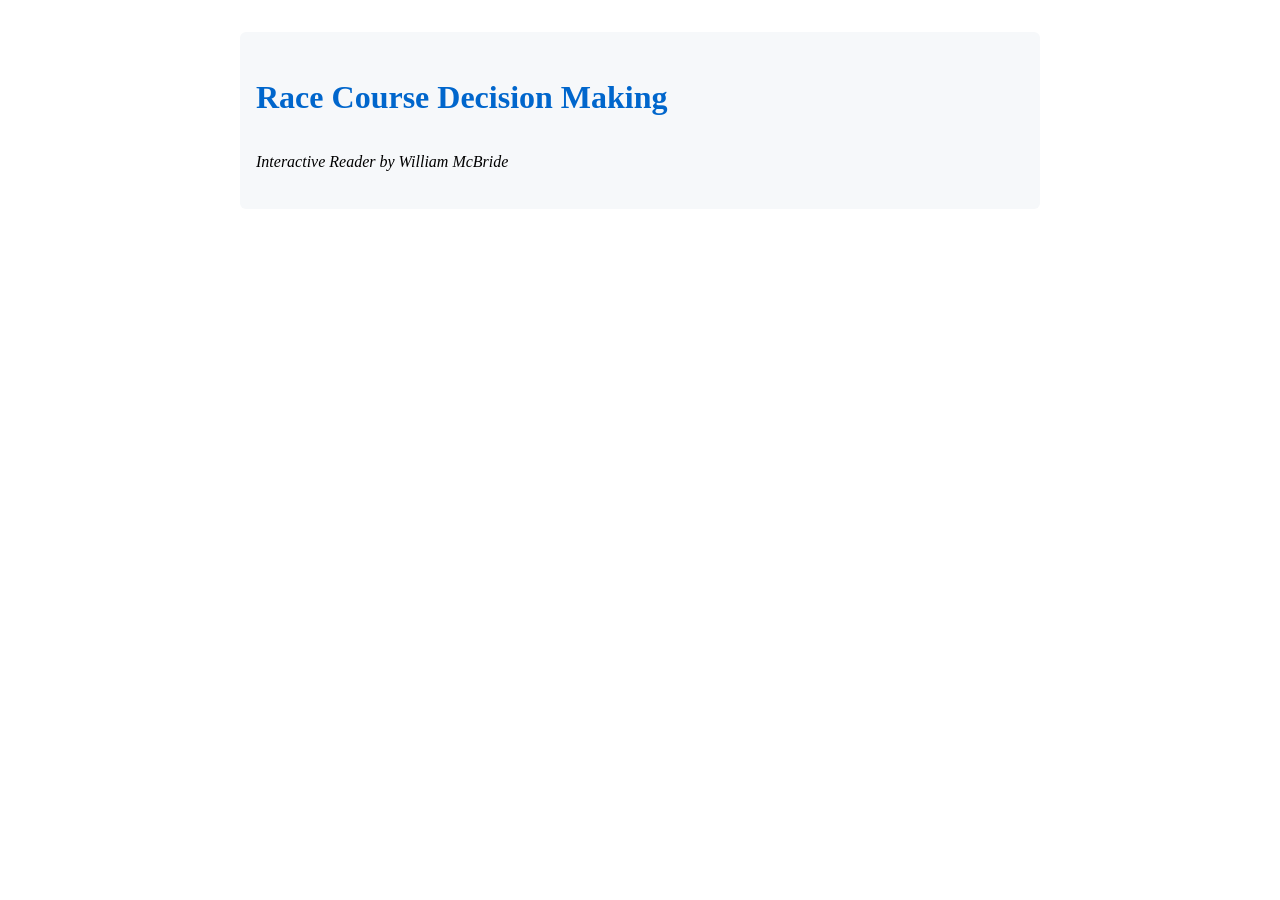
<file: index-simple.html>
<!DOCTYPE html>
<html>
<head>
    <meta charset="UTF-8">
    <meta name="viewport" content="width=device-width, initial-scale=1.0">
    <title>Race Course Decision Making</title>
    <style>
        body { font-family: Georgia, serif; line-height: 1.8; max-width: 800px; margin: 0 auto; padding: 2rem; }
        h1, h2, h3 { color: #0066cc; }
        p { margin: 1em 0; }
        .controls { background: #f6f8fa; padding: 1rem; margin-bottom: 2rem; border-radius: 6px; }
        button { padding: 0.5rem 1rem; margin-right: 0.5rem; background: #0066cc; color: white; border: none; border-radius: 4px; cursor: pointer; }
        button:hover { background: #0052a3; }
    </style>
</head>
<body>
    <div class="controls">
        <h1>Race Course Decision Making</h1>
        <p><em>Interactive Reader by William McBride</em></p>
    </div>
    
    <div id="content"></div>
    
    <script>
        // Book content
        const BOOK_HTML = "EOFHTML

# Add the actual book HTML (first 20KB for testing)
grep "window.BOOK_HTML =" ~/.openclaw/workspace/projects/book-reader/index-duplicates.html | sed 's/window.BOOK_HTML = //;s/;$//' | head -c 50000 >> index-simple.html

cat >> index-simple.html << 'EOFHTML'
        
        // Simple display
        document.getElementById('content').innerHTML = BOOK_HTML;
    </script>
</body>
</html>
</file>
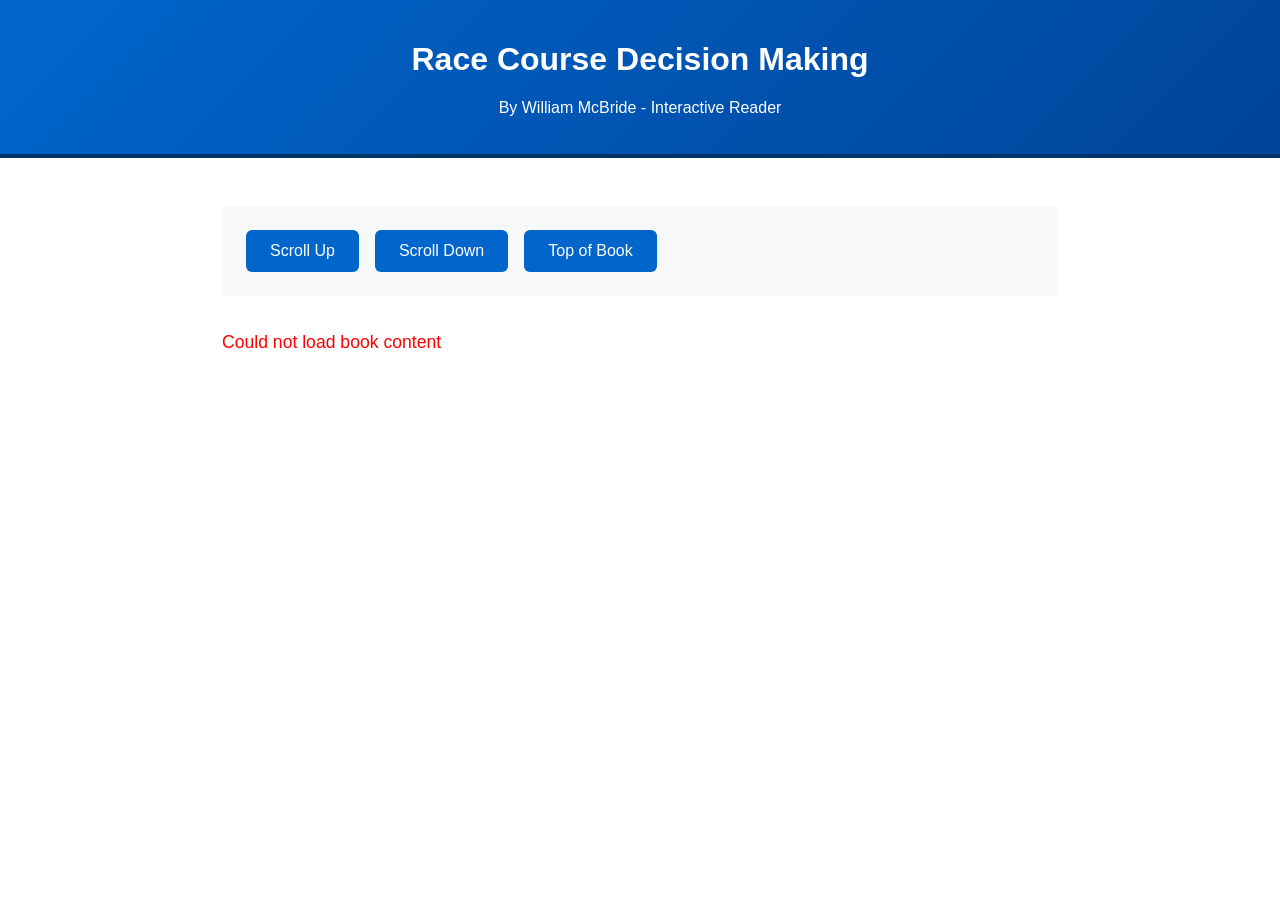
<file: index-working.html>
<!DOCTYPE html>
<html lang="en">
<head>
    <meta charset="UTF-8">
    <meta name="viewport" content="width=device-width, initial-scale=1.0">
    <title>Race Course Decision Making - Interactive Reader</title>
    <style>
        * { margin: 0; padding: 0; box-sizing: border-box; }
        body { font-family: -apple-system, BlinkMacSystemFont, 'Segoe UI', Helvetica, Arial, sans-serif; line-height: 1.7; color: #1a1a1a; background: #ffffff; }
        .header { background: linear-gradient(135deg, #0066cc 0%, #004499 100%); color: white; padding: 2rem; text-align: center; border-bottom: 4px solid #003366; }
        .header h1 { font-size: 2rem; margin-bottom: 0.5rem; }
        .container { max-width: 900px; margin: 0 auto; padding: 3rem 2rem; }
        .controls { background: #f6f8fa; padding: 1.5rem; border-radius: 6px; margin-bottom: 2rem; display: flex; gap: 1rem; flex-wrap: wrap; }
        button { padding: 0.75rem 1.5rem; background: #0066cc; color: white; border: none; border-radius: 6px; cursor: pointer; font-size: 1rem; }
        button:hover { background: #0052a3; }
        #content { font-size: 1.1rem; }
        #content h1 { font-size: 2em; margin: 1.5em 0 0.5em 0; color: #0066cc; }
        #content h2 { font-size: 1.5em; margin: 1.3em 0 0.4em 0; color: #004499; }
        #content p { margin: 1em 0; }
    </style>
</head>
<body>
    <div class="header">
        <h1>Race Course Decision Making</h1>
        <p>By William McBride - Interactive Reader</p>
    </div>
    
    <div class="container">
        <div class="controls">
            <button onclick="scrollUp()">Scroll Up</button>
            <button onclick="scrollDown()">Scroll Down</button>
            <button onclick="scrollToTop()">Top of Book</button>
        </div>
        <div id="content">Loading book...</div>
    </div>
    
    <script>
        function scrollUp() { window.scrollBy({ top: -300, behavior: 'smooth' }); }
        function scrollDown() { window.scrollBy({ top: 300, behavior: 'smooth' }); }
        function scrollToTop() { window.scrollTo({ top: 0, behavior: 'smooth' }); }
        
        // Book content embedded directly
        document.addEventListener('DOMContentLoaded', function() {
            const bookContent = `
            `;
            
            if (bookContent && bookContent.length > 100) {
                document.getElementById('content').innerHTML = bookContent;
            } else {
                document.getElementById('content').innerHTML = '<p style="color: red;">Could not load book content</p>';
            }
        });
    </script>
</body>
</html>
</file>
